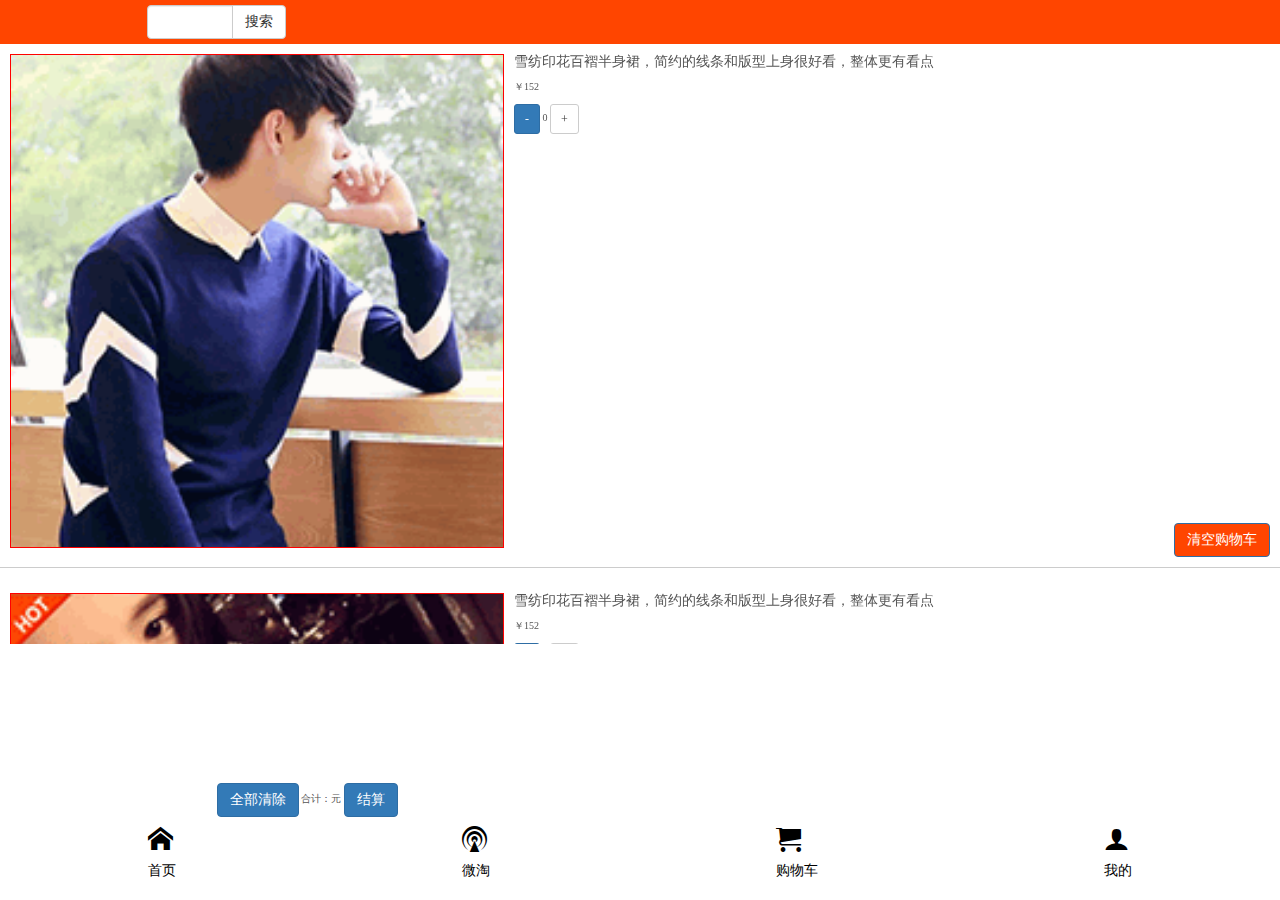
<file: index.html>
<!DOCTYPE html>
<html>
	<head>
		<meta charset="utf-8" />
		<title></title>
		<meta name="viewport" content="width=device-width,initial-scale=1,minimum-scale=1,maximum-scale=1,user-scalable=no" />
		<link rel="stylesheet" href="css/new_file.css" />
		<link rel="stylesheet" href="css/bootstrap.css" />
		<link rel="stylesheet" href="Font/demo-files/demo.css" />
		<script src="js/iscroll-probe.js"></script>
		<script src="js/jquery-3.1.1.min.js"></script>
	</head>
	<body>
		<header>
			<div class="row">
			 <div class="col-lg-2">
		    <div class="input-group">
		      <input type="text" class="form-control">
		      <span class="input-group-btn">
		        <button class="btn btn-default" type="button">搜索</button>
		      </span>
		    </div>
		  </div>
		</div>
		</div>
		</header>
		<section>
			
			<div id="iscroll">
				
			
			<div id="wrapper">
				
<div class="media">
  <div class="media-left">
    <a href="#">
      <img class="media-object" src="img/pic1.png" alt="...">
    </a>
  </div>
  <div class="media-body">
    <h4 class="media-heading">雪纺印花百褶半身裙，简约的线条和版型上身很好看，整体更有看点</h4>
     <p>￥<span>152</span></p>
      <button type="button" class="btn btn-primary btn-sm a">-</button> 
      <span class="money">0</span> 
  	  <button type="button" class="btn btn-default btn-sm b">+</button>
  	  
  </div>
  <button type="button" class="btn btn-primary del" style="float: right; background: orangered; margin-top: -2.5rem;">清空购物车</button>
</div>


<div class="media">
  <div class="media-left">
    <a href="#">
      <img class="media-object" src="img/pic2.png" alt="...">
    </a>
  </div>
  <div class="media-body">
    <h4 class="media-heading">雪纺印花百褶半身裙，简约的线条和版型上身很好看，整体更有看点</h4>
     <p>￥<span>152</span></p>
      <button type="button" class="btn btn-primary btn-sm a">-</button> 
      <span class="money">0</span> 
  	  <button type="button" class="btn btn-default btn-sm b">+</button>
  	 
  </div>
   <button type="button" class="btn btn-primary del" style="float: right; background: orangered; margin-top: -2.5rem;">清空购物车</button>
</div>


<div class="media">
  <div class="media-left">
    <a href="#">
      <img class="media-object" src="img/pic3.png" alt="...">
    </a>
  </div>
  <div class="media-body">
    <h4 class="media-heading">雪纺印花百褶半身裙，简约的线条和版型上身很好看，整体更有看点</h4>
    <p>￥<span>152</span></p>
      <button type="button" class="btn btn-primary btn-sm a">-</button> 
      <span class="money">0</span> 
  	  <button type="button" class="btn btn-default btn-sm b">+</button>
  	  
  </div>
  <button type="button" class="btn btn-primary del" style="float: right; background: orangered; margin-top: -2.5rem;">清空购物车</button>
</div>



<div class="media">
  <div class="media-left">
    <a href="#">
      <img class="media-object" src="img/pic4.png
      	
      	" alt="...">
    </a>
  </div>
  <div class="media-body">
    <h4 class="media-heading">雪纺印花百褶半身裙，简约的线条和版型上身很好看，整体更有看点</h4>
     <p>￥<span>132</span></p>
      <button type="button" class="btn btn-primary btn-sm a">-</button> 
      <span class="money">0</span> 
  	  <button type="button" class="btn btn-default btn-sm b">+</button>
  	  
  </div>
  <button type="button" class="btn btn-primary del" style="float: right; background: orangered; margin-top: -2.5rem;">清空购物车</button>
</div>

<div class="media">
  <div class="media-left">
    <a href="#">
      <img class="media-object" src="img/pic5.png" alt="...">
    </a>
  </div>
  <div class="media-body">
    <h4 class="media-heading">雪纺印花百褶半身裙，简约的线条和版型上身很好看，整体更有看点</h4>
     <p>￥<span>158</span></p>
      <button type="button" class="btn btn-primary btn-sm a" >-</button> 
      <span class="money">0</span> 
  	  <button type="button" class="btn btn-default btn-sm b">+</button>
  	 
  </div>
   <button type="button" class="btn btn-primary del" style="float: right; background: orangered; margin-top: -2.5rem;">清空购物车</button>
</div>
</div>
</div>
		</section>
		
		<footer>
			<button type="button" class="btn btn-primary qdel">全部清除</button>
			 合计：<span class="col-lg-2 zj"></span>元
			<a href="#"><button type="button" class="btn btn-primary">结算</button></a>
			
			<ul>
			  <li>
			  	<a href="weitao.html">
			  		<div class="icon icon-home"></div>
			  		<p>首页</p>
			  	</a>
			  </li>
			  <li>
			  	<a href="weitao.html">
			  		<div class="icon icon-podcast"></div>
			  		<p>微淘</p>
			  	</a>
			  </li>
			  <li>
			  	<a href="weitao.html">
			  		<div class="icon icon-cart"></div>
			  		<p>购物车</p>
			  	</a>	
			  </li>
			  <li>
			  	<a href="weitao.html">
			  		<div class="icon icon-user"></div>
			  		<p>我的</p>
			    </a>
			  </li>
			</ul>
		</footer>
	</body>
	<script>
			var myScroll=new IScroll("#iscroll",{
				
		 })
			//++
			$(".b").click(function(){
				var num = $(this).prev().text();
				num++;
				$(this).prev().text(num);
				zj()
			})
			//--
			$(".a").click(function(){
				var num=$(this).next().text();
				num--;
				if(num==-1){num=0}
				$(this).next().text(num);
				zj()
			})
			//单删
			$(".del").click(function(){
				$(this).parent().remove()
				zj()
			})
			//全删
			$(".qdel").click(function(){
				$("#wrapper").children().remove()
			})
			//总价
			function zj(){
				var money=0;
				$(".money").each(function(){
					money+=$(this).prev().prev().children().text()*$(this).text();
				})
				$(".zj").text(money)
			}
		
	</script>
</html>
</file>
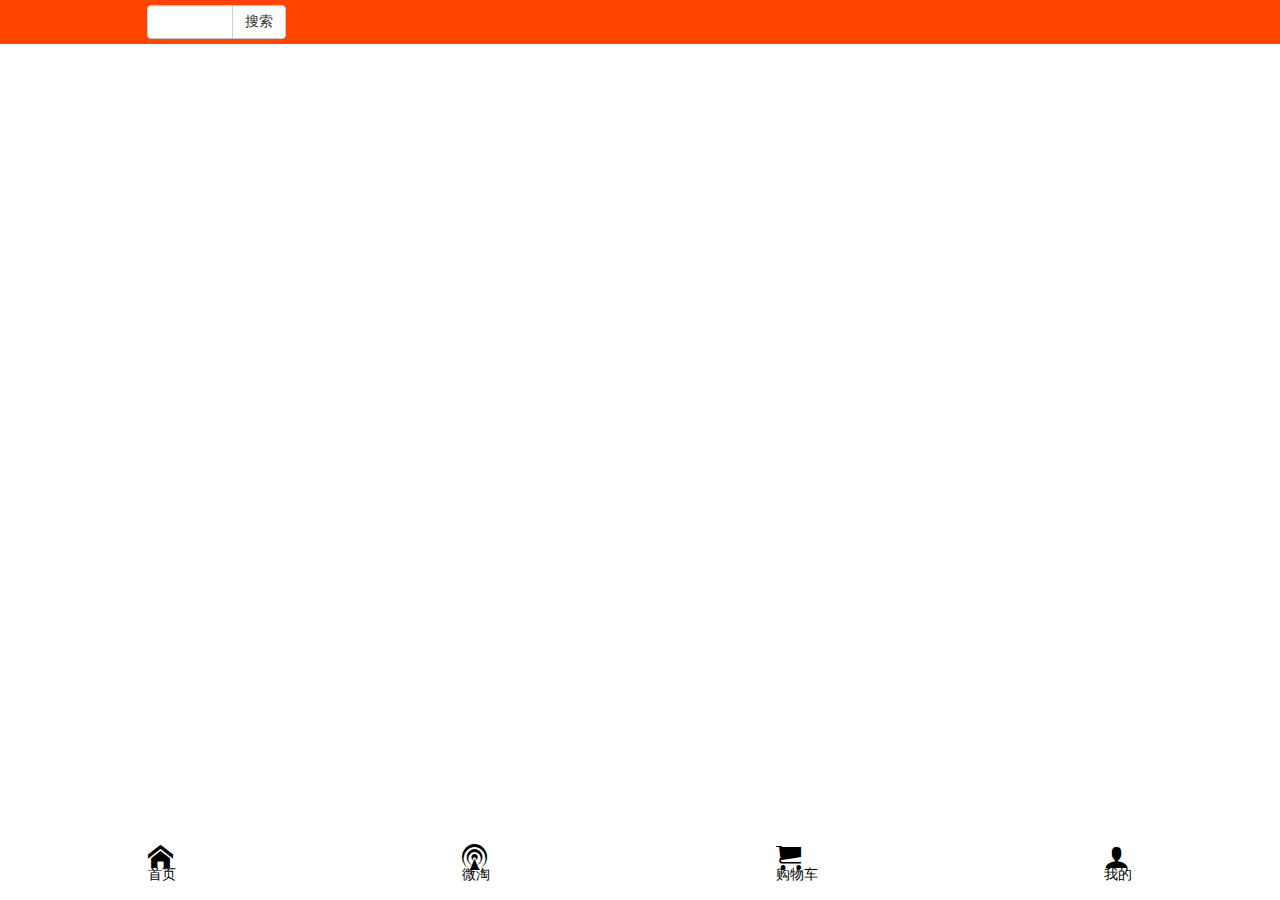
<file: weitao.html>
<!DOCTYPE html>
<html>
	<head>
		<meta charset="UTF-8">
		<title></title>
		<meta name="viewport" content="width=device-width,initial-scale=1,minimum-scale=1,maximum-scale=1,user-scalable=no" />
		<link rel="stylesheet" href="css/new_file.css" />
		<link rel="stylesheet" href="Font/demo-files/demo.css" />
		<link rel="stylesheet" href="css/bootstrap.css" />
	</head>
	<body>
		<header>
			<div class="row">
			 <div class="col-lg-2">
		    <div class="input-group">
		      <input type="text" class="form-control">
		      <span class="input-group-btn">
		        <button class="btn btn-default" type="button">搜索</button>
		      </span>
		    </div>
		  </div>
		</div>
		</div>
		</header>
		<section>
			
		</section>
		
		<footer>
			<ul>
			  <li>
			  	<a href="index.html">
			  		<div class="icon icon-home"></div>
			  		<p>首页</p>
			  	</a>
			  </li>
			  <li>
			  	<a href="weitao.html">
			  		<div class="icon icon-podcast"></div>
			  		<p>微淘</p>
			  	</a>
			  </li>
			  <li>
			  	<a href="weitao.html">
			  		<div class="icon icon-cart"></div>
			  		<p>购物车</p>
			  	</a>	
			  </li>
			  <li>
			  	<a href="weitao.html">
			  		<div class="icon icon-user"></div>
			  		<p>我的</p>
			    </a>
			  </li>
			</ul>
		</footer>
		
	</body>
</html>
</file>
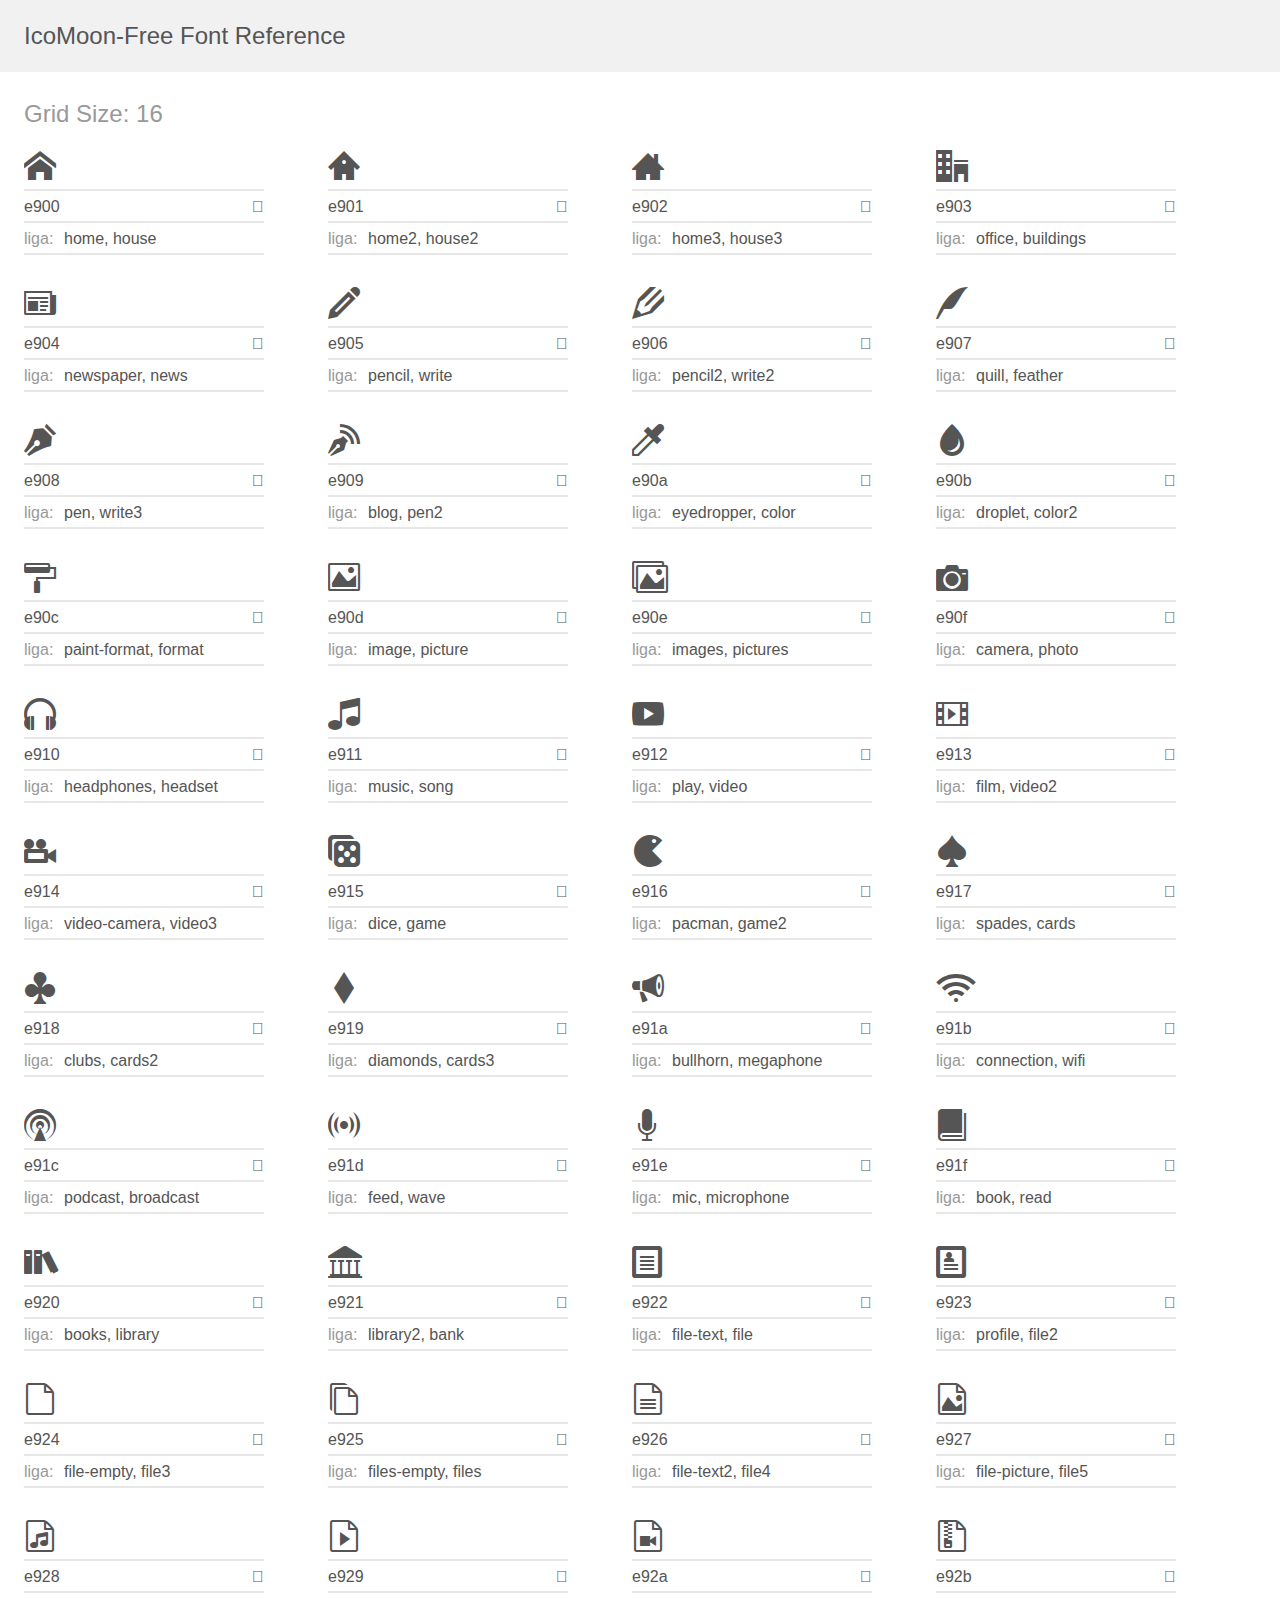
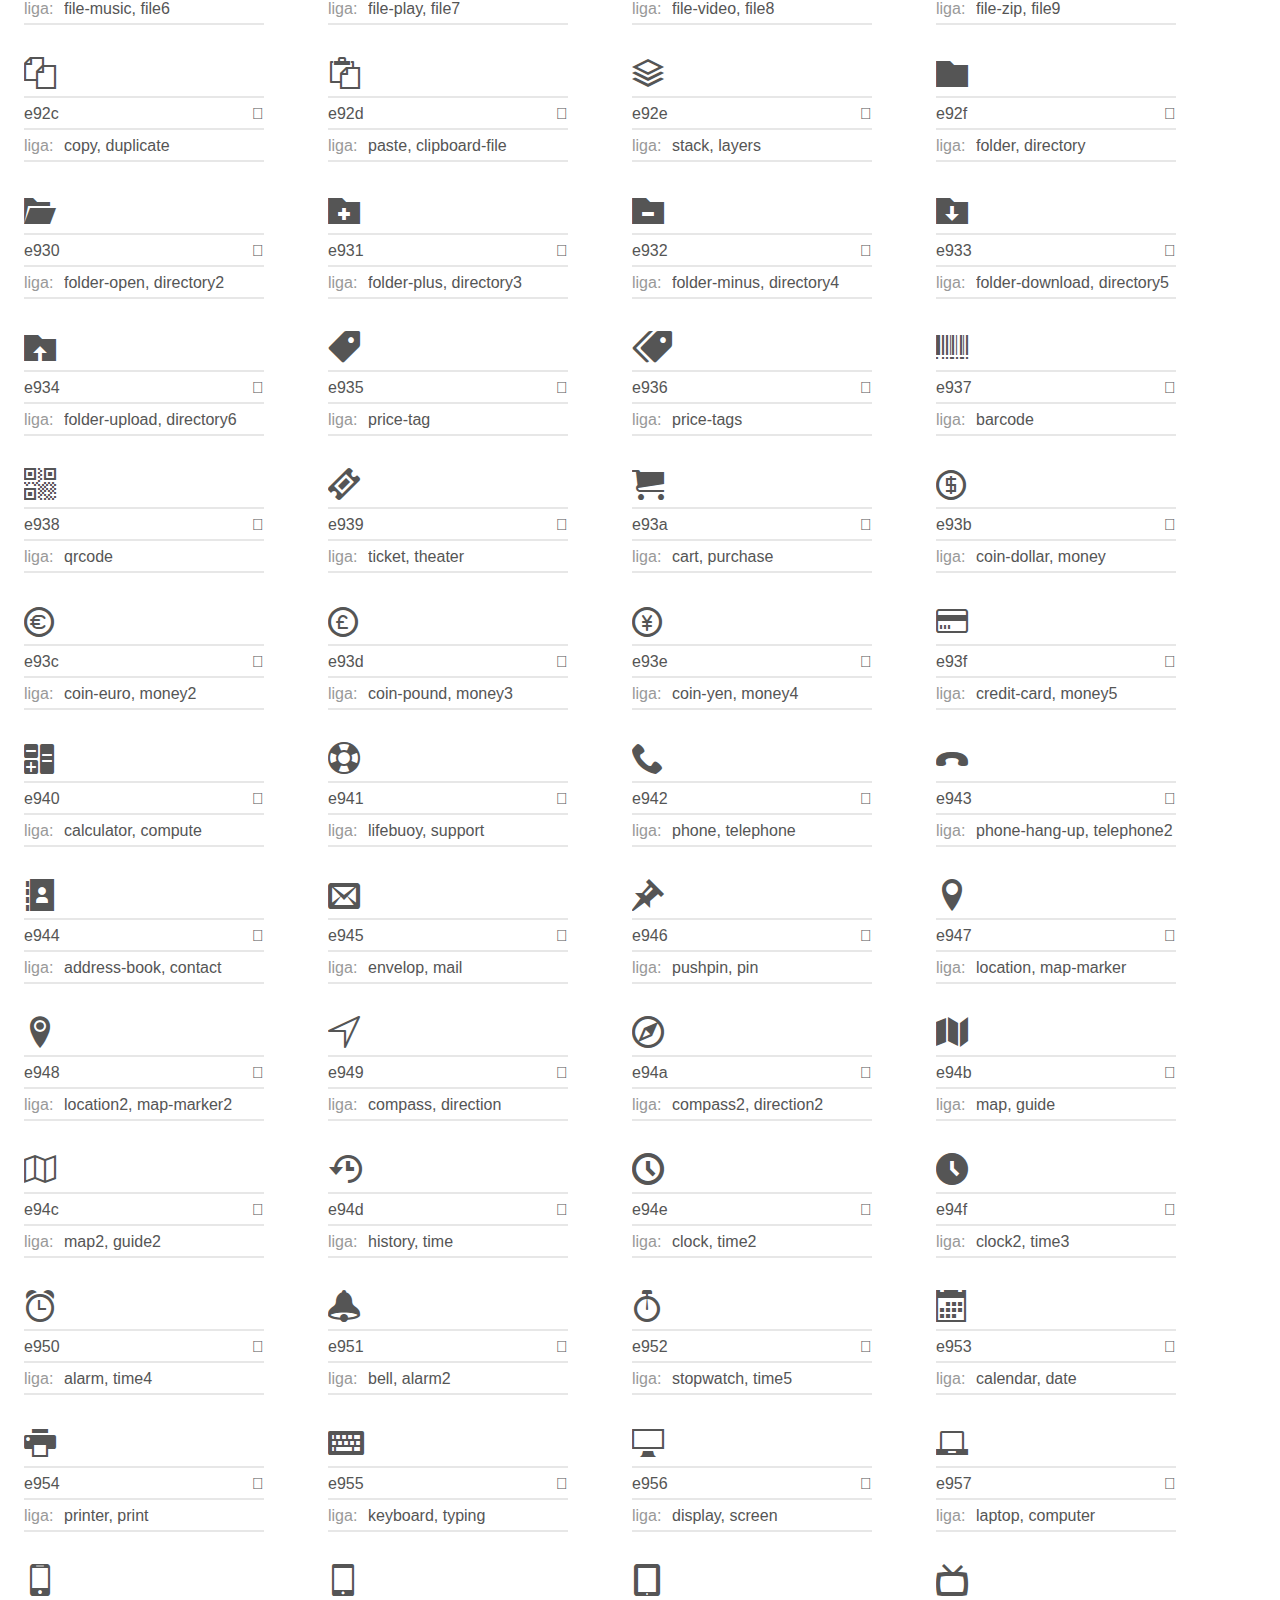
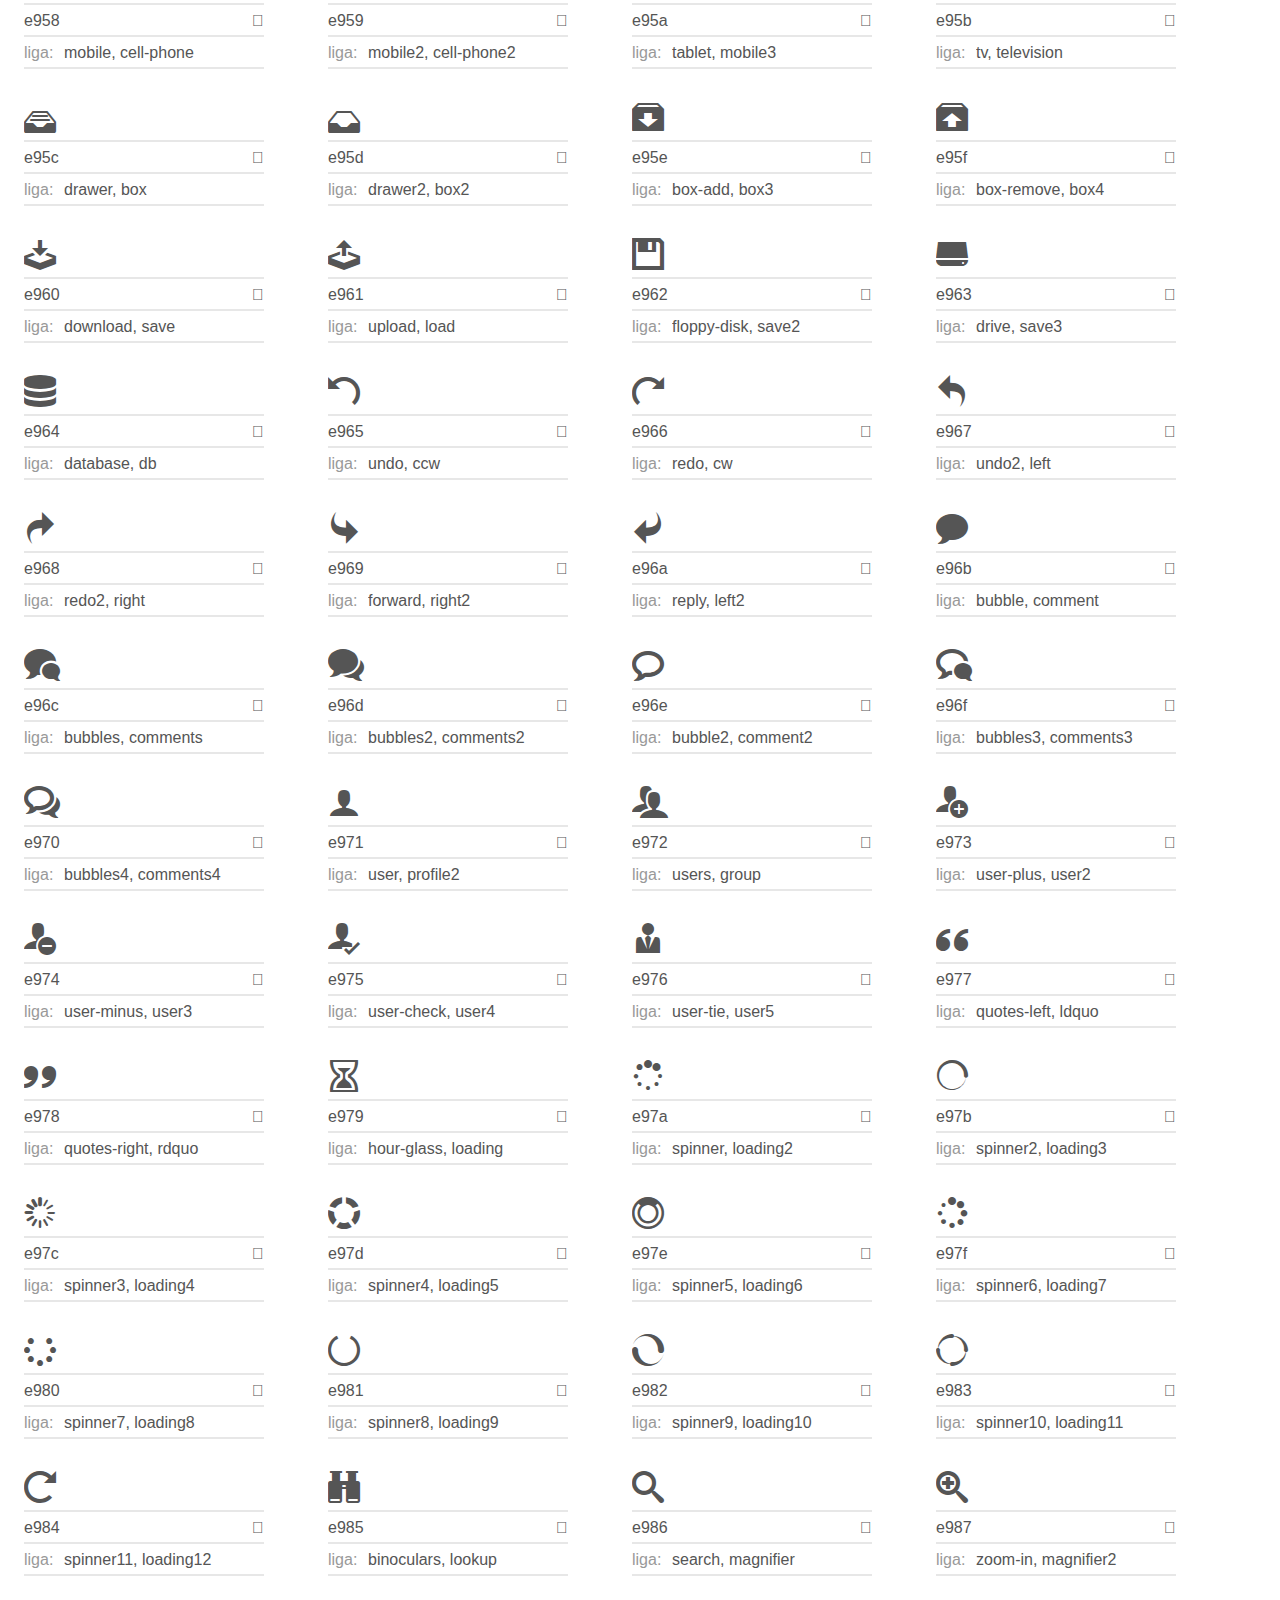
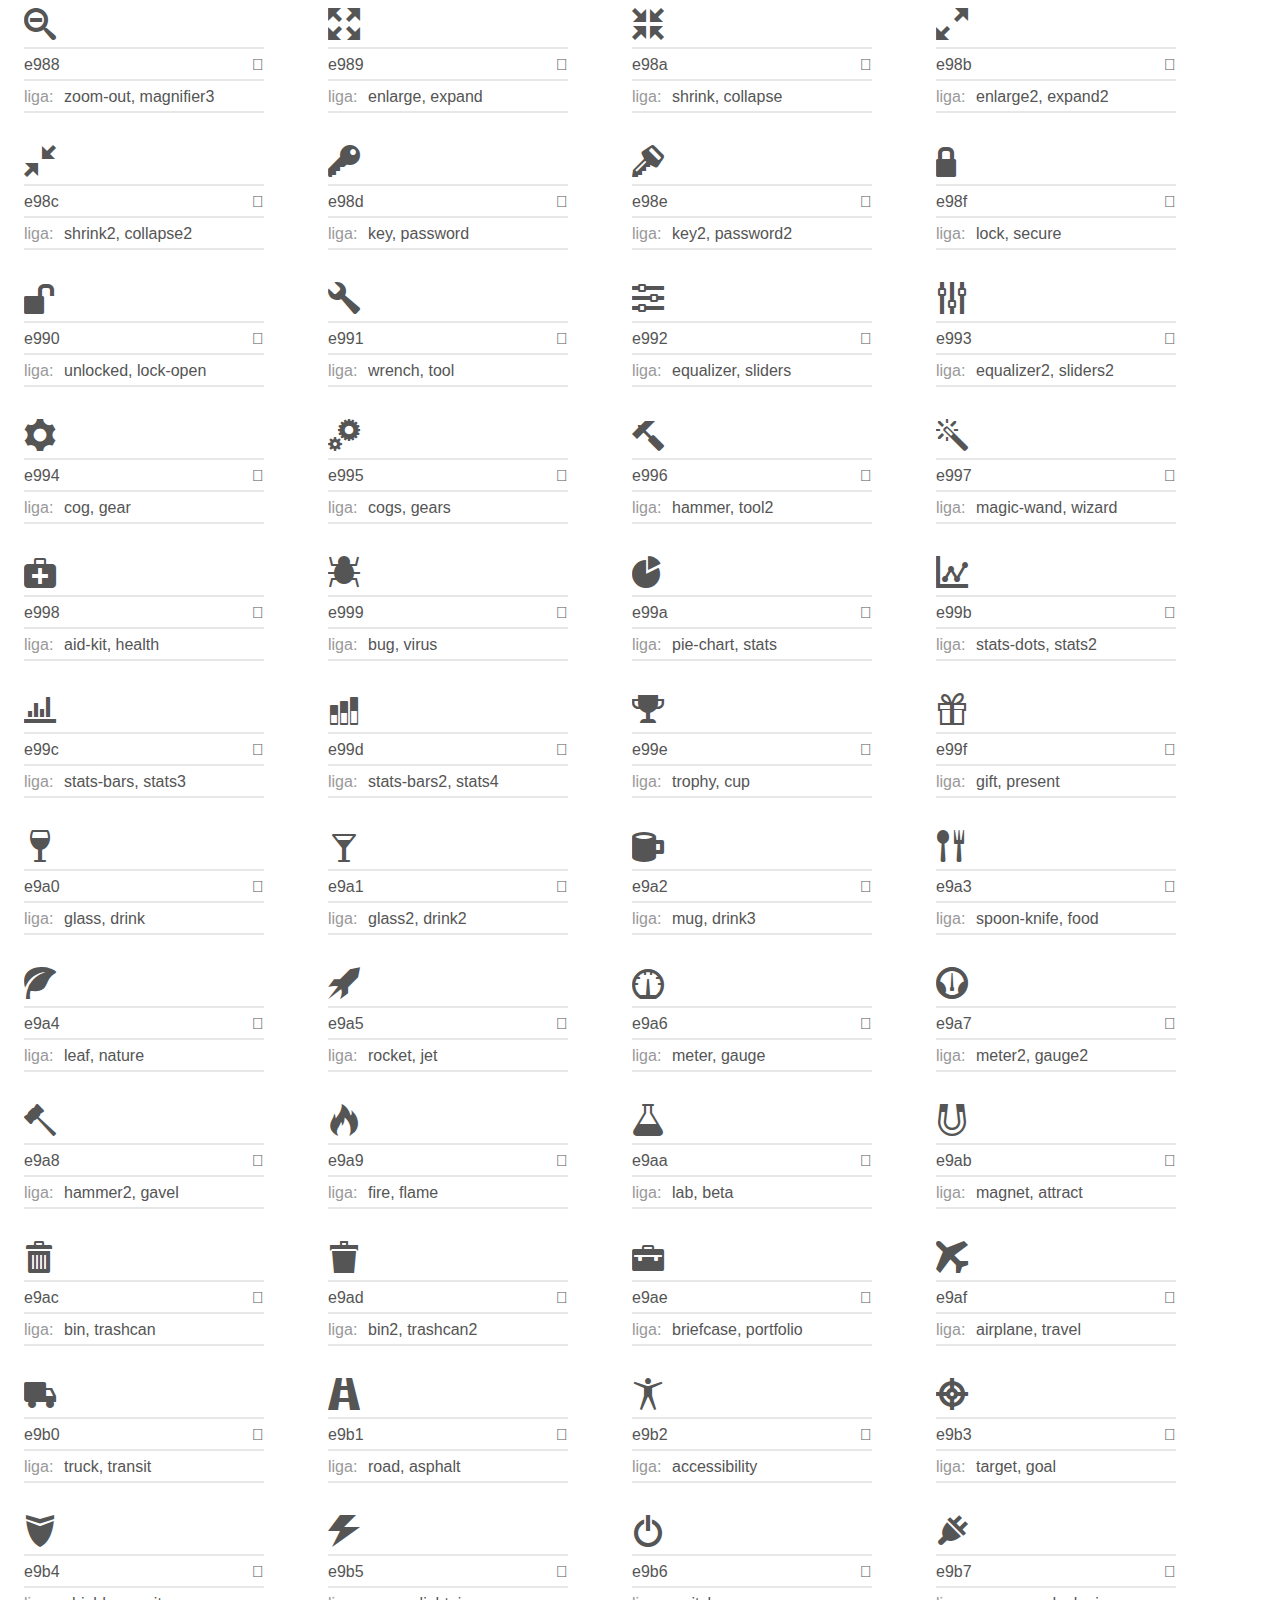
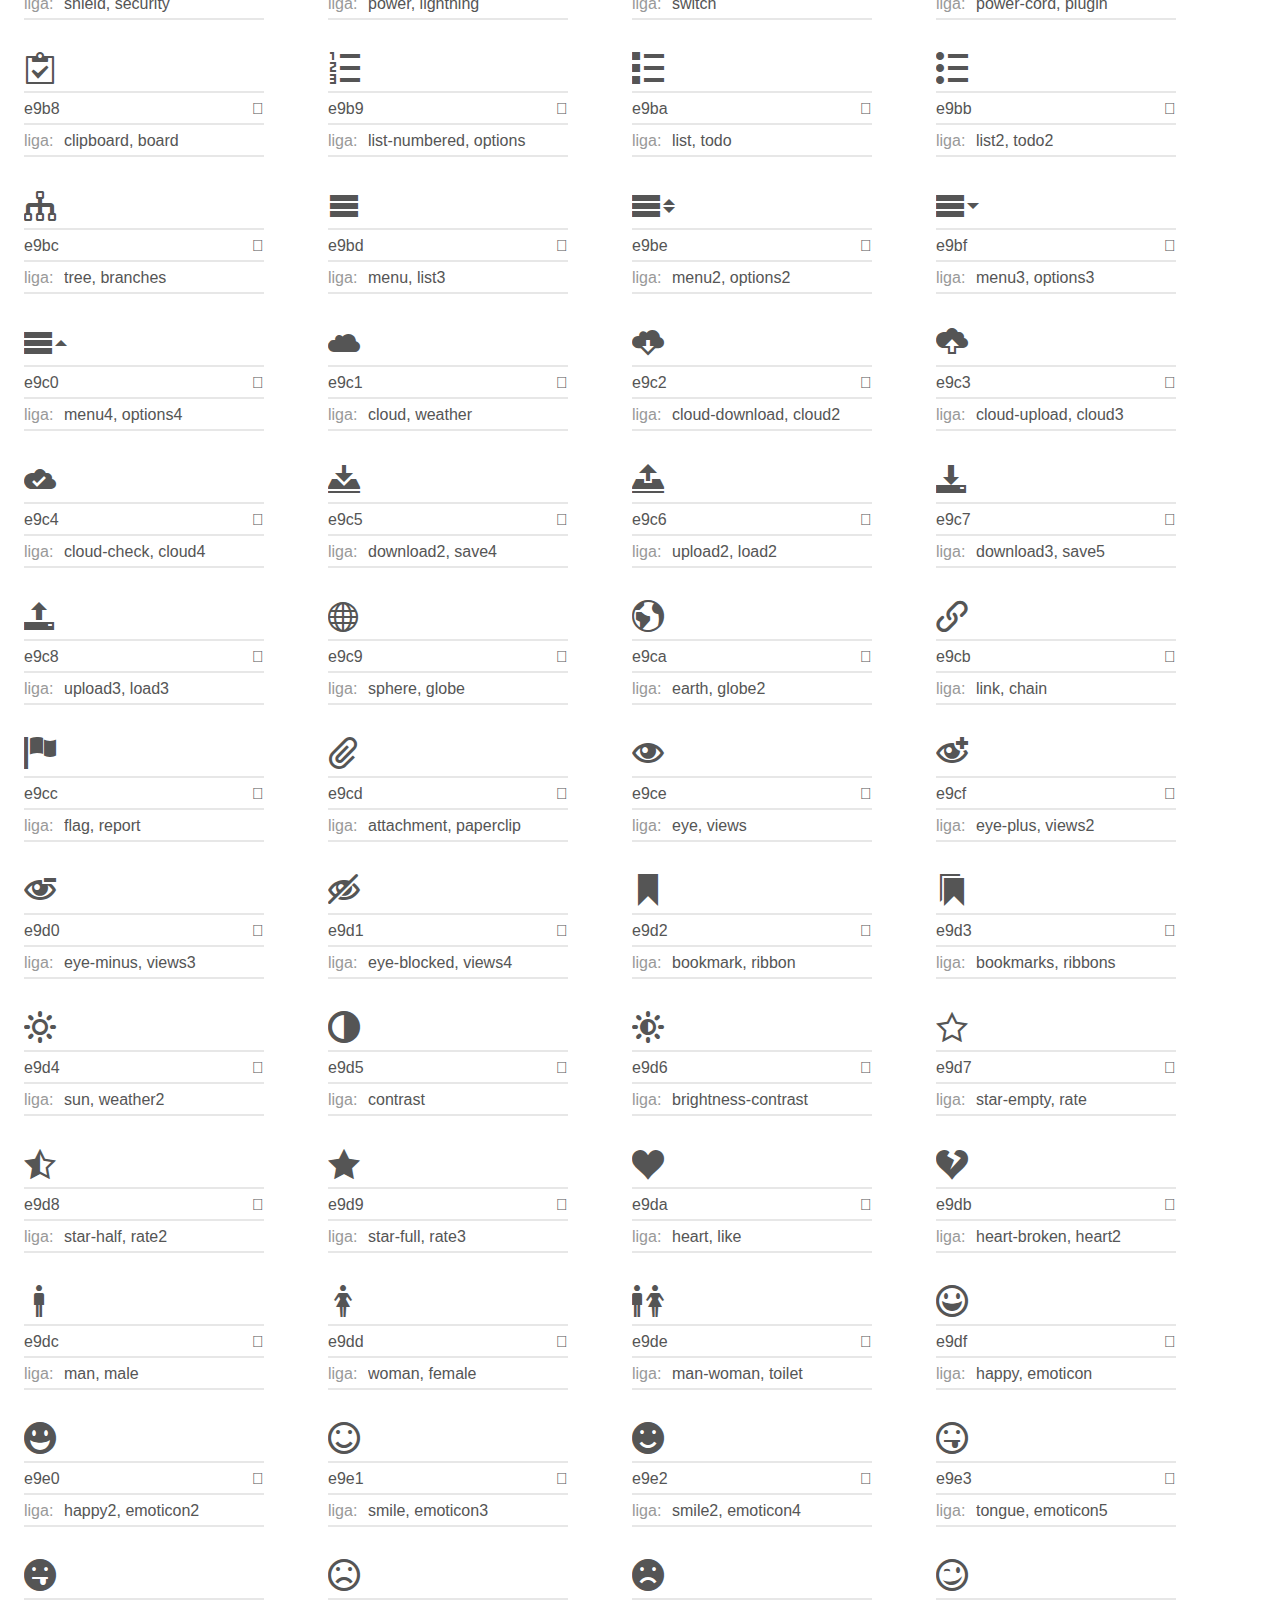
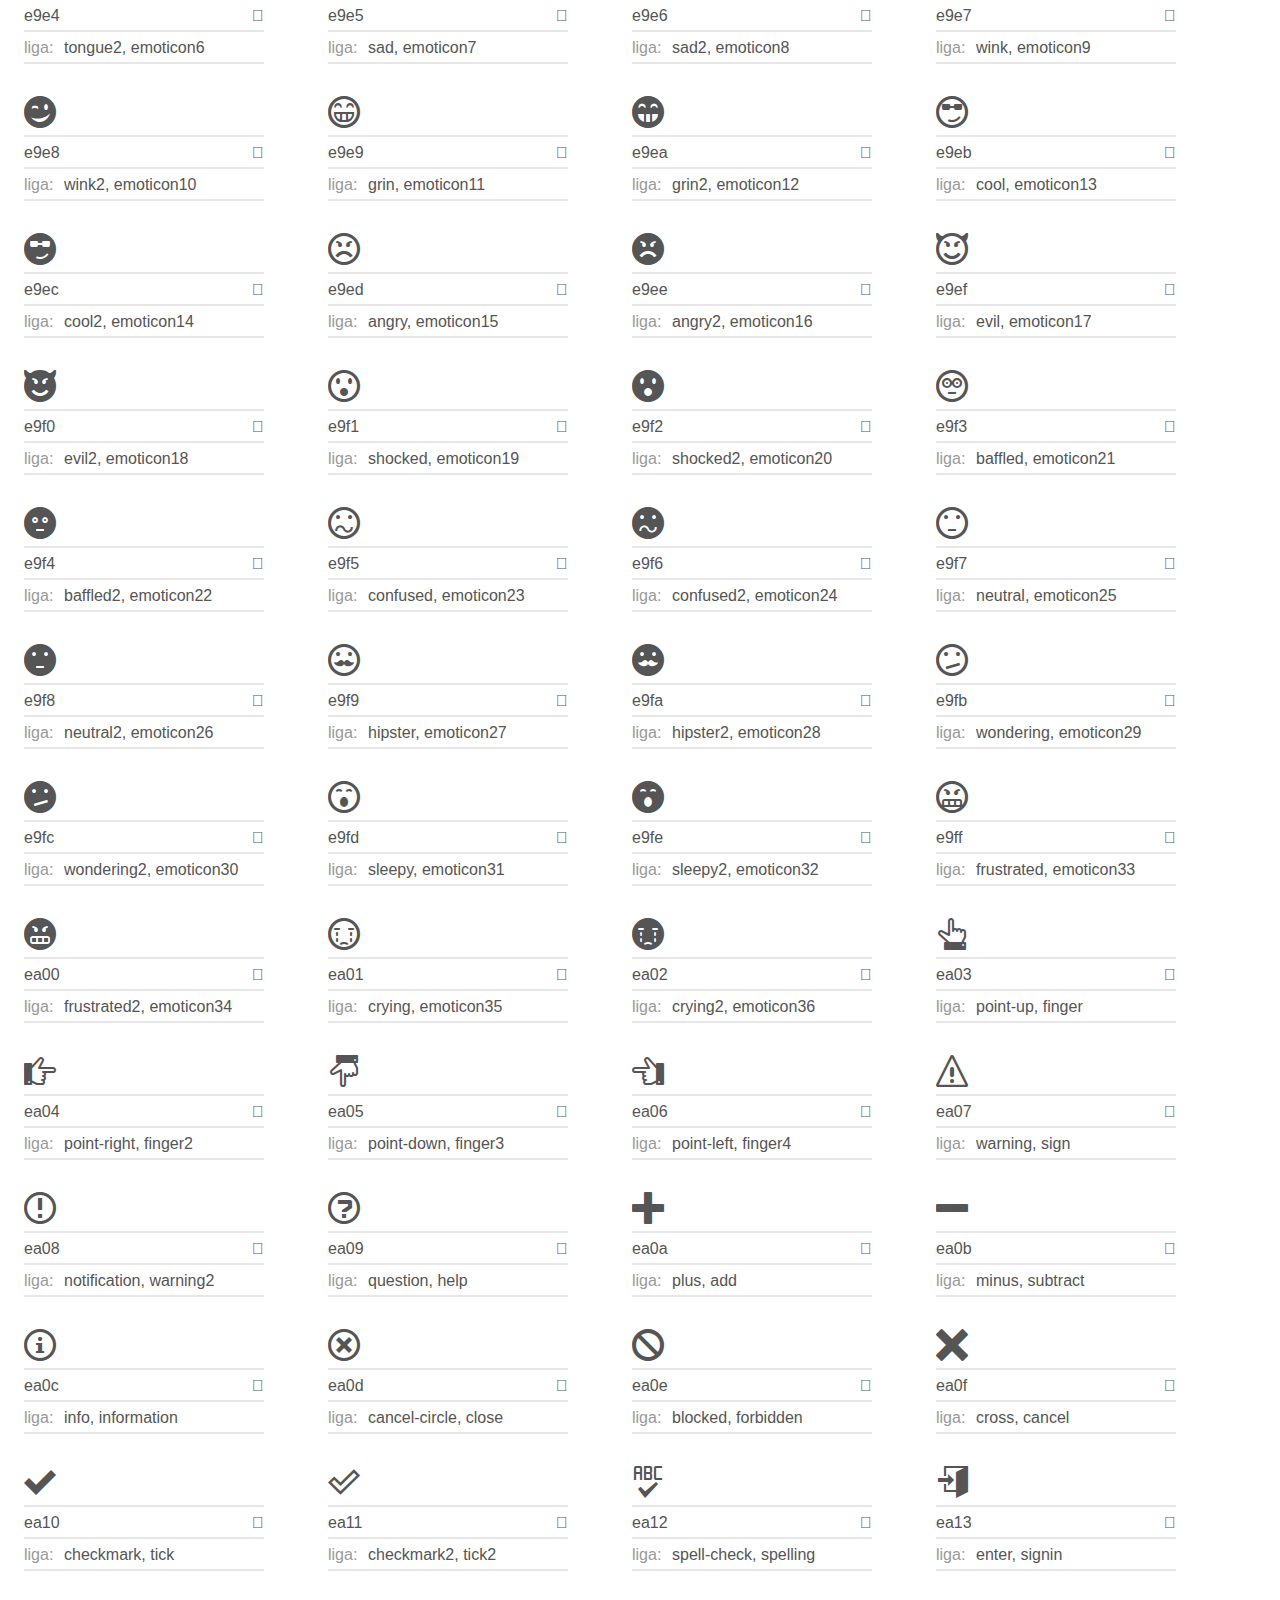
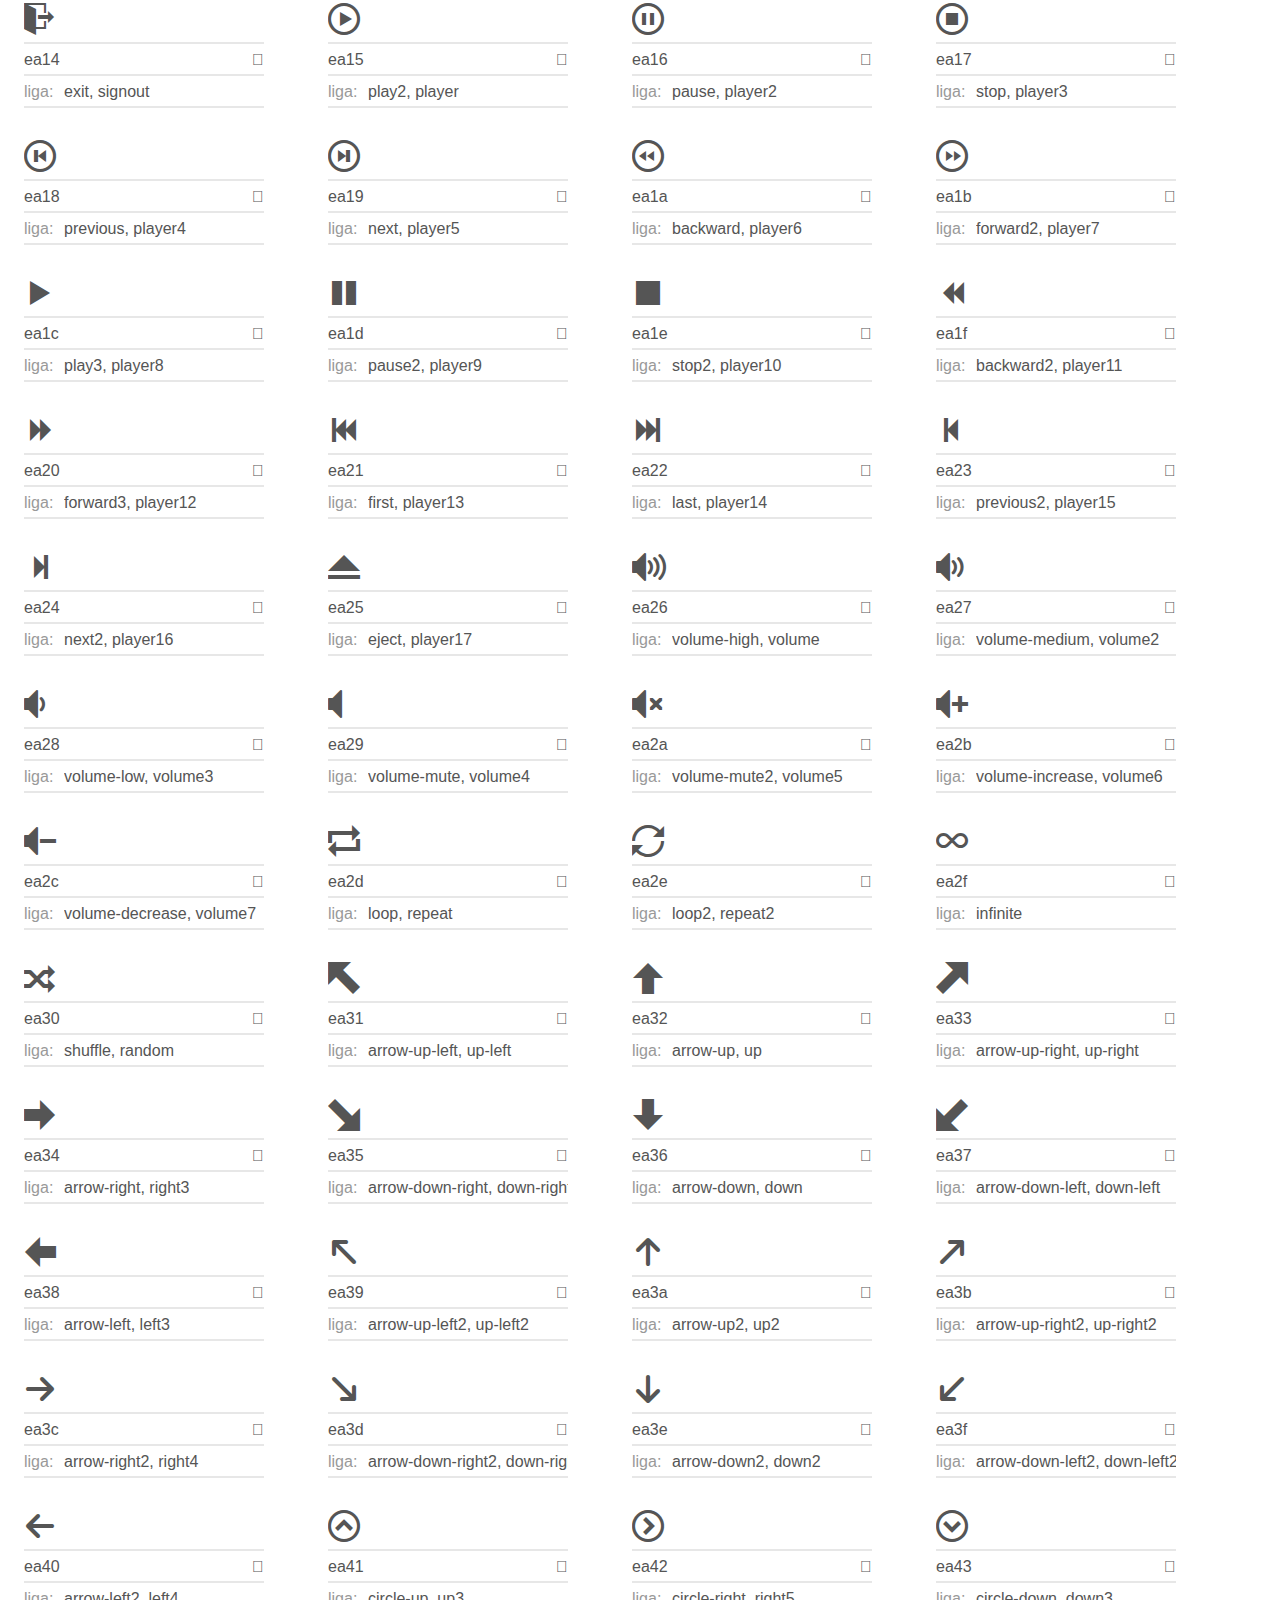
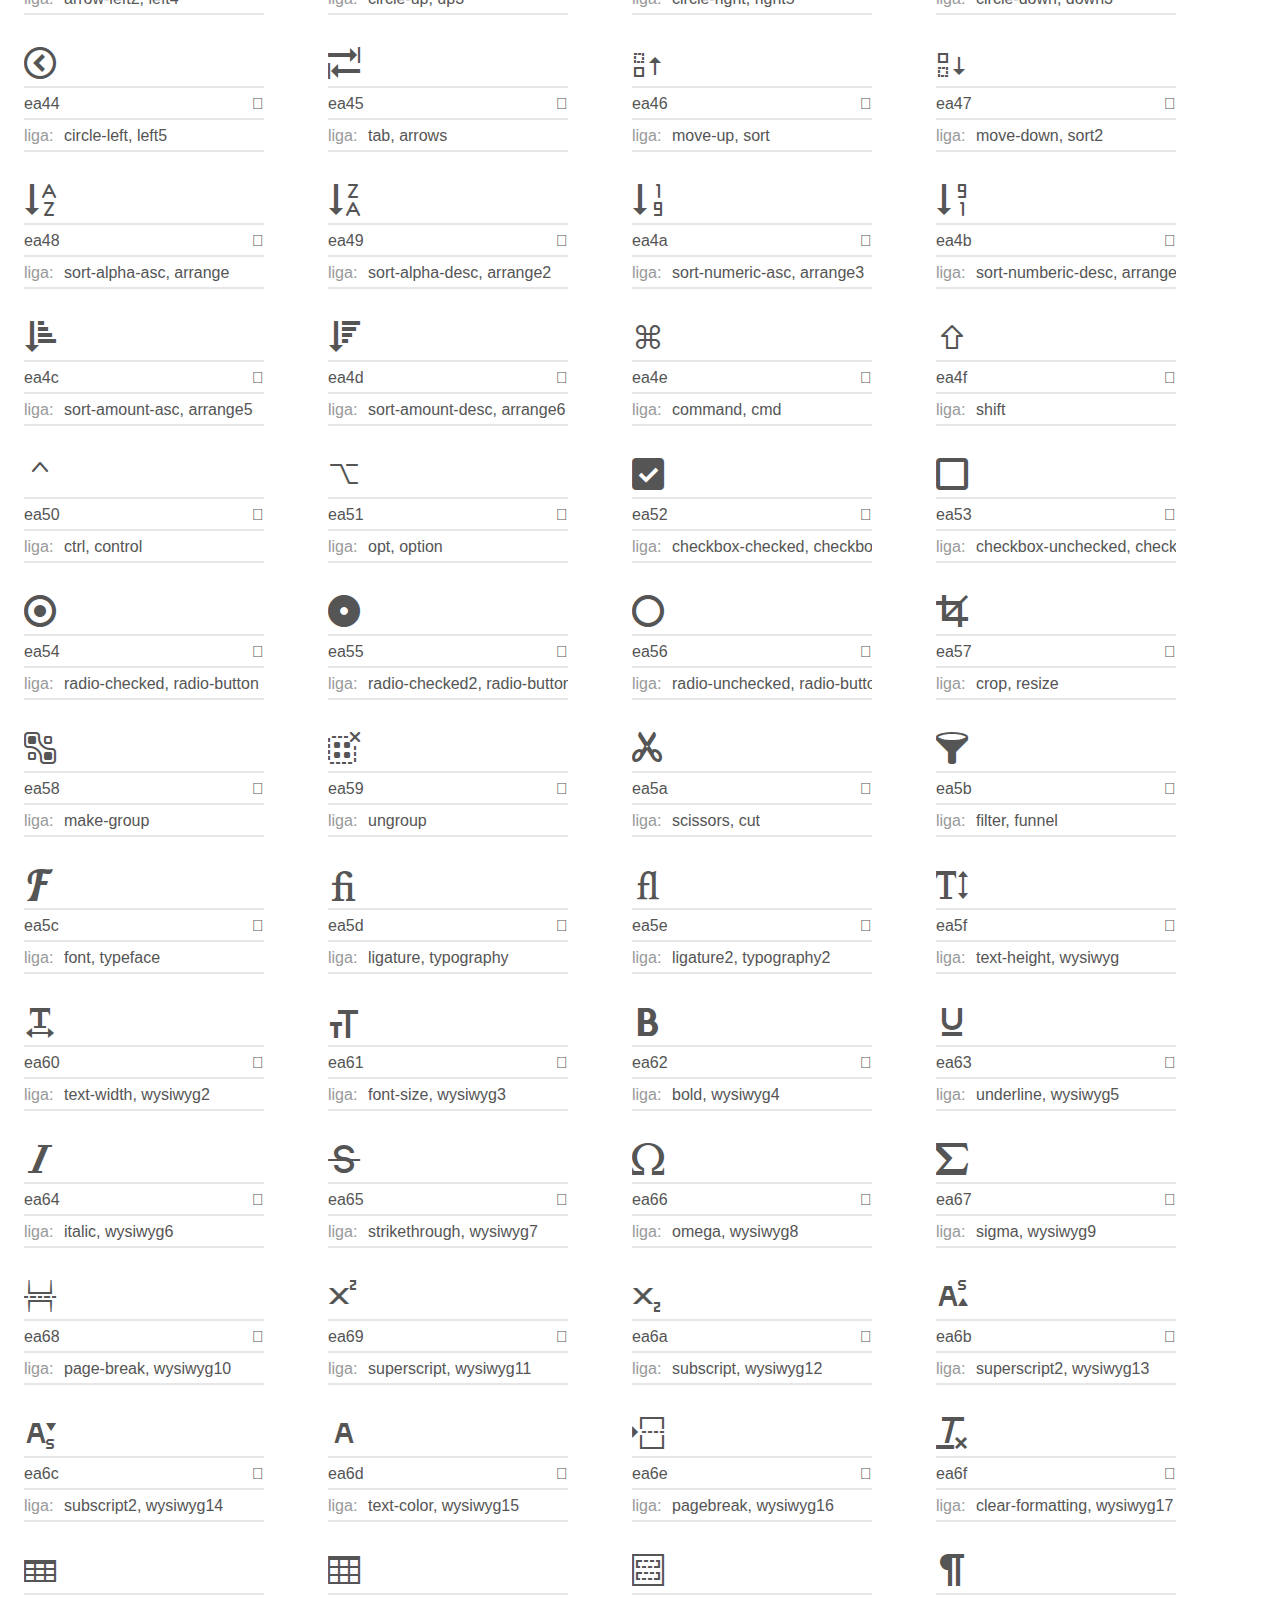
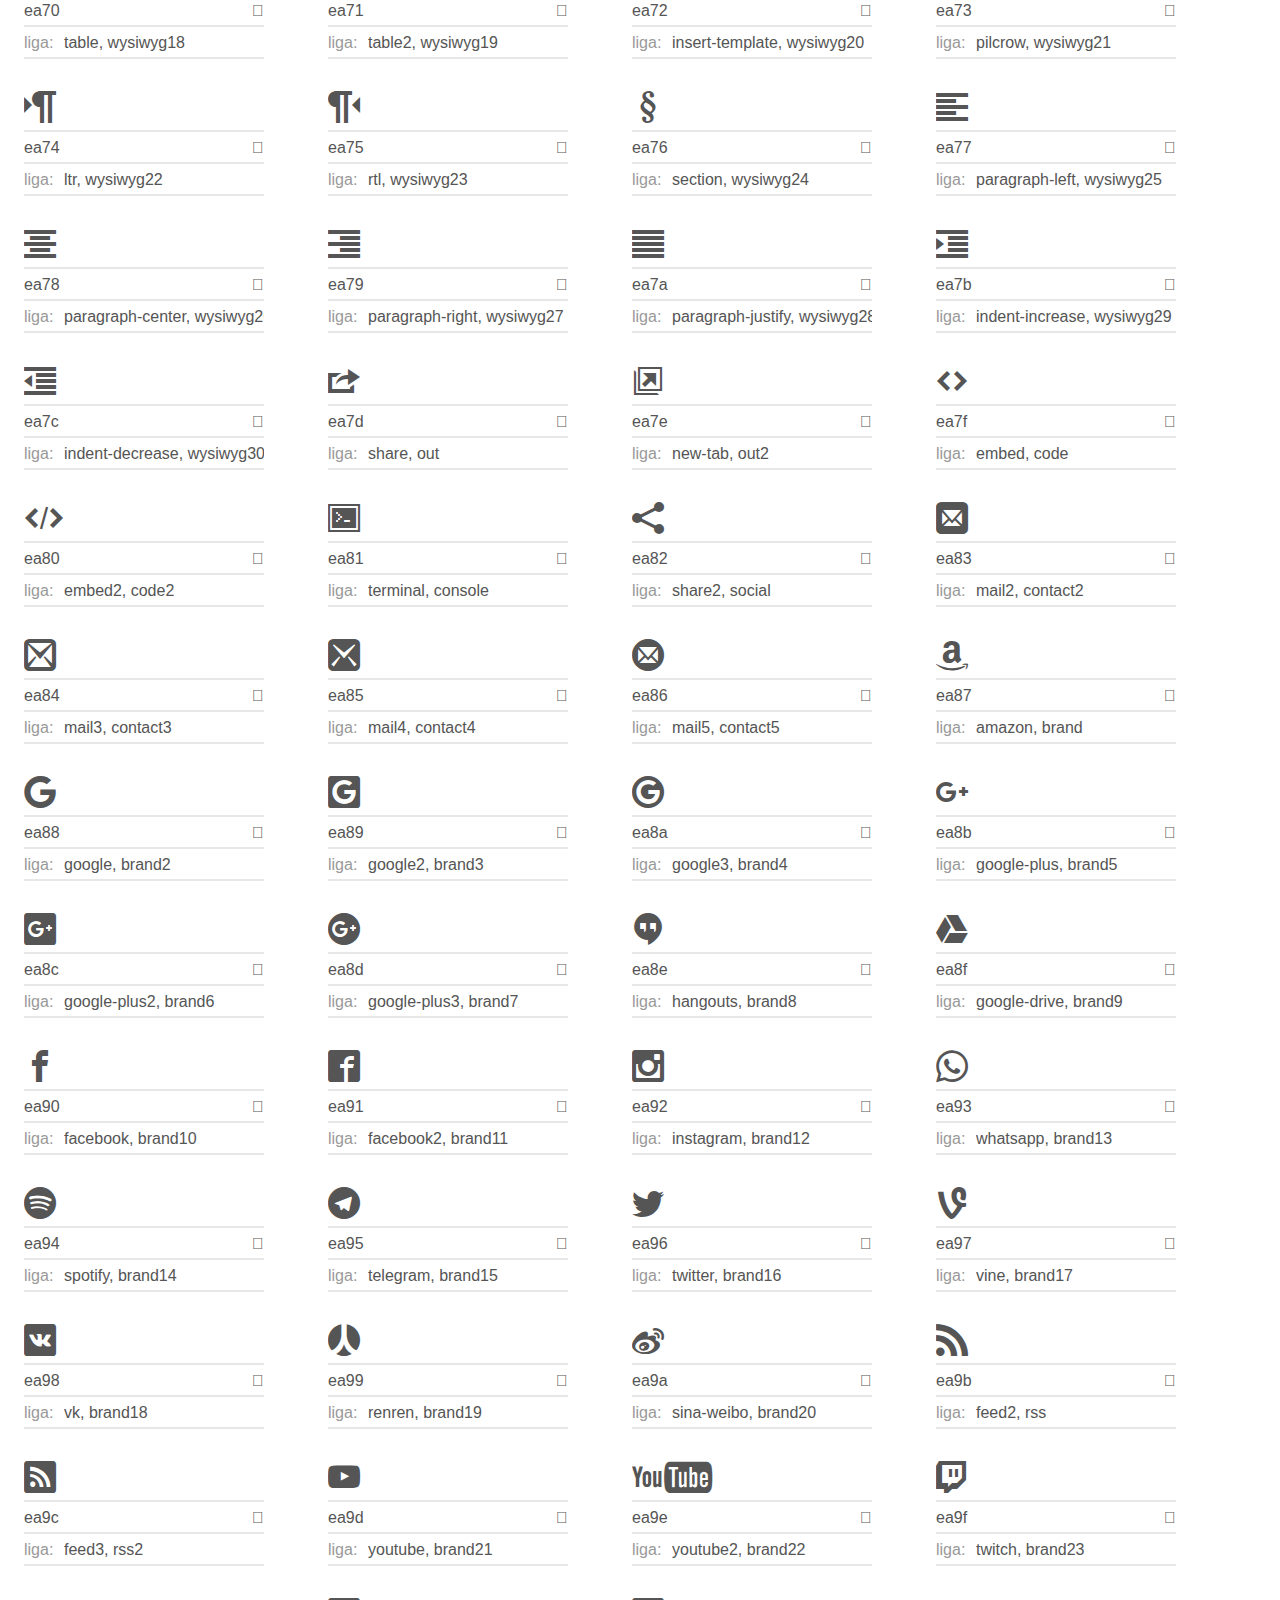
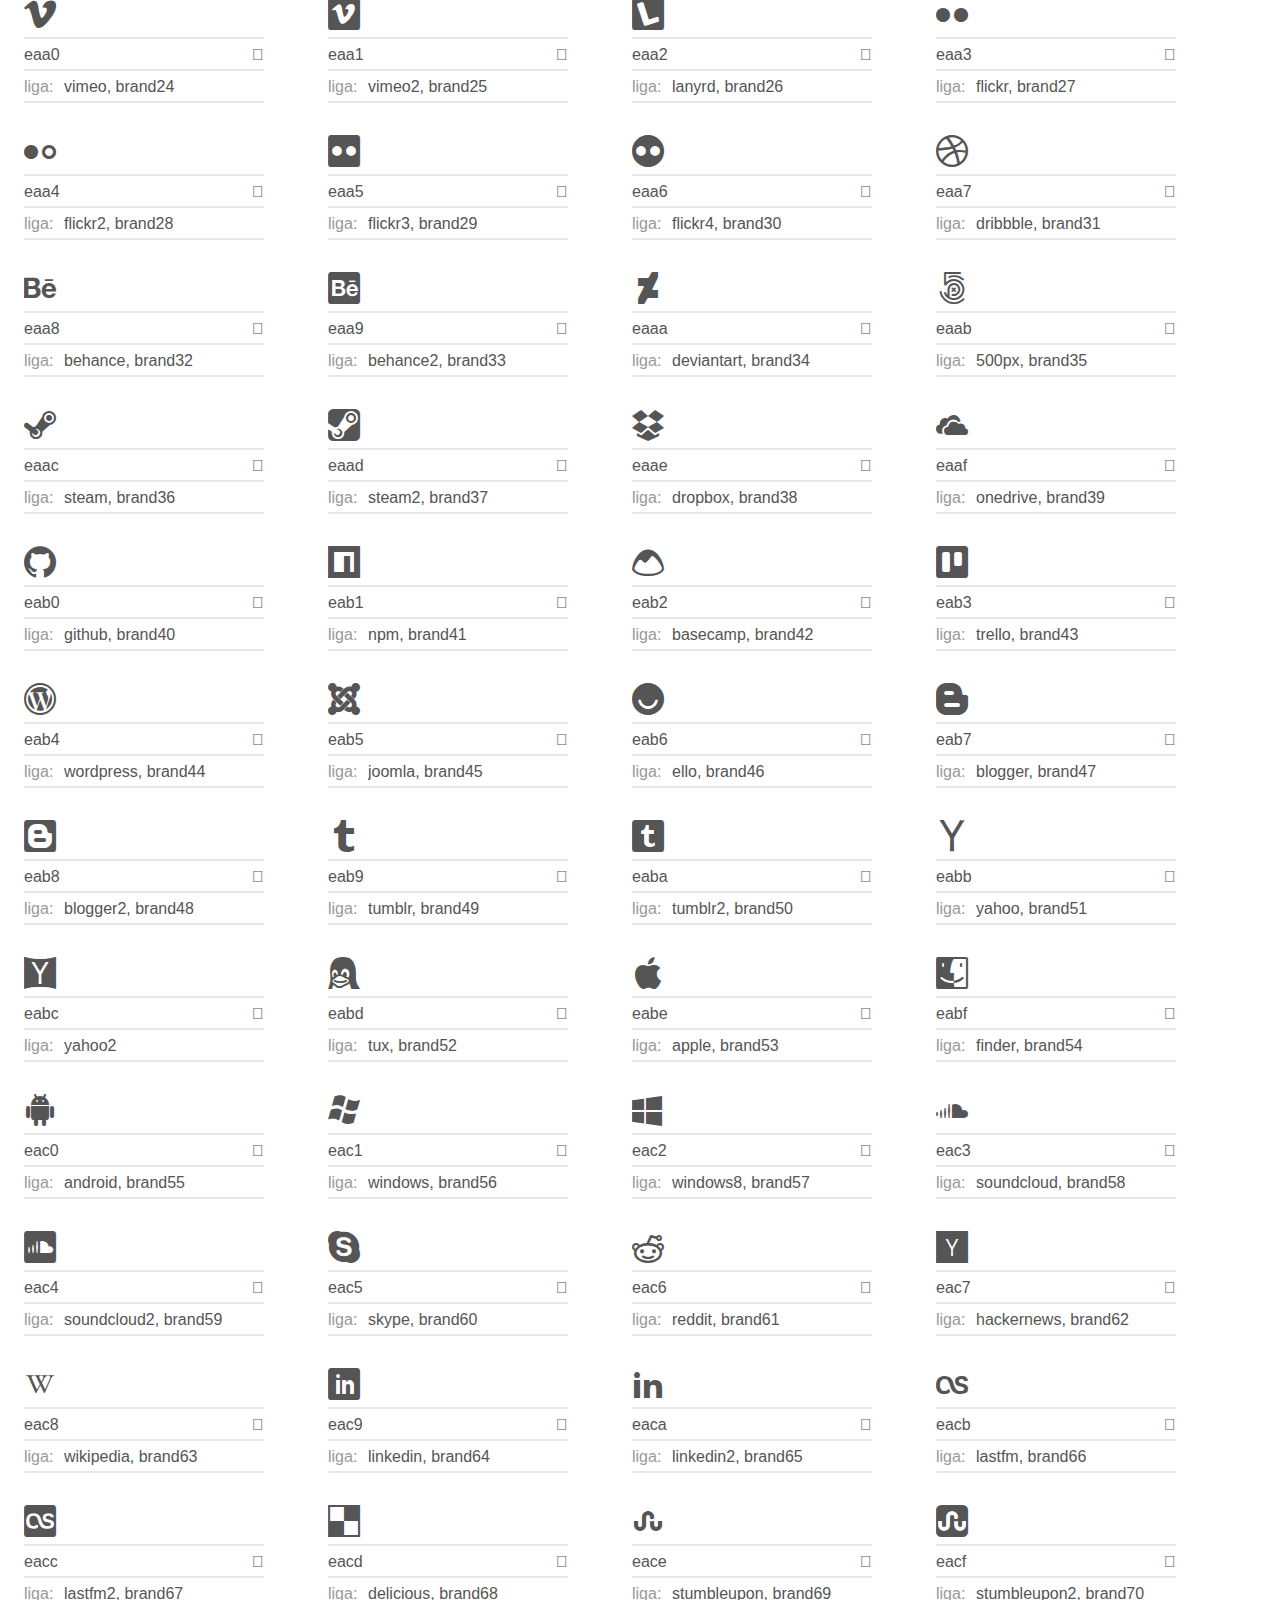
<file: Font/Reference.html>
<!doctype html>
<html>
<head>
	<meta charset="utf-8">
	<title>IcoMoon-Free Font Reference</title>
	<meta name="description" content="An Icon Font Generated By IcoMoon.io">
	<meta name="viewport" content="width=device-width, initial-scale=1">
	<link rel="stylesheet" href="demo-files/demo.css">
<body>
	<div class="bgc1 clearfix">
		<h1 class="mhmm mvm">IcoMoon-Free Font Reference</h1>
	</div>
	<div class="clearfix mhl ptl">
		<h1 class="mvm mtn fgc1">Grid Size: 16</h1>
		<div class="glyph fs1">
			<div class="clearfix bshadow0 pbs">
				<span class="icon icon-home"></span>
			</div>
			<fieldset class="fs0 size1of1 clearfix hidden-false">
				<input type="text" readonly value="e900" class="unit size1of2" />
				<input type="text" maxlength="1" readonly value="&#xe900;" class="unitRight size1of2 talign-right" />
			</fieldset>
			<div class="fs0 bshadow0 clearfix hidden-false">
				<span class="unit pvs fgc1">liga: </span>
				<input type="text" readonly value="home, house" class="liga unitRight" />
			</div>
		</div>
		<div class="glyph fs1">
			<div class="clearfix bshadow0 pbs">
				<span class="icon icon-home2"></span>
			</div>
			<fieldset class="fs0 size1of1 clearfix hidden-false">
				<input type="text" readonly value="e901" class="unit size1of2" />
				<input type="text" maxlength="1" readonly value="&#xe901;" class="unitRight size1of2 talign-right" />
			</fieldset>
			<div class="fs0 bshadow0 clearfix hidden-false">
				<span class="unit pvs fgc1">liga: </span>
				<input type="text" readonly value="home2, house2" class="liga unitRight" />
			</div>
		</div>
		<div class="glyph fs1">
			<div class="clearfix bshadow0 pbs">
				<span class="icon icon-home3"></span>
			</div>
			<fieldset class="fs0 size1of1 clearfix hidden-false">
				<input type="text" readonly value="e902" class="unit size1of2" />
				<input type="text" maxlength="1" readonly value="&#xe902;" class="unitRight size1of2 talign-right" />
			</fieldset>
			<div class="fs0 bshadow0 clearfix hidden-false">
				<span class="unit pvs fgc1">liga: </span>
				<input type="text" readonly value="home3, house3" class="liga unitRight" />
			</div>
		</div>
		<div class="glyph fs1">
			<div class="clearfix bshadow0 pbs">
				<span class="icon icon-office"></span>
			</div>
			<fieldset class="fs0 size1of1 clearfix hidden-false">
				<input type="text" readonly value="e903" class="unit size1of2" />
				<input type="text" maxlength="1" readonly value="&#xe903;" class="unitRight size1of2 talign-right" />
			</fieldset>
			<div class="fs0 bshadow0 clearfix hidden-false">
				<span class="unit pvs fgc1">liga: </span>
				<input type="text" readonly value="office, buildings" class="liga unitRight" />
			</div>
		</div>
		<div class="glyph fs1">
			<div class="clearfix bshadow0 pbs">
				<span class="icon icon-newspaper"></span>
			</div>
			<fieldset class="fs0 size1of1 clearfix hidden-false">
				<input type="text" readonly value="e904" class="unit size1of2" />
				<input type="text" maxlength="1" readonly value="&#xe904;" class="unitRight size1of2 talign-right" />
			</fieldset>
			<div class="fs0 bshadow0 clearfix hidden-false">
				<span class="unit pvs fgc1">liga: </span>
				<input type="text" readonly value="newspaper, news" class="liga unitRight" />
			</div>
		</div>
		<div class="glyph fs1">
			<div class="clearfix bshadow0 pbs">
				<span class="icon icon-pencil"></span>
			</div>
			<fieldset class="fs0 size1of1 clearfix hidden-false">
				<input type="text" readonly value="e905" class="unit size1of2" />
				<input type="text" maxlength="1" readonly value="&#xe905;" class="unitRight size1of2 talign-right" />
			</fieldset>
			<div class="fs0 bshadow0 clearfix hidden-false">
				<span class="unit pvs fgc1">liga: </span>
				<input type="text" readonly value="pencil, write" class="liga unitRight" />
			</div>
		</div>
		<div class="glyph fs1">
			<div class="clearfix bshadow0 pbs">
				<span class="icon icon-pencil2"></span>
			</div>
			<fieldset class="fs0 size1of1 clearfix hidden-false">
				<input type="text" readonly value="e906" class="unit size1of2" />
				<input type="text" maxlength="1" readonly value="&#xe906;" class="unitRight size1of2 talign-right" />
			</fieldset>
			<div class="fs0 bshadow0 clearfix hidden-false">
				<span class="unit pvs fgc1">liga: </span>
				<input type="text" readonly value="pencil2, write2" class="liga unitRight" />
			</div>
		</div>
		<div class="glyph fs1">
			<div class="clearfix bshadow0 pbs">
				<span class="icon icon-quill"></span>
			</div>
			<fieldset class="fs0 size1of1 clearfix hidden-false">
				<input type="text" readonly value="e907" class="unit size1of2" />
				<input type="text" maxlength="1" readonly value="&#xe907;" class="unitRight size1of2 talign-right" />
			</fieldset>
			<div class="fs0 bshadow0 clearfix hidden-false">
				<span class="unit pvs fgc1">liga: </span>
				<input type="text" readonly value="quill, feather" class="liga unitRight" />
			</div>
		</div>
		<div class="glyph fs1">
			<div class="clearfix bshadow0 pbs">
				<span class="icon icon-pen"></span>
			</div>
			<fieldset class="fs0 size1of1 clearfix hidden-false">
				<input type="text" readonly value="e908" class="unit size1of2" />
				<input type="text" maxlength="1" readonly value="&#xe908;" class="unitRight size1of2 talign-right" />
			</fieldset>
			<div class="fs0 bshadow0 clearfix hidden-false">
				<span class="unit pvs fgc1">liga: </span>
				<input type="text" readonly value="pen, write3" class="liga unitRight" />
			</div>
		</div>
		<div class="glyph fs1">
			<div class="clearfix bshadow0 pbs">
				<span class="icon icon-blog"></span>
			</div>
			<fieldset class="fs0 size1of1 clearfix hidden-false">
				<input type="text" readonly value="e909" class="unit size1of2" />
				<input type="text" maxlength="1" readonly value="&#xe909;" class="unitRight size1of2 talign-right" />
			</fieldset>
			<div class="fs0 bshadow0 clearfix hidden-false">
				<span class="unit pvs fgc1">liga: </span>
				<input type="text" readonly value="blog, pen2" class="liga unitRight" />
			</div>
		</div>
		<div class="glyph fs1">
			<div class="clearfix bshadow0 pbs">
				<span class="icon icon-eyedropper"></span>
			</div>
			<fieldset class="fs0 size1of1 clearfix hidden-false">
				<input type="text" readonly value="e90a" class="unit size1of2" />
				<input type="text" maxlength="1" readonly value="&#xe90a;" class="unitRight size1of2 talign-right" />
			</fieldset>
			<div class="fs0 bshadow0 clearfix hidden-false">
				<span class="unit pvs fgc1">liga: </span>
				<input type="text" readonly value="eyedropper, color" class="liga unitRight" />
			</div>
		</div>
		<div class="glyph fs1">
			<div class="clearfix bshadow0 pbs">
				<span class="icon icon-droplet"></span>
			</div>
			<fieldset class="fs0 size1of1 clearfix hidden-false">
				<input type="text" readonly value="e90b" class="unit size1of2" />
				<input type="text" maxlength="1" readonly value="&#xe90b;" class="unitRight size1of2 talign-right" />
			</fieldset>
			<div class="fs0 bshadow0 clearfix hidden-false">
				<span class="unit pvs fgc1">liga: </span>
				<input type="text" readonly value="droplet, color2" class="liga unitRight" />
			</div>
		</div>
		<div class="glyph fs1">
			<div class="clearfix bshadow0 pbs">
				<span class="icon icon-paint-format"></span>
			</div>
			<fieldset class="fs0 size1of1 clearfix hidden-false">
				<input type="text" readonly value="e90c" class="unit size1of2" />
				<input type="text" maxlength="1" readonly value="&#xe90c;" class="unitRight size1of2 talign-right" />
			</fieldset>
			<div class="fs0 bshadow0 clearfix hidden-false">
				<span class="unit pvs fgc1">liga: </span>
				<input type="text" readonly value="paint-format, format" class="liga unitRight" />
			</div>
		</div>
		<div class="glyph fs1">
			<div class="clearfix bshadow0 pbs">
				<span class="icon icon-image"></span>
			</div>
			<fieldset class="fs0 size1of1 clearfix hidden-false">
				<input type="text" readonly value="e90d" class="unit size1of2" />
				<input type="text" maxlength="1" readonly value="&#xe90d;" class="unitRight size1of2 talign-right" />
			</fieldset>
			<div class="fs0 bshadow0 clearfix hidden-false">
				<span class="unit pvs fgc1">liga: </span>
				<input type="text" readonly value="image, picture" class="liga unitRight" />
			</div>
		</div>
		<div class="glyph fs1">
			<div class="clearfix bshadow0 pbs">
				<span class="icon icon-images"></span>
			</div>
			<fieldset class="fs0 size1of1 clearfix hidden-false">
				<input type="text" readonly value="e90e" class="unit size1of2" />
				<input type="text" maxlength="1" readonly value="&#xe90e;" class="unitRight size1of2 talign-right" />
			</fieldset>
			<div class="fs0 bshadow0 clearfix hidden-false">
				<span class="unit pvs fgc1">liga: </span>
				<input type="text" readonly value="images, pictures" class="liga unitRight" />
			</div>
		</div>
		<div class="glyph fs1">
			<div class="clearfix bshadow0 pbs">
				<span class="icon icon-camera"></span>
			</div>
			<fieldset class="fs0 size1of1 clearfix hidden-false">
				<input type="text" readonly value="e90f" class="unit size1of2" />
				<input type="text" maxlength="1" readonly value="&#xe90f;" class="unitRight size1of2 talign-right" />
			</fieldset>
			<div class="fs0 bshadow0 clearfix hidden-false">
				<span class="unit pvs fgc1">liga: </span>
				<input type="text" readonly value="camera, photo" class="liga unitRight" />
			</div>
		</div>
		<div class="glyph fs1">
			<div class="clearfix bshadow0 pbs">
				<span class="icon icon-headphones"></span>
			</div>
			<fieldset class="fs0 size1of1 clearfix hidden-false">
				<input type="text" readonly value="e910" class="unit size1of2" />
				<input type="text" maxlength="1" readonly value="&#xe910;" class="unitRight size1of2 talign-right" />
			</fieldset>
			<div class="fs0 bshadow0 clearfix hidden-false">
				<span class="unit pvs fgc1">liga: </span>
				<input type="text" readonly value="headphones, headset" class="liga unitRight" />
			</div>
		</div>
		<div class="glyph fs1">
			<div class="clearfix bshadow0 pbs">
				<span class="icon icon-music"></span>
			</div>
			<fieldset class="fs0 size1of1 clearfix hidden-false">
				<input type="text" readonly value="e911" class="unit size1of2" />
				<input type="text" maxlength="1" readonly value="&#xe911;" class="unitRight size1of2 talign-right" />
			</fieldset>
			<div class="fs0 bshadow0 clearfix hidden-false">
				<span class="unit pvs fgc1">liga: </span>
				<input type="text" readonly value="music, song" class="liga unitRight" />
			</div>
		</div>
		<div class="glyph fs1">
			<div class="clearfix bshadow0 pbs">
				<span class="icon icon-play"></span>
			</div>
			<fieldset class="fs0 size1of1 clearfix hidden-false">
				<input type="text" readonly value="e912" class="unit size1of2" />
				<input type="text" maxlength="1" readonly value="&#xe912;" class="unitRight size1of2 talign-right" />
			</fieldset>
			<div class="fs0 bshadow0 clearfix hidden-false">
				<span class="unit pvs fgc1">liga: </span>
				<input type="text" readonly value="play, video" class="liga unitRight" />
			</div>
		</div>
		<div class="glyph fs1">
			<div class="clearfix bshadow0 pbs">
				<span class="icon icon-film"></span>
			</div>
			<fieldset class="fs0 size1of1 clearfix hidden-false">
				<input type="text" readonly value="e913" class="unit size1of2" />
				<input type="text" maxlength="1" readonly value="&#xe913;" class="unitRight size1of2 talign-right" />
			</fieldset>
			<div class="fs0 bshadow0 clearfix hidden-false">
				<span class="unit pvs fgc1">liga: </span>
				<input type="text" readonly value="film, video2" class="liga unitRight" />
			</div>
		</div>
		<div class="glyph fs1">
			<div class="clearfix bshadow0 pbs">
				<span class="icon icon-video-camera"></span>
			</div>
			<fieldset class="fs0 size1of1 clearfix hidden-false">
				<input type="text" readonly value="e914" class="unit size1of2" />
				<input type="text" maxlength="1" readonly value="&#xe914;" class="unitRight size1of2 talign-right" />
			</fieldset>
			<div class="fs0 bshadow0 clearfix hidden-false">
				<span class="unit pvs fgc1">liga: </span>
				<input type="text" readonly value="video-camera, video3" class="liga unitRight" />
			</div>
		</div>
		<div class="glyph fs1">
			<div class="clearfix bshadow0 pbs">
				<span class="icon icon-dice"></span>
			</div>
			<fieldset class="fs0 size1of1 clearfix hidden-false">
				<input type="text" readonly value="e915" class="unit size1of2" />
				<input type="text" maxlength="1" readonly value="&#xe915;" class="unitRight size1of2 talign-right" />
			</fieldset>
			<div class="fs0 bshadow0 clearfix hidden-false">
				<span class="unit pvs fgc1">liga: </span>
				<input type="text" readonly value="dice, game" class="liga unitRight" />
			</div>
		</div>
		<div class="glyph fs1">
			<div class="clearfix bshadow0 pbs">
				<span class="icon icon-pacman"></span>
			</div>
			<fieldset class="fs0 size1of1 clearfix hidden-false">
				<input type="text" readonly value="e916" class="unit size1of2" />
				<input type="text" maxlength="1" readonly value="&#xe916;" class="unitRight size1of2 talign-right" />
			</fieldset>
			<div class="fs0 bshadow0 clearfix hidden-false">
				<span class="unit pvs fgc1">liga: </span>
				<input type="text" readonly value="pacman, game2" class="liga unitRight" />
			</div>
		</div>
		<div class="glyph fs1">
			<div class="clearfix bshadow0 pbs">
				<span class="icon icon-spades"></span>
			</div>
			<fieldset class="fs0 size1of1 clearfix hidden-false">
				<input type="text" readonly value="e917" class="unit size1of2" />
				<input type="text" maxlength="1" readonly value="&#xe917;" class="unitRight size1of2 talign-right" />
			</fieldset>
			<div class="fs0 bshadow0 clearfix hidden-false">
				<span class="unit pvs fgc1">liga: </span>
				<input type="text" readonly value="spades, cards" class="liga unitRight" />
			</div>
		</div>
		<div class="glyph fs1">
			<div class="clearfix bshadow0 pbs">
				<span class="icon icon-clubs"></span>
			</div>
			<fieldset class="fs0 size1of1 clearfix hidden-false">
				<input type="text" readonly value="e918" class="unit size1of2" />
				<input type="text" maxlength="1" readonly value="&#xe918;" class="unitRight size1of2 talign-right" />
			</fieldset>
			<div class="fs0 bshadow0 clearfix hidden-false">
				<span class="unit pvs fgc1">liga: </span>
				<input type="text" readonly value="clubs, cards2" class="liga unitRight" />
			</div>
		</div>
		<div class="glyph fs1">
			<div class="clearfix bshadow0 pbs">
				<span class="icon icon-diamonds"></span>
			</div>
			<fieldset class="fs0 size1of1 clearfix hidden-false">
				<input type="text" readonly value="e919" class="unit size1of2" />
				<input type="text" maxlength="1" readonly value="&#xe919;" class="unitRight size1of2 talign-right" />
			</fieldset>
			<div class="fs0 bshadow0 clearfix hidden-false">
				<span class="unit pvs fgc1">liga: </span>
				<input type="text" readonly value="diamonds, cards3" class="liga unitRight" />
			</div>
		</div>
		<div class="glyph fs1">
			<div class="clearfix bshadow0 pbs">
				<span class="icon icon-bullhorn"></span>
			</div>
			<fieldset class="fs0 size1of1 clearfix hidden-false">
				<input type="text" readonly value="e91a" class="unit size1of2" />
				<input type="text" maxlength="1" readonly value="&#xe91a;" class="unitRight size1of2 talign-right" />
			</fieldset>
			<div class="fs0 bshadow0 clearfix hidden-false">
				<span class="unit pvs fgc1">liga: </span>
				<input type="text" readonly value="bullhorn, megaphone" class="liga unitRight" />
			</div>
		</div>
		<div class="glyph fs1">
			<div class="clearfix bshadow0 pbs">
				<span class="icon icon-connection"></span>
			</div>
			<fieldset class="fs0 size1of1 clearfix hidden-false">
				<input type="text" readonly value="e91b" class="unit size1of2" />
				<input type="text" maxlength="1" readonly value="&#xe91b;" class="unitRight size1of2 talign-right" />
			</fieldset>
			<div class="fs0 bshadow0 clearfix hidden-false">
				<span class="unit pvs fgc1">liga: </span>
				<input type="text" readonly value="connection, wifi" class="liga unitRight" />
			</div>
		</div>
		<div class="glyph fs1">
			<div class="clearfix bshadow0 pbs">
				<span class="icon icon-podcast"></span>
			</div>
			<fieldset class="fs0 size1of1 clearfix hidden-false">
				<input type="text" readonly value="e91c" class="unit size1of2" />
				<input type="text" maxlength="1" readonly value="&#xe91c;" class="unitRight size1of2 talign-right" />
			</fieldset>
			<div class="fs0 bshadow0 clearfix hidden-false">
				<span class="unit pvs fgc1">liga: </span>
				<input type="text" readonly value="podcast, broadcast" class="liga unitRight" />
			</div>
		</div>
		<div class="glyph fs1">
			<div class="clearfix bshadow0 pbs">
				<span class="icon icon-feed"></span>
			</div>
			<fieldset class="fs0 size1of1 clearfix hidden-false">
				<input type="text" readonly value="e91d" class="unit size1of2" />
				<input type="text" maxlength="1" readonly value="&#xe91d;" class="unitRight size1of2 talign-right" />
			</fieldset>
			<div class="fs0 bshadow0 clearfix hidden-false">
				<span class="unit pvs fgc1">liga: </span>
				<input type="text" readonly value="feed, wave" class="liga unitRight" />
			</div>
		</div>
		<div class="glyph fs1">
			<div class="clearfix bshadow0 pbs">
				<span class="icon icon-mic"></span>
			</div>
			<fieldset class="fs0 size1of1 clearfix hidden-false">
				<input type="text" readonly value="e91e" class="unit size1of2" />
				<input type="text" maxlength="1" readonly value="&#xe91e;" class="unitRight size1of2 talign-right" />
			</fieldset>
			<div class="fs0 bshadow0 clearfix hidden-false">
				<span class="unit pvs fgc1">liga: </span>
				<input type="text" readonly value="mic, microphone" class="liga unitRight" />
			</div>
		</div>
		<div class="glyph fs1">
			<div class="clearfix bshadow0 pbs">
				<span class="icon icon-book"></span>
			</div>
			<fieldset class="fs0 size1of1 clearfix hidden-false">
				<input type="text" readonly value="e91f" class="unit size1of2" />
				<input type="text" maxlength="1" readonly value="&#xe91f;" class="unitRight size1of2 talign-right" />
			</fieldset>
			<div class="fs0 bshadow0 clearfix hidden-false">
				<span class="unit pvs fgc1">liga: </span>
				<input type="text" readonly value="book, read" class="liga unitRight" />
			</div>
		</div>
		<div class="glyph fs1">
			<div class="clearfix bshadow0 pbs">
				<span class="icon icon-books"></span>
			</div>
			<fieldset class="fs0 size1of1 clearfix hidden-false">
				<input type="text" readonly value="e920" class="unit size1of2" />
				<input type="text" maxlength="1" readonly value="&#xe920;" class="unitRight size1of2 talign-right" />
			</fieldset>
			<div class="fs0 bshadow0 clearfix hidden-false">
				<span class="unit pvs fgc1">liga: </span>
				<input type="text" readonly value="books, library" class="liga unitRight" />
			</div>
		</div>
		<div class="glyph fs1">
			<div class="clearfix bshadow0 pbs">
				<span class="icon icon-library"></span>
			</div>
			<fieldset class="fs0 size1of1 clearfix hidden-false">
				<input type="text" readonly value="e921" class="unit size1of2" />
				<input type="text" maxlength="1" readonly value="&#xe921;" class="unitRight size1of2 talign-right" />
			</fieldset>
			<div class="fs0 bshadow0 clearfix hidden-false">
				<span class="unit pvs fgc1">liga: </span>
				<input type="text" readonly value="library2, bank" class="liga unitRight" />
			</div>
		</div>
		<div class="glyph fs1">
			<div class="clearfix bshadow0 pbs">
				<span class="icon icon-file-text"></span>
			</div>
			<fieldset class="fs0 size1of1 clearfix hidden-false">
				<input type="text" readonly value="e922" class="unit size1of2" />
				<input type="text" maxlength="1" readonly value="&#xe922;" class="unitRight size1of2 talign-right" />
			</fieldset>
			<div class="fs0 bshadow0 clearfix hidden-false">
				<span class="unit pvs fgc1">liga: </span>
				<input type="text" readonly value="file-text, file" class="liga unitRight" />
			</div>
		</div>
		<div class="glyph fs1">
			<div class="clearfix bshadow0 pbs">
				<span class="icon icon-profile"></span>
			</div>
			<fieldset class="fs0 size1of1 clearfix hidden-false">
				<input type="text" readonly value="e923" class="unit size1of2" />
				<input type="text" maxlength="1" readonly value="&#xe923;" class="unitRight size1of2 talign-right" />
			</fieldset>
			<div class="fs0 bshadow0 clearfix hidden-false">
				<span class="unit pvs fgc1">liga: </span>
				<input type="text" readonly value="profile, file2" class="liga unitRight" />
			</div>
		</div>
		<div class="glyph fs1">
			<div class="clearfix bshadow0 pbs">
				<span class="icon icon-file-empty"></span>
			</div>
			<fieldset class="fs0 size1of1 clearfix hidden-false">
				<input type="text" readonly value="e924" class="unit size1of2" />
				<input type="text" maxlength="1" readonly value="&#xe924;" class="unitRight size1of2 talign-right" />
			</fieldset>
			<div class="fs0 bshadow0 clearfix hidden-false">
				<span class="unit pvs fgc1">liga: </span>
				<input type="text" readonly value="file-empty, file3" class="liga unitRight" />
			</div>
		</div>
		<div class="glyph fs1">
			<div class="clearfix bshadow0 pbs">
				<span class="icon icon-files-empty"></span>
			</div>
			<fieldset class="fs0 size1of1 clearfix hidden-false">
				<input type="text" readonly value="e925" class="unit size1of2" />
				<input type="text" maxlength="1" readonly value="&#xe925;" class="unitRight size1of2 talign-right" />
			</fieldset>
			<div class="fs0 bshadow0 clearfix hidden-false">
				<span class="unit pvs fgc1">liga: </span>
				<input type="text" readonly value="files-empty, files" class="liga unitRight" />
			</div>
		</div>
		<div class="glyph fs1">
			<div class="clearfix bshadow0 pbs">
				<span class="icon icon-file-text2"></span>
			</div>
			<fieldset class="fs0 size1of1 clearfix hidden-false">
				<input type="text" readonly value="e926" class="unit size1of2" />
				<input type="text" maxlength="1" readonly value="&#xe926;" class="unitRight size1of2 talign-right" />
			</fieldset>
			<div class="fs0 bshadow0 clearfix hidden-false">
				<span class="unit pvs fgc1">liga: </span>
				<input type="text" readonly value="file-text2, file4" class="liga unitRight" />
			</div>
		</div>
		<div class="glyph fs1">
			<div class="clearfix bshadow0 pbs">
				<span class="icon icon-file-picture"></span>
			</div>
			<fieldset class="fs0 size1of1 clearfix hidden-false">
				<input type="text" readonly value="e927" class="unit size1of2" />
				<input type="text" maxlength="1" readonly value="&#xe927;" class="unitRight size1of2 talign-right" />
			</fieldset>
			<div class="fs0 bshadow0 clearfix hidden-false">
				<span class="unit pvs fgc1">liga: </span>
				<input type="text" readonly value="file-picture, file5" class="liga unitRight" />
			</div>
		</div>
		<div class="glyph fs1">
			<div class="clearfix bshadow0 pbs">
				<span class="icon icon-file-music"></span>
			</div>
			<fieldset class="fs0 size1of1 clearfix hidden-false">
				<input type="text" readonly value="e928" class="unit size1of2" />
				<input type="text" maxlength="1" readonly value="&#xe928;" class="unitRight size1of2 talign-right" />
			</fieldset>
			<div class="fs0 bshadow0 clearfix hidden-false">
				<span class="unit pvs fgc1">liga: </span>
				<input type="text" readonly value="file-music, file6" class="liga unitRight" />
			</div>
		</div>
		<div class="glyph fs1">
			<div class="clearfix bshadow0 pbs">
				<span class="icon icon-file-play"></span>
			</div>
			<fieldset class="fs0 size1of1 clearfix hidden-false">
				<input type="text" readonly value="e929" class="unit size1of2" />
				<input type="text" maxlength="1" readonly value="&#xe929;" class="unitRight size1of2 talign-right" />
			</fieldset>
			<div class="fs0 bshadow0 clearfix hidden-false">
				<span class="unit pvs fgc1">liga: </span>
				<input type="text" readonly value="file-play, file7" class="liga unitRight" />
			</div>
		</div>
		<div class="glyph fs1">
			<div class="clearfix bshadow0 pbs">
				<span class="icon icon-file-video"></span>
			</div>
			<fieldset class="fs0 size1of1 clearfix hidden-false">
				<input type="text" readonly value="e92a" class="unit size1of2" />
				<input type="text" maxlength="1" readonly value="&#xe92a;" class="unitRight size1of2 talign-right" />
			</fieldset>
			<div class="fs0 bshadow0 clearfix hidden-false">
				<span class="unit pvs fgc1">liga: </span>
				<input type="text" readonly value="file-video, file8" class="liga unitRight" />
			</div>
		</div>
		<div class="glyph fs1">
			<div class="clearfix bshadow0 pbs">
				<span class="icon icon-file-zip"></span>
			</div>
			<fieldset class="fs0 size1of1 clearfix hidden-false">
				<input type="text" readonly value="e92b" class="unit size1of2" />
				<input type="text" maxlength="1" readonly value="&#xe92b;" class="unitRight size1of2 talign-right" />
			</fieldset>
			<div class="fs0 bshadow0 clearfix hidden-false">
				<span class="unit pvs fgc1">liga: </span>
				<input type="text" readonly value="file-zip, file9" class="liga unitRight" />
			</div>
		</div>
		<div class="glyph fs1">
			<div class="clearfix bshadow0 pbs">
				<span class="icon icon-copy"></span>
			</div>
			<fieldset class="fs0 size1of1 clearfix hidden-false">
				<input type="text" readonly value="e92c" class="unit size1of2" />
				<input type="text" maxlength="1" readonly value="&#xe92c;" class="unitRight size1of2 talign-right" />
			</fieldset>
			<div class="fs0 bshadow0 clearfix hidden-false">
				<span class="unit pvs fgc1">liga: </span>
				<input type="text" readonly value="copy, duplicate" class="liga unitRight" />
			</div>
		</div>
		<div class="glyph fs1">
			<div class="clearfix bshadow0 pbs">
				<span class="icon icon-paste"></span>
			</div>
			<fieldset class="fs0 size1of1 clearfix hidden-false">
				<input type="text" readonly value="e92d" class="unit size1of2" />
				<input type="text" maxlength="1" readonly value="&#xe92d;" class="unitRight size1of2 talign-right" />
			</fieldset>
			<div class="fs0 bshadow0 clearfix hidden-false">
				<span class="unit pvs fgc1">liga: </span>
				<input type="text" readonly value="paste, clipboard-file" class="liga unitRight" />
			</div>
		</div>
		<div class="glyph fs1">
			<div class="clearfix bshadow0 pbs">
				<span class="icon icon-stack"></span>
			</div>
			<fieldset class="fs0 size1of1 clearfix hidden-false">
				<input type="text" readonly value="e92e" class="unit size1of2" />
				<input type="text" maxlength="1" readonly value="&#xe92e;" class="unitRight size1of2 talign-right" />
			</fieldset>
			<div class="fs0 bshadow0 clearfix hidden-false">
				<span class="unit pvs fgc1">liga: </span>
				<input type="text" readonly value="stack, layers" class="liga unitRight" />
			</div>
		</div>
		<div class="glyph fs1">
			<div class="clearfix bshadow0 pbs">
				<span class="icon icon-folder"></span>
			</div>
			<fieldset class="fs0 size1of1 clearfix hidden-false">
				<input type="text" readonly value="e92f" class="unit size1of2" />
				<input type="text" maxlength="1" readonly value="&#xe92f;" class="unitRight size1of2 talign-right" />
			</fieldset>
			<div class="fs0 bshadow0 clearfix hidden-false">
				<span class="unit pvs fgc1">liga: </span>
				<input type="text" readonly value="folder, directory" class="liga unitRight" />
			</div>
		</div>
		<div class="glyph fs1">
			<div class="clearfix bshadow0 pbs">
				<span class="icon icon-folder-open"></span>
			</div>
			<fieldset class="fs0 size1of1 clearfix hidden-false">
				<input type="text" readonly value="e930" class="unit size1of2" />
				<input type="text" maxlength="1" readonly value="&#xe930;" class="unitRight size1of2 talign-right" />
			</fieldset>
			<div class="fs0 bshadow0 clearfix hidden-false">
				<span class="unit pvs fgc1">liga: </span>
				<input type="text" readonly value="folder-open, directory2" class="liga unitRight" />
			</div>
		</div>
		<div class="glyph fs1">
			<div class="clearfix bshadow0 pbs">
				<span class="icon icon-folder-plus"></span>
			</div>
			<fieldset class="fs0 size1of1 clearfix hidden-false">
				<input type="text" readonly value="e931" class="unit size1of2" />
				<input type="text" maxlength="1" readonly value="&#xe931;" class="unitRight size1of2 talign-right" />
			</fieldset>
			<div class="fs0 bshadow0 clearfix hidden-false">
				<span class="unit pvs fgc1">liga: </span>
				<input type="text" readonly value="folder-plus, directory3" class="liga unitRight" />
			</div>
		</div>
		<div class="glyph fs1">
			<div class="clearfix bshadow0 pbs">
				<span class="icon icon-folder-minus"></span>
			</div>
			<fieldset class="fs0 size1of1 clearfix hidden-false">
				<input type="text" readonly value="e932" class="unit size1of2" />
				<input type="text" maxlength="1" readonly value="&#xe932;" class="unitRight size1of2 talign-right" />
			</fieldset>
			<div class="fs0 bshadow0 clearfix hidden-false">
				<span class="unit pvs fgc1">liga: </span>
				<input type="text" readonly value="folder-minus, directory4" class="liga unitRight" />
			</div>
		</div>
		<div class="glyph fs1">
			<div class="clearfix bshadow0 pbs">
				<span class="icon icon-folder-download"></span>
			</div>
			<fieldset class="fs0 size1of1 clearfix hidden-false">
				<input type="text" readonly value="e933" class="unit size1of2" />
				<input type="text" maxlength="1" readonly value="&#xe933;" class="unitRight size1of2 talign-right" />
			</fieldset>
			<div class="fs0 bshadow0 clearfix hidden-false">
				<span class="unit pvs fgc1">liga: </span>
				<input type="text" readonly value="folder-download, directory5" class="liga unitRight" />
			</div>
		</div>
		<div class="glyph fs1">
			<div class="clearfix bshadow0 pbs">
				<span class="icon icon-folder-upload"></span>
			</div>
			<fieldset class="fs0 size1of1 clearfix hidden-false">
				<input type="text" readonly value="e934" class="unit size1of2" />
				<input type="text" maxlength="1" readonly value="&#xe934;" class="unitRight size1of2 talign-right" />
			</fieldset>
			<div class="fs0 bshadow0 clearfix hidden-false">
				<span class="unit pvs fgc1">liga: </span>
				<input type="text" readonly value="folder-upload, directory6" class="liga unitRight" />
			</div>
		</div>
		<div class="glyph fs1">
			<div class="clearfix bshadow0 pbs">
				<span class="icon icon-price-tag"></span>
			</div>
			<fieldset class="fs0 size1of1 clearfix hidden-false">
				<input type="text" readonly value="e935" class="unit size1of2" />
				<input type="text" maxlength="1" readonly value="&#xe935;" class="unitRight size1of2 talign-right" />
			</fieldset>
			<div class="fs0 bshadow0 clearfix hidden-false">
				<span class="unit pvs fgc1">liga: </span>
				<input type="text" readonly value="price-tag" class="liga unitRight" />
			</div>
		</div>
		<div class="glyph fs1">
			<div class="clearfix bshadow0 pbs">
				<span class="icon icon-price-tags"></span>
			</div>
			<fieldset class="fs0 size1of1 clearfix hidden-false">
				<input type="text" readonly value="e936" class="unit size1of2" />
				<input type="text" maxlength="1" readonly value="&#xe936;" class="unitRight size1of2 talign-right" />
			</fieldset>
			<div class="fs0 bshadow0 clearfix hidden-false">
				<span class="unit pvs fgc1">liga: </span>
				<input type="text" readonly value="price-tags" class="liga unitRight" />
			</div>
		</div>
		<div class="glyph fs1">
			<div class="clearfix bshadow0 pbs">
				<span class="icon icon-barcode"></span>
			</div>
			<fieldset class="fs0 size1of1 clearfix hidden-false">
				<input type="text" readonly value="e937" class="unit size1of2" />
				<input type="text" maxlength="1" readonly value="&#xe937;" class="unitRight size1of2 talign-right" />
			</fieldset>
			<div class="fs0 bshadow0 clearfix hidden-false">
				<span class="unit pvs fgc1">liga: </span>
				<input type="text" readonly value="barcode" class="liga unitRight" />
			</div>
		</div>
		<div class="glyph fs1">
			<div class="clearfix bshadow0 pbs">
				<span class="icon icon-qrcode"></span>
			</div>
			<fieldset class="fs0 size1of1 clearfix hidden-false">
				<input type="text" readonly value="e938" class="unit size1of2" />
				<input type="text" maxlength="1" readonly value="&#xe938;" class="unitRight size1of2 talign-right" />
			</fieldset>
			<div class="fs0 bshadow0 clearfix hidden-false">
				<span class="unit pvs fgc1">liga: </span>
				<input type="text" readonly value="qrcode" class="liga unitRight" />
			</div>
		</div>
		<div class="glyph fs1">
			<div class="clearfix bshadow0 pbs">
				<span class="icon icon-ticket"></span>
			</div>
			<fieldset class="fs0 size1of1 clearfix hidden-false">
				<input type="text" readonly value="e939" class="unit size1of2" />
				<input type="text" maxlength="1" readonly value="&#xe939;" class="unitRight size1of2 talign-right" />
			</fieldset>
			<div class="fs0 bshadow0 clearfix hidden-false">
				<span class="unit pvs fgc1">liga: </span>
				<input type="text" readonly value="ticket, theater" class="liga unitRight" />
			</div>
		</div>
		<div class="glyph fs1">
			<div class="clearfix bshadow0 pbs">
				<span class="icon icon-cart"></span>
			</div>
			<fieldset class="fs0 size1of1 clearfix hidden-false">
				<input type="text" readonly value="e93a" class="unit size1of2" />
				<input type="text" maxlength="1" readonly value="&#xe93a;" class="unitRight size1of2 talign-right" />
			</fieldset>
			<div class="fs0 bshadow0 clearfix hidden-false">
				<span class="unit pvs fgc1">liga: </span>
				<input type="text" readonly value="cart, purchase" class="liga unitRight" />
			</div>
		</div>
		<div class="glyph fs1">
			<div class="clearfix bshadow0 pbs">
				<span class="icon icon-coin-dollar"></span>
			</div>
			<fieldset class="fs0 size1of1 clearfix hidden-false">
				<input type="text" readonly value="e93b" class="unit size1of2" />
				<input type="text" maxlength="1" readonly value="&#xe93b;" class="unitRight size1of2 talign-right" />
			</fieldset>
			<div class="fs0 bshadow0 clearfix hidden-false">
				<span class="unit pvs fgc1">liga: </span>
				<input type="text" readonly value="coin-dollar, money" class="liga unitRight" />
			</div>
		</div>
		<div class="glyph fs1">
			<div class="clearfix bshadow0 pbs">
				<span class="icon icon-coin-euro"></span>
			</div>
			<fieldset class="fs0 size1of1 clearfix hidden-false">
				<input type="text" readonly value="e93c" class="unit size1of2" />
				<input type="text" maxlength="1" readonly value="&#xe93c;" class="unitRight size1of2 talign-right" />
			</fieldset>
			<div class="fs0 bshadow0 clearfix hidden-false">
				<span class="unit pvs fgc1">liga: </span>
				<input type="text" readonly value="coin-euro, money2" class="liga unitRight" />
			</div>
		</div>
		<div class="glyph fs1">
			<div class="clearfix bshadow0 pbs">
				<span class="icon icon-coin-pound"></span>
			</div>
			<fieldset class="fs0 size1of1 clearfix hidden-false">
				<input type="text" readonly value="e93d" class="unit size1of2" />
				<input type="text" maxlength="1" readonly value="&#xe93d;" class="unitRight size1of2 talign-right" />
			</fieldset>
			<div class="fs0 bshadow0 clearfix hidden-false">
				<span class="unit pvs fgc1">liga: </span>
				<input type="text" readonly value="coin-pound, money3" class="liga unitRight" />
			</div>
		</div>
		<div class="glyph fs1">
			<div class="clearfix bshadow0 pbs">
				<span class="icon icon-coin-yen"></span>
			</div>
			<fieldset class="fs0 size1of1 clearfix hidden-false">
				<input type="text" readonly value="e93e" class="unit size1of2" />
				<input type="text" maxlength="1" readonly value="&#xe93e;" class="unitRight size1of2 talign-right" />
			</fieldset>
			<div class="fs0 bshadow0 clearfix hidden-false">
				<span class="unit pvs fgc1">liga: </span>
				<input type="text" readonly value="coin-yen, money4" class="liga unitRight" />
			</div>
		</div>
		<div class="glyph fs1">
			<div class="clearfix bshadow0 pbs">
				<span class="icon icon-credit-card"></span>
			</div>
			<fieldset class="fs0 size1of1 clearfix hidden-false">
				<input type="text" readonly value="e93f" class="unit size1of2" />
				<input type="text" maxlength="1" readonly value="&#xe93f;" class="unitRight size1of2 talign-right" />
			</fieldset>
			<div class="fs0 bshadow0 clearfix hidden-false">
				<span class="unit pvs fgc1">liga: </span>
				<input type="text" readonly value="credit-card, money5" class="liga unitRight" />
			</div>
		</div>
		<div class="glyph fs1">
			<div class="clearfix bshadow0 pbs">
				<span class="icon icon-calculator"></span>
			</div>
			<fieldset class="fs0 size1of1 clearfix hidden-false">
				<input type="text" readonly value="e940" class="unit size1of2" />
				<input type="text" maxlength="1" readonly value="&#xe940;" class="unitRight size1of2 talign-right" />
			</fieldset>
			<div class="fs0 bshadow0 clearfix hidden-false">
				<span class="unit pvs fgc1">liga: </span>
				<input type="text" readonly value="calculator, compute" class="liga unitRight" />
			</div>
		</div>
		<div class="glyph fs1">
			<div class="clearfix bshadow0 pbs">
				<span class="icon icon-lifebuoy"></span>
			</div>
			<fieldset class="fs0 size1of1 clearfix hidden-false">
				<input type="text" readonly value="e941" class="unit size1of2" />
				<input type="text" maxlength="1" readonly value="&#xe941;" class="unitRight size1of2 talign-right" />
			</fieldset>
			<div class="fs0 bshadow0 clearfix hidden-false">
				<span class="unit pvs fgc1">liga: </span>
				<input type="text" readonly value="lifebuoy, support" class="liga unitRight" />
			</div>
		</div>
		<div class="glyph fs1">
			<div class="clearfix bshadow0 pbs">
				<span class="icon icon-phone"></span>
			</div>
			<fieldset class="fs0 size1of1 clearfix hidden-false">
				<input type="text" readonly value="e942" class="unit size1of2" />
				<input type="text" maxlength="1" readonly value="&#xe942;" class="unitRight size1of2 talign-right" />
			</fieldset>
			<div class="fs0 bshadow0 clearfix hidden-false">
				<span class="unit pvs fgc1">liga: </span>
				<input type="text" readonly value="phone, telephone" class="liga unitRight" />
			</div>
		</div>
		<div class="glyph fs1">
			<div class="clearfix bshadow0 pbs">
				<span class="icon icon-phone-hang-up"></span>
			</div>
			<fieldset class="fs0 size1of1 clearfix hidden-false">
				<input type="text" readonly value="e943" class="unit size1of2" />
				<input type="text" maxlength="1" readonly value="&#xe943;" class="unitRight size1of2 talign-right" />
			</fieldset>
			<div class="fs0 bshadow0 clearfix hidden-false">
				<span class="unit pvs fgc1">liga: </span>
				<input type="text" readonly value="phone-hang-up, telephone2" class="liga unitRight" />
			</div>
		</div>
		<div class="glyph fs1">
			<div class="clearfix bshadow0 pbs">
				<span class="icon icon-address-book"></span>
			</div>
			<fieldset class="fs0 size1of1 clearfix hidden-false">
				<input type="text" readonly value="e944" class="unit size1of2" />
				<input type="text" maxlength="1" readonly value="&#xe944;" class="unitRight size1of2 talign-right" />
			</fieldset>
			<div class="fs0 bshadow0 clearfix hidden-false">
				<span class="unit pvs fgc1">liga: </span>
				<input type="text" readonly value="address-book, contact" class="liga unitRight" />
			</div>
		</div>
		<div class="glyph fs1">
			<div class="clearfix bshadow0 pbs">
				<span class="icon icon-envelop"></span>
			</div>
			<fieldset class="fs0 size1of1 clearfix hidden-false">
				<input type="text" readonly value="e945" class="unit size1of2" />
				<input type="text" maxlength="1" readonly value="&#xe945;" class="unitRight size1of2 talign-right" />
			</fieldset>
			<div class="fs0 bshadow0 clearfix hidden-false">
				<span class="unit pvs fgc1">liga: </span>
				<input type="text" readonly value="envelop, mail" class="liga unitRight" />
			</div>
		</div>
		<div class="glyph fs1">
			<div class="clearfix bshadow0 pbs">
				<span class="icon icon-pushpin"></span>
			</div>
			<fieldset class="fs0 size1of1 clearfix hidden-false">
				<input type="text" readonly value="e946" class="unit size1of2" />
				<input type="text" maxlength="1" readonly value="&#xe946;" class="unitRight size1of2 talign-right" />
			</fieldset>
			<div class="fs0 bshadow0 clearfix hidden-false">
				<span class="unit pvs fgc1">liga: </span>
				<input type="text" readonly value="pushpin, pin" class="liga unitRight" />
			</div>
		</div>
		<div class="glyph fs1">
			<div class="clearfix bshadow0 pbs">
				<span class="icon icon-location"></span>
			</div>
			<fieldset class="fs0 size1of1 clearfix hidden-false">
				<input type="text" readonly value="e947" class="unit size1of2" />
				<input type="text" maxlength="1" readonly value="&#xe947;" class="unitRight size1of2 talign-right" />
			</fieldset>
			<div class="fs0 bshadow0 clearfix hidden-false">
				<span class="unit pvs fgc1">liga: </span>
				<input type="text" readonly value="location, map-marker" class="liga unitRight" />
			</div>
		</div>
		<div class="glyph fs1">
			<div class="clearfix bshadow0 pbs">
				<span class="icon icon-location2"></span>
			</div>
			<fieldset class="fs0 size1of1 clearfix hidden-false">
				<input type="text" readonly value="e948" class="unit size1of2" />
				<input type="text" maxlength="1" readonly value="&#xe948;" class="unitRight size1of2 talign-right" />
			</fieldset>
			<div class="fs0 bshadow0 clearfix hidden-false">
				<span class="unit pvs fgc1">liga: </span>
				<input type="text" readonly value="location2, map-marker2" class="liga unitRight" />
			</div>
		</div>
		<div class="glyph fs1">
			<div class="clearfix bshadow0 pbs">
				<span class="icon icon-compass"></span>
			</div>
			<fieldset class="fs0 size1of1 clearfix hidden-false">
				<input type="text" readonly value="e949" class="unit size1of2" />
				<input type="text" maxlength="1" readonly value="&#xe949;" class="unitRight size1of2 talign-right" />
			</fieldset>
			<div class="fs0 bshadow0 clearfix hidden-false">
				<span class="unit pvs fgc1">liga: </span>
				<input type="text" readonly value="compass, direction" class="liga unitRight" />
			</div>
		</div>
		<div class="glyph fs1">
			<div class="clearfix bshadow0 pbs">
				<span class="icon icon-compass2"></span>
			</div>
			<fieldset class="fs0 size1of1 clearfix hidden-false">
				<input type="text" readonly value="e94a" class="unit size1of2" />
				<input type="text" maxlength="1" readonly value="&#xe94a;" class="unitRight size1of2 talign-right" />
			</fieldset>
			<div class="fs0 bshadow0 clearfix hidden-false">
				<span class="unit pvs fgc1">liga: </span>
				<input type="text" readonly value="compass2, direction2" class="liga unitRight" />
			</div>
		</div>
		<div class="glyph fs1">
			<div class="clearfix bshadow0 pbs">
				<span class="icon icon-map"></span>
			</div>
			<fieldset class="fs0 size1of1 clearfix hidden-false">
				<input type="text" readonly value="e94b" class="unit size1of2" />
				<input type="text" maxlength="1" readonly value="&#xe94b;" class="unitRight size1of2 talign-right" />
			</fieldset>
			<div class="fs0 bshadow0 clearfix hidden-false">
				<span class="unit pvs fgc1">liga: </span>
				<input type="text" readonly value="map, guide" class="liga unitRight" />
			</div>
		</div>
		<div class="glyph fs1">
			<div class="clearfix bshadow0 pbs">
				<span class="icon icon-map2"></span>
			</div>
			<fieldset class="fs0 size1of1 clearfix hidden-false">
				<input type="text" readonly value="e94c" class="unit size1of2" />
				<input type="text" maxlength="1" readonly value="&#xe94c;" class="unitRight size1of2 talign-right" />
			</fieldset>
			<div class="fs0 bshadow0 clearfix hidden-false">
				<span class="unit pvs fgc1">liga: </span>
				<input type="text" readonly value="map2, guide2" class="liga unitRight" />
			</div>
		</div>
		<div class="glyph fs1">
			<div class="clearfix bshadow0 pbs">
				<span class="icon icon-history"></span>
			</div>
			<fieldset class="fs0 size1of1 clearfix hidden-false">
				<input type="text" readonly value="e94d" class="unit size1of2" />
				<input type="text" maxlength="1" readonly value="&#xe94d;" class="unitRight size1of2 talign-right" />
			</fieldset>
			<div class="fs0 bshadow0 clearfix hidden-false">
				<span class="unit pvs fgc1">liga: </span>
				<input type="text" readonly value="history, time" class="liga unitRight" />
			</div>
		</div>
		<div class="glyph fs1">
			<div class="clearfix bshadow0 pbs">
				<span class="icon icon-clock"></span>
			</div>
			<fieldset class="fs0 size1of1 clearfix hidden-false">
				<input type="text" readonly value="e94e" class="unit size1of2" />
				<input type="text" maxlength="1" readonly value="&#xe94e;" class="unitRight size1of2 talign-right" />
			</fieldset>
			<div class="fs0 bshadow0 clearfix hidden-false">
				<span class="unit pvs fgc1">liga: </span>
				<input type="text" readonly value="clock, time2" class="liga unitRight" />
			</div>
		</div>
		<div class="glyph fs1">
			<div class="clearfix bshadow0 pbs">
				<span class="icon icon-clock2"></span>
			</div>
			<fieldset class="fs0 size1of1 clearfix hidden-false">
				<input type="text" readonly value="e94f" class="unit size1of2" />
				<input type="text" maxlength="1" readonly value="&#xe94f;" class="unitRight size1of2 talign-right" />
			</fieldset>
			<div class="fs0 bshadow0 clearfix hidden-false">
				<span class="unit pvs fgc1">liga: </span>
				<input type="text" readonly value="clock2, time3" class="liga unitRight" />
			</div>
		</div>
		<div class="glyph fs1">
			<div class="clearfix bshadow0 pbs">
				<span class="icon icon-alarm"></span>
			</div>
			<fieldset class="fs0 size1of1 clearfix hidden-false">
				<input type="text" readonly value="e950" class="unit size1of2" />
				<input type="text" maxlength="1" readonly value="&#xe950;" class="unitRight size1of2 talign-right" />
			</fieldset>
			<div class="fs0 bshadow0 clearfix hidden-false">
				<span class="unit pvs fgc1">liga: </span>
				<input type="text" readonly value="alarm, time4" class="liga unitRight" />
			</div>
		</div>
		<div class="glyph fs1">
			<div class="clearfix bshadow0 pbs">
				<span class="icon icon-bell"></span>
			</div>
			<fieldset class="fs0 size1of1 clearfix hidden-false">
				<input type="text" readonly value="e951" class="unit size1of2" />
				<input type="text" maxlength="1" readonly value="&#xe951;" class="unitRight size1of2 talign-right" />
			</fieldset>
			<div class="fs0 bshadow0 clearfix hidden-false">
				<span class="unit pvs fgc1">liga: </span>
				<input type="text" readonly value="bell, alarm2" class="liga unitRight" />
			</div>
		</div>
		<div class="glyph fs1">
			<div class="clearfix bshadow0 pbs">
				<span class="icon icon-stopwatch"></span>
			</div>
			<fieldset class="fs0 size1of1 clearfix hidden-false">
				<input type="text" readonly value="e952" class="unit size1of2" />
				<input type="text" maxlength="1" readonly value="&#xe952;" class="unitRight size1of2 talign-right" />
			</fieldset>
			<div class="fs0 bshadow0 clearfix hidden-false">
				<span class="unit pvs fgc1">liga: </span>
				<input type="text" readonly value="stopwatch, time5" class="liga unitRight" />
			</div>
		</div>
		<div class="glyph fs1">
			<div class="clearfix bshadow0 pbs">
				<span class="icon icon-calendar"></span>
			</div>
			<fieldset class="fs0 size1of1 clearfix hidden-false">
				<input type="text" readonly value="e953" class="unit size1of2" />
				<input type="text" maxlength="1" readonly value="&#xe953;" class="unitRight size1of2 talign-right" />
			</fieldset>
			<div class="fs0 bshadow0 clearfix hidden-false">
				<span class="unit pvs fgc1">liga: </span>
				<input type="text" readonly value="calendar, date" class="liga unitRight" />
			</div>
		</div>
		<div class="glyph fs1">
			<div class="clearfix bshadow0 pbs">
				<span class="icon icon-printer"></span>
			</div>
			<fieldset class="fs0 size1of1 clearfix hidden-false">
				<input type="text" readonly value="e954" class="unit size1of2" />
				<input type="text" maxlength="1" readonly value="&#xe954;" class="unitRight size1of2 talign-right" />
			</fieldset>
			<div class="fs0 bshadow0 clearfix hidden-false">
				<span class="unit pvs fgc1">liga: </span>
				<input type="text" readonly value="printer, print" class="liga unitRight" />
			</div>
		</div>
		<div class="glyph fs1">
			<div class="clearfix bshadow0 pbs">
				<span class="icon icon-keyboard"></span>
			</div>
			<fieldset class="fs0 size1of1 clearfix hidden-false">
				<input type="text" readonly value="e955" class="unit size1of2" />
				<input type="text" maxlength="1" readonly value="&#xe955;" class="unitRight size1of2 talign-right" />
			</fieldset>
			<div class="fs0 bshadow0 clearfix hidden-false">
				<span class="unit pvs fgc1">liga: </span>
				<input type="text" readonly value="keyboard, typing" class="liga unitRight" />
			</div>
		</div>
		<div class="glyph fs1">
			<div class="clearfix bshadow0 pbs">
				<span class="icon icon-display"></span>
			</div>
			<fieldset class="fs0 size1of1 clearfix hidden-false">
				<input type="text" readonly value="e956" class="unit size1of2" />
				<input type="text" maxlength="1" readonly value="&#xe956;" class="unitRight size1of2 talign-right" />
			</fieldset>
			<div class="fs0 bshadow0 clearfix hidden-false">
				<span class="unit pvs fgc1">liga: </span>
				<input type="text" readonly value="display, screen" class="liga unitRight" />
			</div>
		</div>
		<div class="glyph fs1">
			<div class="clearfix bshadow0 pbs">
				<span class="icon icon-laptop"></span>
			</div>
			<fieldset class="fs0 size1of1 clearfix hidden-false">
				<input type="text" readonly value="e957" class="unit size1of2" />
				<input type="text" maxlength="1" readonly value="&#xe957;" class="unitRight size1of2 talign-right" />
			</fieldset>
			<div class="fs0 bshadow0 clearfix hidden-false">
				<span class="unit pvs fgc1">liga: </span>
				<input type="text" readonly value="laptop, computer" class="liga unitRight" />
			</div>
		</div>
		<div class="glyph fs1">
			<div class="clearfix bshadow0 pbs">
				<span class="icon icon-mobile"></span>
			</div>
			<fieldset class="fs0 size1of1 clearfix hidden-false">
				<input type="text" readonly value="e958" class="unit size1of2" />
				<input type="text" maxlength="1" readonly value="&#xe958;" class="unitRight size1of2 talign-right" />
			</fieldset>
			<div class="fs0 bshadow0 clearfix hidden-false">
				<span class="unit pvs fgc1">liga: </span>
				<input type="text" readonly value="mobile, cell-phone" class="liga unitRight" />
			</div>
		</div>
		<div class="glyph fs1">
			<div class="clearfix bshadow0 pbs">
				<span class="icon icon-mobile2"></span>
			</div>
			<fieldset class="fs0 size1of1 clearfix hidden-false">
				<input type="text" readonly value="e959" class="unit size1of2" />
				<input type="text" maxlength="1" readonly value="&#xe959;" class="unitRight size1of2 talign-right" />
			</fieldset>
			<div class="fs0 bshadow0 clearfix hidden-false">
				<span class="unit pvs fgc1">liga: </span>
				<input type="text" readonly value="mobile2, cell-phone2" class="liga unitRight" />
			</div>
		</div>
		<div class="glyph fs1">
			<div class="clearfix bshadow0 pbs">
				<span class="icon icon-tablet"></span>
			</div>
			<fieldset class="fs0 size1of1 clearfix hidden-false">
				<input type="text" readonly value="e95a" class="unit size1of2" />
				<input type="text" maxlength="1" readonly value="&#xe95a;" class="unitRight size1of2 talign-right" />
			</fieldset>
			<div class="fs0 bshadow0 clearfix hidden-false">
				<span class="unit pvs fgc1">liga: </span>
				<input type="text" readonly value="tablet, mobile3" class="liga unitRight" />
			</div>
		</div>
		<div class="glyph fs1">
			<div class="clearfix bshadow0 pbs">
				<span class="icon icon-tv"></span>
			</div>
			<fieldset class="fs0 size1of1 clearfix hidden-false">
				<input type="text" readonly value="e95b" class="unit size1of2" />
				<input type="text" maxlength="1" readonly value="&#xe95b;" class="unitRight size1of2 talign-right" />
			</fieldset>
			<div class="fs0 bshadow0 clearfix hidden-false">
				<span class="unit pvs fgc1">liga: </span>
				<input type="text" readonly value="tv, television" class="liga unitRight" />
			</div>
		</div>
		<div class="glyph fs1">
			<div class="clearfix bshadow0 pbs">
				<span class="icon icon-drawer"></span>
			</div>
			<fieldset class="fs0 size1of1 clearfix hidden-false">
				<input type="text" readonly value="e95c" class="unit size1of2" />
				<input type="text" maxlength="1" readonly value="&#xe95c;" class="unitRight size1of2 talign-right" />
			</fieldset>
			<div class="fs0 bshadow0 clearfix hidden-false">
				<span class="unit pvs fgc1">liga: </span>
				<input type="text" readonly value="drawer, box" class="liga unitRight" />
			</div>
		</div>
		<div class="glyph fs1">
			<div class="clearfix bshadow0 pbs">
				<span class="icon icon-drawer2"></span>
			</div>
			<fieldset class="fs0 size1of1 clearfix hidden-false">
				<input type="text" readonly value="e95d" class="unit size1of2" />
				<input type="text" maxlength="1" readonly value="&#xe95d;" class="unitRight size1of2 talign-right" />
			</fieldset>
			<div class="fs0 bshadow0 clearfix hidden-false">
				<span class="unit pvs fgc1">liga: </span>
				<input type="text" readonly value="drawer2, box2" class="liga unitRight" />
			</div>
		</div>
		<div class="glyph fs1">
			<div class="clearfix bshadow0 pbs">
				<span class="icon icon-box-add"></span>
			</div>
			<fieldset class="fs0 size1of1 clearfix hidden-false">
				<input type="text" readonly value="e95e" class="unit size1of2" />
				<input type="text" maxlength="1" readonly value="&#xe95e;" class="unitRight size1of2 talign-right" />
			</fieldset>
			<div class="fs0 bshadow0 clearfix hidden-false">
				<span class="unit pvs fgc1">liga: </span>
				<input type="text" readonly value="box-add, box3" class="liga unitRight" />
			</div>
		</div>
		<div class="glyph fs1">
			<div class="clearfix bshadow0 pbs">
				<span class="icon icon-box-remove"></span>
			</div>
			<fieldset class="fs0 size1of1 clearfix hidden-false">
				<input type="text" readonly value="e95f" class="unit size1of2" />
				<input type="text" maxlength="1" readonly value="&#xe95f;" class="unitRight size1of2 talign-right" />
			</fieldset>
			<div class="fs0 bshadow0 clearfix hidden-false">
				<span class="unit pvs fgc1">liga: </span>
				<input type="text" readonly value="box-remove, box4" class="liga unitRight" />
			</div>
		</div>
		<div class="glyph fs1">
			<div class="clearfix bshadow0 pbs">
				<span class="icon icon-download"></span>
			</div>
			<fieldset class="fs0 size1of1 clearfix hidden-false">
				<input type="text" readonly value="e960" class="unit size1of2" />
				<input type="text" maxlength="1" readonly value="&#xe960;" class="unitRight size1of2 talign-right" />
			</fieldset>
			<div class="fs0 bshadow0 clearfix hidden-false">
				<span class="unit pvs fgc1">liga: </span>
				<input type="text" readonly value="download, save" class="liga unitRight" />
			</div>
		</div>
		<div class="glyph fs1">
			<div class="clearfix bshadow0 pbs">
				<span class="icon icon-upload"></span>
			</div>
			<fieldset class="fs0 size1of1 clearfix hidden-false">
				<input type="text" readonly value="e961" class="unit size1of2" />
				<input type="text" maxlength="1" readonly value="&#xe961;" class="unitRight size1of2 talign-right" />
			</fieldset>
			<div class="fs0 bshadow0 clearfix hidden-false">
				<span class="unit pvs fgc1">liga: </span>
				<input type="text" readonly value="upload, load" class="liga unitRight" />
			</div>
		</div>
		<div class="glyph fs1">
			<div class="clearfix bshadow0 pbs">
				<span class="icon icon-floppy-disk"></span>
			</div>
			<fieldset class="fs0 size1of1 clearfix hidden-false">
				<input type="text" readonly value="e962" class="unit size1of2" />
				<input type="text" maxlength="1" readonly value="&#xe962;" class="unitRight size1of2 talign-right" />
			</fieldset>
			<div class="fs0 bshadow0 clearfix hidden-false">
				<span class="unit pvs fgc1">liga: </span>
				<input type="text" readonly value="floppy-disk, save2" class="liga unitRight" />
			</div>
		</div>
		<div class="glyph fs1">
			<div class="clearfix bshadow0 pbs">
				<span class="icon icon-drive"></span>
			</div>
			<fieldset class="fs0 size1of1 clearfix hidden-false">
				<input type="text" readonly value="e963" class="unit size1of2" />
				<input type="text" maxlength="1" readonly value="&#xe963;" class="unitRight size1of2 talign-right" />
			</fieldset>
			<div class="fs0 bshadow0 clearfix hidden-false">
				<span class="unit pvs fgc1">liga: </span>
				<input type="text" readonly value="drive, save3" class="liga unitRight" />
			</div>
		</div>
		<div class="glyph fs1">
			<div class="clearfix bshadow0 pbs">
				<span class="icon icon-database"></span>
			</div>
			<fieldset class="fs0 size1of1 clearfix hidden-false">
				<input type="text" readonly value="e964" class="unit size1of2" />
				<input type="text" maxlength="1" readonly value="&#xe964;" class="unitRight size1of2 talign-right" />
			</fieldset>
			<div class="fs0 bshadow0 clearfix hidden-false">
				<span class="unit pvs fgc1">liga: </span>
				<input type="text" readonly value="database, db" class="liga unitRight" />
			</div>
		</div>
		<div class="glyph fs1">
			<div class="clearfix bshadow0 pbs">
				<span class="icon icon-undo"></span>
			</div>
			<fieldset class="fs0 size1of1 clearfix hidden-false">
				<input type="text" readonly value="e965" class="unit size1of2" />
				<input type="text" maxlength="1" readonly value="&#xe965;" class="unitRight size1of2 talign-right" />
			</fieldset>
			<div class="fs0 bshadow0 clearfix hidden-false">
				<span class="unit pvs fgc1">liga: </span>
				<input type="text" readonly value="undo, ccw" class="liga unitRight" />
			</div>
		</div>
		<div class="glyph fs1">
			<div class="clearfix bshadow0 pbs">
				<span class="icon icon-redo"></span>
			</div>
			<fieldset class="fs0 size1of1 clearfix hidden-false">
				<input type="text" readonly value="e966" class="unit size1of2" />
				<input type="text" maxlength="1" readonly value="&#xe966;" class="unitRight size1of2 talign-right" />
			</fieldset>
			<div class="fs0 bshadow0 clearfix hidden-false">
				<span class="unit pvs fgc1">liga: </span>
				<input type="text" readonly value="redo, cw" class="liga unitRight" />
			</div>
		</div>
		<div class="glyph fs1">
			<div class="clearfix bshadow0 pbs">
				<span class="icon icon-undo2"></span>
			</div>
			<fieldset class="fs0 size1of1 clearfix hidden-false">
				<input type="text" readonly value="e967" class="unit size1of2" />
				<input type="text" maxlength="1" readonly value="&#xe967;" class="unitRight size1of2 talign-right" />
			</fieldset>
			<div class="fs0 bshadow0 clearfix hidden-false">
				<span class="unit pvs fgc1">liga: </span>
				<input type="text" readonly value="undo2, left" class="liga unitRight" />
			</div>
		</div>
		<div class="glyph fs1">
			<div class="clearfix bshadow0 pbs">
				<span class="icon icon-redo2"></span>
			</div>
			<fieldset class="fs0 size1of1 clearfix hidden-false">
				<input type="text" readonly value="e968" class="unit size1of2" />
				<input type="text" maxlength="1" readonly value="&#xe968;" class="unitRight size1of2 talign-right" />
			</fieldset>
			<div class="fs0 bshadow0 clearfix hidden-false">
				<span class="unit pvs fgc1">liga: </span>
				<input type="text" readonly value="redo2, right" class="liga unitRight" />
			</div>
		</div>
		<div class="glyph fs1">
			<div class="clearfix bshadow0 pbs">
				<span class="icon icon-forward"></span>
			</div>
			<fieldset class="fs0 size1of1 clearfix hidden-false">
				<input type="text" readonly value="e969" class="unit size1of2" />
				<input type="text" maxlength="1" readonly value="&#xe969;" class="unitRight size1of2 talign-right" />
			</fieldset>
			<div class="fs0 bshadow0 clearfix hidden-false">
				<span class="unit pvs fgc1">liga: </span>
				<input type="text" readonly value="forward, right2" class="liga unitRight" />
			</div>
		</div>
		<div class="glyph fs1">
			<div class="clearfix bshadow0 pbs">
				<span class="icon icon-reply"></span>
			</div>
			<fieldset class="fs0 size1of1 clearfix hidden-false">
				<input type="text" readonly value="e96a" class="unit size1of2" />
				<input type="text" maxlength="1" readonly value="&#xe96a;" class="unitRight size1of2 talign-right" />
			</fieldset>
			<div class="fs0 bshadow0 clearfix hidden-false">
				<span class="unit pvs fgc1">liga: </span>
				<input type="text" readonly value="reply, left2" class="liga unitRight" />
			</div>
		</div>
		<div class="glyph fs1">
			<div class="clearfix bshadow0 pbs">
				<span class="icon icon-bubble"></span>
			</div>
			<fieldset class="fs0 size1of1 clearfix hidden-false">
				<input type="text" readonly value="e96b" class="unit size1of2" />
				<input type="text" maxlength="1" readonly value="&#xe96b;" class="unitRight size1of2 talign-right" />
			</fieldset>
			<div class="fs0 bshadow0 clearfix hidden-false">
				<span class="unit pvs fgc1">liga: </span>
				<input type="text" readonly value="bubble, comment" class="liga unitRight" />
			</div>
		</div>
		<div class="glyph fs1">
			<div class="clearfix bshadow0 pbs">
				<span class="icon icon-bubbles"></span>
			</div>
			<fieldset class="fs0 size1of1 clearfix hidden-false">
				<input type="text" readonly value="e96c" class="unit size1of2" />
				<input type="text" maxlength="1" readonly value="&#xe96c;" class="unitRight size1of2 talign-right" />
			</fieldset>
			<div class="fs0 bshadow0 clearfix hidden-false">
				<span class="unit pvs fgc1">liga: </span>
				<input type="text" readonly value="bubbles, comments" class="liga unitRight" />
			</div>
		</div>
		<div class="glyph fs1">
			<div class="clearfix bshadow0 pbs">
				<span class="icon icon-bubbles2"></span>
			</div>
			<fieldset class="fs0 size1of1 clearfix hidden-false">
				<input type="text" readonly value="e96d" class="unit size1of2" />
				<input type="text" maxlength="1" readonly value="&#xe96d;" class="unitRight size1of2 talign-right" />
			</fieldset>
			<div class="fs0 bshadow0 clearfix hidden-false">
				<span class="unit pvs fgc1">liga: </span>
				<input type="text" readonly value="bubbles2, comments2" class="liga unitRight" />
			</div>
		</div>
		<div class="glyph fs1">
			<div class="clearfix bshadow0 pbs">
				<span class="icon icon-bubble2"></span>
			</div>
			<fieldset class="fs0 size1of1 clearfix hidden-false">
				<input type="text" readonly value="e96e" class="unit size1of2" />
				<input type="text" maxlength="1" readonly value="&#xe96e;" class="unitRight size1of2 talign-right" />
			</fieldset>
			<div class="fs0 bshadow0 clearfix hidden-false">
				<span class="unit pvs fgc1">liga: </span>
				<input type="text" readonly value="bubble2, comment2" class="liga unitRight" />
			</div>
		</div>
		<div class="glyph fs1">
			<div class="clearfix bshadow0 pbs">
				<span class="icon icon-bubbles3"></span>
			</div>
			<fieldset class="fs0 size1of1 clearfix hidden-false">
				<input type="text" readonly value="e96f" class="unit size1of2" />
				<input type="text" maxlength="1" readonly value="&#xe96f;" class="unitRight size1of2 talign-right" />
			</fieldset>
			<div class="fs0 bshadow0 clearfix hidden-false">
				<span class="unit pvs fgc1">liga: </span>
				<input type="text" readonly value="bubbles3, comments3" class="liga unitRight" />
			</div>
		</div>
		<div class="glyph fs1">
			<div class="clearfix bshadow0 pbs">
				<span class="icon icon-bubbles4"></span>
			</div>
			<fieldset class="fs0 size1of1 clearfix hidden-false">
				<input type="text" readonly value="e970" class="unit size1of2" />
				<input type="text" maxlength="1" readonly value="&#xe970;" class="unitRight size1of2 talign-right" />
			</fieldset>
			<div class="fs0 bshadow0 clearfix hidden-false">
				<span class="unit pvs fgc1">liga: </span>
				<input type="text" readonly value="bubbles4, comments4" class="liga unitRight" />
			</div>
		</div>
		<div class="glyph fs1">
			<div class="clearfix bshadow0 pbs">
				<span class="icon icon-user"></span>
			</div>
			<fieldset class="fs0 size1of1 clearfix hidden-false">
				<input type="text" readonly value="e971" class="unit size1of2" />
				<input type="text" maxlength="1" readonly value="&#xe971;" class="unitRight size1of2 talign-right" />
			</fieldset>
			<div class="fs0 bshadow0 clearfix hidden-false">
				<span class="unit pvs fgc1">liga: </span>
				<input type="text" readonly value="user, profile2" class="liga unitRight" />
			</div>
		</div>
		<div class="glyph fs1">
			<div class="clearfix bshadow0 pbs">
				<span class="icon icon-users"></span>
			</div>
			<fieldset class="fs0 size1of1 clearfix hidden-false">
				<input type="text" readonly value="e972" class="unit size1of2" />
				<input type="text" maxlength="1" readonly value="&#xe972;" class="unitRight size1of2 talign-right" />
			</fieldset>
			<div class="fs0 bshadow0 clearfix hidden-false">
				<span class="unit pvs fgc1">liga: </span>
				<input type="text" readonly value="users, group" class="liga unitRight" />
			</div>
		</div>
		<div class="glyph fs1">
			<div class="clearfix bshadow0 pbs">
				<span class="icon icon-user-plus"></span>
			</div>
			<fieldset class="fs0 size1of1 clearfix hidden-false">
				<input type="text" readonly value="e973" class="unit size1of2" />
				<input type="text" maxlength="1" readonly value="&#xe973;" class="unitRight size1of2 talign-right" />
			</fieldset>
			<div class="fs0 bshadow0 clearfix hidden-false">
				<span class="unit pvs fgc1">liga: </span>
				<input type="text" readonly value="user-plus, user2" class="liga unitRight" />
			</div>
		</div>
		<div class="glyph fs1">
			<div class="clearfix bshadow0 pbs">
				<span class="icon icon-user-minus"></span>
			</div>
			<fieldset class="fs0 size1of1 clearfix hidden-false">
				<input type="text" readonly value="e974" class="unit size1of2" />
				<input type="text" maxlength="1" readonly value="&#xe974;" class="unitRight size1of2 talign-right" />
			</fieldset>
			<div class="fs0 bshadow0 clearfix hidden-false">
				<span class="unit pvs fgc1">liga: </span>
				<input type="text" readonly value="user-minus, user3" class="liga unitRight" />
			</div>
		</div>
		<div class="glyph fs1">
			<div class="clearfix bshadow0 pbs">
				<span class="icon icon-user-check"></span>
			</div>
			<fieldset class="fs0 size1of1 clearfix hidden-false">
				<input type="text" readonly value="e975" class="unit size1of2" />
				<input type="text" maxlength="1" readonly value="&#xe975;" class="unitRight size1of2 talign-right" />
			</fieldset>
			<div class="fs0 bshadow0 clearfix hidden-false">
				<span class="unit pvs fgc1">liga: </span>
				<input type="text" readonly value="user-check, user4" class="liga unitRight" />
			</div>
		</div>
		<div class="glyph fs1">
			<div class="clearfix bshadow0 pbs">
				<span class="icon icon-user-tie"></span>
			</div>
			<fieldset class="fs0 size1of1 clearfix hidden-false">
				<input type="text" readonly value="e976" class="unit size1of2" />
				<input type="text" maxlength="1" readonly value="&#xe976;" class="unitRight size1of2 talign-right" />
			</fieldset>
			<div class="fs0 bshadow0 clearfix hidden-false">
				<span class="unit pvs fgc1">liga: </span>
				<input type="text" readonly value="user-tie, user5" class="liga unitRight" />
			</div>
		</div>
		<div class="glyph fs1">
			<div class="clearfix bshadow0 pbs">
				<span class="icon icon-quotes-left"></span>
			</div>
			<fieldset class="fs0 size1of1 clearfix hidden-false">
				<input type="text" readonly value="e977" class="unit size1of2" />
				<input type="text" maxlength="1" readonly value="&#xe977;" class="unitRight size1of2 talign-right" />
			</fieldset>
			<div class="fs0 bshadow0 clearfix hidden-false">
				<span class="unit pvs fgc1">liga: </span>
				<input type="text" readonly value="quotes-left, ldquo" class="liga unitRight" />
			</div>
		</div>
		<div class="glyph fs1">
			<div class="clearfix bshadow0 pbs">
				<span class="icon icon-quotes-right"></span>
			</div>
			<fieldset class="fs0 size1of1 clearfix hidden-false">
				<input type="text" readonly value="e978" class="unit size1of2" />
				<input type="text" maxlength="1" readonly value="&#xe978;" class="unitRight size1of2 talign-right" />
			</fieldset>
			<div class="fs0 bshadow0 clearfix hidden-false">
				<span class="unit pvs fgc1">liga: </span>
				<input type="text" readonly value="quotes-right, rdquo" class="liga unitRight" />
			</div>
		</div>
		<div class="glyph fs1">
			<div class="clearfix bshadow0 pbs">
				<span class="icon icon-hour-glass"></span>
			</div>
			<fieldset class="fs0 size1of1 clearfix hidden-false">
				<input type="text" readonly value="e979" class="unit size1of2" />
				<input type="text" maxlength="1" readonly value="&#xe979;" class="unitRight size1of2 talign-right" />
			</fieldset>
			<div class="fs0 bshadow0 clearfix hidden-false">
				<span class="unit pvs fgc1">liga: </span>
				<input type="text" readonly value="hour-glass, loading" class="liga unitRight" />
			</div>
		</div>
		<div class="glyph fs1">
			<div class="clearfix bshadow0 pbs">
				<span class="icon icon-spinner"></span>
			</div>
			<fieldset class="fs0 size1of1 clearfix hidden-false">
				<input type="text" readonly value="e97a" class="unit size1of2" />
				<input type="text" maxlength="1" readonly value="&#xe97a;" class="unitRight size1of2 talign-right" />
			</fieldset>
			<div class="fs0 bshadow0 clearfix hidden-false">
				<span class="unit pvs fgc1">liga: </span>
				<input type="text" readonly value="spinner, loading2" class="liga unitRight" />
			</div>
		</div>
		<div class="glyph fs1">
			<div class="clearfix bshadow0 pbs">
				<span class="icon icon-spinner2"></span>
			</div>
			<fieldset class="fs0 size1of1 clearfix hidden-false">
				<input type="text" readonly value="e97b" class="unit size1of2" />
				<input type="text" maxlength="1" readonly value="&#xe97b;" class="unitRight size1of2 talign-right" />
			</fieldset>
			<div class="fs0 bshadow0 clearfix hidden-false">
				<span class="unit pvs fgc1">liga: </span>
				<input type="text" readonly value="spinner2, loading3" class="liga unitRight" />
			</div>
		</div>
		<div class="glyph fs1">
			<div class="clearfix bshadow0 pbs">
				<span class="icon icon-spinner3"></span>
			</div>
			<fieldset class="fs0 size1of1 clearfix hidden-false">
				<input type="text" readonly value="e97c" class="unit size1of2" />
				<input type="text" maxlength="1" readonly value="&#xe97c;" class="unitRight size1of2 talign-right" />
			</fieldset>
			<div class="fs0 bshadow0 clearfix hidden-false">
				<span class="unit pvs fgc1">liga: </span>
				<input type="text" readonly value="spinner3, loading4" class="liga unitRight" />
			</div>
		</div>
		<div class="glyph fs1">
			<div class="clearfix bshadow0 pbs">
				<span class="icon icon-spinner4"></span>
			</div>
			<fieldset class="fs0 size1of1 clearfix hidden-false">
				<input type="text" readonly value="e97d" class="unit size1of2" />
				<input type="text" maxlength="1" readonly value="&#xe97d;" class="unitRight size1of2 talign-right" />
			</fieldset>
			<div class="fs0 bshadow0 clearfix hidden-false">
				<span class="unit pvs fgc1">liga: </span>
				<input type="text" readonly value="spinner4, loading5" class="liga unitRight" />
			</div>
		</div>
		<div class="glyph fs1">
			<div class="clearfix bshadow0 pbs">
				<span class="icon icon-spinner5"></span>
			</div>
			<fieldset class="fs0 size1of1 clearfix hidden-false">
				<input type="text" readonly value="e97e" class="unit size1of2" />
				<input type="text" maxlength="1" readonly value="&#xe97e;" class="unitRight size1of2 talign-right" />
			</fieldset>
			<div class="fs0 bshadow0 clearfix hidden-false">
				<span class="unit pvs fgc1">liga: </span>
				<input type="text" readonly value="spinner5, loading6" class="liga unitRight" />
			</div>
		</div>
		<div class="glyph fs1">
			<div class="clearfix bshadow0 pbs">
				<span class="icon icon-spinner6"></span>
			</div>
			<fieldset class="fs0 size1of1 clearfix hidden-false">
				<input type="text" readonly value="e97f" class="unit size1of2" />
				<input type="text" maxlength="1" readonly value="&#xe97f;" class="unitRight size1of2 talign-right" />
			</fieldset>
			<div class="fs0 bshadow0 clearfix hidden-false">
				<span class="unit pvs fgc1">liga: </span>
				<input type="text" readonly value="spinner6, loading7" class="liga unitRight" />
			</div>
		</div>
		<div class="glyph fs1">
			<div class="clearfix bshadow0 pbs">
				<span class="icon icon-spinner7"></span>
			</div>
			<fieldset class="fs0 size1of1 clearfix hidden-false">
				<input type="text" readonly value="e980" class="unit size1of2" />
				<input type="text" maxlength="1" readonly value="&#xe980;" class="unitRight size1of2 talign-right" />
			</fieldset>
			<div class="fs0 bshadow0 clearfix hidden-false">
				<span class="unit pvs fgc1">liga: </span>
				<input type="text" readonly value="spinner7, loading8" class="liga unitRight" />
			</div>
		</div>
		<div class="glyph fs1">
			<div class="clearfix bshadow0 pbs">
				<span class="icon icon-spinner8"></span>
			</div>
			<fieldset class="fs0 size1of1 clearfix hidden-false">
				<input type="text" readonly value="e981" class="unit size1of2" />
				<input type="text" maxlength="1" readonly value="&#xe981;" class="unitRight size1of2 talign-right" />
			</fieldset>
			<div class="fs0 bshadow0 clearfix hidden-false">
				<span class="unit pvs fgc1">liga: </span>
				<input type="text" readonly value="spinner8, loading9" class="liga unitRight" />
			</div>
		</div>
		<div class="glyph fs1">
			<div class="clearfix bshadow0 pbs">
				<span class="icon icon-spinner9"></span>
			</div>
			<fieldset class="fs0 size1of1 clearfix hidden-false">
				<input type="text" readonly value="e982" class="unit size1of2" />
				<input type="text" maxlength="1" readonly value="&#xe982;" class="unitRight size1of2 talign-right" />
			</fieldset>
			<div class="fs0 bshadow0 clearfix hidden-false">
				<span class="unit pvs fgc1">liga: </span>
				<input type="text" readonly value="spinner9, loading10" class="liga unitRight" />
			</div>
		</div>
		<div class="glyph fs1">
			<div class="clearfix bshadow0 pbs">
				<span class="icon icon-spinner10"></span>
			</div>
			<fieldset class="fs0 size1of1 clearfix hidden-false">
				<input type="text" readonly value="e983" class="unit size1of2" />
				<input type="text" maxlength="1" readonly value="&#xe983;" class="unitRight size1of2 talign-right" />
			</fieldset>
			<div class="fs0 bshadow0 clearfix hidden-false">
				<span class="unit pvs fgc1">liga: </span>
				<input type="text" readonly value="spinner10, loading11" class="liga unitRight" />
			</div>
		</div>
		<div class="glyph fs1">
			<div class="clearfix bshadow0 pbs">
				<span class="icon icon-spinner11"></span>
			</div>
			<fieldset class="fs0 size1of1 clearfix hidden-false">
				<input type="text" readonly value="e984" class="unit size1of2" />
				<input type="text" maxlength="1" readonly value="&#xe984;" class="unitRight size1of2 talign-right" />
			</fieldset>
			<div class="fs0 bshadow0 clearfix hidden-false">
				<span class="unit pvs fgc1">liga: </span>
				<input type="text" readonly value="spinner11, loading12" class="liga unitRight" />
			</div>
		</div>
		<div class="glyph fs1">
			<div class="clearfix bshadow0 pbs">
				<span class="icon icon-binoculars"></span>
			</div>
			<fieldset class="fs0 size1of1 clearfix hidden-false">
				<input type="text" readonly value="e985" class="unit size1of2" />
				<input type="text" maxlength="1" readonly value="&#xe985;" class="unitRight size1of2 talign-right" />
			</fieldset>
			<div class="fs0 bshadow0 clearfix hidden-false">
				<span class="unit pvs fgc1">liga: </span>
				<input type="text" readonly value="binoculars, lookup" class="liga unitRight" />
			</div>
		</div>
		<div class="glyph fs1">
			<div class="clearfix bshadow0 pbs">
				<span class="icon icon-search"></span>
			</div>
			<fieldset class="fs0 size1of1 clearfix hidden-false">
				<input type="text" readonly value="e986" class="unit size1of2" />
				<input type="text" maxlength="1" readonly value="&#xe986;" class="unitRight size1of2 talign-right" />
			</fieldset>
			<div class="fs0 bshadow0 clearfix hidden-false">
				<span class="unit pvs fgc1">liga: </span>
				<input type="text" readonly value="search, magnifier" class="liga unitRight" />
			</div>
		</div>
		<div class="glyph fs1">
			<div class="clearfix bshadow0 pbs">
				<span class="icon icon-zoom-in"></span>
			</div>
			<fieldset class="fs0 size1of1 clearfix hidden-false">
				<input type="text" readonly value="e987" class="unit size1of2" />
				<input type="text" maxlength="1" readonly value="&#xe987;" class="unitRight size1of2 talign-right" />
			</fieldset>
			<div class="fs0 bshadow0 clearfix hidden-false">
				<span class="unit pvs fgc1">liga: </span>
				<input type="text" readonly value="zoom-in, magnifier2" class="liga unitRight" />
			</div>
		</div>
		<div class="glyph fs1">
			<div class="clearfix bshadow0 pbs">
				<span class="icon icon-zoom-out"></span>
			</div>
			<fieldset class="fs0 size1of1 clearfix hidden-false">
				<input type="text" readonly value="e988" class="unit size1of2" />
				<input type="text" maxlength="1" readonly value="&#xe988;" class="unitRight size1of2 talign-right" />
			</fieldset>
			<div class="fs0 bshadow0 clearfix hidden-false">
				<span class="unit pvs fgc1">liga: </span>
				<input type="text" readonly value="zoom-out, magnifier3" class="liga unitRight" />
			</div>
		</div>
		<div class="glyph fs1">
			<div class="clearfix bshadow0 pbs">
				<span class="icon icon-enlarge"></span>
			</div>
			<fieldset class="fs0 size1of1 clearfix hidden-false">
				<input type="text" readonly value="e989" class="unit size1of2" />
				<input type="text" maxlength="1" readonly value="&#xe989;" class="unitRight size1of2 talign-right" />
			</fieldset>
			<div class="fs0 bshadow0 clearfix hidden-false">
				<span class="unit pvs fgc1">liga: </span>
				<input type="text" readonly value="enlarge, expand" class="liga unitRight" />
			</div>
		</div>
		<div class="glyph fs1">
			<div class="clearfix bshadow0 pbs">
				<span class="icon icon-shrink"></span>
			</div>
			<fieldset class="fs0 size1of1 clearfix hidden-false">
				<input type="text" readonly value="e98a" class="unit size1of2" />
				<input type="text" maxlength="1" readonly value="&#xe98a;" class="unitRight size1of2 talign-right" />
			</fieldset>
			<div class="fs0 bshadow0 clearfix hidden-false">
				<span class="unit pvs fgc1">liga: </span>
				<input type="text" readonly value="shrink, collapse" class="liga unitRight" />
			</div>
		</div>
		<div class="glyph fs1">
			<div class="clearfix bshadow0 pbs">
				<span class="icon icon-enlarge2"></span>
			</div>
			<fieldset class="fs0 size1of1 clearfix hidden-false">
				<input type="text" readonly value="e98b" class="unit size1of2" />
				<input type="text" maxlength="1" readonly value="&#xe98b;" class="unitRight size1of2 talign-right" />
			</fieldset>
			<div class="fs0 bshadow0 clearfix hidden-false">
				<span class="unit pvs fgc1">liga: </span>
				<input type="text" readonly value="enlarge2, expand2" class="liga unitRight" />
			</div>
		</div>
		<div class="glyph fs1">
			<div class="clearfix bshadow0 pbs">
				<span class="icon icon-shrink2"></span>
			</div>
			<fieldset class="fs0 size1of1 clearfix hidden-false">
				<input type="text" readonly value="e98c" class="unit size1of2" />
				<input type="text" maxlength="1" readonly value="&#xe98c;" class="unitRight size1of2 talign-right" />
			</fieldset>
			<div class="fs0 bshadow0 clearfix hidden-false">
				<span class="unit pvs fgc1">liga: </span>
				<input type="text" readonly value="shrink2, collapse2" class="liga unitRight" />
			</div>
		</div>
		<div class="glyph fs1">
			<div class="clearfix bshadow0 pbs">
				<span class="icon icon-key"></span>
			</div>
			<fieldset class="fs0 size1of1 clearfix hidden-false">
				<input type="text" readonly value="e98d" class="unit size1of2" />
				<input type="text" maxlength="1" readonly value="&#xe98d;" class="unitRight size1of2 talign-right" />
			</fieldset>
			<div class="fs0 bshadow0 clearfix hidden-false">
				<span class="unit pvs fgc1">liga: </span>
				<input type="text" readonly value="key, password" class="liga unitRight" />
			</div>
		</div>
		<div class="glyph fs1">
			<div class="clearfix bshadow0 pbs">
				<span class="icon icon-key2"></span>
			</div>
			<fieldset class="fs0 size1of1 clearfix hidden-false">
				<input type="text" readonly value="e98e" class="unit size1of2" />
				<input type="text" maxlength="1" readonly value="&#xe98e;" class="unitRight size1of2 talign-right" />
			</fieldset>
			<div class="fs0 bshadow0 clearfix hidden-false">
				<span class="unit pvs fgc1">liga: </span>
				<input type="text" readonly value="key2, password2" class="liga unitRight" />
			</div>
		</div>
		<div class="glyph fs1">
			<div class="clearfix bshadow0 pbs">
				<span class="icon icon-lock"></span>
			</div>
			<fieldset class="fs0 size1of1 clearfix hidden-false">
				<input type="text" readonly value="e98f" class="unit size1of2" />
				<input type="text" maxlength="1" readonly value="&#xe98f;" class="unitRight size1of2 talign-right" />
			</fieldset>
			<div class="fs0 bshadow0 clearfix hidden-false">
				<span class="unit pvs fgc1">liga: </span>
				<input type="text" readonly value="lock, secure" class="liga unitRight" />
			</div>
		</div>
		<div class="glyph fs1">
			<div class="clearfix bshadow0 pbs">
				<span class="icon icon-unlocked"></span>
			</div>
			<fieldset class="fs0 size1of1 clearfix hidden-false">
				<input type="text" readonly value="e990" class="unit size1of2" />
				<input type="text" maxlength="1" readonly value="&#xe990;" class="unitRight size1of2 talign-right" />
			</fieldset>
			<div class="fs0 bshadow0 clearfix hidden-false">
				<span class="unit pvs fgc1">liga: </span>
				<input type="text" readonly value="unlocked, lock-open" class="liga unitRight" />
			</div>
		</div>
		<div class="glyph fs1">
			<div class="clearfix bshadow0 pbs">
				<span class="icon icon-wrench"></span>
			</div>
			<fieldset class="fs0 size1of1 clearfix hidden-false">
				<input type="text" readonly value="e991" class="unit size1of2" />
				<input type="text" maxlength="1" readonly value="&#xe991;" class="unitRight size1of2 talign-right" />
			</fieldset>
			<div class="fs0 bshadow0 clearfix hidden-false">
				<span class="unit pvs fgc1">liga: </span>
				<input type="text" readonly value="wrench, tool" class="liga unitRight" />
			</div>
		</div>
		<div class="glyph fs1">
			<div class="clearfix bshadow0 pbs">
				<span class="icon icon-equalizer"></span>
			</div>
			<fieldset class="fs0 size1of1 clearfix hidden-false">
				<input type="text" readonly value="e992" class="unit size1of2" />
				<input type="text" maxlength="1" readonly value="&#xe992;" class="unitRight size1of2 talign-right" />
			</fieldset>
			<div class="fs0 bshadow0 clearfix hidden-false">
				<span class="unit pvs fgc1">liga: </span>
				<input type="text" readonly value="equalizer, sliders" class="liga unitRight" />
			</div>
		</div>
		<div class="glyph fs1">
			<div class="clearfix bshadow0 pbs">
				<span class="icon icon-equalizer2"></span>
			</div>
			<fieldset class="fs0 size1of1 clearfix hidden-false">
				<input type="text" readonly value="e993" class="unit size1of2" />
				<input type="text" maxlength="1" readonly value="&#xe993;" class="unitRight size1of2 talign-right" />
			</fieldset>
			<div class="fs0 bshadow0 clearfix hidden-false">
				<span class="unit pvs fgc1">liga: </span>
				<input type="text" readonly value="equalizer2, sliders2" class="liga unitRight" />
			</div>
		</div>
		<div class="glyph fs1">
			<div class="clearfix bshadow0 pbs">
				<span class="icon icon-cog"></span>
			</div>
			<fieldset class="fs0 size1of1 clearfix hidden-false">
				<input type="text" readonly value="e994" class="unit size1of2" />
				<input type="text" maxlength="1" readonly value="&#xe994;" class="unitRight size1of2 talign-right" />
			</fieldset>
			<div class="fs0 bshadow0 clearfix hidden-false">
				<span class="unit pvs fgc1">liga: </span>
				<input type="text" readonly value="cog, gear" class="liga unitRight" />
			</div>
		</div>
		<div class="glyph fs1">
			<div class="clearfix bshadow0 pbs">
				<span class="icon icon-cogs"></span>
			</div>
			<fieldset class="fs0 size1of1 clearfix hidden-false">
				<input type="text" readonly value="e995" class="unit size1of2" />
				<input type="text" maxlength="1" readonly value="&#xe995;" class="unitRight size1of2 talign-right" />
			</fieldset>
			<div class="fs0 bshadow0 clearfix hidden-false">
				<span class="unit pvs fgc1">liga: </span>
				<input type="text" readonly value="cogs, gears" class="liga unitRight" />
			</div>
		</div>
		<div class="glyph fs1">
			<div class="clearfix bshadow0 pbs">
				<span class="icon icon-hammer"></span>
			</div>
			<fieldset class="fs0 size1of1 clearfix hidden-false">
				<input type="text" readonly value="e996" class="unit size1of2" />
				<input type="text" maxlength="1" readonly value="&#xe996;" class="unitRight size1of2 talign-right" />
			</fieldset>
			<div class="fs0 bshadow0 clearfix hidden-false">
				<span class="unit pvs fgc1">liga: </span>
				<input type="text" readonly value="hammer, tool2" class="liga unitRight" />
			</div>
		</div>
		<div class="glyph fs1">
			<div class="clearfix bshadow0 pbs">
				<span class="icon icon-magic-wand"></span>
			</div>
			<fieldset class="fs0 size1of1 clearfix hidden-false">
				<input type="text" readonly value="e997" class="unit size1of2" />
				<input type="text" maxlength="1" readonly value="&#xe997;" class="unitRight size1of2 talign-right" />
			</fieldset>
			<div class="fs0 bshadow0 clearfix hidden-false">
				<span class="unit pvs fgc1">liga: </span>
				<input type="text" readonly value="magic-wand, wizard" class="liga unitRight" />
			</div>
		</div>
		<div class="glyph fs1">
			<div class="clearfix bshadow0 pbs">
				<span class="icon icon-aid-kit"></span>
			</div>
			<fieldset class="fs0 size1of1 clearfix hidden-false">
				<input type="text" readonly value="e998" class="unit size1of2" />
				<input type="text" maxlength="1" readonly value="&#xe998;" class="unitRight size1of2 talign-right" />
			</fieldset>
			<div class="fs0 bshadow0 clearfix hidden-false">
				<span class="unit pvs fgc1">liga: </span>
				<input type="text" readonly value="aid-kit, health" class="liga unitRight" />
			</div>
		</div>
		<div class="glyph fs1">
			<div class="clearfix bshadow0 pbs">
				<span class="icon icon-bug"></span>
			</div>
			<fieldset class="fs0 size1of1 clearfix hidden-false">
				<input type="text" readonly value="e999" class="unit size1of2" />
				<input type="text" maxlength="1" readonly value="&#xe999;" class="unitRight size1of2 talign-right" />
			</fieldset>
			<div class="fs0 bshadow0 clearfix hidden-false">
				<span class="unit pvs fgc1">liga: </span>
				<input type="text" readonly value="bug, virus" class="liga unitRight" />
			</div>
		</div>
		<div class="glyph fs1">
			<div class="clearfix bshadow0 pbs">
				<span class="icon icon-pie-chart"></span>
			</div>
			<fieldset class="fs0 size1of1 clearfix hidden-false">
				<input type="text" readonly value="e99a" class="unit size1of2" />
				<input type="text" maxlength="1" readonly value="&#xe99a;" class="unitRight size1of2 talign-right" />
			</fieldset>
			<div class="fs0 bshadow0 clearfix hidden-false">
				<span class="unit pvs fgc1">liga: </span>
				<input type="text" readonly value="pie-chart, stats" class="liga unitRight" />
			</div>
		</div>
		<div class="glyph fs1">
			<div class="clearfix bshadow0 pbs">
				<span class="icon icon-stats-dots"></span>
			</div>
			<fieldset class="fs0 size1of1 clearfix hidden-false">
				<input type="text" readonly value="e99b" class="unit size1of2" />
				<input type="text" maxlength="1" readonly value="&#xe99b;" class="unitRight size1of2 talign-right" />
			</fieldset>
			<div class="fs0 bshadow0 clearfix hidden-false">
				<span class="unit pvs fgc1">liga: </span>
				<input type="text" readonly value="stats-dots, stats2" class="liga unitRight" />
			</div>
		</div>
		<div class="glyph fs1">
			<div class="clearfix bshadow0 pbs">
				<span class="icon icon-stats-bars"></span>
			</div>
			<fieldset class="fs0 size1of1 clearfix hidden-false">
				<input type="text" readonly value="e99c" class="unit size1of2" />
				<input type="text" maxlength="1" readonly value="&#xe99c;" class="unitRight size1of2 talign-right" />
			</fieldset>
			<div class="fs0 bshadow0 clearfix hidden-false">
				<span class="unit pvs fgc1">liga: </span>
				<input type="text" readonly value="stats-bars, stats3" class="liga unitRight" />
			</div>
		</div>
		<div class="glyph fs1">
			<div class="clearfix bshadow0 pbs">
				<span class="icon icon-stats-bars2"></span>
			</div>
			<fieldset class="fs0 size1of1 clearfix hidden-false">
				<input type="text" readonly value="e99d" class="unit size1of2" />
				<input type="text" maxlength="1" readonly value="&#xe99d;" class="unitRight size1of2 talign-right" />
			</fieldset>
			<div class="fs0 bshadow0 clearfix hidden-false">
				<span class="unit pvs fgc1">liga: </span>
				<input type="text" readonly value="stats-bars2, stats4" class="liga unitRight" />
			</div>
		</div>
		<div class="glyph fs1">
			<div class="clearfix bshadow0 pbs">
				<span class="icon icon-trophy"></span>
			</div>
			<fieldset class="fs0 size1of1 clearfix hidden-false">
				<input type="text" readonly value="e99e" class="unit size1of2" />
				<input type="text" maxlength="1" readonly value="&#xe99e;" class="unitRight size1of2 talign-right" />
			</fieldset>
			<div class="fs0 bshadow0 clearfix hidden-false">
				<span class="unit pvs fgc1">liga: </span>
				<input type="text" readonly value="trophy, cup" class="liga unitRight" />
			</div>
		</div>
		<div class="glyph fs1">
			<div class="clearfix bshadow0 pbs">
				<span class="icon icon-gift"></span>
			</div>
			<fieldset class="fs0 size1of1 clearfix hidden-false">
				<input type="text" readonly value="e99f" class="unit size1of2" />
				<input type="text" maxlength="1" readonly value="&#xe99f;" class="unitRight size1of2 talign-right" />
			</fieldset>
			<div class="fs0 bshadow0 clearfix hidden-false">
				<span class="unit pvs fgc1">liga: </span>
				<input type="text" readonly value="gift, present" class="liga unitRight" />
			</div>
		</div>
		<div class="glyph fs1">
			<div class="clearfix bshadow0 pbs">
				<span class="icon icon-glass"></span>
			</div>
			<fieldset class="fs0 size1of1 clearfix hidden-false">
				<input type="text" readonly value="e9a0" class="unit size1of2" />
				<input type="text" maxlength="1" readonly value="&#xe9a0;" class="unitRight size1of2 talign-right" />
			</fieldset>
			<div class="fs0 bshadow0 clearfix hidden-false">
				<span class="unit pvs fgc1">liga: </span>
				<input type="text" readonly value="glass, drink" class="liga unitRight" />
			</div>
		</div>
		<div class="glyph fs1">
			<div class="clearfix bshadow0 pbs">
				<span class="icon icon-glass2"></span>
			</div>
			<fieldset class="fs0 size1of1 clearfix hidden-false">
				<input type="text" readonly value="e9a1" class="unit size1of2" />
				<input type="text" maxlength="1" readonly value="&#xe9a1;" class="unitRight size1of2 talign-right" />
			</fieldset>
			<div class="fs0 bshadow0 clearfix hidden-false">
				<span class="unit pvs fgc1">liga: </span>
				<input type="text" readonly value="glass2, drink2" class="liga unitRight" />
			</div>
		</div>
		<div class="glyph fs1">
			<div class="clearfix bshadow0 pbs">
				<span class="icon icon-mug"></span>
			</div>
			<fieldset class="fs0 size1of1 clearfix hidden-false">
				<input type="text" readonly value="e9a2" class="unit size1of2" />
				<input type="text" maxlength="1" readonly value="&#xe9a2;" class="unitRight size1of2 talign-right" />
			</fieldset>
			<div class="fs0 bshadow0 clearfix hidden-false">
				<span class="unit pvs fgc1">liga: </span>
				<input type="text" readonly value="mug, drink3" class="liga unitRight" />
			</div>
		</div>
		<div class="glyph fs1">
			<div class="clearfix bshadow0 pbs">
				<span class="icon icon-spoon-knife"></span>
			</div>
			<fieldset class="fs0 size1of1 clearfix hidden-false">
				<input type="text" readonly value="e9a3" class="unit size1of2" />
				<input type="text" maxlength="1" readonly value="&#xe9a3;" class="unitRight size1of2 talign-right" />
			</fieldset>
			<div class="fs0 bshadow0 clearfix hidden-false">
				<span class="unit pvs fgc1">liga: </span>
				<input type="text" readonly value="spoon-knife, food" class="liga unitRight" />
			</div>
		</div>
		<div class="glyph fs1">
			<div class="clearfix bshadow0 pbs">
				<span class="icon icon-leaf"></span>
			</div>
			<fieldset class="fs0 size1of1 clearfix hidden-false">
				<input type="text" readonly value="e9a4" class="unit size1of2" />
				<input type="text" maxlength="1" readonly value="&#xe9a4;" class="unitRight size1of2 talign-right" />
			</fieldset>
			<div class="fs0 bshadow0 clearfix hidden-false">
				<span class="unit pvs fgc1">liga: </span>
				<input type="text" readonly value="leaf, nature" class="liga unitRight" />
			</div>
		</div>
		<div class="glyph fs1">
			<div class="clearfix bshadow0 pbs">
				<span class="icon icon-rocket"></span>
			</div>
			<fieldset class="fs0 size1of1 clearfix hidden-false">
				<input type="text" readonly value="e9a5" class="unit size1of2" />
				<input type="text" maxlength="1" readonly value="&#xe9a5;" class="unitRight size1of2 talign-right" />
			</fieldset>
			<div class="fs0 bshadow0 clearfix hidden-false">
				<span class="unit pvs fgc1">liga: </span>
				<input type="text" readonly value="rocket, jet" class="liga unitRight" />
			</div>
		</div>
		<div class="glyph fs1">
			<div class="clearfix bshadow0 pbs">
				<span class="icon icon-meter"></span>
			</div>
			<fieldset class="fs0 size1of1 clearfix hidden-false">
				<input type="text" readonly value="e9a6" class="unit size1of2" />
				<input type="text" maxlength="1" readonly value="&#xe9a6;" class="unitRight size1of2 talign-right" />
			</fieldset>
			<div class="fs0 bshadow0 clearfix hidden-false">
				<span class="unit pvs fgc1">liga: </span>
				<input type="text" readonly value="meter, gauge" class="liga unitRight" />
			</div>
		</div>
		<div class="glyph fs1">
			<div class="clearfix bshadow0 pbs">
				<span class="icon icon-meter2"></span>
			</div>
			<fieldset class="fs0 size1of1 clearfix hidden-false">
				<input type="text" readonly value="e9a7" class="unit size1of2" />
				<input type="text" maxlength="1" readonly value="&#xe9a7;" class="unitRight size1of2 talign-right" />
			</fieldset>
			<div class="fs0 bshadow0 clearfix hidden-false">
				<span class="unit pvs fgc1">liga: </span>
				<input type="text" readonly value="meter2, gauge2" class="liga unitRight" />
			</div>
		</div>
		<div class="glyph fs1">
			<div class="clearfix bshadow0 pbs">
				<span class="icon icon-hammer2"></span>
			</div>
			<fieldset class="fs0 size1of1 clearfix hidden-false">
				<input type="text" readonly value="e9a8" class="unit size1of2" />
				<input type="text" maxlength="1" readonly value="&#xe9a8;" class="unitRight size1of2 talign-right" />
			</fieldset>
			<div class="fs0 bshadow0 clearfix hidden-false">
				<span class="unit pvs fgc1">liga: </span>
				<input type="text" readonly value="hammer2, gavel" class="liga unitRight" />
			</div>
		</div>
		<div class="glyph fs1">
			<div class="clearfix bshadow0 pbs">
				<span class="icon icon-fire"></span>
			</div>
			<fieldset class="fs0 size1of1 clearfix hidden-false">
				<input type="text" readonly value="e9a9" class="unit size1of2" />
				<input type="text" maxlength="1" readonly value="&#xe9a9;" class="unitRight size1of2 talign-right" />
			</fieldset>
			<div class="fs0 bshadow0 clearfix hidden-false">
				<span class="unit pvs fgc1">liga: </span>
				<input type="text" readonly value="fire, flame" class="liga unitRight" />
			</div>
		</div>
		<div class="glyph fs1">
			<div class="clearfix bshadow0 pbs">
				<span class="icon icon-lab"></span>
			</div>
			<fieldset class="fs0 size1of1 clearfix hidden-false">
				<input type="text" readonly value="e9aa" class="unit size1of2" />
				<input type="text" maxlength="1" readonly value="&#xe9aa;" class="unitRight size1of2 talign-right" />
			</fieldset>
			<div class="fs0 bshadow0 clearfix hidden-false">
				<span class="unit pvs fgc1">liga: </span>
				<input type="text" readonly value="lab, beta" class="liga unitRight" />
			</div>
		</div>
		<div class="glyph fs1">
			<div class="clearfix bshadow0 pbs">
				<span class="icon icon-magnet"></span>
			</div>
			<fieldset class="fs0 size1of1 clearfix hidden-false">
				<input type="text" readonly value="e9ab" class="unit size1of2" />
				<input type="text" maxlength="1" readonly value="&#xe9ab;" class="unitRight size1of2 talign-right" />
			</fieldset>
			<div class="fs0 bshadow0 clearfix hidden-false">
				<span class="unit pvs fgc1">liga: </span>
				<input type="text" readonly value="magnet, attract" class="liga unitRight" />
			</div>
		</div>
		<div class="glyph fs1">
			<div class="clearfix bshadow0 pbs">
				<span class="icon icon-bin"></span>
			</div>
			<fieldset class="fs0 size1of1 clearfix hidden-false">
				<input type="text" readonly value="e9ac" class="unit size1of2" />
				<input type="text" maxlength="1" readonly value="&#xe9ac;" class="unitRight size1of2 talign-right" />
			</fieldset>
			<div class="fs0 bshadow0 clearfix hidden-false">
				<span class="unit pvs fgc1">liga: </span>
				<input type="text" readonly value="bin, trashcan" class="liga unitRight" />
			</div>
		</div>
		<div class="glyph fs1">
			<div class="clearfix bshadow0 pbs">
				<span class="icon icon-bin2"></span>
			</div>
			<fieldset class="fs0 size1of1 clearfix hidden-false">
				<input type="text" readonly value="e9ad" class="unit size1of2" />
				<input type="text" maxlength="1" readonly value="&#xe9ad;" class="unitRight size1of2 talign-right" />
			</fieldset>
			<div class="fs0 bshadow0 clearfix hidden-false">
				<span class="unit pvs fgc1">liga: </span>
				<input type="text" readonly value="bin2, trashcan2" class="liga unitRight" />
			</div>
		</div>
		<div class="glyph fs1">
			<div class="clearfix bshadow0 pbs">
				<span class="icon icon-briefcase"></span>
			</div>
			<fieldset class="fs0 size1of1 clearfix hidden-false">
				<input type="text" readonly value="e9ae" class="unit size1of2" />
				<input type="text" maxlength="1" readonly value="&#xe9ae;" class="unitRight size1of2 talign-right" />
			</fieldset>
			<div class="fs0 bshadow0 clearfix hidden-false">
				<span class="unit pvs fgc1">liga: </span>
				<input type="text" readonly value="briefcase, portfolio" class="liga unitRight" />
			</div>
		</div>
		<div class="glyph fs1">
			<div class="clearfix bshadow0 pbs">
				<span class="icon icon-airplane"></span>
			</div>
			<fieldset class="fs0 size1of1 clearfix hidden-false">
				<input type="text" readonly value="e9af" class="unit size1of2" />
				<input type="text" maxlength="1" readonly value="&#xe9af;" class="unitRight size1of2 talign-right" />
			</fieldset>
			<div class="fs0 bshadow0 clearfix hidden-false">
				<span class="unit pvs fgc1">liga: </span>
				<input type="text" readonly value="airplane, travel" class="liga unitRight" />
			</div>
		</div>
		<div class="glyph fs1">
			<div class="clearfix bshadow0 pbs">
				<span class="icon icon-truck"></span>
			</div>
			<fieldset class="fs0 size1of1 clearfix hidden-false">
				<input type="text" readonly value="e9b0" class="unit size1of2" />
				<input type="text" maxlength="1" readonly value="&#xe9b0;" class="unitRight size1of2 talign-right" />
			</fieldset>
			<div class="fs0 bshadow0 clearfix hidden-false">
				<span class="unit pvs fgc1">liga: </span>
				<input type="text" readonly value="truck, transit" class="liga unitRight" />
			</div>
		</div>
		<div class="glyph fs1">
			<div class="clearfix bshadow0 pbs">
				<span class="icon icon-road"></span>
			</div>
			<fieldset class="fs0 size1of1 clearfix hidden-false">
				<input type="text" readonly value="e9b1" class="unit size1of2" />
				<input type="text" maxlength="1" readonly value="&#xe9b1;" class="unitRight size1of2 talign-right" />
			</fieldset>
			<div class="fs0 bshadow0 clearfix hidden-false">
				<span class="unit pvs fgc1">liga: </span>
				<input type="text" readonly value="road, asphalt" class="liga unitRight" />
			</div>
		</div>
		<div class="glyph fs1">
			<div class="clearfix bshadow0 pbs">
				<span class="icon icon-accessibility"></span>
			</div>
			<fieldset class="fs0 size1of1 clearfix hidden-false">
				<input type="text" readonly value="e9b2" class="unit size1of2" />
				<input type="text" maxlength="1" readonly value="&#xe9b2;" class="unitRight size1of2 talign-right" />
			</fieldset>
			<div class="fs0 bshadow0 clearfix hidden-false">
				<span class="unit pvs fgc1">liga: </span>
				<input type="text" readonly value="accessibility" class="liga unitRight" />
			</div>
		</div>
		<div class="glyph fs1">
			<div class="clearfix bshadow0 pbs">
				<span class="icon icon-target"></span>
			</div>
			<fieldset class="fs0 size1of1 clearfix hidden-false">
				<input type="text" readonly value="e9b3" class="unit size1of2" />
				<input type="text" maxlength="1" readonly value="&#xe9b3;" class="unitRight size1of2 talign-right" />
			</fieldset>
			<div class="fs0 bshadow0 clearfix hidden-false">
				<span class="unit pvs fgc1">liga: </span>
				<input type="text" readonly value="target, goal" class="liga unitRight" />
			</div>
		</div>
		<div class="glyph fs1">
			<div class="clearfix bshadow0 pbs">
				<span class="icon icon-shield"></span>
			</div>
			<fieldset class="fs0 size1of1 clearfix hidden-false">
				<input type="text" readonly value="e9b4" class="unit size1of2" />
				<input type="text" maxlength="1" readonly value="&#xe9b4;" class="unitRight size1of2 talign-right" />
			</fieldset>
			<div class="fs0 bshadow0 clearfix hidden-false">
				<span class="unit pvs fgc1">liga: </span>
				<input type="text" readonly value="shield, security" class="liga unitRight" />
			</div>
		</div>
		<div class="glyph fs1">
			<div class="clearfix bshadow0 pbs">
				<span class="icon icon-power"></span>
			</div>
			<fieldset class="fs0 size1of1 clearfix hidden-false">
				<input type="text" readonly value="e9b5" class="unit size1of2" />
				<input type="text" maxlength="1" readonly value="&#xe9b5;" class="unitRight size1of2 talign-right" />
			</fieldset>
			<div class="fs0 bshadow0 clearfix hidden-false">
				<span class="unit pvs fgc1">liga: </span>
				<input type="text" readonly value="power, lightning" class="liga unitRight" />
			</div>
		</div>
		<div class="glyph fs1">
			<div class="clearfix bshadow0 pbs">
				<span class="icon icon-switch"></span>
			</div>
			<fieldset class="fs0 size1of1 clearfix hidden-false">
				<input type="text" readonly value="e9b6" class="unit size1of2" />
				<input type="text" maxlength="1" readonly value="&#xe9b6;" class="unitRight size1of2 talign-right" />
			</fieldset>
			<div class="fs0 bshadow0 clearfix hidden-false">
				<span class="unit pvs fgc1">liga: </span>
				<input type="text" readonly value="switch" class="liga unitRight" />
			</div>
		</div>
		<div class="glyph fs1">
			<div class="clearfix bshadow0 pbs">
				<span class="icon icon-power-cord"></span>
			</div>
			<fieldset class="fs0 size1of1 clearfix hidden-false">
				<input type="text" readonly value="e9b7" class="unit size1of2" />
				<input type="text" maxlength="1" readonly value="&#xe9b7;" class="unitRight size1of2 talign-right" />
			</fieldset>
			<div class="fs0 bshadow0 clearfix hidden-false">
				<span class="unit pvs fgc1">liga: </span>
				<input type="text" readonly value="power-cord, plugin" class="liga unitRight" />
			</div>
		</div>
		<div class="glyph fs1">
			<div class="clearfix bshadow0 pbs">
				<span class="icon icon-clipboard"></span>
			</div>
			<fieldset class="fs0 size1of1 clearfix hidden-false">
				<input type="text" readonly value="e9b8" class="unit size1of2" />
				<input type="text" maxlength="1" readonly value="&#xe9b8;" class="unitRight size1of2 talign-right" />
			</fieldset>
			<div class="fs0 bshadow0 clearfix hidden-false">
				<span class="unit pvs fgc1">liga: </span>
				<input type="text" readonly value="clipboard, board" class="liga unitRight" />
			</div>
		</div>
		<div class="glyph fs1">
			<div class="clearfix bshadow0 pbs">
				<span class="icon icon-list-numbered"></span>
			</div>
			<fieldset class="fs0 size1of1 clearfix hidden-false">
				<input type="text" readonly value="e9b9" class="unit size1of2" />
				<input type="text" maxlength="1" readonly value="&#xe9b9;" class="unitRight size1of2 talign-right" />
			</fieldset>
			<div class="fs0 bshadow0 clearfix hidden-false">
				<span class="unit pvs fgc1">liga: </span>
				<input type="text" readonly value="list-numbered, options" class="liga unitRight" />
			</div>
		</div>
		<div class="glyph fs1">
			<div class="clearfix bshadow0 pbs">
				<span class="icon icon-list"></span>
			</div>
			<fieldset class="fs0 size1of1 clearfix hidden-false">
				<input type="text" readonly value="e9ba" class="unit size1of2" />
				<input type="text" maxlength="1" readonly value="&#xe9ba;" class="unitRight size1of2 talign-right" />
			</fieldset>
			<div class="fs0 bshadow0 clearfix hidden-false">
				<span class="unit pvs fgc1">liga: </span>
				<input type="text" readonly value="list, todo" class="liga unitRight" />
			</div>
		</div>
		<div class="glyph fs1">
			<div class="clearfix bshadow0 pbs">
				<span class="icon icon-list2"></span>
			</div>
			<fieldset class="fs0 size1of1 clearfix hidden-false">
				<input type="text" readonly value="e9bb" class="unit size1of2" />
				<input type="text" maxlength="1" readonly value="&#xe9bb;" class="unitRight size1of2 talign-right" />
			</fieldset>
			<div class="fs0 bshadow0 clearfix hidden-false">
				<span class="unit pvs fgc1">liga: </span>
				<input type="text" readonly value="list2, todo2" class="liga unitRight" />
			</div>
		</div>
		<div class="glyph fs1">
			<div class="clearfix bshadow0 pbs">
				<span class="icon icon-tree"></span>
			</div>
			<fieldset class="fs0 size1of1 clearfix hidden-false">
				<input type="text" readonly value="e9bc" class="unit size1of2" />
				<input type="text" maxlength="1" readonly value="&#xe9bc;" class="unitRight size1of2 talign-right" />
			</fieldset>
			<div class="fs0 bshadow0 clearfix hidden-false">
				<span class="unit pvs fgc1">liga: </span>
				<input type="text" readonly value="tree, branches" class="liga unitRight" />
			</div>
		</div>
		<div class="glyph fs1">
			<div class="clearfix bshadow0 pbs">
				<span class="icon icon-menu"></span>
			</div>
			<fieldset class="fs0 size1of1 clearfix hidden-false">
				<input type="text" readonly value="e9bd" class="unit size1of2" />
				<input type="text" maxlength="1" readonly value="&#xe9bd;" class="unitRight size1of2 talign-right" />
			</fieldset>
			<div class="fs0 bshadow0 clearfix hidden-false">
				<span class="unit pvs fgc1">liga: </span>
				<input type="text" readonly value="menu, list3" class="liga unitRight" />
			</div>
		</div>
		<div class="glyph fs1">
			<div class="clearfix bshadow0 pbs">
				<span class="icon icon-menu2"></span>
			</div>
			<fieldset class="fs0 size1of1 clearfix hidden-false">
				<input type="text" readonly value="e9be" class="unit size1of2" />
				<input type="text" maxlength="1" readonly value="&#xe9be;" class="unitRight size1of2 talign-right" />
			</fieldset>
			<div class="fs0 bshadow0 clearfix hidden-false">
				<span class="unit pvs fgc1">liga: </span>
				<input type="text" readonly value="menu2, options2" class="liga unitRight" />
			</div>
		</div>
		<div class="glyph fs1">
			<div class="clearfix bshadow0 pbs">
				<span class="icon icon-menu3"></span>
			</div>
			<fieldset class="fs0 size1of1 clearfix hidden-false">
				<input type="text" readonly value="e9bf" class="unit size1of2" />
				<input type="text" maxlength="1" readonly value="&#xe9bf;" class="unitRight size1of2 talign-right" />
			</fieldset>
			<div class="fs0 bshadow0 clearfix hidden-false">
				<span class="unit pvs fgc1">liga: </span>
				<input type="text" readonly value="menu3, options3" class="liga unitRight" />
			</div>
		</div>
		<div class="glyph fs1">
			<div class="clearfix bshadow0 pbs">
				<span class="icon icon-menu4"></span>
			</div>
			<fieldset class="fs0 size1of1 clearfix hidden-false">
				<input type="text" readonly value="e9c0" class="unit size1of2" />
				<input type="text" maxlength="1" readonly value="&#xe9c0;" class="unitRight size1of2 talign-right" />
			</fieldset>
			<div class="fs0 bshadow0 clearfix hidden-false">
				<span class="unit pvs fgc1">liga: </span>
				<input type="text" readonly value="menu4, options4" class="liga unitRight" />
			</div>
		</div>
		<div class="glyph fs1">
			<div class="clearfix bshadow0 pbs">
				<span class="icon icon-cloud"></span>
			</div>
			<fieldset class="fs0 size1of1 clearfix hidden-false">
				<input type="text" readonly value="e9c1" class="unit size1of2" />
				<input type="text" maxlength="1" readonly value="&#xe9c1;" class="unitRight size1of2 talign-right" />
			</fieldset>
			<div class="fs0 bshadow0 clearfix hidden-false">
				<span class="unit pvs fgc1">liga: </span>
				<input type="text" readonly value="cloud, weather" class="liga unitRight" />
			</div>
		</div>
		<div class="glyph fs1">
			<div class="clearfix bshadow0 pbs">
				<span class="icon icon-cloud-download"></span>
			</div>
			<fieldset class="fs0 size1of1 clearfix hidden-false">
				<input type="text" readonly value="e9c2" class="unit size1of2" />
				<input type="text" maxlength="1" readonly value="&#xe9c2;" class="unitRight size1of2 talign-right" />
			</fieldset>
			<div class="fs0 bshadow0 clearfix hidden-false">
				<span class="unit pvs fgc1">liga: </span>
				<input type="text" readonly value="cloud-download, cloud2" class="liga unitRight" />
			</div>
		</div>
		<div class="glyph fs1">
			<div class="clearfix bshadow0 pbs">
				<span class="icon icon-cloud-upload"></span>
			</div>
			<fieldset class="fs0 size1of1 clearfix hidden-false">
				<input type="text" readonly value="e9c3" class="unit size1of2" />
				<input type="text" maxlength="1" readonly value="&#xe9c3;" class="unitRight size1of2 talign-right" />
			</fieldset>
			<div class="fs0 bshadow0 clearfix hidden-false">
				<span class="unit pvs fgc1">liga: </span>
				<input type="text" readonly value="cloud-upload, cloud3" class="liga unitRight" />
			</div>
		</div>
		<div class="glyph fs1">
			<div class="clearfix bshadow0 pbs">
				<span class="icon icon-cloud-check"></span>
			</div>
			<fieldset class="fs0 size1of1 clearfix hidden-false">
				<input type="text" readonly value="e9c4" class="unit size1of2" />
				<input type="text" maxlength="1" readonly value="&#xe9c4;" class="unitRight size1of2 talign-right" />
			</fieldset>
			<div class="fs0 bshadow0 clearfix hidden-false">
				<span class="unit pvs fgc1">liga: </span>
				<input type="text" readonly value="cloud-check, cloud4" class="liga unitRight" />
			</div>
		</div>
		<div class="glyph fs1">
			<div class="clearfix bshadow0 pbs">
				<span class="icon icon-download2"></span>
			</div>
			<fieldset class="fs0 size1of1 clearfix hidden-false">
				<input type="text" readonly value="e9c5" class="unit size1of2" />
				<input type="text" maxlength="1" readonly value="&#xe9c5;" class="unitRight size1of2 talign-right" />
			</fieldset>
			<div class="fs0 bshadow0 clearfix hidden-false">
				<span class="unit pvs fgc1">liga: </span>
				<input type="text" readonly value="download2, save4" class="liga unitRight" />
			</div>
		</div>
		<div class="glyph fs1">
			<div class="clearfix bshadow0 pbs">
				<span class="icon icon-upload2"></span>
			</div>
			<fieldset class="fs0 size1of1 clearfix hidden-false">
				<input type="text" readonly value="e9c6" class="unit size1of2" />
				<input type="text" maxlength="1" readonly value="&#xe9c6;" class="unitRight size1of2 talign-right" />
			</fieldset>
			<div class="fs0 bshadow0 clearfix hidden-false">
				<span class="unit pvs fgc1">liga: </span>
				<input type="text" readonly value="upload2, load2" class="liga unitRight" />
			</div>
		</div>
		<div class="glyph fs1">
			<div class="clearfix bshadow0 pbs">
				<span class="icon icon-download3"></span>
			</div>
			<fieldset class="fs0 size1of1 clearfix hidden-false">
				<input type="text" readonly value="e9c7" class="unit size1of2" />
				<input type="text" maxlength="1" readonly value="&#xe9c7;" class="unitRight size1of2 talign-right" />
			</fieldset>
			<div class="fs0 bshadow0 clearfix hidden-false">
				<span class="unit pvs fgc1">liga: </span>
				<input type="text" readonly value="download3, save5" class="liga unitRight" />
			</div>
		</div>
		<div class="glyph fs1">
			<div class="clearfix bshadow0 pbs">
				<span class="icon icon-upload3"></span>
			</div>
			<fieldset class="fs0 size1of1 clearfix hidden-false">
				<input type="text" readonly value="e9c8" class="unit size1of2" />
				<input type="text" maxlength="1" readonly value="&#xe9c8;" class="unitRight size1of2 talign-right" />
			</fieldset>
			<div class="fs0 bshadow0 clearfix hidden-false">
				<span class="unit pvs fgc1">liga: </span>
				<input type="text" readonly value="upload3, load3" class="liga unitRight" />
			</div>
		</div>
		<div class="glyph fs1">
			<div class="clearfix bshadow0 pbs">
				<span class="icon icon-sphere"></span>
			</div>
			<fieldset class="fs0 size1of1 clearfix hidden-false">
				<input type="text" readonly value="e9c9" class="unit size1of2" />
				<input type="text" maxlength="1" readonly value="&#xe9c9;" class="unitRight size1of2 talign-right" />
			</fieldset>
			<div class="fs0 bshadow0 clearfix hidden-false">
				<span class="unit pvs fgc1">liga: </span>
				<input type="text" readonly value="sphere, globe" class="liga unitRight" />
			</div>
		</div>
		<div class="glyph fs1">
			<div class="clearfix bshadow0 pbs">
				<span class="icon icon-earth"></span>
			</div>
			<fieldset class="fs0 size1of1 clearfix hidden-false">
				<input type="text" readonly value="e9ca" class="unit size1of2" />
				<input type="text" maxlength="1" readonly value="&#xe9ca;" class="unitRight size1of2 talign-right" />
			</fieldset>
			<div class="fs0 bshadow0 clearfix hidden-false">
				<span class="unit pvs fgc1">liga: </span>
				<input type="text" readonly value="earth, globe2" class="liga unitRight" />
			</div>
		</div>
		<div class="glyph fs1">
			<div class="clearfix bshadow0 pbs">
				<span class="icon icon-link"></span>
			</div>
			<fieldset class="fs0 size1of1 clearfix hidden-false">
				<input type="text" readonly value="e9cb" class="unit size1of2" />
				<input type="text" maxlength="1" readonly value="&#xe9cb;" class="unitRight size1of2 talign-right" />
			</fieldset>
			<div class="fs0 bshadow0 clearfix hidden-false">
				<span class="unit pvs fgc1">liga: </span>
				<input type="text" readonly value="link, chain" class="liga unitRight" />
			</div>
		</div>
		<div class="glyph fs1">
			<div class="clearfix bshadow0 pbs">
				<span class="icon icon-flag"></span>
			</div>
			<fieldset class="fs0 size1of1 clearfix hidden-false">
				<input type="text" readonly value="e9cc" class="unit size1of2" />
				<input type="text" maxlength="1" readonly value="&#xe9cc;" class="unitRight size1of2 talign-right" />
			</fieldset>
			<div class="fs0 bshadow0 clearfix hidden-false">
				<span class="unit pvs fgc1">liga: </span>
				<input type="text" readonly value="flag, report" class="liga unitRight" />
			</div>
		</div>
		<div class="glyph fs1">
			<div class="clearfix bshadow0 pbs">
				<span class="icon icon-attachment"></span>
			</div>
			<fieldset class="fs0 size1of1 clearfix hidden-false">
				<input type="text" readonly value="e9cd" class="unit size1of2" />
				<input type="text" maxlength="1" readonly value="&#xe9cd;" class="unitRight size1of2 talign-right" />
			</fieldset>
			<div class="fs0 bshadow0 clearfix hidden-false">
				<span class="unit pvs fgc1">liga: </span>
				<input type="text" readonly value="attachment, paperclip" class="liga unitRight" />
			</div>
		</div>
		<div class="glyph fs1">
			<div class="clearfix bshadow0 pbs">
				<span class="icon icon-eye"></span>
			</div>
			<fieldset class="fs0 size1of1 clearfix hidden-false">
				<input type="text" readonly value="e9ce" class="unit size1of2" />
				<input type="text" maxlength="1" readonly value="&#xe9ce;" class="unitRight size1of2 talign-right" />
			</fieldset>
			<div class="fs0 bshadow0 clearfix hidden-false">
				<span class="unit pvs fgc1">liga: </span>
				<input type="text" readonly value="eye, views" class="liga unitRight" />
			</div>
		</div>
		<div class="glyph fs1">
			<div class="clearfix bshadow0 pbs">
				<span class="icon icon-eye-plus"></span>
			</div>
			<fieldset class="fs0 size1of1 clearfix hidden-false">
				<input type="text" readonly value="e9cf" class="unit size1of2" />
				<input type="text" maxlength="1" readonly value="&#xe9cf;" class="unitRight size1of2 talign-right" />
			</fieldset>
			<div class="fs0 bshadow0 clearfix hidden-false">
				<span class="unit pvs fgc1">liga: </span>
				<input type="text" readonly value="eye-plus, views2" class="liga unitRight" />
			</div>
		</div>
		<div class="glyph fs1">
			<div class="clearfix bshadow0 pbs">
				<span class="icon icon-eye-minus"></span>
			</div>
			<fieldset class="fs0 size1of1 clearfix hidden-false">
				<input type="text" readonly value="e9d0" class="unit size1of2" />
				<input type="text" maxlength="1" readonly value="&#xe9d0;" class="unitRight size1of2 talign-right" />
			</fieldset>
			<div class="fs0 bshadow0 clearfix hidden-false">
				<span class="unit pvs fgc1">liga: </span>
				<input type="text" readonly value="eye-minus, views3" class="liga unitRight" />
			</div>
		</div>
		<div class="glyph fs1">
			<div class="clearfix bshadow0 pbs">
				<span class="icon icon-eye-blocked"></span>
			</div>
			<fieldset class="fs0 size1of1 clearfix hidden-false">
				<input type="text" readonly value="e9d1" class="unit size1of2" />
				<input type="text" maxlength="1" readonly value="&#xe9d1;" class="unitRight size1of2 talign-right" />
			</fieldset>
			<div class="fs0 bshadow0 clearfix hidden-false">
				<span class="unit pvs fgc1">liga: </span>
				<input type="text" readonly value="eye-blocked, views4" class="liga unitRight" />
			</div>
		</div>
		<div class="glyph fs1">
			<div class="clearfix bshadow0 pbs">
				<span class="icon icon-bookmark"></span>
			</div>
			<fieldset class="fs0 size1of1 clearfix hidden-false">
				<input type="text" readonly value="e9d2" class="unit size1of2" />
				<input type="text" maxlength="1" readonly value="&#xe9d2;" class="unitRight size1of2 talign-right" />
			</fieldset>
			<div class="fs0 bshadow0 clearfix hidden-false">
				<span class="unit pvs fgc1">liga: </span>
				<input type="text" readonly value="bookmark, ribbon" class="liga unitRight" />
			</div>
		</div>
		<div class="glyph fs1">
			<div class="clearfix bshadow0 pbs">
				<span class="icon icon-bookmarks"></span>
			</div>
			<fieldset class="fs0 size1of1 clearfix hidden-false">
				<input type="text" readonly value="e9d3" class="unit size1of2" />
				<input type="text" maxlength="1" readonly value="&#xe9d3;" class="unitRight size1of2 talign-right" />
			</fieldset>
			<div class="fs0 bshadow0 clearfix hidden-false">
				<span class="unit pvs fgc1">liga: </span>
				<input type="text" readonly value="bookmarks, ribbons" class="liga unitRight" />
			</div>
		</div>
		<div class="glyph fs1">
			<div class="clearfix bshadow0 pbs">
				<span class="icon icon-sun"></span>
			</div>
			<fieldset class="fs0 size1of1 clearfix hidden-false">
				<input type="text" readonly value="e9d4" class="unit size1of2" />
				<input type="text" maxlength="1" readonly value="&#xe9d4;" class="unitRight size1of2 talign-right" />
			</fieldset>
			<div class="fs0 bshadow0 clearfix hidden-false">
				<span class="unit pvs fgc1">liga: </span>
				<input type="text" readonly value="sun, weather2" class="liga unitRight" />
			</div>
		</div>
		<div class="glyph fs1">
			<div class="clearfix bshadow0 pbs">
				<span class="icon icon-contrast"></span>
			</div>
			<fieldset class="fs0 size1of1 clearfix hidden-false">
				<input type="text" readonly value="e9d5" class="unit size1of2" />
				<input type="text" maxlength="1" readonly value="&#xe9d5;" class="unitRight size1of2 talign-right" />
			</fieldset>
			<div class="fs0 bshadow0 clearfix hidden-false">
				<span class="unit pvs fgc1">liga: </span>
				<input type="text" readonly value="contrast" class="liga unitRight" />
			</div>
		</div>
		<div class="glyph fs1">
			<div class="clearfix bshadow0 pbs">
				<span class="icon icon-brightness-contrast"></span>
			</div>
			<fieldset class="fs0 size1of1 clearfix hidden-false">
				<input type="text" readonly value="e9d6" class="unit size1of2" />
				<input type="text" maxlength="1" readonly value="&#xe9d6;" class="unitRight size1of2 talign-right" />
			</fieldset>
			<div class="fs0 bshadow0 clearfix hidden-false">
				<span class="unit pvs fgc1">liga: </span>
				<input type="text" readonly value="brightness-contrast" class="liga unitRight" />
			</div>
		</div>
		<div class="glyph fs1">
			<div class="clearfix bshadow0 pbs">
				<span class="icon icon-star-empty"></span>
			</div>
			<fieldset class="fs0 size1of1 clearfix hidden-false">
				<input type="text" readonly value="e9d7" class="unit size1of2" />
				<input type="text" maxlength="1" readonly value="&#xe9d7;" class="unitRight size1of2 talign-right" />
			</fieldset>
			<div class="fs0 bshadow0 clearfix hidden-false">
				<span class="unit pvs fgc1">liga: </span>
				<input type="text" readonly value="star-empty, rate" class="liga unitRight" />
			</div>
		</div>
		<div class="glyph fs1">
			<div class="clearfix bshadow0 pbs">
				<span class="icon icon-star-half"></span>
			</div>
			<fieldset class="fs0 size1of1 clearfix hidden-false">
				<input type="text" readonly value="e9d8" class="unit size1of2" />
				<input type="text" maxlength="1" readonly value="&#xe9d8;" class="unitRight size1of2 talign-right" />
			</fieldset>
			<div class="fs0 bshadow0 clearfix hidden-false">
				<span class="unit pvs fgc1">liga: </span>
				<input type="text" readonly value="star-half, rate2" class="liga unitRight" />
			</div>
		</div>
		<div class="glyph fs1">
			<div class="clearfix bshadow0 pbs">
				<span class="icon icon-star-full"></span>
			</div>
			<fieldset class="fs0 size1of1 clearfix hidden-false">
				<input type="text" readonly value="e9d9" class="unit size1of2" />
				<input type="text" maxlength="1" readonly value="&#xe9d9;" class="unitRight size1of2 talign-right" />
			</fieldset>
			<div class="fs0 bshadow0 clearfix hidden-false">
				<span class="unit pvs fgc1">liga: </span>
				<input type="text" readonly value="star-full, rate3" class="liga unitRight" />
			</div>
		</div>
		<div class="glyph fs1">
			<div class="clearfix bshadow0 pbs">
				<span class="icon icon-heart"></span>
			</div>
			<fieldset class="fs0 size1of1 clearfix hidden-false">
				<input type="text" readonly value="e9da" class="unit size1of2" />
				<input type="text" maxlength="1" readonly value="&#xe9da;" class="unitRight size1of2 talign-right" />
			</fieldset>
			<div class="fs0 bshadow0 clearfix hidden-false">
				<span class="unit pvs fgc1">liga: </span>
				<input type="text" readonly value="heart, like" class="liga unitRight" />
			</div>
		</div>
		<div class="glyph fs1">
			<div class="clearfix bshadow0 pbs">
				<span class="icon icon-heart-broken"></span>
			</div>
			<fieldset class="fs0 size1of1 clearfix hidden-false">
				<input type="text" readonly value="e9db" class="unit size1of2" />
				<input type="text" maxlength="1" readonly value="&#xe9db;" class="unitRight size1of2 talign-right" />
			</fieldset>
			<div class="fs0 bshadow0 clearfix hidden-false">
				<span class="unit pvs fgc1">liga: </span>
				<input type="text" readonly value="heart-broken, heart2" class="liga unitRight" />
			</div>
		</div>
		<div class="glyph fs1">
			<div class="clearfix bshadow0 pbs">
				<span class="icon icon-man"></span>
			</div>
			<fieldset class="fs0 size1of1 clearfix hidden-false">
				<input type="text" readonly value="e9dc" class="unit size1of2" />
				<input type="text" maxlength="1" readonly value="&#xe9dc;" class="unitRight size1of2 talign-right" />
			</fieldset>
			<div class="fs0 bshadow0 clearfix hidden-false">
				<span class="unit pvs fgc1">liga: </span>
				<input type="text" readonly value="man, male" class="liga unitRight" />
			</div>
		</div>
		<div class="glyph fs1">
			<div class="clearfix bshadow0 pbs">
				<span class="icon icon-woman"></span>
			</div>
			<fieldset class="fs0 size1of1 clearfix hidden-false">
				<input type="text" readonly value="e9dd" class="unit size1of2" />
				<input type="text" maxlength="1" readonly value="&#xe9dd;" class="unitRight size1of2 talign-right" />
			</fieldset>
			<div class="fs0 bshadow0 clearfix hidden-false">
				<span class="unit pvs fgc1">liga: </span>
				<input type="text" readonly value="woman, female" class="liga unitRight" />
			</div>
		</div>
		<div class="glyph fs1">
			<div class="clearfix bshadow0 pbs">
				<span class="icon icon-man-woman"></span>
			</div>
			<fieldset class="fs0 size1of1 clearfix hidden-false">
				<input type="text" readonly value="e9de" class="unit size1of2" />
				<input type="text" maxlength="1" readonly value="&#xe9de;" class="unitRight size1of2 talign-right" />
			</fieldset>
			<div class="fs0 bshadow0 clearfix hidden-false">
				<span class="unit pvs fgc1">liga: </span>
				<input type="text" readonly value="man-woman, toilet" class="liga unitRight" />
			</div>
		</div>
		<div class="glyph fs1">
			<div class="clearfix bshadow0 pbs">
				<span class="icon icon-happy"></span>
			</div>
			<fieldset class="fs0 size1of1 clearfix hidden-false">
				<input type="text" readonly value="e9df" class="unit size1of2" />
				<input type="text" maxlength="1" readonly value="&#xe9df;" class="unitRight size1of2 talign-right" />
			</fieldset>
			<div class="fs0 bshadow0 clearfix hidden-false">
				<span class="unit pvs fgc1">liga: </span>
				<input type="text" readonly value="happy, emoticon" class="liga unitRight" />
			</div>
		</div>
		<div class="glyph fs1">
			<div class="clearfix bshadow0 pbs">
				<span class="icon icon-happy2"></span>
			</div>
			<fieldset class="fs0 size1of1 clearfix hidden-false">
				<input type="text" readonly value="e9e0" class="unit size1of2" />
				<input type="text" maxlength="1" readonly value="&#xe9e0;" class="unitRight size1of2 talign-right" />
			</fieldset>
			<div class="fs0 bshadow0 clearfix hidden-false">
				<span class="unit pvs fgc1">liga: </span>
				<input type="text" readonly value="happy2, emoticon2" class="liga unitRight" />
			</div>
		</div>
		<div class="glyph fs1">
			<div class="clearfix bshadow0 pbs">
				<span class="icon icon-smile"></span>
			</div>
			<fieldset class="fs0 size1of1 clearfix hidden-false">
				<input type="text" readonly value="e9e1" class="unit size1of2" />
				<input type="text" maxlength="1" readonly value="&#xe9e1;" class="unitRight size1of2 talign-right" />
			</fieldset>
			<div class="fs0 bshadow0 clearfix hidden-false">
				<span class="unit pvs fgc1">liga: </span>
				<input type="text" readonly value="smile, emoticon3" class="liga unitRight" />
			</div>
		</div>
		<div class="glyph fs1">
			<div class="clearfix bshadow0 pbs">
				<span class="icon icon-smile2"></span>
			</div>
			<fieldset class="fs0 size1of1 clearfix hidden-false">
				<input type="text" readonly value="e9e2" class="unit size1of2" />
				<input type="text" maxlength="1" readonly value="&#xe9e2;" class="unitRight size1of2 talign-right" />
			</fieldset>
			<div class="fs0 bshadow0 clearfix hidden-false">
				<span class="unit pvs fgc1">liga: </span>
				<input type="text" readonly value="smile2, emoticon4" class="liga unitRight" />
			</div>
		</div>
		<div class="glyph fs1">
			<div class="clearfix bshadow0 pbs">
				<span class="icon icon-tongue"></span>
			</div>
			<fieldset class="fs0 size1of1 clearfix hidden-false">
				<input type="text" readonly value="e9e3" class="unit size1of2" />
				<input type="text" maxlength="1" readonly value="&#xe9e3;" class="unitRight size1of2 talign-right" />
			</fieldset>
			<div class="fs0 bshadow0 clearfix hidden-false">
				<span class="unit pvs fgc1">liga: </span>
				<input type="text" readonly value="tongue, emoticon5" class="liga unitRight" />
			</div>
		</div>
		<div class="glyph fs1">
			<div class="clearfix bshadow0 pbs">
				<span class="icon icon-tongue2"></span>
			</div>
			<fieldset class="fs0 size1of1 clearfix hidden-false">
				<input type="text" readonly value="e9e4" class="unit size1of2" />
				<input type="text" maxlength="1" readonly value="&#xe9e4;" class="unitRight size1of2 talign-right" />
			</fieldset>
			<div class="fs0 bshadow0 clearfix hidden-false">
				<span class="unit pvs fgc1">liga: </span>
				<input type="text" readonly value="tongue2, emoticon6" class="liga unitRight" />
			</div>
		</div>
		<div class="glyph fs1">
			<div class="clearfix bshadow0 pbs">
				<span class="icon icon-sad"></span>
			</div>
			<fieldset class="fs0 size1of1 clearfix hidden-false">
				<input type="text" readonly value="e9e5" class="unit size1of2" />
				<input type="text" maxlength="1" readonly value="&#xe9e5;" class="unitRight size1of2 talign-right" />
			</fieldset>
			<div class="fs0 bshadow0 clearfix hidden-false">
				<span class="unit pvs fgc1">liga: </span>
				<input type="text" readonly value="sad, emoticon7" class="liga unitRight" />
			</div>
		</div>
		<div class="glyph fs1">
			<div class="clearfix bshadow0 pbs">
				<span class="icon icon-sad2"></span>
			</div>
			<fieldset class="fs0 size1of1 clearfix hidden-false">
				<input type="text" readonly value="e9e6" class="unit size1of2" />
				<input type="text" maxlength="1" readonly value="&#xe9e6;" class="unitRight size1of2 talign-right" />
			</fieldset>
			<div class="fs0 bshadow0 clearfix hidden-false">
				<span class="unit pvs fgc1">liga: </span>
				<input type="text" readonly value="sad2, emoticon8" class="liga unitRight" />
			</div>
		</div>
		<div class="glyph fs1">
			<div class="clearfix bshadow0 pbs">
				<span class="icon icon-wink"></span>
			</div>
			<fieldset class="fs0 size1of1 clearfix hidden-false">
				<input type="text" readonly value="e9e7" class="unit size1of2" />
				<input type="text" maxlength="1" readonly value="&#xe9e7;" class="unitRight size1of2 talign-right" />
			</fieldset>
			<div class="fs0 bshadow0 clearfix hidden-false">
				<span class="unit pvs fgc1">liga: </span>
				<input type="text" readonly value="wink, emoticon9" class="liga unitRight" />
			</div>
		</div>
		<div class="glyph fs1">
			<div class="clearfix bshadow0 pbs">
				<span class="icon icon-wink2"></span>
			</div>
			<fieldset class="fs0 size1of1 clearfix hidden-false">
				<input type="text" readonly value="e9e8" class="unit size1of2" />
				<input type="text" maxlength="1" readonly value="&#xe9e8;" class="unitRight size1of2 talign-right" />
			</fieldset>
			<div class="fs0 bshadow0 clearfix hidden-false">
				<span class="unit pvs fgc1">liga: </span>
				<input type="text" readonly value="wink2, emoticon10" class="liga unitRight" />
			</div>
		</div>
		<div class="glyph fs1">
			<div class="clearfix bshadow0 pbs">
				<span class="icon icon-grin"></span>
			</div>
			<fieldset class="fs0 size1of1 clearfix hidden-false">
				<input type="text" readonly value="e9e9" class="unit size1of2" />
				<input type="text" maxlength="1" readonly value="&#xe9e9;" class="unitRight size1of2 talign-right" />
			</fieldset>
			<div class="fs0 bshadow0 clearfix hidden-false">
				<span class="unit pvs fgc1">liga: </span>
				<input type="text" readonly value="grin, emoticon11" class="liga unitRight" />
			</div>
		</div>
		<div class="glyph fs1">
			<div class="clearfix bshadow0 pbs">
				<span class="icon icon-grin2"></span>
			</div>
			<fieldset class="fs0 size1of1 clearfix hidden-false">
				<input type="text" readonly value="e9ea" class="unit size1of2" />
				<input type="text" maxlength="1" readonly value="&#xe9ea;" class="unitRight size1of2 talign-right" />
			</fieldset>
			<div class="fs0 bshadow0 clearfix hidden-false">
				<span class="unit pvs fgc1">liga: </span>
				<input type="text" readonly value="grin2, emoticon12" class="liga unitRight" />
			</div>
		</div>
		<div class="glyph fs1">
			<div class="clearfix bshadow0 pbs">
				<span class="icon icon-cool"></span>
			</div>
			<fieldset class="fs0 size1of1 clearfix hidden-false">
				<input type="text" readonly value="e9eb" class="unit size1of2" />
				<input type="text" maxlength="1" readonly value="&#xe9eb;" class="unitRight size1of2 talign-right" />
			</fieldset>
			<div class="fs0 bshadow0 clearfix hidden-false">
				<span class="unit pvs fgc1">liga: </span>
				<input type="text" readonly value="cool, emoticon13" class="liga unitRight" />
			</div>
		</div>
		<div class="glyph fs1">
			<div class="clearfix bshadow0 pbs">
				<span class="icon icon-cool2"></span>
			</div>
			<fieldset class="fs0 size1of1 clearfix hidden-false">
				<input type="text" readonly value="e9ec" class="unit size1of2" />
				<input type="text" maxlength="1" readonly value="&#xe9ec;" class="unitRight size1of2 talign-right" />
			</fieldset>
			<div class="fs0 bshadow0 clearfix hidden-false">
				<span class="unit pvs fgc1">liga: </span>
				<input type="text" readonly value="cool2, emoticon14" class="liga unitRight" />
			</div>
		</div>
		<div class="glyph fs1">
			<div class="clearfix bshadow0 pbs">
				<span class="icon icon-angry"></span>
			</div>
			<fieldset class="fs0 size1of1 clearfix hidden-false">
				<input type="text" readonly value="e9ed" class="unit size1of2" />
				<input type="text" maxlength="1" readonly value="&#xe9ed;" class="unitRight size1of2 talign-right" />
			</fieldset>
			<div class="fs0 bshadow0 clearfix hidden-false">
				<span class="unit pvs fgc1">liga: </span>
				<input type="text" readonly value="angry, emoticon15" class="liga unitRight" />
			</div>
		</div>
		<div class="glyph fs1">
			<div class="clearfix bshadow0 pbs">
				<span class="icon icon-angry2"></span>
			</div>
			<fieldset class="fs0 size1of1 clearfix hidden-false">
				<input type="text" readonly value="e9ee" class="unit size1of2" />
				<input type="text" maxlength="1" readonly value="&#xe9ee;" class="unitRight size1of2 talign-right" />
			</fieldset>
			<div class="fs0 bshadow0 clearfix hidden-false">
				<span class="unit pvs fgc1">liga: </span>
				<input type="text" readonly value="angry2, emoticon16" class="liga unitRight" />
			</div>
		</div>
		<div class="glyph fs1">
			<div class="clearfix bshadow0 pbs">
				<span class="icon icon-evil"></span>
			</div>
			<fieldset class="fs0 size1of1 clearfix hidden-false">
				<input type="text" readonly value="e9ef" class="unit size1of2" />
				<input type="text" maxlength="1" readonly value="&#xe9ef;" class="unitRight size1of2 talign-right" />
			</fieldset>
			<div class="fs0 bshadow0 clearfix hidden-false">
				<span class="unit pvs fgc1">liga: </span>
				<input type="text" readonly value="evil, emoticon17" class="liga unitRight" />
			</div>
		</div>
		<div class="glyph fs1">
			<div class="clearfix bshadow0 pbs">
				<span class="icon icon-evil2"></span>
			</div>
			<fieldset class="fs0 size1of1 clearfix hidden-false">
				<input type="text" readonly value="e9f0" class="unit size1of2" />
				<input type="text" maxlength="1" readonly value="&#xe9f0;" class="unitRight size1of2 talign-right" />
			</fieldset>
			<div class="fs0 bshadow0 clearfix hidden-false">
				<span class="unit pvs fgc1">liga: </span>
				<input type="text" readonly value="evil2, emoticon18" class="liga unitRight" />
			</div>
		</div>
		<div class="glyph fs1">
			<div class="clearfix bshadow0 pbs">
				<span class="icon icon-shocked"></span>
			</div>
			<fieldset class="fs0 size1of1 clearfix hidden-false">
				<input type="text" readonly value="e9f1" class="unit size1of2" />
				<input type="text" maxlength="1" readonly value="&#xe9f1;" class="unitRight size1of2 talign-right" />
			</fieldset>
			<div class="fs0 bshadow0 clearfix hidden-false">
				<span class="unit pvs fgc1">liga: </span>
				<input type="text" readonly value="shocked, emoticon19" class="liga unitRight" />
			</div>
		</div>
		<div class="glyph fs1">
			<div class="clearfix bshadow0 pbs">
				<span class="icon icon-shocked2"></span>
			</div>
			<fieldset class="fs0 size1of1 clearfix hidden-false">
				<input type="text" readonly value="e9f2" class="unit size1of2" />
				<input type="text" maxlength="1" readonly value="&#xe9f2;" class="unitRight size1of2 talign-right" />
			</fieldset>
			<div class="fs0 bshadow0 clearfix hidden-false">
				<span class="unit pvs fgc1">liga: </span>
				<input type="text" readonly value="shocked2, emoticon20" class="liga unitRight" />
			</div>
		</div>
		<div class="glyph fs1">
			<div class="clearfix bshadow0 pbs">
				<span class="icon icon-baffled"></span>
			</div>
			<fieldset class="fs0 size1of1 clearfix hidden-false">
				<input type="text" readonly value="e9f3" class="unit size1of2" />
				<input type="text" maxlength="1" readonly value="&#xe9f3;" class="unitRight size1of2 talign-right" />
			</fieldset>
			<div class="fs0 bshadow0 clearfix hidden-false">
				<span class="unit pvs fgc1">liga: </span>
				<input type="text" readonly value="baffled, emoticon21" class="liga unitRight" />
			</div>
		</div>
		<div class="glyph fs1">
			<div class="clearfix bshadow0 pbs">
				<span class="icon icon-baffled2"></span>
			</div>
			<fieldset class="fs0 size1of1 clearfix hidden-false">
				<input type="text" readonly value="e9f4" class="unit size1of2" />
				<input type="text" maxlength="1" readonly value="&#xe9f4;" class="unitRight size1of2 talign-right" />
			</fieldset>
			<div class="fs0 bshadow0 clearfix hidden-false">
				<span class="unit pvs fgc1">liga: </span>
				<input type="text" readonly value="baffled2, emoticon22" class="liga unitRight" />
			</div>
		</div>
		<div class="glyph fs1">
			<div class="clearfix bshadow0 pbs">
				<span class="icon icon-confused"></span>
			</div>
			<fieldset class="fs0 size1of1 clearfix hidden-false">
				<input type="text" readonly value="e9f5" class="unit size1of2" />
				<input type="text" maxlength="1" readonly value="&#xe9f5;" class="unitRight size1of2 talign-right" />
			</fieldset>
			<div class="fs0 bshadow0 clearfix hidden-false">
				<span class="unit pvs fgc1">liga: </span>
				<input type="text" readonly value="confused, emoticon23" class="liga unitRight" />
			</div>
		</div>
		<div class="glyph fs1">
			<div class="clearfix bshadow0 pbs">
				<span class="icon icon-confused2"></span>
			</div>
			<fieldset class="fs0 size1of1 clearfix hidden-false">
				<input type="text" readonly value="e9f6" class="unit size1of2" />
				<input type="text" maxlength="1" readonly value="&#xe9f6;" class="unitRight size1of2 talign-right" />
			</fieldset>
			<div class="fs0 bshadow0 clearfix hidden-false">
				<span class="unit pvs fgc1">liga: </span>
				<input type="text" readonly value="confused2, emoticon24" class="liga unitRight" />
			</div>
		</div>
		<div class="glyph fs1">
			<div class="clearfix bshadow0 pbs">
				<span class="icon icon-neutral"></span>
			</div>
			<fieldset class="fs0 size1of1 clearfix hidden-false">
				<input type="text" readonly value="e9f7" class="unit size1of2" />
				<input type="text" maxlength="1" readonly value="&#xe9f7;" class="unitRight size1of2 talign-right" />
			</fieldset>
			<div class="fs0 bshadow0 clearfix hidden-false">
				<span class="unit pvs fgc1">liga: </span>
				<input type="text" readonly value="neutral, emoticon25" class="liga unitRight" />
			</div>
		</div>
		<div class="glyph fs1">
			<div class="clearfix bshadow0 pbs">
				<span class="icon icon-neutral2"></span>
			</div>
			<fieldset class="fs0 size1of1 clearfix hidden-false">
				<input type="text" readonly value="e9f8" class="unit size1of2" />
				<input type="text" maxlength="1" readonly value="&#xe9f8;" class="unitRight size1of2 talign-right" />
			</fieldset>
			<div class="fs0 bshadow0 clearfix hidden-false">
				<span class="unit pvs fgc1">liga: </span>
				<input type="text" readonly value="neutral2, emoticon26" class="liga unitRight" />
			</div>
		</div>
		<div class="glyph fs1">
			<div class="clearfix bshadow0 pbs">
				<span class="icon icon-hipster"></span>
			</div>
			<fieldset class="fs0 size1of1 clearfix hidden-false">
				<input type="text" readonly value="e9f9" class="unit size1of2" />
				<input type="text" maxlength="1" readonly value="&#xe9f9;" class="unitRight size1of2 talign-right" />
			</fieldset>
			<div class="fs0 bshadow0 clearfix hidden-false">
				<span class="unit pvs fgc1">liga: </span>
				<input type="text" readonly value="hipster, emoticon27" class="liga unitRight" />
			</div>
		</div>
		<div class="glyph fs1">
			<div class="clearfix bshadow0 pbs">
				<span class="icon icon-hipster2"></span>
			</div>
			<fieldset class="fs0 size1of1 clearfix hidden-false">
				<input type="text" readonly value="e9fa" class="unit size1of2" />
				<input type="text" maxlength="1" readonly value="&#xe9fa;" class="unitRight size1of2 talign-right" />
			</fieldset>
			<div class="fs0 bshadow0 clearfix hidden-false">
				<span class="unit pvs fgc1">liga: </span>
				<input type="text" readonly value="hipster2, emoticon28" class="liga unitRight" />
			</div>
		</div>
		<div class="glyph fs1">
			<div class="clearfix bshadow0 pbs">
				<span class="icon icon-wondering"></span>
			</div>
			<fieldset class="fs0 size1of1 clearfix hidden-false">
				<input type="text" readonly value="e9fb" class="unit size1of2" />
				<input type="text" maxlength="1" readonly value="&#xe9fb;" class="unitRight size1of2 talign-right" />
			</fieldset>
			<div class="fs0 bshadow0 clearfix hidden-false">
				<span class="unit pvs fgc1">liga: </span>
				<input type="text" readonly value="wondering, emoticon29" class="liga unitRight" />
			</div>
		</div>
		<div class="glyph fs1">
			<div class="clearfix bshadow0 pbs">
				<span class="icon icon-wondering2"></span>
			</div>
			<fieldset class="fs0 size1of1 clearfix hidden-false">
				<input type="text" readonly value="e9fc" class="unit size1of2" />
				<input type="text" maxlength="1" readonly value="&#xe9fc;" class="unitRight size1of2 talign-right" />
			</fieldset>
			<div class="fs0 bshadow0 clearfix hidden-false">
				<span class="unit pvs fgc1">liga: </span>
				<input type="text" readonly value="wondering2, emoticon30" class="liga unitRight" />
			</div>
		</div>
		<div class="glyph fs1">
			<div class="clearfix bshadow0 pbs">
				<span class="icon icon-sleepy"></span>
			</div>
			<fieldset class="fs0 size1of1 clearfix hidden-false">
				<input type="text" readonly value="e9fd" class="unit size1of2" />
				<input type="text" maxlength="1" readonly value="&#xe9fd;" class="unitRight size1of2 talign-right" />
			</fieldset>
			<div class="fs0 bshadow0 clearfix hidden-false">
				<span class="unit pvs fgc1">liga: </span>
				<input type="text" readonly value="sleepy, emoticon31" class="liga unitRight" />
			</div>
		</div>
		<div class="glyph fs1">
			<div class="clearfix bshadow0 pbs">
				<span class="icon icon-sleepy2"></span>
			</div>
			<fieldset class="fs0 size1of1 clearfix hidden-false">
				<input type="text" readonly value="e9fe" class="unit size1of2" />
				<input type="text" maxlength="1" readonly value="&#xe9fe;" class="unitRight size1of2 talign-right" />
			</fieldset>
			<div class="fs0 bshadow0 clearfix hidden-false">
				<span class="unit pvs fgc1">liga: </span>
				<input type="text" readonly value="sleepy2, emoticon32" class="liga unitRight" />
			</div>
		</div>
		<div class="glyph fs1">
			<div class="clearfix bshadow0 pbs">
				<span class="icon icon-frustrated"></span>
			</div>
			<fieldset class="fs0 size1of1 clearfix hidden-false">
				<input type="text" readonly value="e9ff" class="unit size1of2" />
				<input type="text" maxlength="1" readonly value="&#xe9ff;" class="unitRight size1of2 talign-right" />
			</fieldset>
			<div class="fs0 bshadow0 clearfix hidden-false">
				<span class="unit pvs fgc1">liga: </span>
				<input type="text" readonly value="frustrated, emoticon33" class="liga unitRight" />
			</div>
		</div>
		<div class="glyph fs1">
			<div class="clearfix bshadow0 pbs">
				<span class="icon icon-frustrated2"></span>
			</div>
			<fieldset class="fs0 size1of1 clearfix hidden-false">
				<input type="text" readonly value="ea00" class="unit size1of2" />
				<input type="text" maxlength="1" readonly value="&#xea00;" class="unitRight size1of2 talign-right" />
			</fieldset>
			<div class="fs0 bshadow0 clearfix hidden-false">
				<span class="unit pvs fgc1">liga: </span>
				<input type="text" readonly value="frustrated2, emoticon34" class="liga unitRight" />
			</div>
		</div>
		<div class="glyph fs1">
			<div class="clearfix bshadow0 pbs">
				<span class="icon icon-crying"></span>
			</div>
			<fieldset class="fs0 size1of1 clearfix hidden-false">
				<input type="text" readonly value="ea01" class="unit size1of2" />
				<input type="text" maxlength="1" readonly value="&#xea01;" class="unitRight size1of2 talign-right" />
			</fieldset>
			<div class="fs0 bshadow0 clearfix hidden-false">
				<span class="unit pvs fgc1">liga: </span>
				<input type="text" readonly value="crying, emoticon35" class="liga unitRight" />
			</div>
		</div>
		<div class="glyph fs1">
			<div class="clearfix bshadow0 pbs">
				<span class="icon icon-crying2"></span>
			</div>
			<fieldset class="fs0 size1of1 clearfix hidden-false">
				<input type="text" readonly value="ea02" class="unit size1of2" />
				<input type="text" maxlength="1" readonly value="&#xea02;" class="unitRight size1of2 talign-right" />
			</fieldset>
			<div class="fs0 bshadow0 clearfix hidden-false">
				<span class="unit pvs fgc1">liga: </span>
				<input type="text" readonly value="crying2, emoticon36" class="liga unitRight" />
			</div>
		</div>
		<div class="glyph fs1">
			<div class="clearfix bshadow0 pbs">
				<span class="icon icon-point-up"></span>
			</div>
			<fieldset class="fs0 size1of1 clearfix hidden-false">
				<input type="text" readonly value="ea03" class="unit size1of2" />
				<input type="text" maxlength="1" readonly value="&#xea03;" class="unitRight size1of2 talign-right" />
			</fieldset>
			<div class="fs0 bshadow0 clearfix hidden-false">
				<span class="unit pvs fgc1">liga: </span>
				<input type="text" readonly value="point-up, finger" class="liga unitRight" />
			</div>
		</div>
		<div class="glyph fs1">
			<div class="clearfix bshadow0 pbs">
				<span class="icon icon-point-right"></span>
			</div>
			<fieldset class="fs0 size1of1 clearfix hidden-false">
				<input type="text" readonly value="ea04" class="unit size1of2" />
				<input type="text" maxlength="1" readonly value="&#xea04;" class="unitRight size1of2 talign-right" />
			</fieldset>
			<div class="fs0 bshadow0 clearfix hidden-false">
				<span class="unit pvs fgc1">liga: </span>
				<input type="text" readonly value="point-right, finger2" class="liga unitRight" />
			</div>
		</div>
		<div class="glyph fs1">
			<div class="clearfix bshadow0 pbs">
				<span class="icon icon-point-down"></span>
			</div>
			<fieldset class="fs0 size1of1 clearfix hidden-false">
				<input type="text" readonly value="ea05" class="unit size1of2" />
				<input type="text" maxlength="1" readonly value="&#xea05;" class="unitRight size1of2 talign-right" />
			</fieldset>
			<div class="fs0 bshadow0 clearfix hidden-false">
				<span class="unit pvs fgc1">liga: </span>
				<input type="text" readonly value="point-down, finger3" class="liga unitRight" />
			</div>
		</div>
		<div class="glyph fs1">
			<div class="clearfix bshadow0 pbs">
				<span class="icon icon-point-left"></span>
			</div>
			<fieldset class="fs0 size1of1 clearfix hidden-false">
				<input type="text" readonly value="ea06" class="unit size1of2" />
				<input type="text" maxlength="1" readonly value="&#xea06;" class="unitRight size1of2 talign-right" />
			</fieldset>
			<div class="fs0 bshadow0 clearfix hidden-false">
				<span class="unit pvs fgc1">liga: </span>
				<input type="text" readonly value="point-left, finger4" class="liga unitRight" />
			</div>
		</div>
		<div class="glyph fs1">
			<div class="clearfix bshadow0 pbs">
				<span class="icon icon-warning"></span>
			</div>
			<fieldset class="fs0 size1of1 clearfix hidden-false">
				<input type="text" readonly value="ea07" class="unit size1of2" />
				<input type="text" maxlength="1" readonly value="&#xea07;" class="unitRight size1of2 talign-right" />
			</fieldset>
			<div class="fs0 bshadow0 clearfix hidden-false">
				<span class="unit pvs fgc1">liga: </span>
				<input type="text" readonly value="warning, sign" class="liga unitRight" />
			</div>
		</div>
		<div class="glyph fs1">
			<div class="clearfix bshadow0 pbs">
				<span class="icon icon-notification"></span>
			</div>
			<fieldset class="fs0 size1of1 clearfix hidden-false">
				<input type="text" readonly value="ea08" class="unit size1of2" />
				<input type="text" maxlength="1" readonly value="&#xea08;" class="unitRight size1of2 talign-right" />
			</fieldset>
			<div class="fs0 bshadow0 clearfix hidden-false">
				<span class="unit pvs fgc1">liga: </span>
				<input type="text" readonly value="notification, warning2" class="liga unitRight" />
			</div>
		</div>
		<div class="glyph fs1">
			<div class="clearfix bshadow0 pbs">
				<span class="icon icon-question"></span>
			</div>
			<fieldset class="fs0 size1of1 clearfix hidden-false">
				<input type="text" readonly value="ea09" class="unit size1of2" />
				<input type="text" maxlength="1" readonly value="&#xea09;" class="unitRight size1of2 talign-right" />
			</fieldset>
			<div class="fs0 bshadow0 clearfix hidden-false">
				<span class="unit pvs fgc1">liga: </span>
				<input type="text" readonly value="question, help" class="liga unitRight" />
			</div>
		</div>
		<div class="glyph fs1">
			<div class="clearfix bshadow0 pbs">
				<span class="icon icon-plus"></span>
			</div>
			<fieldset class="fs0 size1of1 clearfix hidden-false">
				<input type="text" readonly value="ea0a" class="unit size1of2" />
				<input type="text" maxlength="1" readonly value="&#xea0a;" class="unitRight size1of2 talign-right" />
			</fieldset>
			<div class="fs0 bshadow0 clearfix hidden-false">
				<span class="unit pvs fgc1">liga: </span>
				<input type="text" readonly value="plus, add" class="liga unitRight" />
			</div>
		</div>
		<div class="glyph fs1">
			<div class="clearfix bshadow0 pbs">
				<span class="icon icon-minus"></span>
			</div>
			<fieldset class="fs0 size1of1 clearfix hidden-false">
				<input type="text" readonly value="ea0b" class="unit size1of2" />
				<input type="text" maxlength="1" readonly value="&#xea0b;" class="unitRight size1of2 talign-right" />
			</fieldset>
			<div class="fs0 bshadow0 clearfix hidden-false">
				<span class="unit pvs fgc1">liga: </span>
				<input type="text" readonly value="minus, subtract" class="liga unitRight" />
			</div>
		</div>
		<div class="glyph fs1">
			<div class="clearfix bshadow0 pbs">
				<span class="icon icon-info"></span>
			</div>
			<fieldset class="fs0 size1of1 clearfix hidden-false">
				<input type="text" readonly value="ea0c" class="unit size1of2" />
				<input type="text" maxlength="1" readonly value="&#xea0c;" class="unitRight size1of2 talign-right" />
			</fieldset>
			<div class="fs0 bshadow0 clearfix hidden-false">
				<span class="unit pvs fgc1">liga: </span>
				<input type="text" readonly value="info, information" class="liga unitRight" />
			</div>
		</div>
		<div class="glyph fs1">
			<div class="clearfix bshadow0 pbs">
				<span class="icon icon-cancel-circle"></span>
			</div>
			<fieldset class="fs0 size1of1 clearfix hidden-false">
				<input type="text" readonly value="ea0d" class="unit size1of2" />
				<input type="text" maxlength="1" readonly value="&#xea0d;" class="unitRight size1of2 talign-right" />
			</fieldset>
			<div class="fs0 bshadow0 clearfix hidden-false">
				<span class="unit pvs fgc1">liga: </span>
				<input type="text" readonly value="cancel-circle, close" class="liga unitRight" />
			</div>
		</div>
		<div class="glyph fs1">
			<div class="clearfix bshadow0 pbs">
				<span class="icon icon-blocked"></span>
			</div>
			<fieldset class="fs0 size1of1 clearfix hidden-false">
				<input type="text" readonly value="ea0e" class="unit size1of2" />
				<input type="text" maxlength="1" readonly value="&#xea0e;" class="unitRight size1of2 talign-right" />
			</fieldset>
			<div class="fs0 bshadow0 clearfix hidden-false">
				<span class="unit pvs fgc1">liga: </span>
				<input type="text" readonly value="blocked, forbidden" class="liga unitRight" />
			</div>
		</div>
		<div class="glyph fs1">
			<div class="clearfix bshadow0 pbs">
				<span class="icon icon-cross"></span>
			</div>
			<fieldset class="fs0 size1of1 clearfix hidden-false">
				<input type="text" readonly value="ea0f" class="unit size1of2" />
				<input type="text" maxlength="1" readonly value="&#xea0f;" class="unitRight size1of2 talign-right" />
			</fieldset>
			<div class="fs0 bshadow0 clearfix hidden-false">
				<span class="unit pvs fgc1">liga: </span>
				<input type="text" readonly value="cross, cancel" class="liga unitRight" />
			</div>
		</div>
		<div class="glyph fs1">
			<div class="clearfix bshadow0 pbs">
				<span class="icon icon-checkmark"></span>
			</div>
			<fieldset class="fs0 size1of1 clearfix hidden-false">
				<input type="text" readonly value="ea10" class="unit size1of2" />
				<input type="text" maxlength="1" readonly value="&#xea10;" class="unitRight size1of2 talign-right" />
			</fieldset>
			<div class="fs0 bshadow0 clearfix hidden-false">
				<span class="unit pvs fgc1">liga: </span>
				<input type="text" readonly value="checkmark, tick" class="liga unitRight" />
			</div>
		</div>
		<div class="glyph fs1">
			<div class="clearfix bshadow0 pbs">
				<span class="icon icon-checkmark2"></span>
			</div>
			<fieldset class="fs0 size1of1 clearfix hidden-false">
				<input type="text" readonly value="ea11" class="unit size1of2" />
				<input type="text" maxlength="1" readonly value="&#xea11;" class="unitRight size1of2 talign-right" />
			</fieldset>
			<div class="fs0 bshadow0 clearfix hidden-false">
				<span class="unit pvs fgc1">liga: </span>
				<input type="text" readonly value="checkmark2, tick2" class="liga unitRight" />
			</div>
		</div>
		<div class="glyph fs1">
			<div class="clearfix bshadow0 pbs">
				<span class="icon icon-spell-check"></span>
			</div>
			<fieldset class="fs0 size1of1 clearfix hidden-false">
				<input type="text" readonly value="ea12" class="unit size1of2" />
				<input type="text" maxlength="1" readonly value="&#xea12;" class="unitRight size1of2 talign-right" />
			</fieldset>
			<div class="fs0 bshadow0 clearfix hidden-false">
				<span class="unit pvs fgc1">liga: </span>
				<input type="text" readonly value="spell-check, spelling" class="liga unitRight" />
			</div>
		</div>
		<div class="glyph fs1">
			<div class="clearfix bshadow0 pbs">
				<span class="icon icon-enter"></span>
			</div>
			<fieldset class="fs0 size1of1 clearfix hidden-false">
				<input type="text" readonly value="ea13" class="unit size1of2" />
				<input type="text" maxlength="1" readonly value="&#xea13;" class="unitRight size1of2 talign-right" />
			</fieldset>
			<div class="fs0 bshadow0 clearfix hidden-false">
				<span class="unit pvs fgc1">liga: </span>
				<input type="text" readonly value="enter, signin" class="liga unitRight" />
			</div>
		</div>
		<div class="glyph fs1">
			<div class="clearfix bshadow0 pbs">
				<span class="icon icon-exit"></span>
			</div>
			<fieldset class="fs0 size1of1 clearfix hidden-false">
				<input type="text" readonly value="ea14" class="unit size1of2" />
				<input type="text" maxlength="1" readonly value="&#xea14;" class="unitRight size1of2 talign-right" />
			</fieldset>
			<div class="fs0 bshadow0 clearfix hidden-false">
				<span class="unit pvs fgc1">liga: </span>
				<input type="text" readonly value="exit, signout" class="liga unitRight" />
			</div>
		</div>
		<div class="glyph fs1">
			<div class="clearfix bshadow0 pbs">
				<span class="icon icon-play2"></span>
			</div>
			<fieldset class="fs0 size1of1 clearfix hidden-false">
				<input type="text" readonly value="ea15" class="unit size1of2" />
				<input type="text" maxlength="1" readonly value="&#xea15;" class="unitRight size1of2 talign-right" />
			</fieldset>
			<div class="fs0 bshadow0 clearfix hidden-false">
				<span class="unit pvs fgc1">liga: </span>
				<input type="text" readonly value="play2, player" class="liga unitRight" />
			</div>
		</div>
		<div class="glyph fs1">
			<div class="clearfix bshadow0 pbs">
				<span class="icon icon-pause"></span>
			</div>
			<fieldset class="fs0 size1of1 clearfix hidden-false">
				<input type="text" readonly value="ea16" class="unit size1of2" />
				<input type="text" maxlength="1" readonly value="&#xea16;" class="unitRight size1of2 talign-right" />
			</fieldset>
			<div class="fs0 bshadow0 clearfix hidden-false">
				<span class="unit pvs fgc1">liga: </span>
				<input type="text" readonly value="pause, player2" class="liga unitRight" />
			</div>
		</div>
		<div class="glyph fs1">
			<div class="clearfix bshadow0 pbs">
				<span class="icon icon-stop"></span>
			</div>
			<fieldset class="fs0 size1of1 clearfix hidden-false">
				<input type="text" readonly value="ea17" class="unit size1of2" />
				<input type="text" maxlength="1" readonly value="&#xea17;" class="unitRight size1of2 talign-right" />
			</fieldset>
			<div class="fs0 bshadow0 clearfix hidden-false">
				<span class="unit pvs fgc1">liga: </span>
				<input type="text" readonly value="stop, player3" class="liga unitRight" />
			</div>
		</div>
		<div class="glyph fs1">
			<div class="clearfix bshadow0 pbs">
				<span class="icon icon-previous"></span>
			</div>
			<fieldset class="fs0 size1of1 clearfix hidden-false">
				<input type="text" readonly value="ea18" class="unit size1of2" />
				<input type="text" maxlength="1" readonly value="&#xea18;" class="unitRight size1of2 talign-right" />
			</fieldset>
			<div class="fs0 bshadow0 clearfix hidden-false">
				<span class="unit pvs fgc1">liga: </span>
				<input type="text" readonly value="previous, player4" class="liga unitRight" />
			</div>
		</div>
		<div class="glyph fs1">
			<div class="clearfix bshadow0 pbs">
				<span class="icon icon-next"></span>
			</div>
			<fieldset class="fs0 size1of1 clearfix hidden-false">
				<input type="text" readonly value="ea19" class="unit size1of2" />
				<input type="text" maxlength="1" readonly value="&#xea19;" class="unitRight size1of2 talign-right" />
			</fieldset>
			<div class="fs0 bshadow0 clearfix hidden-false">
				<span class="unit pvs fgc1">liga: </span>
				<input type="text" readonly value="next, player5" class="liga unitRight" />
			</div>
		</div>
		<div class="glyph fs1">
			<div class="clearfix bshadow0 pbs">
				<span class="icon icon-backward"></span>
			</div>
			<fieldset class="fs0 size1of1 clearfix hidden-false">
				<input type="text" readonly value="ea1a" class="unit size1of2" />
				<input type="text" maxlength="1" readonly value="&#xea1a;" class="unitRight size1of2 talign-right" />
			</fieldset>
			<div class="fs0 bshadow0 clearfix hidden-false">
				<span class="unit pvs fgc1">liga: </span>
				<input type="text" readonly value="backward, player6" class="liga unitRight" />
			</div>
		</div>
		<div class="glyph fs1">
			<div class="clearfix bshadow0 pbs">
				<span class="icon icon-forward2"></span>
			</div>
			<fieldset class="fs0 size1of1 clearfix hidden-false">
				<input type="text" readonly value="ea1b" class="unit size1of2" />
				<input type="text" maxlength="1" readonly value="&#xea1b;" class="unitRight size1of2 talign-right" />
			</fieldset>
			<div class="fs0 bshadow0 clearfix hidden-false">
				<span class="unit pvs fgc1">liga: </span>
				<input type="text" readonly value="forward2, player7" class="liga unitRight" />
			</div>
		</div>
		<div class="glyph fs1">
			<div class="clearfix bshadow0 pbs">
				<span class="icon icon-play3"></span>
			</div>
			<fieldset class="fs0 size1of1 clearfix hidden-false">
				<input type="text" readonly value="ea1c" class="unit size1of2" />
				<input type="text" maxlength="1" readonly value="&#xea1c;" class="unitRight size1of2 talign-right" />
			</fieldset>
			<div class="fs0 bshadow0 clearfix hidden-false">
				<span class="unit pvs fgc1">liga: </span>
				<input type="text" readonly value="play3, player8" class="liga unitRight" />
			</div>
		</div>
		<div class="glyph fs1">
			<div class="clearfix bshadow0 pbs">
				<span class="icon icon-pause2"></span>
			</div>
			<fieldset class="fs0 size1of1 clearfix hidden-false">
				<input type="text" readonly value="ea1d" class="unit size1of2" />
				<input type="text" maxlength="1" readonly value="&#xea1d;" class="unitRight size1of2 talign-right" />
			</fieldset>
			<div class="fs0 bshadow0 clearfix hidden-false">
				<span class="unit pvs fgc1">liga: </span>
				<input type="text" readonly value="pause2, player9" class="liga unitRight" />
			</div>
		</div>
		<div class="glyph fs1">
			<div class="clearfix bshadow0 pbs">
				<span class="icon icon-stop2"></span>
			</div>
			<fieldset class="fs0 size1of1 clearfix hidden-false">
				<input type="text" readonly value="ea1e" class="unit size1of2" />
				<input type="text" maxlength="1" readonly value="&#xea1e;" class="unitRight size1of2 talign-right" />
			</fieldset>
			<div class="fs0 bshadow0 clearfix hidden-false">
				<span class="unit pvs fgc1">liga: </span>
				<input type="text" readonly value="stop2, player10" class="liga unitRight" />
			</div>
		</div>
		<div class="glyph fs1">
			<div class="clearfix bshadow0 pbs">
				<span class="icon icon-backward2"></span>
			</div>
			<fieldset class="fs0 size1of1 clearfix hidden-false">
				<input type="text" readonly value="ea1f" class="unit size1of2" />
				<input type="text" maxlength="1" readonly value="&#xea1f;" class="unitRight size1of2 talign-right" />
			</fieldset>
			<div class="fs0 bshadow0 clearfix hidden-false">
				<span class="unit pvs fgc1">liga: </span>
				<input type="text" readonly value="backward2, player11" class="liga unitRight" />
			</div>
		</div>
		<div class="glyph fs1">
			<div class="clearfix bshadow0 pbs">
				<span class="icon icon-forward3"></span>
			</div>
			<fieldset class="fs0 size1of1 clearfix hidden-false">
				<input type="text" readonly value="ea20" class="unit size1of2" />
				<input type="text" maxlength="1" readonly value="&#xea20;" class="unitRight size1of2 talign-right" />
			</fieldset>
			<div class="fs0 bshadow0 clearfix hidden-false">
				<span class="unit pvs fgc1">liga: </span>
				<input type="text" readonly value="forward3, player12" class="liga unitRight" />
			</div>
		</div>
		<div class="glyph fs1">
			<div class="clearfix bshadow0 pbs">
				<span class="icon icon-first"></span>
			</div>
			<fieldset class="fs0 size1of1 clearfix hidden-false">
				<input type="text" readonly value="ea21" class="unit size1of2" />
				<input type="text" maxlength="1" readonly value="&#xea21;" class="unitRight size1of2 talign-right" />
			</fieldset>
			<div class="fs0 bshadow0 clearfix hidden-false">
				<span class="unit pvs fgc1">liga: </span>
				<input type="text" readonly value="first, player13" class="liga unitRight" />
			</div>
		</div>
		<div class="glyph fs1">
			<div class="clearfix bshadow0 pbs">
				<span class="icon icon-last"></span>
			</div>
			<fieldset class="fs0 size1of1 clearfix hidden-false">
				<input type="text" readonly value="ea22" class="unit size1of2" />
				<input type="text" maxlength="1" readonly value="&#xea22;" class="unitRight size1of2 talign-right" />
			</fieldset>
			<div class="fs0 bshadow0 clearfix hidden-false">
				<span class="unit pvs fgc1">liga: </span>
				<input type="text" readonly value="last, player14" class="liga unitRight" />
			</div>
		</div>
		<div class="glyph fs1">
			<div class="clearfix bshadow0 pbs">
				<span class="icon icon-previous2"></span>
			</div>
			<fieldset class="fs0 size1of1 clearfix hidden-false">
				<input type="text" readonly value="ea23" class="unit size1of2" />
				<input type="text" maxlength="1" readonly value="&#xea23;" class="unitRight size1of2 talign-right" />
			</fieldset>
			<div class="fs0 bshadow0 clearfix hidden-false">
				<span class="unit pvs fgc1">liga: </span>
				<input type="text" readonly value="previous2, player15" class="liga unitRight" />
			</div>
		</div>
		<div class="glyph fs1">
			<div class="clearfix bshadow0 pbs">
				<span class="icon icon-next2"></span>
			</div>
			<fieldset class="fs0 size1of1 clearfix hidden-false">
				<input type="text" readonly value="ea24" class="unit size1of2" />
				<input type="text" maxlength="1" readonly value="&#xea24;" class="unitRight size1of2 talign-right" />
			</fieldset>
			<div class="fs0 bshadow0 clearfix hidden-false">
				<span class="unit pvs fgc1">liga: </span>
				<input type="text" readonly value="next2, player16" class="liga unitRight" />
			</div>
		</div>
		<div class="glyph fs1">
			<div class="clearfix bshadow0 pbs">
				<span class="icon icon-eject"></span>
			</div>
			<fieldset class="fs0 size1of1 clearfix hidden-false">
				<input type="text" readonly value="ea25" class="unit size1of2" />
				<input type="text" maxlength="1" readonly value="&#xea25;" class="unitRight size1of2 talign-right" />
			</fieldset>
			<div class="fs0 bshadow0 clearfix hidden-false">
				<span class="unit pvs fgc1">liga: </span>
				<input type="text" readonly value="eject, player17" class="liga unitRight" />
			</div>
		</div>
		<div class="glyph fs1">
			<div class="clearfix bshadow0 pbs">
				<span class="icon icon-volume-high"></span>
			</div>
			<fieldset class="fs0 size1of1 clearfix hidden-false">
				<input type="text" readonly value="ea26" class="unit size1of2" />
				<input type="text" maxlength="1" readonly value="&#xea26;" class="unitRight size1of2 talign-right" />
			</fieldset>
			<div class="fs0 bshadow0 clearfix hidden-false">
				<span class="unit pvs fgc1">liga: </span>
				<input type="text" readonly value="volume-high, volume" class="liga unitRight" />
			</div>
		</div>
		<div class="glyph fs1">
			<div class="clearfix bshadow0 pbs">
				<span class="icon icon-volume-medium"></span>
			</div>
			<fieldset class="fs0 size1of1 clearfix hidden-false">
				<input type="text" readonly value="ea27" class="unit size1of2" />
				<input type="text" maxlength="1" readonly value="&#xea27;" class="unitRight size1of2 talign-right" />
			</fieldset>
			<div class="fs0 bshadow0 clearfix hidden-false">
				<span class="unit pvs fgc1">liga: </span>
				<input type="text" readonly value="volume-medium, volume2" class="liga unitRight" />
			</div>
		</div>
		<div class="glyph fs1">
			<div class="clearfix bshadow0 pbs">
				<span class="icon icon-volume-low"></span>
			</div>
			<fieldset class="fs0 size1of1 clearfix hidden-false">
				<input type="text" readonly value="ea28" class="unit size1of2" />
				<input type="text" maxlength="1" readonly value="&#xea28;" class="unitRight size1of2 talign-right" />
			</fieldset>
			<div class="fs0 bshadow0 clearfix hidden-false">
				<span class="unit pvs fgc1">liga: </span>
				<input type="text" readonly value="volume-low, volume3" class="liga unitRight" />
			</div>
		</div>
		<div class="glyph fs1">
			<div class="clearfix bshadow0 pbs">
				<span class="icon icon-volume-mute"></span>
			</div>
			<fieldset class="fs0 size1of1 clearfix hidden-false">
				<input type="text" readonly value="ea29" class="unit size1of2" />
				<input type="text" maxlength="1" readonly value="&#xea29;" class="unitRight size1of2 talign-right" />
			</fieldset>
			<div class="fs0 bshadow0 clearfix hidden-false">
				<span class="unit pvs fgc1">liga: </span>
				<input type="text" readonly value="volume-mute, volume4" class="liga unitRight" />
			</div>
		</div>
		<div class="glyph fs1">
			<div class="clearfix bshadow0 pbs">
				<span class="icon icon-volume-mute2"></span>
			</div>
			<fieldset class="fs0 size1of1 clearfix hidden-false">
				<input type="text" readonly value="ea2a" class="unit size1of2" />
				<input type="text" maxlength="1" readonly value="&#xea2a;" class="unitRight size1of2 talign-right" />
			</fieldset>
			<div class="fs0 bshadow0 clearfix hidden-false">
				<span class="unit pvs fgc1">liga: </span>
				<input type="text" readonly value="volume-mute2, volume5" class="liga unitRight" />
			</div>
		</div>
		<div class="glyph fs1">
			<div class="clearfix bshadow0 pbs">
				<span class="icon icon-volume-increase"></span>
			</div>
			<fieldset class="fs0 size1of1 clearfix hidden-false">
				<input type="text" readonly value="ea2b" class="unit size1of2" />
				<input type="text" maxlength="1" readonly value="&#xea2b;" class="unitRight size1of2 talign-right" />
			</fieldset>
			<div class="fs0 bshadow0 clearfix hidden-false">
				<span class="unit pvs fgc1">liga: </span>
				<input type="text" readonly value="volume-increase, volume6" class="liga unitRight" />
			</div>
		</div>
		<div class="glyph fs1">
			<div class="clearfix bshadow0 pbs">
				<span class="icon icon-volume-decrease"></span>
			</div>
			<fieldset class="fs0 size1of1 clearfix hidden-false">
				<input type="text" readonly value="ea2c" class="unit size1of2" />
				<input type="text" maxlength="1" readonly value="&#xea2c;" class="unitRight size1of2 talign-right" />
			</fieldset>
			<div class="fs0 bshadow0 clearfix hidden-false">
				<span class="unit pvs fgc1">liga: </span>
				<input type="text" readonly value="volume-decrease, volume7" class="liga unitRight" />
			</div>
		</div>
		<div class="glyph fs1">
			<div class="clearfix bshadow0 pbs">
				<span class="icon icon-loop"></span>
			</div>
			<fieldset class="fs0 size1of1 clearfix hidden-false">
				<input type="text" readonly value="ea2d" class="unit size1of2" />
				<input type="text" maxlength="1" readonly value="&#xea2d;" class="unitRight size1of2 talign-right" />
			</fieldset>
			<div class="fs0 bshadow0 clearfix hidden-false">
				<span class="unit pvs fgc1">liga: </span>
				<input type="text" readonly value="loop, repeat" class="liga unitRight" />
			</div>
		</div>
		<div class="glyph fs1">
			<div class="clearfix bshadow0 pbs">
				<span class="icon icon-loop2"></span>
			</div>
			<fieldset class="fs0 size1of1 clearfix hidden-false">
				<input type="text" readonly value="ea2e" class="unit size1of2" />
				<input type="text" maxlength="1" readonly value="&#xea2e;" class="unitRight size1of2 talign-right" />
			</fieldset>
			<div class="fs0 bshadow0 clearfix hidden-false">
				<span class="unit pvs fgc1">liga: </span>
				<input type="text" readonly value="loop2, repeat2" class="liga unitRight" />
			</div>
		</div>
		<div class="glyph fs1">
			<div class="clearfix bshadow0 pbs">
				<span class="icon icon-infinite"></span>
			</div>
			<fieldset class="fs0 size1of1 clearfix hidden-false">
				<input type="text" readonly value="ea2f" class="unit size1of2" />
				<input type="text" maxlength="1" readonly value="&#xea2f;" class="unitRight size1of2 talign-right" />
			</fieldset>
			<div class="fs0 bshadow0 clearfix hidden-false">
				<span class="unit pvs fgc1">liga: </span>
				<input type="text" readonly value="infinite" class="liga unitRight" />
			</div>
		</div>
		<div class="glyph fs1">
			<div class="clearfix bshadow0 pbs">
				<span class="icon icon-shuffle"></span>
			</div>
			<fieldset class="fs0 size1of1 clearfix hidden-false">
				<input type="text" readonly value="ea30" class="unit size1of2" />
				<input type="text" maxlength="1" readonly value="&#xea30;" class="unitRight size1of2 talign-right" />
			</fieldset>
			<div class="fs0 bshadow0 clearfix hidden-false">
				<span class="unit pvs fgc1">liga: </span>
				<input type="text" readonly value="shuffle, random" class="liga unitRight" />
			</div>
		</div>
		<div class="glyph fs1">
			<div class="clearfix bshadow0 pbs">
				<span class="icon icon-arrow-up-left"></span>
			</div>
			<fieldset class="fs0 size1of1 clearfix hidden-false">
				<input type="text" readonly value="ea31" class="unit size1of2" />
				<input type="text" maxlength="1" readonly value="&#xea31;" class="unitRight size1of2 talign-right" />
			</fieldset>
			<div class="fs0 bshadow0 clearfix hidden-false">
				<span class="unit pvs fgc1">liga: </span>
				<input type="text" readonly value="arrow-up-left, up-left" class="liga unitRight" />
			</div>
		</div>
		<div class="glyph fs1">
			<div class="clearfix bshadow0 pbs">
				<span class="icon icon-arrow-up"></span>
			</div>
			<fieldset class="fs0 size1of1 clearfix hidden-false">
				<input type="text" readonly value="ea32" class="unit size1of2" />
				<input type="text" maxlength="1" readonly value="&#xea32;" class="unitRight size1of2 talign-right" />
			</fieldset>
			<div class="fs0 bshadow0 clearfix hidden-false">
				<span class="unit pvs fgc1">liga: </span>
				<input type="text" readonly value="arrow-up, up" class="liga unitRight" />
			</div>
		</div>
		<div class="glyph fs1">
			<div class="clearfix bshadow0 pbs">
				<span class="icon icon-arrow-up-right"></span>
			</div>
			<fieldset class="fs0 size1of1 clearfix hidden-false">
				<input type="text" readonly value="ea33" class="unit size1of2" />
				<input type="text" maxlength="1" readonly value="&#xea33;" class="unitRight size1of2 talign-right" />
			</fieldset>
			<div class="fs0 bshadow0 clearfix hidden-false">
				<span class="unit pvs fgc1">liga: </span>
				<input type="text" readonly value="arrow-up-right, up-right" class="liga unitRight" />
			</div>
		</div>
		<div class="glyph fs1">
			<div class="clearfix bshadow0 pbs">
				<span class="icon icon-arrow-right"></span>
			</div>
			<fieldset class="fs0 size1of1 clearfix hidden-false">
				<input type="text" readonly value="ea34" class="unit size1of2" />
				<input type="text" maxlength="1" readonly value="&#xea34;" class="unitRight size1of2 talign-right" />
			</fieldset>
			<div class="fs0 bshadow0 clearfix hidden-false">
				<span class="unit pvs fgc1">liga: </span>
				<input type="text" readonly value="arrow-right, right3" class="liga unitRight" />
			</div>
		</div>
		<div class="glyph fs1">
			<div class="clearfix bshadow0 pbs">
				<span class="icon icon-arrow-down-right"></span>
			</div>
			<fieldset class="fs0 size1of1 clearfix hidden-false">
				<input type="text" readonly value="ea35" class="unit size1of2" />
				<input type="text" maxlength="1" readonly value="&#xea35;" class="unitRight size1of2 talign-right" />
			</fieldset>
			<div class="fs0 bshadow0 clearfix hidden-false">
				<span class="unit pvs fgc1">liga: </span>
				<input type="text" readonly value="arrow-down-right, down-right" class="liga unitRight" />
			</div>
		</div>
		<div class="glyph fs1">
			<div class="clearfix bshadow0 pbs">
				<span class="icon icon-arrow-down"></span>
			</div>
			<fieldset class="fs0 size1of1 clearfix hidden-false">
				<input type="text" readonly value="ea36" class="unit size1of2" />
				<input type="text" maxlength="1" readonly value="&#xea36;" class="unitRight size1of2 talign-right" />
			</fieldset>
			<div class="fs0 bshadow0 clearfix hidden-false">
				<span class="unit pvs fgc1">liga: </span>
				<input type="text" readonly value="arrow-down, down" class="liga unitRight" />
			</div>
		</div>
		<div class="glyph fs1">
			<div class="clearfix bshadow0 pbs">
				<span class="icon icon-arrow-down-left"></span>
			</div>
			<fieldset class="fs0 size1of1 clearfix hidden-false">
				<input type="text" readonly value="ea37" class="unit size1of2" />
				<input type="text" maxlength="1" readonly value="&#xea37;" class="unitRight size1of2 talign-right" />
			</fieldset>
			<div class="fs0 bshadow0 clearfix hidden-false">
				<span class="unit pvs fgc1">liga: </span>
				<input type="text" readonly value="arrow-down-left, down-left" class="liga unitRight" />
			</div>
		</div>
		<div class="glyph fs1">
			<div class="clearfix bshadow0 pbs">
				<span class="icon icon-arrow-left"></span>
			</div>
			<fieldset class="fs0 size1of1 clearfix hidden-false">
				<input type="text" readonly value="ea38" class="unit size1of2" />
				<input type="text" maxlength="1" readonly value="&#xea38;" class="unitRight size1of2 talign-right" />
			</fieldset>
			<div class="fs0 bshadow0 clearfix hidden-false">
				<span class="unit pvs fgc1">liga: </span>
				<input type="text" readonly value="arrow-left, left3" class="liga unitRight" />
			</div>
		</div>
		<div class="glyph fs1">
			<div class="clearfix bshadow0 pbs">
				<span class="icon icon-arrow-up-left2"></span>
			</div>
			<fieldset class="fs0 size1of1 clearfix hidden-false">
				<input type="text" readonly value="ea39" class="unit size1of2" />
				<input type="text" maxlength="1" readonly value="&#xea39;" class="unitRight size1of2 talign-right" />
			</fieldset>
			<div class="fs0 bshadow0 clearfix hidden-false">
				<span class="unit pvs fgc1">liga: </span>
				<input type="text" readonly value="arrow-up-left2, up-left2" class="liga unitRight" />
			</div>
		</div>
		<div class="glyph fs1">
			<div class="clearfix bshadow0 pbs">
				<span class="icon icon-arrow-up2"></span>
			</div>
			<fieldset class="fs0 size1of1 clearfix hidden-false">
				<input type="text" readonly value="ea3a" class="unit size1of2" />
				<input type="text" maxlength="1" readonly value="&#xea3a;" class="unitRight size1of2 talign-right" />
			</fieldset>
			<div class="fs0 bshadow0 clearfix hidden-false">
				<span class="unit pvs fgc1">liga: </span>
				<input type="text" readonly value="arrow-up2, up2" class="liga unitRight" />
			</div>
		</div>
		<div class="glyph fs1">
			<div class="clearfix bshadow0 pbs">
				<span class="icon icon-arrow-up-right2"></span>
			</div>
			<fieldset class="fs0 size1of1 clearfix hidden-false">
				<input type="text" readonly value="ea3b" class="unit size1of2" />
				<input type="text" maxlength="1" readonly value="&#xea3b;" class="unitRight size1of2 talign-right" />
			</fieldset>
			<div class="fs0 bshadow0 clearfix hidden-false">
				<span class="unit pvs fgc1">liga: </span>
				<input type="text" readonly value="arrow-up-right2, up-right2" class="liga unitRight" />
			</div>
		</div>
		<div class="glyph fs1">
			<div class="clearfix bshadow0 pbs">
				<span class="icon icon-arrow-right2"></span>
			</div>
			<fieldset class="fs0 size1of1 clearfix hidden-false">
				<input type="text" readonly value="ea3c" class="unit size1of2" />
				<input type="text" maxlength="1" readonly value="&#xea3c;" class="unitRight size1of2 talign-right" />
			</fieldset>
			<div class="fs0 bshadow0 clearfix hidden-false">
				<span class="unit pvs fgc1">liga: </span>
				<input type="text" readonly value="arrow-right2, right4" class="liga unitRight" />
			</div>
		</div>
		<div class="glyph fs1">
			<div class="clearfix bshadow0 pbs">
				<span class="icon icon-arrow-down-right2"></span>
			</div>
			<fieldset class="fs0 size1of1 clearfix hidden-false">
				<input type="text" readonly value="ea3d" class="unit size1of2" />
				<input type="text" maxlength="1" readonly value="&#xea3d;" class="unitRight size1of2 talign-right" />
			</fieldset>
			<div class="fs0 bshadow0 clearfix hidden-false">
				<span class="unit pvs fgc1">liga: </span>
				<input type="text" readonly value="arrow-down-right2, down-right2" class="liga unitRight" />
			</div>
		</div>
		<div class="glyph fs1">
			<div class="clearfix bshadow0 pbs">
				<span class="icon icon-arrow-down2"></span>
			</div>
			<fieldset class="fs0 size1of1 clearfix hidden-false">
				<input type="text" readonly value="ea3e" class="unit size1of2" />
				<input type="text" maxlength="1" readonly value="&#xea3e;" class="unitRight size1of2 talign-right" />
			</fieldset>
			<div class="fs0 bshadow0 clearfix hidden-false">
				<span class="unit pvs fgc1">liga: </span>
				<input type="text" readonly value="arrow-down2, down2" class="liga unitRight" />
			</div>
		</div>
		<div class="glyph fs1">
			<div class="clearfix bshadow0 pbs">
				<span class="icon icon-arrow-down-left2"></span>
			</div>
			<fieldset class="fs0 size1of1 clearfix hidden-false">
				<input type="text" readonly value="ea3f" class="unit size1of2" />
				<input type="text" maxlength="1" readonly value="&#xea3f;" class="unitRight size1of2 talign-right" />
			</fieldset>
			<div class="fs0 bshadow0 clearfix hidden-false">
				<span class="unit pvs fgc1">liga: </span>
				<input type="text" readonly value="arrow-down-left2, down-left2" class="liga unitRight" />
			</div>
		</div>
		<div class="glyph fs1">
			<div class="clearfix bshadow0 pbs">
				<span class="icon icon-arrow-left2"></span>
			</div>
			<fieldset class="fs0 size1of1 clearfix hidden-false">
				<input type="text" readonly value="ea40" class="unit size1of2" />
				<input type="text" maxlength="1" readonly value="&#xea40;" class="unitRight size1of2 talign-right" />
			</fieldset>
			<div class="fs0 bshadow0 clearfix hidden-false">
				<span class="unit pvs fgc1">liga: </span>
				<input type="text" readonly value="arrow-left2, left4" class="liga unitRight" />
			</div>
		</div>
		<div class="glyph fs1">
			<div class="clearfix bshadow0 pbs">
				<span class="icon icon-circle-up"></span>
			</div>
			<fieldset class="fs0 size1of1 clearfix hidden-false">
				<input type="text" readonly value="ea41" class="unit size1of2" />
				<input type="text" maxlength="1" readonly value="&#xea41;" class="unitRight size1of2 talign-right" />
			</fieldset>
			<div class="fs0 bshadow0 clearfix hidden-false">
				<span class="unit pvs fgc1">liga: </span>
				<input type="text" readonly value="circle-up, up3" class="liga unitRight" />
			</div>
		</div>
		<div class="glyph fs1">
			<div class="clearfix bshadow0 pbs">
				<span class="icon icon-circle-right"></span>
			</div>
			<fieldset class="fs0 size1of1 clearfix hidden-false">
				<input type="text" readonly value="ea42" class="unit size1of2" />
				<input type="text" maxlength="1" readonly value="&#xea42;" class="unitRight size1of2 talign-right" />
			</fieldset>
			<div class="fs0 bshadow0 clearfix hidden-false">
				<span class="unit pvs fgc1">liga: </span>
				<input type="text" readonly value="circle-right, right5" class="liga unitRight" />
			</div>
		</div>
		<div class="glyph fs1">
			<div class="clearfix bshadow0 pbs">
				<span class="icon icon-circle-down"></span>
			</div>
			<fieldset class="fs0 size1of1 clearfix hidden-false">
				<input type="text" readonly value="ea43" class="unit size1of2" />
				<input type="text" maxlength="1" readonly value="&#xea43;" class="unitRight size1of2 talign-right" />
			</fieldset>
			<div class="fs0 bshadow0 clearfix hidden-false">
				<span class="unit pvs fgc1">liga: </span>
				<input type="text" readonly value="circle-down, down3" class="liga unitRight" />
			</div>
		</div>
		<div class="glyph fs1">
			<div class="clearfix bshadow0 pbs">
				<span class="icon icon-circle-left"></span>
			</div>
			<fieldset class="fs0 size1of1 clearfix hidden-false">
				<input type="text" readonly value="ea44" class="unit size1of2" />
				<input type="text" maxlength="1" readonly value="&#xea44;" class="unitRight size1of2 talign-right" />
			</fieldset>
			<div class="fs0 bshadow0 clearfix hidden-false">
				<span class="unit pvs fgc1">liga: </span>
				<input type="text" readonly value="circle-left, left5" class="liga unitRight" />
			</div>
		</div>
		<div class="glyph fs1">
			<div class="clearfix bshadow0 pbs">
				<span class="icon icon-tab"></span>
			</div>
			<fieldset class="fs0 size1of1 clearfix hidden-false">
				<input type="text" readonly value="ea45" class="unit size1of2" />
				<input type="text" maxlength="1" readonly value="&#xea45;" class="unitRight size1of2 talign-right" />
			</fieldset>
			<div class="fs0 bshadow0 clearfix hidden-false">
				<span class="unit pvs fgc1">liga: </span>
				<input type="text" readonly value="tab, arrows" class="liga unitRight" />
			</div>
		</div>
		<div class="glyph fs1">
			<div class="clearfix bshadow0 pbs">
				<span class="icon icon-move-up"></span>
			</div>
			<fieldset class="fs0 size1of1 clearfix hidden-false">
				<input type="text" readonly value="ea46" class="unit size1of2" />
				<input type="text" maxlength="1" readonly value="&#xea46;" class="unitRight size1of2 talign-right" />
			</fieldset>
			<div class="fs0 bshadow0 clearfix hidden-false">
				<span class="unit pvs fgc1">liga: </span>
				<input type="text" readonly value="move-up, sort" class="liga unitRight" />
			</div>
		</div>
		<div class="glyph fs1">
			<div class="clearfix bshadow0 pbs">
				<span class="icon icon-move-down"></span>
			</div>
			<fieldset class="fs0 size1of1 clearfix hidden-false">
				<input type="text" readonly value="ea47" class="unit size1of2" />
				<input type="text" maxlength="1" readonly value="&#xea47;" class="unitRight size1of2 talign-right" />
			</fieldset>
			<div class="fs0 bshadow0 clearfix hidden-false">
				<span class="unit pvs fgc1">liga: </span>
				<input type="text" readonly value="move-down, sort2" class="liga unitRight" />
			</div>
		</div>
		<div class="glyph fs1">
			<div class="clearfix bshadow0 pbs">
				<span class="icon icon-sort-alpha-asc"></span>
			</div>
			<fieldset class="fs0 size1of1 clearfix hidden-false">
				<input type="text" readonly value="ea48" class="unit size1of2" />
				<input type="text" maxlength="1" readonly value="&#xea48;" class="unitRight size1of2 talign-right" />
			</fieldset>
			<div class="fs0 bshadow0 clearfix hidden-false">
				<span class="unit pvs fgc1">liga: </span>
				<input type="text" readonly value="sort-alpha-asc, arrange" class="liga unitRight" />
			</div>
		</div>
		<div class="glyph fs1">
			<div class="clearfix bshadow0 pbs">
				<span class="icon icon-sort-alpha-desc"></span>
			</div>
			<fieldset class="fs0 size1of1 clearfix hidden-false">
				<input type="text" readonly value="ea49" class="unit size1of2" />
				<input type="text" maxlength="1" readonly value="&#xea49;" class="unitRight size1of2 talign-right" />
			</fieldset>
			<div class="fs0 bshadow0 clearfix hidden-false">
				<span class="unit pvs fgc1">liga: </span>
				<input type="text" readonly value="sort-alpha-desc, arrange2" class="liga unitRight" />
			</div>
		</div>
		<div class="glyph fs1">
			<div class="clearfix bshadow0 pbs">
				<span class="icon icon-sort-numeric-asc"></span>
			</div>
			<fieldset class="fs0 size1of1 clearfix hidden-false">
				<input type="text" readonly value="ea4a" class="unit size1of2" />
				<input type="text" maxlength="1" readonly value="&#xea4a;" class="unitRight size1of2 talign-right" />
			</fieldset>
			<div class="fs0 bshadow0 clearfix hidden-false">
				<span class="unit pvs fgc1">liga: </span>
				<input type="text" readonly value="sort-numeric-asc, arrange3" class="liga unitRight" />
			</div>
		</div>
		<div class="glyph fs1">
			<div class="clearfix bshadow0 pbs">
				<span class="icon icon-sort-numberic-desc"></span>
			</div>
			<fieldset class="fs0 size1of1 clearfix hidden-false">
				<input type="text" readonly value="ea4b" class="unit size1of2" />
				<input type="text" maxlength="1" readonly value="&#xea4b;" class="unitRight size1of2 talign-right" />
			</fieldset>
			<div class="fs0 bshadow0 clearfix hidden-false">
				<span class="unit pvs fgc1">liga: </span>
				<input type="text" readonly value="sort-numberic-desc, arrange4" class="liga unitRight" />
			</div>
		</div>
		<div class="glyph fs1">
			<div class="clearfix bshadow0 pbs">
				<span class="icon icon-sort-amount-asc"></span>
			</div>
			<fieldset class="fs0 size1of1 clearfix hidden-false">
				<input type="text" readonly value="ea4c" class="unit size1of2" />
				<input type="text" maxlength="1" readonly value="&#xea4c;" class="unitRight size1of2 talign-right" />
			</fieldset>
			<div class="fs0 bshadow0 clearfix hidden-false">
				<span class="unit pvs fgc1">liga: </span>
				<input type="text" readonly value="sort-amount-asc, arrange5" class="liga unitRight" />
			</div>
		</div>
		<div class="glyph fs1">
			<div class="clearfix bshadow0 pbs">
				<span class="icon icon-sort-amount-desc"></span>
			</div>
			<fieldset class="fs0 size1of1 clearfix hidden-false">
				<input type="text" readonly value="ea4d" class="unit size1of2" />
				<input type="text" maxlength="1" readonly value="&#xea4d;" class="unitRight size1of2 talign-right" />
			</fieldset>
			<div class="fs0 bshadow0 clearfix hidden-false">
				<span class="unit pvs fgc1">liga: </span>
				<input type="text" readonly value="sort-amount-desc, arrange6" class="liga unitRight" />
			</div>
		</div>
		<div class="glyph fs1">
			<div class="clearfix bshadow0 pbs">
				<span class="icon icon-command"></span>
			</div>
			<fieldset class="fs0 size1of1 clearfix hidden-false">
				<input type="text" readonly value="ea4e" class="unit size1of2" />
				<input type="text" maxlength="1" readonly value="&#xea4e;" class="unitRight size1of2 talign-right" />
			</fieldset>
			<div class="fs0 bshadow0 clearfix hidden-false">
				<span class="unit pvs fgc1">liga: </span>
				<input type="text" readonly value="command, cmd" class="liga unitRight" />
			</div>
		</div>
		<div class="glyph fs1">
			<div class="clearfix bshadow0 pbs">
				<span class="icon icon-shift"></span>
			</div>
			<fieldset class="fs0 size1of1 clearfix hidden-false">
				<input type="text" readonly value="ea4f" class="unit size1of2" />
				<input type="text" maxlength="1" readonly value="&#xea4f;" class="unitRight size1of2 talign-right" />
			</fieldset>
			<div class="fs0 bshadow0 clearfix hidden-false">
				<span class="unit pvs fgc1">liga: </span>
				<input type="text" readonly value="shift" class="liga unitRight" />
			</div>
		</div>
		<div class="glyph fs1">
			<div class="clearfix bshadow0 pbs">
				<span class="icon icon-ctrl"></span>
			</div>
			<fieldset class="fs0 size1of1 clearfix hidden-false">
				<input type="text" readonly value="ea50" class="unit size1of2" />
				<input type="text" maxlength="1" readonly value="&#xea50;" class="unitRight size1of2 talign-right" />
			</fieldset>
			<div class="fs0 bshadow0 clearfix hidden-false">
				<span class="unit pvs fgc1">liga: </span>
				<input type="text" readonly value="ctrl, control" class="liga unitRight" />
			</div>
		</div>
		<div class="glyph fs1">
			<div class="clearfix bshadow0 pbs">
				<span class="icon icon-opt"></span>
			</div>
			<fieldset class="fs0 size1of1 clearfix hidden-false">
				<input type="text" readonly value="ea51" class="unit size1of2" />
				<input type="text" maxlength="1" readonly value="&#xea51;" class="unitRight size1of2 talign-right" />
			</fieldset>
			<div class="fs0 bshadow0 clearfix hidden-false">
				<span class="unit pvs fgc1">liga: </span>
				<input type="text" readonly value="opt, option" class="liga unitRight" />
			</div>
		</div>
		<div class="glyph fs1">
			<div class="clearfix bshadow0 pbs">
				<span class="icon icon-checkbox-checked"></span>
			</div>
			<fieldset class="fs0 size1of1 clearfix hidden-false">
				<input type="text" readonly value="ea52" class="unit size1of2" />
				<input type="text" maxlength="1" readonly value="&#xea52;" class="unitRight size1of2 talign-right" />
			</fieldset>
			<div class="fs0 bshadow0 clearfix hidden-false">
				<span class="unit pvs fgc1">liga: </span>
				<input type="text" readonly value="checkbox-checked, checkbox" class="liga unitRight" />
			</div>
		</div>
		<div class="glyph fs1">
			<div class="clearfix bshadow0 pbs">
				<span class="icon icon-checkbox-unchecked"></span>
			</div>
			<fieldset class="fs0 size1of1 clearfix hidden-false">
				<input type="text" readonly value="ea53" class="unit size1of2" />
				<input type="text" maxlength="1" readonly value="&#xea53;" class="unitRight size1of2 talign-right" />
			</fieldset>
			<div class="fs0 bshadow0 clearfix hidden-false">
				<span class="unit pvs fgc1">liga: </span>
				<input type="text" readonly value="checkbox-unchecked, checkbox2" class="liga unitRight" />
			</div>
		</div>
		<div class="glyph fs1">
			<div class="clearfix bshadow0 pbs">
				<span class="icon icon-radio-checked"></span>
			</div>
			<fieldset class="fs0 size1of1 clearfix hidden-false">
				<input type="text" readonly value="ea54" class="unit size1of2" />
				<input type="text" maxlength="1" readonly value="&#xea54;" class="unitRight size1of2 talign-right" />
			</fieldset>
			<div class="fs0 bshadow0 clearfix hidden-false">
				<span class="unit pvs fgc1">liga: </span>
				<input type="text" readonly value="radio-checked, radio-button" class="liga unitRight" />
			</div>
		</div>
		<div class="glyph fs1">
			<div class="clearfix bshadow0 pbs">
				<span class="icon icon-radio-checked2"></span>
			</div>
			<fieldset class="fs0 size1of1 clearfix hidden-false">
				<input type="text" readonly value="ea55" class="unit size1of2" />
				<input type="text" maxlength="1" readonly value="&#xea55;" class="unitRight size1of2 talign-right" />
			</fieldset>
			<div class="fs0 bshadow0 clearfix hidden-false">
				<span class="unit pvs fgc1">liga: </span>
				<input type="text" readonly value="radio-checked2, radio-button2" class="liga unitRight" />
			</div>
		</div>
		<div class="glyph fs1">
			<div class="clearfix bshadow0 pbs">
				<span class="icon icon-radio-unchecked"></span>
			</div>
			<fieldset class="fs0 size1of1 clearfix hidden-false">
				<input type="text" readonly value="ea56" class="unit size1of2" />
				<input type="text" maxlength="1" readonly value="&#xea56;" class="unitRight size1of2 talign-right" />
			</fieldset>
			<div class="fs0 bshadow0 clearfix hidden-false">
				<span class="unit pvs fgc1">liga: </span>
				<input type="text" readonly value="radio-unchecked, radio-button3" class="liga unitRight" />
			</div>
		</div>
		<div class="glyph fs1">
			<div class="clearfix bshadow0 pbs">
				<span class="icon icon-crop"></span>
			</div>
			<fieldset class="fs0 size1of1 clearfix hidden-false">
				<input type="text" readonly value="ea57" class="unit size1of2" />
				<input type="text" maxlength="1" readonly value="&#xea57;" class="unitRight size1of2 talign-right" />
			</fieldset>
			<div class="fs0 bshadow0 clearfix hidden-false">
				<span class="unit pvs fgc1">liga: </span>
				<input type="text" readonly value="crop, resize" class="liga unitRight" />
			</div>
		</div>
		<div class="glyph fs1">
			<div class="clearfix bshadow0 pbs">
				<span class="icon icon-make-group"></span>
			</div>
			<fieldset class="fs0 size1of1 clearfix hidden-false">
				<input type="text" readonly value="ea58" class="unit size1of2" />
				<input type="text" maxlength="1" readonly value="&#xea58;" class="unitRight size1of2 talign-right" />
			</fieldset>
			<div class="fs0 bshadow0 clearfix hidden-false">
				<span class="unit pvs fgc1">liga: </span>
				<input type="text" readonly value="make-group" class="liga unitRight" />
			</div>
		</div>
		<div class="glyph fs1">
			<div class="clearfix bshadow0 pbs">
				<span class="icon icon-ungroup"></span>
			</div>
			<fieldset class="fs0 size1of1 clearfix hidden-false">
				<input type="text" readonly value="ea59" class="unit size1of2" />
				<input type="text" maxlength="1" readonly value="&#xea59;" class="unitRight size1of2 talign-right" />
			</fieldset>
			<div class="fs0 bshadow0 clearfix hidden-false">
				<span class="unit pvs fgc1">liga: </span>
				<input type="text" readonly value="ungroup" class="liga unitRight" />
			</div>
		</div>
		<div class="glyph fs1">
			<div class="clearfix bshadow0 pbs">
				<span class="icon icon-scissors"></span>
			</div>
			<fieldset class="fs0 size1of1 clearfix hidden-false">
				<input type="text" readonly value="ea5a" class="unit size1of2" />
				<input type="text" maxlength="1" readonly value="&#xea5a;" class="unitRight size1of2 talign-right" />
			</fieldset>
			<div class="fs0 bshadow0 clearfix hidden-false">
				<span class="unit pvs fgc1">liga: </span>
				<input type="text" readonly value="scissors, cut" class="liga unitRight" />
			</div>
		</div>
		<div class="glyph fs1">
			<div class="clearfix bshadow0 pbs">
				<span class="icon icon-filter"></span>
			</div>
			<fieldset class="fs0 size1of1 clearfix hidden-false">
				<input type="text" readonly value="ea5b" class="unit size1of2" />
				<input type="text" maxlength="1" readonly value="&#xea5b;" class="unitRight size1of2 talign-right" />
			</fieldset>
			<div class="fs0 bshadow0 clearfix hidden-false">
				<span class="unit pvs fgc1">liga: </span>
				<input type="text" readonly value="filter, funnel" class="liga unitRight" />
			</div>
		</div>
		<div class="glyph fs1">
			<div class="clearfix bshadow0 pbs">
				<span class="icon icon-font"></span>
			</div>
			<fieldset class="fs0 size1of1 clearfix hidden-false">
				<input type="text" readonly value="ea5c" class="unit size1of2" />
				<input type="text" maxlength="1" readonly value="&#xea5c;" class="unitRight size1of2 talign-right" />
			</fieldset>
			<div class="fs0 bshadow0 clearfix hidden-false">
				<span class="unit pvs fgc1">liga: </span>
				<input type="text" readonly value="font, typeface" class="liga unitRight" />
			</div>
		</div>
		<div class="glyph fs1">
			<div class="clearfix bshadow0 pbs">
				<span class="icon icon-ligature"></span>
			</div>
			<fieldset class="fs0 size1of1 clearfix hidden-false">
				<input type="text" readonly value="ea5d" class="unit size1of2" />
				<input type="text" maxlength="1" readonly value="&#xea5d;" class="unitRight size1of2 talign-right" />
			</fieldset>
			<div class="fs0 bshadow0 clearfix hidden-false">
				<span class="unit pvs fgc1">liga: </span>
				<input type="text" readonly value="ligature, typography" class="liga unitRight" />
			</div>
		</div>
		<div class="glyph fs1">
			<div class="clearfix bshadow0 pbs">
				<span class="icon icon-ligature2"></span>
			</div>
			<fieldset class="fs0 size1of1 clearfix hidden-false">
				<input type="text" readonly value="ea5e" class="unit size1of2" />
				<input type="text" maxlength="1" readonly value="&#xea5e;" class="unitRight size1of2 talign-right" />
			</fieldset>
			<div class="fs0 bshadow0 clearfix hidden-false">
				<span class="unit pvs fgc1">liga: </span>
				<input type="text" readonly value="ligature2, typography2" class="liga unitRight" />
			</div>
		</div>
		<div class="glyph fs1">
			<div class="clearfix bshadow0 pbs">
				<span class="icon icon-text-height"></span>
			</div>
			<fieldset class="fs0 size1of1 clearfix hidden-false">
				<input type="text" readonly value="ea5f" class="unit size1of2" />
				<input type="text" maxlength="1" readonly value="&#xea5f;" class="unitRight size1of2 talign-right" />
			</fieldset>
			<div class="fs0 bshadow0 clearfix hidden-false">
				<span class="unit pvs fgc1">liga: </span>
				<input type="text" readonly value="text-height, wysiwyg" class="liga unitRight" />
			</div>
		</div>
		<div class="glyph fs1">
			<div class="clearfix bshadow0 pbs">
				<span class="icon icon-text-width"></span>
			</div>
			<fieldset class="fs0 size1of1 clearfix hidden-false">
				<input type="text" readonly value="ea60" class="unit size1of2" />
				<input type="text" maxlength="1" readonly value="&#xea60;" class="unitRight size1of2 talign-right" />
			</fieldset>
			<div class="fs0 bshadow0 clearfix hidden-false">
				<span class="unit pvs fgc1">liga: </span>
				<input type="text" readonly value="text-width, wysiwyg2" class="liga unitRight" />
			</div>
		</div>
		<div class="glyph fs1">
			<div class="clearfix bshadow0 pbs">
				<span class="icon icon-font-size"></span>
			</div>
			<fieldset class="fs0 size1of1 clearfix hidden-false">
				<input type="text" readonly value="ea61" class="unit size1of2" />
				<input type="text" maxlength="1" readonly value="&#xea61;" class="unitRight size1of2 talign-right" />
			</fieldset>
			<div class="fs0 bshadow0 clearfix hidden-false">
				<span class="unit pvs fgc1">liga: </span>
				<input type="text" readonly value="font-size, wysiwyg3" class="liga unitRight" />
			</div>
		</div>
		<div class="glyph fs1">
			<div class="clearfix bshadow0 pbs">
				<span class="icon icon-bold"></span>
			</div>
			<fieldset class="fs0 size1of1 clearfix hidden-false">
				<input type="text" readonly value="ea62" class="unit size1of2" />
				<input type="text" maxlength="1" readonly value="&#xea62;" class="unitRight size1of2 talign-right" />
			</fieldset>
			<div class="fs0 bshadow0 clearfix hidden-false">
				<span class="unit pvs fgc1">liga: </span>
				<input type="text" readonly value="bold, wysiwyg4" class="liga unitRight" />
			</div>
		</div>
		<div class="glyph fs1">
			<div class="clearfix bshadow0 pbs">
				<span class="icon icon-underline"></span>
			</div>
			<fieldset class="fs0 size1of1 clearfix hidden-false">
				<input type="text" readonly value="ea63" class="unit size1of2" />
				<input type="text" maxlength="1" readonly value="&#xea63;" class="unitRight size1of2 talign-right" />
			</fieldset>
			<div class="fs0 bshadow0 clearfix hidden-false">
				<span class="unit pvs fgc1">liga: </span>
				<input type="text" readonly value="underline, wysiwyg5" class="liga unitRight" />
			</div>
		</div>
		<div class="glyph fs1">
			<div class="clearfix bshadow0 pbs">
				<span class="icon icon-italic"></span>
			</div>
			<fieldset class="fs0 size1of1 clearfix hidden-false">
				<input type="text" readonly value="ea64" class="unit size1of2" />
				<input type="text" maxlength="1" readonly value="&#xea64;" class="unitRight size1of2 talign-right" />
			</fieldset>
			<div class="fs0 bshadow0 clearfix hidden-false">
				<span class="unit pvs fgc1">liga: </span>
				<input type="text" readonly value="italic, wysiwyg6" class="liga unitRight" />
			</div>
		</div>
		<div class="glyph fs1">
			<div class="clearfix bshadow0 pbs">
				<span class="icon icon-strikethrough"></span>
			</div>
			<fieldset class="fs0 size1of1 clearfix hidden-false">
				<input type="text" readonly value="ea65" class="unit size1of2" />
				<input type="text" maxlength="1" readonly value="&#xea65;" class="unitRight size1of2 talign-right" />
			</fieldset>
			<div class="fs0 bshadow0 clearfix hidden-false">
				<span class="unit pvs fgc1">liga: </span>
				<input type="text" readonly value="strikethrough, wysiwyg7" class="liga unitRight" />
			</div>
		</div>
		<div class="glyph fs1">
			<div class="clearfix bshadow0 pbs">
				<span class="icon icon-omega"></span>
			</div>
			<fieldset class="fs0 size1of1 clearfix hidden-false">
				<input type="text" readonly value="ea66" class="unit size1of2" />
				<input type="text" maxlength="1" readonly value="&#xea66;" class="unitRight size1of2 talign-right" />
			</fieldset>
			<div class="fs0 bshadow0 clearfix hidden-false">
				<span class="unit pvs fgc1">liga: </span>
				<input type="text" readonly value="omega, wysiwyg8" class="liga unitRight" />
			</div>
		</div>
		<div class="glyph fs1">
			<div class="clearfix bshadow0 pbs">
				<span class="icon icon-sigma"></span>
			</div>
			<fieldset class="fs0 size1of1 clearfix hidden-false">
				<input type="text" readonly value="ea67" class="unit size1of2" />
				<input type="text" maxlength="1" readonly value="&#xea67;" class="unitRight size1of2 talign-right" />
			</fieldset>
			<div class="fs0 bshadow0 clearfix hidden-false">
				<span class="unit pvs fgc1">liga: </span>
				<input type="text" readonly value="sigma, wysiwyg9" class="liga unitRight" />
			</div>
		</div>
		<div class="glyph fs1">
			<div class="clearfix bshadow0 pbs">
				<span class="icon icon-page-break"></span>
			</div>
			<fieldset class="fs0 size1of1 clearfix hidden-false">
				<input type="text" readonly value="ea68" class="unit size1of2" />
				<input type="text" maxlength="1" readonly value="&#xea68;" class="unitRight size1of2 talign-right" />
			</fieldset>
			<div class="fs0 bshadow0 clearfix hidden-false">
				<span class="unit pvs fgc1">liga: </span>
				<input type="text" readonly value="page-break, wysiwyg10" class="liga unitRight" />
			</div>
		</div>
		<div class="glyph fs1">
			<div class="clearfix bshadow0 pbs">
				<span class="icon icon-superscript"></span>
			</div>
			<fieldset class="fs0 size1of1 clearfix hidden-false">
				<input type="text" readonly value="ea69" class="unit size1of2" />
				<input type="text" maxlength="1" readonly value="&#xea69;" class="unitRight size1of2 talign-right" />
			</fieldset>
			<div class="fs0 bshadow0 clearfix hidden-false">
				<span class="unit pvs fgc1">liga: </span>
				<input type="text" readonly value="superscript, wysiwyg11" class="liga unitRight" />
			</div>
		</div>
		<div class="glyph fs1">
			<div class="clearfix bshadow0 pbs">
				<span class="icon icon-subscript"></span>
			</div>
			<fieldset class="fs0 size1of1 clearfix hidden-false">
				<input type="text" readonly value="ea6a" class="unit size1of2" />
				<input type="text" maxlength="1" readonly value="&#xea6a;" class="unitRight size1of2 talign-right" />
			</fieldset>
			<div class="fs0 bshadow0 clearfix hidden-false">
				<span class="unit pvs fgc1">liga: </span>
				<input type="text" readonly value="subscript, wysiwyg12" class="liga unitRight" />
			</div>
		</div>
		<div class="glyph fs1">
			<div class="clearfix bshadow0 pbs">
				<span class="icon icon-superscript2"></span>
			</div>
			<fieldset class="fs0 size1of1 clearfix hidden-false">
				<input type="text" readonly value="ea6b" class="unit size1of2" />
				<input type="text" maxlength="1" readonly value="&#xea6b;" class="unitRight size1of2 talign-right" />
			</fieldset>
			<div class="fs0 bshadow0 clearfix hidden-false">
				<span class="unit pvs fgc1">liga: </span>
				<input type="text" readonly value="superscript2, wysiwyg13" class="liga unitRight" />
			</div>
		</div>
		<div class="glyph fs1">
			<div class="clearfix bshadow0 pbs">
				<span class="icon icon-subscript2"></span>
			</div>
			<fieldset class="fs0 size1of1 clearfix hidden-false">
				<input type="text" readonly value="ea6c" class="unit size1of2" />
				<input type="text" maxlength="1" readonly value="&#xea6c;" class="unitRight size1of2 talign-right" />
			</fieldset>
			<div class="fs0 bshadow0 clearfix hidden-false">
				<span class="unit pvs fgc1">liga: </span>
				<input type="text" readonly value="subscript2, wysiwyg14" class="liga unitRight" />
			</div>
		</div>
		<div class="glyph fs1">
			<div class="clearfix bshadow0 pbs">
				<span class="icon icon-text-color"></span>
			</div>
			<fieldset class="fs0 size1of1 clearfix hidden-false">
				<input type="text" readonly value="ea6d" class="unit size1of2" />
				<input type="text" maxlength="1" readonly value="&#xea6d;" class="unitRight size1of2 talign-right" />
			</fieldset>
			<div class="fs0 bshadow0 clearfix hidden-false">
				<span class="unit pvs fgc1">liga: </span>
				<input type="text" readonly value="text-color, wysiwyg15" class="liga unitRight" />
			</div>
		</div>
		<div class="glyph fs1">
			<div class="clearfix bshadow0 pbs">
				<span class="icon icon-pagebreak"></span>
			</div>
			<fieldset class="fs0 size1of1 clearfix hidden-false">
				<input type="text" readonly value="ea6e" class="unit size1of2" />
				<input type="text" maxlength="1" readonly value="&#xea6e;" class="unitRight size1of2 talign-right" />
			</fieldset>
			<div class="fs0 bshadow0 clearfix hidden-false">
				<span class="unit pvs fgc1">liga: </span>
				<input type="text" readonly value="pagebreak, wysiwyg16" class="liga unitRight" />
			</div>
		</div>
		<div class="glyph fs1">
			<div class="clearfix bshadow0 pbs">
				<span class="icon icon-clear-formatting"></span>
			</div>
			<fieldset class="fs0 size1of1 clearfix hidden-false">
				<input type="text" readonly value="ea6f" class="unit size1of2" />
				<input type="text" maxlength="1" readonly value="&#xea6f;" class="unitRight size1of2 talign-right" />
			</fieldset>
			<div class="fs0 bshadow0 clearfix hidden-false">
				<span class="unit pvs fgc1">liga: </span>
				<input type="text" readonly value="clear-formatting, wysiwyg17" class="liga unitRight" />
			</div>
		</div>
		<div class="glyph fs1">
			<div class="clearfix bshadow0 pbs">
				<span class="icon icon-table"></span>
			</div>
			<fieldset class="fs0 size1of1 clearfix hidden-false">
				<input type="text" readonly value="ea70" class="unit size1of2" />
				<input type="text" maxlength="1" readonly value="&#xea70;" class="unitRight size1of2 talign-right" />
			</fieldset>
			<div class="fs0 bshadow0 clearfix hidden-false">
				<span class="unit pvs fgc1">liga: </span>
				<input type="text" readonly value="table, wysiwyg18" class="liga unitRight" />
			</div>
		</div>
		<div class="glyph fs1">
			<div class="clearfix bshadow0 pbs">
				<span class="icon icon-table2"></span>
			</div>
			<fieldset class="fs0 size1of1 clearfix hidden-false">
				<input type="text" readonly value="ea71" class="unit size1of2" />
				<input type="text" maxlength="1" readonly value="&#xea71;" class="unitRight size1of2 talign-right" />
			</fieldset>
			<div class="fs0 bshadow0 clearfix hidden-false">
				<span class="unit pvs fgc1">liga: </span>
				<input type="text" readonly value="table2, wysiwyg19" class="liga unitRight" />
			</div>
		</div>
		<div class="glyph fs1">
			<div class="clearfix bshadow0 pbs">
				<span class="icon icon-insert-template"></span>
			</div>
			<fieldset class="fs0 size1of1 clearfix hidden-false">
				<input type="text" readonly value="ea72" class="unit size1of2" />
				<input type="text" maxlength="1" readonly value="&#xea72;" class="unitRight size1of2 talign-right" />
			</fieldset>
			<div class="fs0 bshadow0 clearfix hidden-false">
				<span class="unit pvs fgc1">liga: </span>
				<input type="text" readonly value="insert-template, wysiwyg20" class="liga unitRight" />
			</div>
		</div>
		<div class="glyph fs1">
			<div class="clearfix bshadow0 pbs">
				<span class="icon icon-pilcrow"></span>
			</div>
			<fieldset class="fs0 size1of1 clearfix hidden-false">
				<input type="text" readonly value="ea73" class="unit size1of2" />
				<input type="text" maxlength="1" readonly value="&#xea73;" class="unitRight size1of2 talign-right" />
			</fieldset>
			<div class="fs0 bshadow0 clearfix hidden-false">
				<span class="unit pvs fgc1">liga: </span>
				<input type="text" readonly value="pilcrow, wysiwyg21" class="liga unitRight" />
			</div>
		</div>
		<div class="glyph fs1">
			<div class="clearfix bshadow0 pbs">
				<span class="icon icon-ltr"></span>
			</div>
			<fieldset class="fs0 size1of1 clearfix hidden-false">
				<input type="text" readonly value="ea74" class="unit size1of2" />
				<input type="text" maxlength="1" readonly value="&#xea74;" class="unitRight size1of2 talign-right" />
			</fieldset>
			<div class="fs0 bshadow0 clearfix hidden-false">
				<span class="unit pvs fgc1">liga: </span>
				<input type="text" readonly value="ltr, wysiwyg22" class="liga unitRight" />
			</div>
		</div>
		<div class="glyph fs1">
			<div class="clearfix bshadow0 pbs">
				<span class="icon icon-rtl"></span>
			</div>
			<fieldset class="fs0 size1of1 clearfix hidden-false">
				<input type="text" readonly value="ea75" class="unit size1of2" />
				<input type="text" maxlength="1" readonly value="&#xea75;" class="unitRight size1of2 talign-right" />
			</fieldset>
			<div class="fs0 bshadow0 clearfix hidden-false">
				<span class="unit pvs fgc1">liga: </span>
				<input type="text" readonly value="rtl, wysiwyg23" class="liga unitRight" />
			</div>
		</div>
		<div class="glyph fs1">
			<div class="clearfix bshadow0 pbs">
				<span class="icon icon-section"></span>
			</div>
			<fieldset class="fs0 size1of1 clearfix hidden-false">
				<input type="text" readonly value="ea76" class="unit size1of2" />
				<input type="text" maxlength="1" readonly value="&#xea76;" class="unitRight size1of2 talign-right" />
			</fieldset>
			<div class="fs0 bshadow0 clearfix hidden-false">
				<span class="unit pvs fgc1">liga: </span>
				<input type="text" readonly value="section, wysiwyg24" class="liga unitRight" />
			</div>
		</div>
		<div class="glyph fs1">
			<div class="clearfix bshadow0 pbs">
				<span class="icon icon-paragraph-left"></span>
			</div>
			<fieldset class="fs0 size1of1 clearfix hidden-false">
				<input type="text" readonly value="ea77" class="unit size1of2" />
				<input type="text" maxlength="1" readonly value="&#xea77;" class="unitRight size1of2 talign-right" />
			</fieldset>
			<div class="fs0 bshadow0 clearfix hidden-false">
				<span class="unit pvs fgc1">liga: </span>
				<input type="text" readonly value="paragraph-left, wysiwyg25" class="liga unitRight" />
			</div>
		</div>
		<div class="glyph fs1">
			<div class="clearfix bshadow0 pbs">
				<span class="icon icon-paragraph-center"></span>
			</div>
			<fieldset class="fs0 size1of1 clearfix hidden-false">
				<input type="text" readonly value="ea78" class="unit size1of2" />
				<input type="text" maxlength="1" readonly value="&#xea78;" class="unitRight size1of2 talign-right" />
			</fieldset>
			<div class="fs0 bshadow0 clearfix hidden-false">
				<span class="unit pvs fgc1">liga: </span>
				<input type="text" readonly value="paragraph-center, wysiwyg26" class="liga unitRight" />
			</div>
		</div>
		<div class="glyph fs1">
			<div class="clearfix bshadow0 pbs">
				<span class="icon icon-paragraph-right"></span>
			</div>
			<fieldset class="fs0 size1of1 clearfix hidden-false">
				<input type="text" readonly value="ea79" class="unit size1of2" />
				<input type="text" maxlength="1" readonly value="&#xea79;" class="unitRight size1of2 talign-right" />
			</fieldset>
			<div class="fs0 bshadow0 clearfix hidden-false">
				<span class="unit pvs fgc1">liga: </span>
				<input type="text" readonly value="paragraph-right, wysiwyg27" class="liga unitRight" />
			</div>
		</div>
		<div class="glyph fs1">
			<div class="clearfix bshadow0 pbs">
				<span class="icon icon-paragraph-justify"></span>
			</div>
			<fieldset class="fs0 size1of1 clearfix hidden-false">
				<input type="text" readonly value="ea7a" class="unit size1of2" />
				<input type="text" maxlength="1" readonly value="&#xea7a;" class="unitRight size1of2 talign-right" />
			</fieldset>
			<div class="fs0 bshadow0 clearfix hidden-false">
				<span class="unit pvs fgc1">liga: </span>
				<input type="text" readonly value="paragraph-justify, wysiwyg28" class="liga unitRight" />
			</div>
		</div>
		<div class="glyph fs1">
			<div class="clearfix bshadow0 pbs">
				<span class="icon icon-indent-increase"></span>
			</div>
			<fieldset class="fs0 size1of1 clearfix hidden-false">
				<input type="text" readonly value="ea7b" class="unit size1of2" />
				<input type="text" maxlength="1" readonly value="&#xea7b;" class="unitRight size1of2 talign-right" />
			</fieldset>
			<div class="fs0 bshadow0 clearfix hidden-false">
				<span class="unit pvs fgc1">liga: </span>
				<input type="text" readonly value="indent-increase, wysiwyg29" class="liga unitRight" />
			</div>
		</div>
		<div class="glyph fs1">
			<div class="clearfix bshadow0 pbs">
				<span class="icon icon-indent-decrease"></span>
			</div>
			<fieldset class="fs0 size1of1 clearfix hidden-false">
				<input type="text" readonly value="ea7c" class="unit size1of2" />
				<input type="text" maxlength="1" readonly value="&#xea7c;" class="unitRight size1of2 talign-right" />
			</fieldset>
			<div class="fs0 bshadow0 clearfix hidden-false">
				<span class="unit pvs fgc1">liga: </span>
				<input type="text" readonly value="indent-decrease, wysiwyg30" class="liga unitRight" />
			</div>
		</div>
		<div class="glyph fs1">
			<div class="clearfix bshadow0 pbs">
				<span class="icon icon-share"></span>
			</div>
			<fieldset class="fs0 size1of1 clearfix hidden-false">
				<input type="text" readonly value="ea7d" class="unit size1of2" />
				<input type="text" maxlength="1" readonly value="&#xea7d;" class="unitRight size1of2 talign-right" />
			</fieldset>
			<div class="fs0 bshadow0 clearfix hidden-false">
				<span class="unit pvs fgc1">liga: </span>
				<input type="text" readonly value="share, out" class="liga unitRight" />
			</div>
		</div>
		<div class="glyph fs1">
			<div class="clearfix bshadow0 pbs">
				<span class="icon icon-new-tab"></span>
			</div>
			<fieldset class="fs0 size1of1 clearfix hidden-false">
				<input type="text" readonly value="ea7e" class="unit size1of2" />
				<input type="text" maxlength="1" readonly value="&#xea7e;" class="unitRight size1of2 talign-right" />
			</fieldset>
			<div class="fs0 bshadow0 clearfix hidden-false">
				<span class="unit pvs fgc1">liga: </span>
				<input type="text" readonly value="new-tab, out2" class="liga unitRight" />
			</div>
		</div>
		<div class="glyph fs1">
			<div class="clearfix bshadow0 pbs">
				<span class="icon icon-embed"></span>
			</div>
			<fieldset class="fs0 size1of1 clearfix hidden-false">
				<input type="text" readonly value="ea7f" class="unit size1of2" />
				<input type="text" maxlength="1" readonly value="&#xea7f;" class="unitRight size1of2 talign-right" />
			</fieldset>
			<div class="fs0 bshadow0 clearfix hidden-false">
				<span class="unit pvs fgc1">liga: </span>
				<input type="text" readonly value="embed, code" class="liga unitRight" />
			</div>
		</div>
		<div class="glyph fs1">
			<div class="clearfix bshadow0 pbs">
				<span class="icon icon-embed2"></span>
			</div>
			<fieldset class="fs0 size1of1 clearfix hidden-false">
				<input type="text" readonly value="ea80" class="unit size1of2" />
				<input type="text" maxlength="1" readonly value="&#xea80;" class="unitRight size1of2 talign-right" />
			</fieldset>
			<div class="fs0 bshadow0 clearfix hidden-false">
				<span class="unit pvs fgc1">liga: </span>
				<input type="text" readonly value="embed2, code2" class="liga unitRight" />
			</div>
		</div>
		<div class="glyph fs1">
			<div class="clearfix bshadow0 pbs">
				<span class="icon icon-terminal"></span>
			</div>
			<fieldset class="fs0 size1of1 clearfix hidden-false">
				<input type="text" readonly value="ea81" class="unit size1of2" />
				<input type="text" maxlength="1" readonly value="&#xea81;" class="unitRight size1of2 talign-right" />
			</fieldset>
			<div class="fs0 bshadow0 clearfix hidden-false">
				<span class="unit pvs fgc1">liga: </span>
				<input type="text" readonly value="terminal, console" class="liga unitRight" />
			</div>
		</div>
		<div class="glyph fs1">
			<div class="clearfix bshadow0 pbs">
				<span class="icon icon-share2"></span>
			</div>
			<fieldset class="fs0 size1of1 clearfix hidden-false">
				<input type="text" readonly value="ea82" class="unit size1of2" />
				<input type="text" maxlength="1" readonly value="&#xea82;" class="unitRight size1of2 talign-right" />
			</fieldset>
			<div class="fs0 bshadow0 clearfix hidden-false">
				<span class="unit pvs fgc1">liga: </span>
				<input type="text" readonly value="share2, social" class="liga unitRight" />
			</div>
		</div>
		<div class="glyph fs1">
			<div class="clearfix bshadow0 pbs">
				<span class="icon icon-mail"></span>
			</div>
			<fieldset class="fs0 size1of1 clearfix hidden-false">
				<input type="text" readonly value="ea83" class="unit size1of2" />
				<input type="text" maxlength="1" readonly value="&#xea83;" class="unitRight size1of2 talign-right" />
			</fieldset>
			<div class="fs0 bshadow0 clearfix hidden-false">
				<span class="unit pvs fgc1">liga: </span>
				<input type="text" readonly value="mail2, contact2" class="liga unitRight" />
			</div>
		</div>
		<div class="glyph fs1">
			<div class="clearfix bshadow0 pbs">
				<span class="icon icon-mail2"></span>
			</div>
			<fieldset class="fs0 size1of1 clearfix hidden-false">
				<input type="text" readonly value="ea84" class="unit size1of2" />
				<input type="text" maxlength="1" readonly value="&#xea84;" class="unitRight size1of2 talign-right" />
			</fieldset>
			<div class="fs0 bshadow0 clearfix hidden-false">
				<span class="unit pvs fgc1">liga: </span>
				<input type="text" readonly value="mail3, contact3" class="liga unitRight" />
			</div>
		</div>
		<div class="glyph fs1">
			<div class="clearfix bshadow0 pbs">
				<span class="icon icon-mail3"></span>
			</div>
			<fieldset class="fs0 size1of1 clearfix hidden-false">
				<input type="text" readonly value="ea85" class="unit size1of2" />
				<input type="text" maxlength="1" readonly value="&#xea85;" class="unitRight size1of2 talign-right" />
			</fieldset>
			<div class="fs0 bshadow0 clearfix hidden-false">
				<span class="unit pvs fgc1">liga: </span>
				<input type="text" readonly value="mail4, contact4" class="liga unitRight" />
			</div>
		</div>
		<div class="glyph fs1">
			<div class="clearfix bshadow0 pbs">
				<span class="icon icon-mail4"></span>
			</div>
			<fieldset class="fs0 size1of1 clearfix hidden-false">
				<input type="text" readonly value="ea86" class="unit size1of2" />
				<input type="text" maxlength="1" readonly value="&#xea86;" class="unitRight size1of2 talign-right" />
			</fieldset>
			<div class="fs0 bshadow0 clearfix hidden-false">
				<span class="unit pvs fgc1">liga: </span>
				<input type="text" readonly value="mail5, contact5" class="liga unitRight" />
			</div>
		</div>
		<div class="glyph fs1">
			<div class="clearfix bshadow0 pbs">
				<span class="icon icon-amazon"></span>
			</div>
			<fieldset class="fs0 size1of1 clearfix hidden-false">
				<input type="text" readonly value="ea87" class="unit size1of2" />
				<input type="text" maxlength="1" readonly value="&#xea87;" class="unitRight size1of2 talign-right" />
			</fieldset>
			<div class="fs0 bshadow0 clearfix hidden-false">
				<span class="unit pvs fgc1">liga: </span>
				<input type="text" readonly value="amazon, brand" class="liga unitRight" />
			</div>
		</div>
		<div class="glyph fs1">
			<div class="clearfix bshadow0 pbs">
				<span class="icon icon-google"></span>
			</div>
			<fieldset class="fs0 size1of1 clearfix hidden-false">
				<input type="text" readonly value="ea88" class="unit size1of2" />
				<input type="text" maxlength="1" readonly value="&#xea88;" class="unitRight size1of2 talign-right" />
			</fieldset>
			<div class="fs0 bshadow0 clearfix hidden-false">
				<span class="unit pvs fgc1">liga: </span>
				<input type="text" readonly value="google, brand2" class="liga unitRight" />
			</div>
		</div>
		<div class="glyph fs1">
			<div class="clearfix bshadow0 pbs">
				<span class="icon icon-google2"></span>
			</div>
			<fieldset class="fs0 size1of1 clearfix hidden-false">
				<input type="text" readonly value="ea89" class="unit size1of2" />
				<input type="text" maxlength="1" readonly value="&#xea89;" class="unitRight size1of2 talign-right" />
			</fieldset>
			<div class="fs0 bshadow0 clearfix hidden-false">
				<span class="unit pvs fgc1">liga: </span>
				<input type="text" readonly value="google2, brand3" class="liga unitRight" />
			</div>
		</div>
		<div class="glyph fs1">
			<div class="clearfix bshadow0 pbs">
				<span class="icon icon-google3"></span>
			</div>
			<fieldset class="fs0 size1of1 clearfix hidden-false">
				<input type="text" readonly value="ea8a" class="unit size1of2" />
				<input type="text" maxlength="1" readonly value="&#xea8a;" class="unitRight size1of2 talign-right" />
			</fieldset>
			<div class="fs0 bshadow0 clearfix hidden-false">
				<span class="unit pvs fgc1">liga: </span>
				<input type="text" readonly value="google3, brand4" class="liga unitRight" />
			</div>
		</div>
		<div class="glyph fs1">
			<div class="clearfix bshadow0 pbs">
				<span class="icon icon-google-plus"></span>
			</div>
			<fieldset class="fs0 size1of1 clearfix hidden-false">
				<input type="text" readonly value="ea8b" class="unit size1of2" />
				<input type="text" maxlength="1" readonly value="&#xea8b;" class="unitRight size1of2 talign-right" />
			</fieldset>
			<div class="fs0 bshadow0 clearfix hidden-false">
				<span class="unit pvs fgc1">liga: </span>
				<input type="text" readonly value="google-plus, brand5" class="liga unitRight" />
			</div>
		</div>
		<div class="glyph fs1">
			<div class="clearfix bshadow0 pbs">
				<span class="icon icon-google-plus2"></span>
			</div>
			<fieldset class="fs0 size1of1 clearfix hidden-false">
				<input type="text" readonly value="ea8c" class="unit size1of2" />
				<input type="text" maxlength="1" readonly value="&#xea8c;" class="unitRight size1of2 talign-right" />
			</fieldset>
			<div class="fs0 bshadow0 clearfix hidden-false">
				<span class="unit pvs fgc1">liga: </span>
				<input type="text" readonly value="google-plus2, brand6" class="liga unitRight" />
			</div>
		</div>
		<div class="glyph fs1">
			<div class="clearfix bshadow0 pbs">
				<span class="icon icon-google-plus3"></span>
			</div>
			<fieldset class="fs0 size1of1 clearfix hidden-false">
				<input type="text" readonly value="ea8d" class="unit size1of2" />
				<input type="text" maxlength="1" readonly value="&#xea8d;" class="unitRight size1of2 talign-right" />
			</fieldset>
			<div class="fs0 bshadow0 clearfix hidden-false">
				<span class="unit pvs fgc1">liga: </span>
				<input type="text" readonly value="google-plus3, brand7" class="liga unitRight" />
			</div>
		</div>
		<div class="glyph fs1">
			<div class="clearfix bshadow0 pbs">
				<span class="icon icon-hangouts"></span>
			</div>
			<fieldset class="fs0 size1of1 clearfix hidden-false">
				<input type="text" readonly value="ea8e" class="unit size1of2" />
				<input type="text" maxlength="1" readonly value="&#xea8e;" class="unitRight size1of2 talign-right" />
			</fieldset>
			<div class="fs0 bshadow0 clearfix hidden-false">
				<span class="unit pvs fgc1">liga: </span>
				<input type="text" readonly value="hangouts, brand8" class="liga unitRight" />
			</div>
		</div>
		<div class="glyph fs1">
			<div class="clearfix bshadow0 pbs">
				<span class="icon icon-google-drive"></span>
			</div>
			<fieldset class="fs0 size1of1 clearfix hidden-false">
				<input type="text" readonly value="ea8f" class="unit size1of2" />
				<input type="text" maxlength="1" readonly value="&#xea8f;" class="unitRight size1of2 talign-right" />
			</fieldset>
			<div class="fs0 bshadow0 clearfix hidden-false">
				<span class="unit pvs fgc1">liga: </span>
				<input type="text" readonly value="google-drive, brand9" class="liga unitRight" />
			</div>
		</div>
		<div class="glyph fs1">
			<div class="clearfix bshadow0 pbs">
				<span class="icon icon-facebook"></span>
			</div>
			<fieldset class="fs0 size1of1 clearfix hidden-false">
				<input type="text" readonly value="ea90" class="unit size1of2" />
				<input type="text" maxlength="1" readonly value="&#xea90;" class="unitRight size1of2 talign-right" />
			</fieldset>
			<div class="fs0 bshadow0 clearfix hidden-false">
				<span class="unit pvs fgc1">liga: </span>
				<input type="text" readonly value="facebook, brand10" class="liga unitRight" />
			</div>
		</div>
		<div class="glyph fs1">
			<div class="clearfix bshadow0 pbs">
				<span class="icon icon-facebook2"></span>
			</div>
			<fieldset class="fs0 size1of1 clearfix hidden-false">
				<input type="text" readonly value="ea91" class="unit size1of2" />
				<input type="text" maxlength="1" readonly value="&#xea91;" class="unitRight size1of2 talign-right" />
			</fieldset>
			<div class="fs0 bshadow0 clearfix hidden-false">
				<span class="unit pvs fgc1">liga: </span>
				<input type="text" readonly value="facebook2, brand11" class="liga unitRight" />
			</div>
		</div>
		<div class="glyph fs1">
			<div class="clearfix bshadow0 pbs">
				<span class="icon icon-instagram"></span>
			</div>
			<fieldset class="fs0 size1of1 clearfix hidden-false">
				<input type="text" readonly value="ea92" class="unit size1of2" />
				<input type="text" maxlength="1" readonly value="&#xea92;" class="unitRight size1of2 talign-right" />
			</fieldset>
			<div class="fs0 bshadow0 clearfix hidden-false">
				<span class="unit pvs fgc1">liga: </span>
				<input type="text" readonly value="instagram, brand12" class="liga unitRight" />
			</div>
		</div>
		<div class="glyph fs1">
			<div class="clearfix bshadow0 pbs">
				<span class="icon icon-whatsapp"></span>
			</div>
			<fieldset class="fs0 size1of1 clearfix hidden-false">
				<input type="text" readonly value="ea93" class="unit size1of2" />
				<input type="text" maxlength="1" readonly value="&#xea93;" class="unitRight size1of2 talign-right" />
			</fieldset>
			<div class="fs0 bshadow0 clearfix hidden-false">
				<span class="unit pvs fgc1">liga: </span>
				<input type="text" readonly value="whatsapp, brand13" class="liga unitRight" />
			</div>
		</div>
		<div class="glyph fs1">
			<div class="clearfix bshadow0 pbs">
				<span class="icon icon-spotify"></span>
			</div>
			<fieldset class="fs0 size1of1 clearfix hidden-false">
				<input type="text" readonly value="ea94" class="unit size1of2" />
				<input type="text" maxlength="1" readonly value="&#xea94;" class="unitRight size1of2 talign-right" />
			</fieldset>
			<div class="fs0 bshadow0 clearfix hidden-false">
				<span class="unit pvs fgc1">liga: </span>
				<input type="text" readonly value="spotify, brand14" class="liga unitRight" />
			</div>
		</div>
		<div class="glyph fs1">
			<div class="clearfix bshadow0 pbs">
				<span class="icon icon-telegram"></span>
			</div>
			<fieldset class="fs0 size1of1 clearfix hidden-false">
				<input type="text" readonly value="ea95" class="unit size1of2" />
				<input type="text" maxlength="1" readonly value="&#xea95;" class="unitRight size1of2 talign-right" />
			</fieldset>
			<div class="fs0 bshadow0 clearfix hidden-false">
				<span class="unit pvs fgc1">liga: </span>
				<input type="text" readonly value="telegram, brand15" class="liga unitRight" />
			</div>
		</div>
		<div class="glyph fs1">
			<div class="clearfix bshadow0 pbs">
				<span class="icon icon-twitter"></span>
			</div>
			<fieldset class="fs0 size1of1 clearfix hidden-false">
				<input type="text" readonly value="ea96" class="unit size1of2" />
				<input type="text" maxlength="1" readonly value="&#xea96;" class="unitRight size1of2 talign-right" />
			</fieldset>
			<div class="fs0 bshadow0 clearfix hidden-false">
				<span class="unit pvs fgc1">liga: </span>
				<input type="text" readonly value="twitter, brand16" class="liga unitRight" />
			</div>
		</div>
		<div class="glyph fs1">
			<div class="clearfix bshadow0 pbs">
				<span class="icon icon-vine"></span>
			</div>
			<fieldset class="fs0 size1of1 clearfix hidden-false">
				<input type="text" readonly value="ea97" class="unit size1of2" />
				<input type="text" maxlength="1" readonly value="&#xea97;" class="unitRight size1of2 talign-right" />
			</fieldset>
			<div class="fs0 bshadow0 clearfix hidden-false">
				<span class="unit pvs fgc1">liga: </span>
				<input type="text" readonly value="vine, brand17" class="liga unitRight" />
			</div>
		</div>
		<div class="glyph fs1">
			<div class="clearfix bshadow0 pbs">
				<span class="icon icon-vk"></span>
			</div>
			<fieldset class="fs0 size1of1 clearfix hidden-false">
				<input type="text" readonly value="ea98" class="unit size1of2" />
				<input type="text" maxlength="1" readonly value="&#xea98;" class="unitRight size1of2 talign-right" />
			</fieldset>
			<div class="fs0 bshadow0 clearfix hidden-false">
				<span class="unit pvs fgc1">liga: </span>
				<input type="text" readonly value="vk, brand18" class="liga unitRight" />
			</div>
		</div>
		<div class="glyph fs1">
			<div class="clearfix bshadow0 pbs">
				<span class="icon icon-renren"></span>
			</div>
			<fieldset class="fs0 size1of1 clearfix hidden-false">
				<input type="text" readonly value="ea99" class="unit size1of2" />
				<input type="text" maxlength="1" readonly value="&#xea99;" class="unitRight size1of2 talign-right" />
			</fieldset>
			<div class="fs0 bshadow0 clearfix hidden-false">
				<span class="unit pvs fgc1">liga: </span>
				<input type="text" readonly value="renren, brand19" class="liga unitRight" />
			</div>
		</div>
		<div class="glyph fs1">
			<div class="clearfix bshadow0 pbs">
				<span class="icon icon-sina-weibo"></span>
			</div>
			<fieldset class="fs0 size1of1 clearfix hidden-false">
				<input type="text" readonly value="ea9a" class="unit size1of2" />
				<input type="text" maxlength="1" readonly value="&#xea9a;" class="unitRight size1of2 talign-right" />
			</fieldset>
			<div class="fs0 bshadow0 clearfix hidden-false">
				<span class="unit pvs fgc1">liga: </span>
				<input type="text" readonly value="sina-weibo, brand20" class="liga unitRight" />
			</div>
		</div>
		<div class="glyph fs1">
			<div class="clearfix bshadow0 pbs">
				<span class="icon icon-rss"></span>
			</div>
			<fieldset class="fs0 size1of1 clearfix hidden-false">
				<input type="text" readonly value="ea9b" class="unit size1of2" />
				<input type="text" maxlength="1" readonly value="&#xea9b;" class="unitRight size1of2 talign-right" />
			</fieldset>
			<div class="fs0 bshadow0 clearfix hidden-false">
				<span class="unit pvs fgc1">liga: </span>
				<input type="text" readonly value="feed2, rss" class="liga unitRight" />
			</div>
		</div>
		<div class="glyph fs1">
			<div class="clearfix bshadow0 pbs">
				<span class="icon icon-rss2"></span>
			</div>
			<fieldset class="fs0 size1of1 clearfix hidden-false">
				<input type="text" readonly value="ea9c" class="unit size1of2" />
				<input type="text" maxlength="1" readonly value="&#xea9c;" class="unitRight size1of2 talign-right" />
			</fieldset>
			<div class="fs0 bshadow0 clearfix hidden-false">
				<span class="unit pvs fgc1">liga: </span>
				<input type="text" readonly value="feed3, rss2" class="liga unitRight" />
			</div>
		</div>
		<div class="glyph fs1">
			<div class="clearfix bshadow0 pbs">
				<span class="icon icon-youtube"></span>
			</div>
			<fieldset class="fs0 size1of1 clearfix hidden-false">
				<input type="text" readonly value="ea9d" class="unit size1of2" />
				<input type="text" maxlength="1" readonly value="&#xea9d;" class="unitRight size1of2 talign-right" />
			</fieldset>
			<div class="fs0 bshadow0 clearfix hidden-false">
				<span class="unit pvs fgc1">liga: </span>
				<input type="text" readonly value="youtube, brand21" class="liga unitRight" />
			</div>
		</div>
		<div class="glyph fs1">
			<div class="clearfix bshadow0 pbs">
				<span class="icon icon-youtube2"></span>
			</div>
			<fieldset class="fs0 size1of1 clearfix hidden-false">
				<input type="text" readonly value="ea9e" class="unit size1of2" />
				<input type="text" maxlength="1" readonly value="&#xea9e;" class="unitRight size1of2 talign-right" />
			</fieldset>
			<div class="fs0 bshadow0 clearfix hidden-false">
				<span class="unit pvs fgc1">liga: </span>
				<input type="text" readonly value="youtube2, brand22" class="liga unitRight" />
			</div>
		</div>
		<div class="glyph fs1">
			<div class="clearfix bshadow0 pbs">
				<span class="icon icon-twitch"></span>
			</div>
			<fieldset class="fs0 size1of1 clearfix hidden-false">
				<input type="text" readonly value="ea9f" class="unit size1of2" />
				<input type="text" maxlength="1" readonly value="&#xea9f;" class="unitRight size1of2 talign-right" />
			</fieldset>
			<div class="fs0 bshadow0 clearfix hidden-false">
				<span class="unit pvs fgc1">liga: </span>
				<input type="text" readonly value="twitch, brand23" class="liga unitRight" />
			</div>
		</div>
		<div class="glyph fs1">
			<div class="clearfix bshadow0 pbs">
				<span class="icon icon-vimeo"></span>
			</div>
			<fieldset class="fs0 size1of1 clearfix hidden-false">
				<input type="text" readonly value="eaa0" class="unit size1of2" />
				<input type="text" maxlength="1" readonly value="&#xeaa0;" class="unitRight size1of2 talign-right" />
			</fieldset>
			<div class="fs0 bshadow0 clearfix hidden-false">
				<span class="unit pvs fgc1">liga: </span>
				<input type="text" readonly value="vimeo, brand24" class="liga unitRight" />
			</div>
		</div>
		<div class="glyph fs1">
			<div class="clearfix bshadow0 pbs">
				<span class="icon icon-vimeo2"></span>
			</div>
			<fieldset class="fs0 size1of1 clearfix hidden-false">
				<input type="text" readonly value="eaa1" class="unit size1of2" />
				<input type="text" maxlength="1" readonly value="&#xeaa1;" class="unitRight size1of2 talign-right" />
			</fieldset>
			<div class="fs0 bshadow0 clearfix hidden-false">
				<span class="unit pvs fgc1">liga: </span>
				<input type="text" readonly value="vimeo2, brand25" class="liga unitRight" />
			</div>
		</div>
		<div class="glyph fs1">
			<div class="clearfix bshadow0 pbs">
				<span class="icon icon-lanyrd"></span>
			</div>
			<fieldset class="fs0 size1of1 clearfix hidden-false">
				<input type="text" readonly value="eaa2" class="unit size1of2" />
				<input type="text" maxlength="1" readonly value="&#xeaa2;" class="unitRight size1of2 talign-right" />
			</fieldset>
			<div class="fs0 bshadow0 clearfix hidden-false">
				<span class="unit pvs fgc1">liga: </span>
				<input type="text" readonly value="lanyrd, brand26" class="liga unitRight" />
			</div>
		</div>
		<div class="glyph fs1">
			<div class="clearfix bshadow0 pbs">
				<span class="icon icon-flickr"></span>
			</div>
			<fieldset class="fs0 size1of1 clearfix hidden-false">
				<input type="text" readonly value="eaa3" class="unit size1of2" />
				<input type="text" maxlength="1" readonly value="&#xeaa3;" class="unitRight size1of2 talign-right" />
			</fieldset>
			<div class="fs0 bshadow0 clearfix hidden-false">
				<span class="unit pvs fgc1">liga: </span>
				<input type="text" readonly value="flickr, brand27" class="liga unitRight" />
			</div>
		</div>
		<div class="glyph fs1">
			<div class="clearfix bshadow0 pbs">
				<span class="icon icon-flickr2"></span>
			</div>
			<fieldset class="fs0 size1of1 clearfix hidden-false">
				<input type="text" readonly value="eaa4" class="unit size1of2" />
				<input type="text" maxlength="1" readonly value="&#xeaa4;" class="unitRight size1of2 talign-right" />
			</fieldset>
			<div class="fs0 bshadow0 clearfix hidden-false">
				<span class="unit pvs fgc1">liga: </span>
				<input type="text" readonly value="flickr2, brand28" class="liga unitRight" />
			</div>
		</div>
		<div class="glyph fs1">
			<div class="clearfix bshadow0 pbs">
				<span class="icon icon-flickr3"></span>
			</div>
			<fieldset class="fs0 size1of1 clearfix hidden-false">
				<input type="text" readonly value="eaa5" class="unit size1of2" />
				<input type="text" maxlength="1" readonly value="&#xeaa5;" class="unitRight size1of2 talign-right" />
			</fieldset>
			<div class="fs0 bshadow0 clearfix hidden-false">
				<span class="unit pvs fgc1">liga: </span>
				<input type="text" readonly value="flickr3, brand29" class="liga unitRight" />
			</div>
		</div>
		<div class="glyph fs1">
			<div class="clearfix bshadow0 pbs">
				<span class="icon icon-flickr4"></span>
			</div>
			<fieldset class="fs0 size1of1 clearfix hidden-false">
				<input type="text" readonly value="eaa6" class="unit size1of2" />
				<input type="text" maxlength="1" readonly value="&#xeaa6;" class="unitRight size1of2 talign-right" />
			</fieldset>
			<div class="fs0 bshadow0 clearfix hidden-false">
				<span class="unit pvs fgc1">liga: </span>
				<input type="text" readonly value="flickr4, brand30" class="liga unitRight" />
			</div>
		</div>
		<div class="glyph fs1">
			<div class="clearfix bshadow0 pbs">
				<span class="icon icon-dribbble"></span>
			</div>
			<fieldset class="fs0 size1of1 clearfix hidden-false">
				<input type="text" readonly value="eaa7" class="unit size1of2" />
				<input type="text" maxlength="1" readonly value="&#xeaa7;" class="unitRight size1of2 talign-right" />
			</fieldset>
			<div class="fs0 bshadow0 clearfix hidden-false">
				<span class="unit pvs fgc1">liga: </span>
				<input type="text" readonly value="dribbble, brand31" class="liga unitRight" />
			</div>
		</div>
		<div class="glyph fs1">
			<div class="clearfix bshadow0 pbs">
				<span class="icon icon-behance"></span>
			</div>
			<fieldset class="fs0 size1of1 clearfix hidden-false">
				<input type="text" readonly value="eaa8" class="unit size1of2" />
				<input type="text" maxlength="1" readonly value="&#xeaa8;" class="unitRight size1of2 talign-right" />
			</fieldset>
			<div class="fs0 bshadow0 clearfix hidden-false">
				<span class="unit pvs fgc1">liga: </span>
				<input type="text" readonly value="behance, brand32" class="liga unitRight" />
			</div>
		</div>
		<div class="glyph fs1">
			<div class="clearfix bshadow0 pbs">
				<span class="icon icon-behance2"></span>
			</div>
			<fieldset class="fs0 size1of1 clearfix hidden-false">
				<input type="text" readonly value="eaa9" class="unit size1of2" />
				<input type="text" maxlength="1" readonly value="&#xeaa9;" class="unitRight size1of2 talign-right" />
			</fieldset>
			<div class="fs0 bshadow0 clearfix hidden-false">
				<span class="unit pvs fgc1">liga: </span>
				<input type="text" readonly value="behance2, brand33" class="liga unitRight" />
			</div>
		</div>
		<div class="glyph fs1">
			<div class="clearfix bshadow0 pbs">
				<span class="icon icon-deviantart"></span>
			</div>
			<fieldset class="fs0 size1of1 clearfix hidden-false">
				<input type="text" readonly value="eaaa" class="unit size1of2" />
				<input type="text" maxlength="1" readonly value="&#xeaaa;" class="unitRight size1of2 talign-right" />
			</fieldset>
			<div class="fs0 bshadow0 clearfix hidden-false">
				<span class="unit pvs fgc1">liga: </span>
				<input type="text" readonly value="deviantart, brand34" class="liga unitRight" />
			</div>
		</div>
		<div class="glyph fs1">
			<div class="clearfix bshadow0 pbs">
				<span class="icon icon-500px"></span>
			</div>
			<fieldset class="fs0 size1of1 clearfix hidden-false">
				<input type="text" readonly value="eaab" class="unit size1of2" />
				<input type="text" maxlength="1" readonly value="&#xeaab;" class="unitRight size1of2 talign-right" />
			</fieldset>
			<div class="fs0 bshadow0 clearfix hidden-false">
				<span class="unit pvs fgc1">liga: </span>
				<input type="text" readonly value="500px, brand35" class="liga unitRight" />
			</div>
		</div>
		<div class="glyph fs1">
			<div class="clearfix bshadow0 pbs">
				<span class="icon icon-steam"></span>
			</div>
			<fieldset class="fs0 size1of1 clearfix hidden-false">
				<input type="text" readonly value="eaac" class="unit size1of2" />
				<input type="text" maxlength="1" readonly value="&#xeaac;" class="unitRight size1of2 talign-right" />
			</fieldset>
			<div class="fs0 bshadow0 clearfix hidden-false">
				<span class="unit pvs fgc1">liga: </span>
				<input type="text" readonly value="steam, brand36" class="liga unitRight" />
			</div>
		</div>
		<div class="glyph fs1">
			<div class="clearfix bshadow0 pbs">
				<span class="icon icon-steam2"></span>
			</div>
			<fieldset class="fs0 size1of1 clearfix hidden-false">
				<input type="text" readonly value="eaad" class="unit size1of2" />
				<input type="text" maxlength="1" readonly value="&#xeaad;" class="unitRight size1of2 talign-right" />
			</fieldset>
			<div class="fs0 bshadow0 clearfix hidden-false">
				<span class="unit pvs fgc1">liga: </span>
				<input type="text" readonly value="steam2, brand37" class="liga unitRight" />
			</div>
		</div>
		<div class="glyph fs1">
			<div class="clearfix bshadow0 pbs">
				<span class="icon icon-dropbox"></span>
			</div>
			<fieldset class="fs0 size1of1 clearfix hidden-false">
				<input type="text" readonly value="eaae" class="unit size1of2" />
				<input type="text" maxlength="1" readonly value="&#xeaae;" class="unitRight size1of2 talign-right" />
			</fieldset>
			<div class="fs0 bshadow0 clearfix hidden-false">
				<span class="unit pvs fgc1">liga: </span>
				<input type="text" readonly value="dropbox, brand38" class="liga unitRight" />
			</div>
		</div>
		<div class="glyph fs1">
			<div class="clearfix bshadow0 pbs">
				<span class="icon icon-onedrive"></span>
			</div>
			<fieldset class="fs0 size1of1 clearfix hidden-false">
				<input type="text" readonly value="eaaf" class="unit size1of2" />
				<input type="text" maxlength="1" readonly value="&#xeaaf;" class="unitRight size1of2 talign-right" />
			</fieldset>
			<div class="fs0 bshadow0 clearfix hidden-false">
				<span class="unit pvs fgc1">liga: </span>
				<input type="text" readonly value="onedrive, brand39" class="liga unitRight" />
			</div>
		</div>
		<div class="glyph fs1">
			<div class="clearfix bshadow0 pbs">
				<span class="icon icon-github"></span>
			</div>
			<fieldset class="fs0 size1of1 clearfix hidden-false">
				<input type="text" readonly value="eab0" class="unit size1of2" />
				<input type="text" maxlength="1" readonly value="&#xeab0;" class="unitRight size1of2 talign-right" />
			</fieldset>
			<div class="fs0 bshadow0 clearfix hidden-false">
				<span class="unit pvs fgc1">liga: </span>
				<input type="text" readonly value="github, brand40" class="liga unitRight" />
			</div>
		</div>
		<div class="glyph fs1">
			<div class="clearfix bshadow0 pbs">
				<span class="icon icon-npm"></span>
			</div>
			<fieldset class="fs0 size1of1 clearfix hidden-false">
				<input type="text" readonly value="eab1" class="unit size1of2" />
				<input type="text" maxlength="1" readonly value="&#xeab1;" class="unitRight size1of2 talign-right" />
			</fieldset>
			<div class="fs0 bshadow0 clearfix hidden-false">
				<span class="unit pvs fgc1">liga: </span>
				<input type="text" readonly value="npm, brand41" class="liga unitRight" />
			</div>
		</div>
		<div class="glyph fs1">
			<div class="clearfix bshadow0 pbs">
				<span class="icon icon-basecamp"></span>
			</div>
			<fieldset class="fs0 size1of1 clearfix hidden-false">
				<input type="text" readonly value="eab2" class="unit size1of2" />
				<input type="text" maxlength="1" readonly value="&#xeab2;" class="unitRight size1of2 talign-right" />
			</fieldset>
			<div class="fs0 bshadow0 clearfix hidden-false">
				<span class="unit pvs fgc1">liga: </span>
				<input type="text" readonly value="basecamp, brand42" class="liga unitRight" />
			</div>
		</div>
		<div class="glyph fs1">
			<div class="clearfix bshadow0 pbs">
				<span class="icon icon-trello"></span>
			</div>
			<fieldset class="fs0 size1of1 clearfix hidden-false">
				<input type="text" readonly value="eab3" class="unit size1of2" />
				<input type="text" maxlength="1" readonly value="&#xeab3;" class="unitRight size1of2 talign-right" />
			</fieldset>
			<div class="fs0 bshadow0 clearfix hidden-false">
				<span class="unit pvs fgc1">liga: </span>
				<input type="text" readonly value="trello, brand43" class="liga unitRight" />
			</div>
		</div>
		<div class="glyph fs1">
			<div class="clearfix bshadow0 pbs">
				<span class="icon icon-wordpress"></span>
			</div>
			<fieldset class="fs0 size1of1 clearfix hidden-false">
				<input type="text" readonly value="eab4" class="unit size1of2" />
				<input type="text" maxlength="1" readonly value="&#xeab4;" class="unitRight size1of2 talign-right" />
			</fieldset>
			<div class="fs0 bshadow0 clearfix hidden-false">
				<span class="unit pvs fgc1">liga: </span>
				<input type="text" readonly value="wordpress, brand44" class="liga unitRight" />
			</div>
		</div>
		<div class="glyph fs1">
			<div class="clearfix bshadow0 pbs">
				<span class="icon icon-joomla"></span>
			</div>
			<fieldset class="fs0 size1of1 clearfix hidden-false">
				<input type="text" readonly value="eab5" class="unit size1of2" />
				<input type="text" maxlength="1" readonly value="&#xeab5;" class="unitRight size1of2 talign-right" />
			</fieldset>
			<div class="fs0 bshadow0 clearfix hidden-false">
				<span class="unit pvs fgc1">liga: </span>
				<input type="text" readonly value="joomla, brand45" class="liga unitRight" />
			</div>
		</div>
		<div class="glyph fs1">
			<div class="clearfix bshadow0 pbs">
				<span class="icon icon-ello"></span>
			</div>
			<fieldset class="fs0 size1of1 clearfix hidden-false">
				<input type="text" readonly value="eab6" class="unit size1of2" />
				<input type="text" maxlength="1" readonly value="&#xeab6;" class="unitRight size1of2 talign-right" />
			</fieldset>
			<div class="fs0 bshadow0 clearfix hidden-false">
				<span class="unit pvs fgc1">liga: </span>
				<input type="text" readonly value="ello, brand46" class="liga unitRight" />
			</div>
		</div>
		<div class="glyph fs1">
			<div class="clearfix bshadow0 pbs">
				<span class="icon icon-blogger"></span>
			</div>
			<fieldset class="fs0 size1of1 clearfix hidden-false">
				<input type="text" readonly value="eab7" class="unit size1of2" />
				<input type="text" maxlength="1" readonly value="&#xeab7;" class="unitRight size1of2 talign-right" />
			</fieldset>
			<div class="fs0 bshadow0 clearfix hidden-false">
				<span class="unit pvs fgc1">liga: </span>
				<input type="text" readonly value="blogger, brand47" class="liga unitRight" />
			</div>
		</div>
		<div class="glyph fs1">
			<div class="clearfix bshadow0 pbs">
				<span class="icon icon-blogger2"></span>
			</div>
			<fieldset class="fs0 size1of1 clearfix hidden-false">
				<input type="text" readonly value="eab8" class="unit size1of2" />
				<input type="text" maxlength="1" readonly value="&#xeab8;" class="unitRight size1of2 talign-right" />
			</fieldset>
			<div class="fs0 bshadow0 clearfix hidden-false">
				<span class="unit pvs fgc1">liga: </span>
				<input type="text" readonly value="blogger2, brand48" class="liga unitRight" />
			</div>
		</div>
		<div class="glyph fs1">
			<div class="clearfix bshadow0 pbs">
				<span class="icon icon-tumblr"></span>
			</div>
			<fieldset class="fs0 size1of1 clearfix hidden-false">
				<input type="text" readonly value="eab9" class="unit size1of2" />
				<input type="text" maxlength="1" readonly value="&#xeab9;" class="unitRight size1of2 talign-right" />
			</fieldset>
			<div class="fs0 bshadow0 clearfix hidden-false">
				<span class="unit pvs fgc1">liga: </span>
				<input type="text" readonly value="tumblr, brand49" class="liga unitRight" />
			</div>
		</div>
		<div class="glyph fs1">
			<div class="clearfix bshadow0 pbs">
				<span class="icon icon-tumblr2"></span>
			</div>
			<fieldset class="fs0 size1of1 clearfix hidden-false">
				<input type="text" readonly value="eaba" class="unit size1of2" />
				<input type="text" maxlength="1" readonly value="&#xeaba;" class="unitRight size1of2 talign-right" />
			</fieldset>
			<div class="fs0 bshadow0 clearfix hidden-false">
				<span class="unit pvs fgc1">liga: </span>
				<input type="text" readonly value="tumblr2, brand50" class="liga unitRight" />
			</div>
		</div>
		<div class="glyph fs1">
			<div class="clearfix bshadow0 pbs">
				<span class="icon icon-yahoo"></span>
			</div>
			<fieldset class="fs0 size1of1 clearfix hidden-false">
				<input type="text" readonly value="eabb" class="unit size1of2" />
				<input type="text" maxlength="1" readonly value="&#xeabb;" class="unitRight size1of2 talign-right" />
			</fieldset>
			<div class="fs0 bshadow0 clearfix hidden-false">
				<span class="unit pvs fgc1">liga: </span>
				<input type="text" readonly value="yahoo, brand51" class="liga unitRight" />
			</div>
		</div>
		<div class="glyph fs1">
			<div class="clearfix bshadow0 pbs">
				<span class="icon icon-yahoo2"></span>
			</div>
			<fieldset class="fs0 size1of1 clearfix hidden-false">
				<input type="text" readonly value="eabc" class="unit size1of2" />
				<input type="text" maxlength="1" readonly value="&#xeabc;" class="unitRight size1of2 talign-right" />
			</fieldset>
			<div class="fs0 bshadow0 clearfix hidden-false">
				<span class="unit pvs fgc1">liga: </span>
				<input type="text" readonly value="yahoo2" class="liga unitRight" />
			</div>
		</div>
		<div class="glyph fs1">
			<div class="clearfix bshadow0 pbs">
				<span class="icon icon-tux"></span>
			</div>
			<fieldset class="fs0 size1of1 clearfix hidden-false">
				<input type="text" readonly value="eabd" class="unit size1of2" />
				<input type="text" maxlength="1" readonly value="&#xeabd;" class="unitRight size1of2 talign-right" />
			</fieldset>
			<div class="fs0 bshadow0 clearfix hidden-false">
				<span class="unit pvs fgc1">liga: </span>
				<input type="text" readonly value="tux, brand52" class="liga unitRight" />
			</div>
		</div>
		<div class="glyph fs1">
			<div class="clearfix bshadow0 pbs">
				<span class="icon icon-appleinc"></span>
			</div>
			<fieldset class="fs0 size1of1 clearfix hidden-false">
				<input type="text" readonly value="eabe" class="unit size1of2" />
				<input type="text" maxlength="1" readonly value="&#xeabe;" class="unitRight size1of2 talign-right" />
			</fieldset>
			<div class="fs0 bshadow0 clearfix hidden-false">
				<span class="unit pvs fgc1">liga: </span>
				<input type="text" readonly value="apple, brand53" class="liga unitRight" />
			</div>
		</div>
		<div class="glyph fs1">
			<div class="clearfix bshadow0 pbs">
				<span class="icon icon-finder"></span>
			</div>
			<fieldset class="fs0 size1of1 clearfix hidden-false">
				<input type="text" readonly value="eabf" class="unit size1of2" />
				<input type="text" maxlength="1" readonly value="&#xeabf;" class="unitRight size1of2 talign-right" />
			</fieldset>
			<div class="fs0 bshadow0 clearfix hidden-false">
				<span class="unit pvs fgc1">liga: </span>
				<input type="text" readonly value="finder, brand54" class="liga unitRight" />
			</div>
		</div>
		<div class="glyph fs1">
			<div class="clearfix bshadow0 pbs">
				<span class="icon icon-android"></span>
			</div>
			<fieldset class="fs0 size1of1 clearfix hidden-false">
				<input type="text" readonly value="eac0" class="unit size1of2" />
				<input type="text" maxlength="1" readonly value="&#xeac0;" class="unitRight size1of2 talign-right" />
			</fieldset>
			<div class="fs0 bshadow0 clearfix hidden-false">
				<span class="unit pvs fgc1">liga: </span>
				<input type="text" readonly value="android, brand55" class="liga unitRight" />
			</div>
		</div>
		<div class="glyph fs1">
			<div class="clearfix bshadow0 pbs">
				<span class="icon icon-windows"></span>
			</div>
			<fieldset class="fs0 size1of1 clearfix hidden-false">
				<input type="text" readonly value="eac1" class="unit size1of2" />
				<input type="text" maxlength="1" readonly value="&#xeac1;" class="unitRight size1of2 talign-right" />
			</fieldset>
			<div class="fs0 bshadow0 clearfix hidden-false">
				<span class="unit pvs fgc1">liga: </span>
				<input type="text" readonly value="windows, brand56" class="liga unitRight" />
			</div>
		</div>
		<div class="glyph fs1">
			<div class="clearfix bshadow0 pbs">
				<span class="icon icon-windows8"></span>
			</div>
			<fieldset class="fs0 size1of1 clearfix hidden-false">
				<input type="text" readonly value="eac2" class="unit size1of2" />
				<input type="text" maxlength="1" readonly value="&#xeac2;" class="unitRight size1of2 talign-right" />
			</fieldset>
			<div class="fs0 bshadow0 clearfix hidden-false">
				<span class="unit pvs fgc1">liga: </span>
				<input type="text" readonly value="windows8, brand57" class="liga unitRight" />
			</div>
		</div>
		<div class="glyph fs1">
			<div class="clearfix bshadow0 pbs">
				<span class="icon icon-soundcloud"></span>
			</div>
			<fieldset class="fs0 size1of1 clearfix hidden-false">
				<input type="text" readonly value="eac3" class="unit size1of2" />
				<input type="text" maxlength="1" readonly value="&#xeac3;" class="unitRight size1of2 talign-right" />
			</fieldset>
			<div class="fs0 bshadow0 clearfix hidden-false">
				<span class="unit pvs fgc1">liga: </span>
				<input type="text" readonly value="soundcloud, brand58" class="liga unitRight" />
			</div>
		</div>
		<div class="glyph fs1">
			<div class="clearfix bshadow0 pbs">
				<span class="icon icon-soundcloud2"></span>
			</div>
			<fieldset class="fs0 size1of1 clearfix hidden-false">
				<input type="text" readonly value="eac4" class="unit size1of2" />
				<input type="text" maxlength="1" readonly value="&#xeac4;" class="unitRight size1of2 talign-right" />
			</fieldset>
			<div class="fs0 bshadow0 clearfix hidden-false">
				<span class="unit pvs fgc1">liga: </span>
				<input type="text" readonly value="soundcloud2, brand59" class="liga unitRight" />
			</div>
		</div>
		<div class="glyph fs1">
			<div class="clearfix bshadow0 pbs">
				<span class="icon icon-skype"></span>
			</div>
			<fieldset class="fs0 size1of1 clearfix hidden-false">
				<input type="text" readonly value="eac5" class="unit size1of2" />
				<input type="text" maxlength="1" readonly value="&#xeac5;" class="unitRight size1of2 talign-right" />
			</fieldset>
			<div class="fs0 bshadow0 clearfix hidden-false">
				<span class="unit pvs fgc1">liga: </span>
				<input type="text" readonly value="skype, brand60" class="liga unitRight" />
			</div>
		</div>
		<div class="glyph fs1">
			<div class="clearfix bshadow0 pbs">
				<span class="icon icon-reddit"></span>
			</div>
			<fieldset class="fs0 size1of1 clearfix hidden-false">
				<input type="text" readonly value="eac6" class="unit size1of2" />
				<input type="text" maxlength="1" readonly value="&#xeac6;" class="unitRight size1of2 talign-right" />
			</fieldset>
			<div class="fs0 bshadow0 clearfix hidden-false">
				<span class="unit pvs fgc1">liga: </span>
				<input type="text" readonly value="reddit, brand61" class="liga unitRight" />
			</div>
		</div>
		<div class="glyph fs1">
			<div class="clearfix bshadow0 pbs">
				<span class="icon icon-hackernews"></span>
			</div>
			<fieldset class="fs0 size1of1 clearfix hidden-false">
				<input type="text" readonly value="eac7" class="unit size1of2" />
				<input type="text" maxlength="1" readonly value="&#xeac7;" class="unitRight size1of2 talign-right" />
			</fieldset>
			<div class="fs0 bshadow0 clearfix hidden-false">
				<span class="unit pvs fgc1">liga: </span>
				<input type="text" readonly value="hackernews, brand62" class="liga unitRight" />
			</div>
		</div>
		<div class="glyph fs1">
			<div class="clearfix bshadow0 pbs">
				<span class="icon icon-wikipedia"></span>
			</div>
			<fieldset class="fs0 size1of1 clearfix hidden-false">
				<input type="text" readonly value="eac8" class="unit size1of2" />
				<input type="text" maxlength="1" readonly value="&#xeac8;" class="unitRight size1of2 talign-right" />
			</fieldset>
			<div class="fs0 bshadow0 clearfix hidden-false">
				<span class="unit pvs fgc1">liga: </span>
				<input type="text" readonly value="wikipedia, brand63" class="liga unitRight" />
			</div>
		</div>
		<div class="glyph fs1">
			<div class="clearfix bshadow0 pbs">
				<span class="icon icon-linkedin"></span>
			</div>
			<fieldset class="fs0 size1of1 clearfix hidden-false">
				<input type="text" readonly value="eac9" class="unit size1of2" />
				<input type="text" maxlength="1" readonly value="&#xeac9;" class="unitRight size1of2 talign-right" />
			</fieldset>
			<div class="fs0 bshadow0 clearfix hidden-false">
				<span class="unit pvs fgc1">liga: </span>
				<input type="text" readonly value="linkedin, brand64" class="liga unitRight" />
			</div>
		</div>
		<div class="glyph fs1">
			<div class="clearfix bshadow0 pbs">
				<span class="icon icon-linkedin2"></span>
			</div>
			<fieldset class="fs0 size1of1 clearfix hidden-false">
				<input type="text" readonly value="eaca" class="unit size1of2" />
				<input type="text" maxlength="1" readonly value="&#xeaca;" class="unitRight size1of2 talign-right" />
			</fieldset>
			<div class="fs0 bshadow0 clearfix hidden-false">
				<span class="unit pvs fgc1">liga: </span>
				<input type="text" readonly value="linkedin2, brand65" class="liga unitRight" />
			</div>
		</div>
		<div class="glyph fs1">
			<div class="clearfix bshadow0 pbs">
				<span class="icon icon-lastfm"></span>
			</div>
			<fieldset class="fs0 size1of1 clearfix hidden-false">
				<input type="text" readonly value="eacb" class="unit size1of2" />
				<input type="text" maxlength="1" readonly value="&#xeacb;" class="unitRight size1of2 talign-right" />
			</fieldset>
			<div class="fs0 bshadow0 clearfix hidden-false">
				<span class="unit pvs fgc1">liga: </span>
				<input type="text" readonly value="lastfm, brand66" class="liga unitRight" />
			</div>
		</div>
		<div class="glyph fs1">
			<div class="clearfix bshadow0 pbs">
				<span class="icon icon-lastfm2"></span>
			</div>
			<fieldset class="fs0 size1of1 clearfix hidden-false">
				<input type="text" readonly value="eacc" class="unit size1of2" />
				<input type="text" maxlength="1" readonly value="&#xeacc;" class="unitRight size1of2 talign-right" />
			</fieldset>
			<div class="fs0 bshadow0 clearfix hidden-false">
				<span class="unit pvs fgc1">liga: </span>
				<input type="text" readonly value="lastfm2, brand67" class="liga unitRight" />
			</div>
		</div>
		<div class="glyph fs1">
			<div class="clearfix bshadow0 pbs">
				<span class="icon icon-delicious"></span>
			</div>
			<fieldset class="fs0 size1of1 clearfix hidden-false">
				<input type="text" readonly value="eacd" class="unit size1of2" />
				<input type="text" maxlength="1" readonly value="&#xeacd;" class="unitRight size1of2 talign-right" />
			</fieldset>
			<div class="fs0 bshadow0 clearfix hidden-false">
				<span class="unit pvs fgc1">liga: </span>
				<input type="text" readonly value="delicious, brand68" class="liga unitRight" />
			</div>
		</div>
		<div class="glyph fs1">
			<div class="clearfix bshadow0 pbs">
				<span class="icon icon-stumbleupon"></span>
			</div>
			<fieldset class="fs0 size1of1 clearfix hidden-false">
				<input type="text" readonly value="eace" class="unit size1of2" />
				<input type="text" maxlength="1" readonly value="&#xeace;" class="unitRight size1of2 talign-right" />
			</fieldset>
			<div class="fs0 bshadow0 clearfix hidden-false">
				<span class="unit pvs fgc1">liga: </span>
				<input type="text" readonly value="stumbleupon, brand69" class="liga unitRight" />
			</div>
		</div>
		<div class="glyph fs1">
			<div class="clearfix bshadow0 pbs">
				<span class="icon icon-stumbleupon2"></span>
			</div>
			<fieldset class="fs0 size1of1 clearfix hidden-false">
				<input type="text" readonly value="eacf" class="unit size1of2" />
				<input type="text" maxlength="1" readonly value="&#xeacf;" class="unitRight size1of2 talign-right" />
			</fieldset>
			<div class="fs0 bshadow0 clearfix hidden-false">
				<span class="unit pvs fgc1">liga: </span>
				<input type="text" readonly value="stumbleupon2, brand70" class="liga unitRight" />
			</div>
		</div>
		<div class="glyph fs1">
			<div class="clearfix bshadow0 pbs">
				<span class="icon icon-stackoverflow"></span>
			</div>
			<fieldset class="fs0 size1of1 clearfix hidden-false">
				<input type="text" readonly value="ead0" class="unit size1of2" />
				<input type="text" maxlength="1" readonly value="&#xead0;" class="unitRight size1of2 talign-right" />
			</fieldset>
			<div class="fs0 bshadow0 clearfix hidden-false">
				<span class="unit pvs fgc1">liga: </span>
				<input type="text" readonly value="stackoverflow, brand71" class="liga unitRight" />
			</div>
		</div>
		<div class="glyph fs1">
			<div class="clearfix bshadow0 pbs">
				<span class="icon icon-pinterest"></span>
			</div>
			<fieldset class="fs0 size1of1 clearfix hidden-false">
				<input type="text" readonly value="ead1" class="unit size1of2" />
				<input type="text" maxlength="1" readonly value="&#xead1;" class="unitRight size1of2 talign-right" />
			</fieldset>
			<div class="fs0 bshadow0 clearfix hidden-false">
				<span class="unit pvs fgc1">liga: </span>
				<input type="text" readonly value="pinterest, brand72" class="liga unitRight" />
			</div>
		</div>
		<div class="glyph fs1">
			<div class="clearfix bshadow0 pbs">
				<span class="icon icon-pinterest2"></span>
			</div>
			<fieldset class="fs0 size1of1 clearfix hidden-false">
				<input type="text" readonly value="ead2" class="unit size1of2" />
				<input type="text" maxlength="1" readonly value="&#xead2;" class="unitRight size1of2 talign-right" />
			</fieldset>
			<div class="fs0 bshadow0 clearfix hidden-false">
				<span class="unit pvs fgc1">liga: </span>
				<input type="text" readonly value="pinterest2, brand73" class="liga unitRight" />
			</div>
		</div>
		<div class="glyph fs1">
			<div class="clearfix bshadow0 pbs">
				<span class="icon icon-xing"></span>
			</div>
			<fieldset class="fs0 size1of1 clearfix hidden-false">
				<input type="text" readonly value="ead3" class="unit size1of2" />
				<input type="text" maxlength="1" readonly value="&#xead3;" class="unitRight size1of2 talign-right" />
			</fieldset>
			<div class="fs0 bshadow0 clearfix hidden-false">
				<span class="unit pvs fgc1">liga: </span>
				<input type="text" readonly value="xing, brand74" class="liga unitRight" />
			</div>
		</div>
		<div class="glyph fs1">
			<div class="clearfix bshadow0 pbs">
				<span class="icon icon-xing2"></span>
			</div>
			<fieldset class="fs0 size1of1 clearfix hidden-false">
				<input type="text" readonly value="ead4" class="unit size1of2" />
				<input type="text" maxlength="1" readonly value="&#xead4;" class="unitRight size1of2 talign-right" />
			</fieldset>
			<div class="fs0 bshadow0 clearfix hidden-false">
				<span class="unit pvs fgc1">liga: </span>
				<input type="text" readonly value="xing2, brand75" class="liga unitRight" />
			</div>
		</div>
		<div class="glyph fs1">
			<div class="clearfix bshadow0 pbs">
				<span class="icon icon-flattr"></span>
			</div>
			<fieldset class="fs0 size1of1 clearfix hidden-false">
				<input type="text" readonly value="ead5" class="unit size1of2" />
				<input type="text" maxlength="1" readonly value="&#xead5;" class="unitRight size1of2 talign-right" />
			</fieldset>
			<div class="fs0 bshadow0 clearfix hidden-false">
				<span class="unit pvs fgc1">liga: </span>
				<input type="text" readonly value="flattr, brand76" class="liga unitRight" />
			</div>
		</div>
		<div class="glyph fs1">
			<div class="clearfix bshadow0 pbs">
				<span class="icon icon-foursquare"></span>
			</div>
			<fieldset class="fs0 size1of1 clearfix hidden-false">
				<input type="text" readonly value="ead6" class="unit size1of2" />
				<input type="text" maxlength="1" readonly value="&#xead6;" class="unitRight size1of2 talign-right" />
			</fieldset>
			<div class="fs0 bshadow0 clearfix hidden-false">
				<span class="unit pvs fgc1">liga: </span>
				<input type="text" readonly value="foursquare, brand77" class="liga unitRight" />
			</div>
		</div>
		<div class="glyph fs1">
			<div class="clearfix bshadow0 pbs">
				<span class="icon icon-yelp"></span>
			</div>
			<fieldset class="fs0 size1of1 clearfix hidden-false">
				<input type="text" readonly value="ead7" class="unit size1of2" />
				<input type="text" maxlength="1" readonly value="&#xead7;" class="unitRight size1of2 talign-right" />
			</fieldset>
			<div class="fs0 bshadow0 clearfix hidden-false">
				<span class="unit pvs fgc1">liga: </span>
				<input type="text" readonly value="yelp, brand78" class="liga unitRight" />
			</div>
		</div>
		<div class="glyph fs1">
			<div class="clearfix bshadow0 pbs">
				<span class="icon icon-paypal"></span>
			</div>
			<fieldset class="fs0 size1of1 clearfix hidden-false">
				<input type="text" readonly value="ead8" class="unit size1of2" />
				<input type="text" maxlength="1" readonly value="&#xead8;" class="unitRight size1of2 talign-right" />
			</fieldset>
			<div class="fs0 bshadow0 clearfix hidden-false">
				<span class="unit pvs fgc1">liga: </span>
				<input type="text" readonly value="paypal, brand79" class="liga unitRight" />
			</div>
		</div>
		<div class="glyph fs1">
			<div class="clearfix bshadow0 pbs">
				<span class="icon icon-chrome"></span>
			</div>
			<fieldset class="fs0 size1of1 clearfix hidden-false">
				<input type="text" readonly value="ead9" class="unit size1of2" />
				<input type="text" maxlength="1" readonly value="&#xead9;" class="unitRight size1of2 talign-right" />
			</fieldset>
			<div class="fs0 bshadow0 clearfix hidden-false">
				<span class="unit pvs fgc1">liga: </span>
				<input type="text" readonly value="chrome, browser" class="liga unitRight" />
			</div>
		</div>
		<div class="glyph fs1">
			<div class="clearfix bshadow0 pbs">
				<span class="icon icon-firefox"></span>
			</div>
			<fieldset class="fs0 size1of1 clearfix hidden-false">
				<input type="text" readonly value="eada" class="unit size1of2" />
				<input type="text" maxlength="1" readonly value="&#xeada;" class="unitRight size1of2 talign-right" />
			</fieldset>
			<div class="fs0 bshadow0 clearfix hidden-false">
				<span class="unit pvs fgc1">liga: </span>
				<input type="text" readonly value="firefox, browser2" class="liga unitRight" />
			</div>
		</div>
		<div class="glyph fs1">
			<div class="clearfix bshadow0 pbs">
				<span class="icon icon-IE"></span>
			</div>
			<fieldset class="fs0 size1of1 clearfix hidden-false">
				<input type="text" readonly value="eadb" class="unit size1of2" />
				<input type="text" maxlength="1" readonly value="&#xeadb;" class="unitRight size1of2 talign-right" />
			</fieldset>
			<div class="fs0 bshadow0 clearfix hidden-false">
				<span class="unit pvs fgc1">liga: </span>
				<input type="text" readonly value="IE, browser3" class="liga unitRight" />
			</div>
		</div>
		<div class="glyph fs1">
			<div class="clearfix bshadow0 pbs">
				<span class="icon icon-edge"></span>
			</div>
			<fieldset class="fs0 size1of1 clearfix hidden-false">
				<input type="text" readonly value="eadc" class="unit size1of2" />
				<input type="text" maxlength="1" readonly value="&#xeadc;" class="unitRight size1of2 talign-right" />
			</fieldset>
			<div class="fs0 bshadow0 clearfix hidden-false">
				<span class="unit pvs fgc1">liga: </span>
				<input type="text" readonly value="edge, browser4" class="liga unitRight" />
			</div>
		</div>
		<div class="glyph fs1">
			<div class="clearfix bshadow0 pbs">
				<span class="icon icon-safari"></span>
			</div>
			<fieldset class="fs0 size1of1 clearfix hidden-false">
				<input type="text" readonly value="eadd" class="unit size1of2" />
				<input type="text" maxlength="1" readonly value="&#xeadd;" class="unitRight size1of2 talign-right" />
			</fieldset>
			<div class="fs0 bshadow0 clearfix hidden-false">
				<span class="unit pvs fgc1">liga: </span>
				<input type="text" readonly value="safari, browser5" class="liga unitRight" />
			</div>
		</div>
		<div class="glyph fs1">
			<div class="clearfix bshadow0 pbs">
				<span class="icon icon-opera"></span>
			</div>
			<fieldset class="fs0 size1of1 clearfix hidden-false">
				<input type="text" readonly value="eade" class="unit size1of2" />
				<input type="text" maxlength="1" readonly value="&#xeade;" class="unitRight size1of2 talign-right" />
			</fieldset>
			<div class="fs0 bshadow0 clearfix hidden-false">
				<span class="unit pvs fgc1">liga: </span>
				<input type="text" readonly value="opera, browser6" class="liga unitRight" />
			</div>
		</div>
		<div class="glyph fs1">
			<div class="clearfix bshadow0 pbs">
				<span class="icon icon-file-pdf"></span>
			</div>
			<fieldset class="fs0 size1of1 clearfix hidden-false">
				<input type="text" readonly value="eadf" class="unit size1of2" />
				<input type="text" maxlength="1" readonly value="&#xeadf;" class="unitRight size1of2 talign-right" />
			</fieldset>
			<div class="fs0 bshadow0 clearfix hidden-false">
				<span class="unit pvs fgc1">liga: </span>
				<input type="text" readonly value="file-pdf, file10" class="liga unitRight" />
			</div>
		</div>
		<div class="glyph fs1">
			<div class="clearfix bshadow0 pbs">
				<span class="icon icon-file-openoffice"></span>
			</div>
			<fieldset class="fs0 size1of1 clearfix hidden-false">
				<input type="text" readonly value="eae0" class="unit size1of2" />
				<input type="text" maxlength="1" readonly value="&#xeae0;" class="unitRight size1of2 talign-right" />
			</fieldset>
			<div class="fs0 bshadow0 clearfix hidden-false">
				<span class="unit pvs fgc1">liga: </span>
				<input type="text" readonly value="file-openoffice, file11" class="liga unitRight" />
			</div>
		</div>
		<div class="glyph fs1">
			<div class="clearfix bshadow0 pbs">
				<span class="icon icon-file-word"></span>
			</div>
			<fieldset class="fs0 size1of1 clearfix hidden-false">
				<input type="text" readonly value="eae1" class="unit size1of2" />
				<input type="text" maxlength="1" readonly value="&#xeae1;" class="unitRight size1of2 talign-right" />
			</fieldset>
			<div class="fs0 bshadow0 clearfix hidden-false">
				<span class="unit pvs fgc1">liga: </span>
				<input type="text" readonly value="file-word, file12" class="liga unitRight" />
			</div>
		</div>
		<div class="glyph fs1">
			<div class="clearfix bshadow0 pbs">
				<span class="icon icon-file-excel"></span>
			</div>
			<fieldset class="fs0 size1of1 clearfix hidden-false">
				<input type="text" readonly value="eae2" class="unit size1of2" />
				<input type="text" maxlength="1" readonly value="&#xeae2;" class="unitRight size1of2 talign-right" />
			</fieldset>
			<div class="fs0 bshadow0 clearfix hidden-false">
				<span class="unit pvs fgc1">liga: </span>
				<input type="text" readonly value="file-excel, file13" class="liga unitRight" />
			</div>
		</div>
		<div class="glyph fs1">
			<div class="clearfix bshadow0 pbs">
				<span class="icon icon-libreoffice"></span>
			</div>
			<fieldset class="fs0 size1of1 clearfix hidden-false">
				<input type="text" readonly value="eae3" class="unit size1of2" />
				<input type="text" maxlength="1" readonly value="&#xeae3;" class="unitRight size1of2 talign-right" />
			</fieldset>
			<div class="fs0 bshadow0 clearfix hidden-false">
				<span class="unit pvs fgc1">liga: </span>
				<input type="text" readonly value="libreoffice, file14" class="liga unitRight" />
			</div>
		</div>
		<div class="glyph fs1">
			<div class="clearfix bshadow0 pbs">
				<span class="icon icon-html-five"></span>
			</div>
			<fieldset class="fs0 size1of1 clearfix hidden-false">
				<input type="text" readonly value="eae4" class="unit size1of2" />
				<input type="text" maxlength="1" readonly value="&#xeae4;" class="unitRight size1of2 talign-right" />
			</fieldset>
			<div class="fs0 bshadow0 clearfix hidden-false">
				<span class="unit pvs fgc1">liga: </span>
				<input type="text" readonly value="html-five, w3c" class="liga unitRight" />
			</div>
		</div>
		<div class="glyph fs1">
			<div class="clearfix bshadow0 pbs">
				<span class="icon icon-html-five2"></span>
			</div>
			<fieldset class="fs0 size1of1 clearfix hidden-false">
				<input type="text" readonly value="eae5" class="unit size1of2" />
				<input type="text" maxlength="1" readonly value="&#xeae5;" class="unitRight size1of2 talign-right" />
			</fieldset>
			<div class="fs0 bshadow0 clearfix hidden-false">
				<span class="unit pvs fgc1">liga: </span>
				<input type="text" readonly value="html-five2, w3c2" class="liga unitRight" />
			</div>
		</div>
		<div class="glyph fs1">
			<div class="clearfix bshadow0 pbs">
				<span class="icon icon-css3"></span>
			</div>
			<fieldset class="fs0 size1of1 clearfix hidden-false">
				<input type="text" readonly value="eae6" class="unit size1of2" />
				<input type="text" maxlength="1" readonly value="&#xeae6;" class="unitRight size1of2 talign-right" />
			</fieldset>
			<div class="fs0 bshadow0 clearfix hidden-false">
				<span class="unit pvs fgc1">liga: </span>
				<input type="text" readonly value="css3, w3c3" class="liga unitRight" />
			</div>
		</div>
		<div class="glyph fs1">
			<div class="clearfix bshadow0 pbs">
				<span class="icon icon-git"></span>
			</div>
			<fieldset class="fs0 size1of1 clearfix hidden-false">
				<input type="text" readonly value="eae7" class="unit size1of2" />
				<input type="text" maxlength="1" readonly value="&#xeae7;" class="unitRight size1of2 talign-right" />
			</fieldset>
			<div class="fs0 bshadow0 clearfix hidden-false">
				<span class="unit pvs fgc1">liga: </span>
				<input type="text" readonly value="git, brand80" class="liga unitRight" />
			</div>
		</div>
		<div class="glyph fs1">
			<div class="clearfix bshadow0 pbs">
				<span class="icon icon-codepen"></span>
			</div>
			<fieldset class="fs0 size1of1 clearfix hidden-false">
				<input type="text" readonly value="eae8" class="unit size1of2" />
				<input type="text" maxlength="1" readonly value="&#xeae8;" class="unitRight size1of2 talign-right" />
			</fieldset>
			<div class="fs0 bshadow0 clearfix hidden-false">
				<span class="unit pvs fgc1">liga: </span>
				<input type="text" readonly value="codepen, brand81" class="liga unitRight" />
			</div>
		</div>
		<div class="glyph fs1">
			<div class="clearfix bshadow0 pbs">
				<span class="icon icon-svg"></span>
			</div>
			<fieldset class="fs0 size1of1 clearfix hidden-false">
				<input type="text" readonly value="eae9" class="unit size1of2" />
				<input type="text" maxlength="1" readonly value="&#xeae9;" class="unitRight size1of2 talign-right" />
			</fieldset>
			<div class="fs0 bshadow0 clearfix hidden-false">
				<span class="unit pvs fgc1">liga: </span>
				<input type="text" readonly value="svg" class="liga unitRight" />
			</div>
		</div>
		<div class="glyph fs1">
			<div class="clearfix bshadow0 pbs">
				<span class="icon icon-IcoMoon"></span>
			</div>
			<fieldset class="fs0 size1of1 clearfix hidden-false">
				<input type="text" readonly value="eaea" class="unit size1of2" />
				<input type="text" maxlength="1" readonly value="&#xeaea;" class="unitRight size1of2 talign-right" />
			</fieldset>
			<div class="fs0 bshadow0 clearfix hidden-false">
				<span class="unit pvs fgc1">liga: </span>
				<input type="text" readonly value="IcoMoon, icomoon" class="liga unitRight" />
			</div>
		</div>
	</div>

	<!--[if gt IE 8]><!-->
	<div class="mhl clearfix mbl">
		<h1>Font Test Drive</h1>
		<label>
			Font Size: <input id="fontSize" type="number" class="textbox0 mbm"
			min="8" value="48" />
			px
		</label>
		<input id="testText" type="text" class="phl size1of1 mvl"
		placeholder="Type some text to test..." />
		</label>
		<div id="testDrive" class="icon">&nbsp;</div>
	</div>
	<!--<![endif]-->
	<div class="bgc1 clearfix">
		<p class="mhl">Generated by <a href="https://icomoon.io/app">IcoMoon</a></p>
	</div>
	<script src="demo-files/liga.js"></script>
	<script src="demo-files/demo.js"></script>
</body>
</html>
</file>
<file: css/new_file.css>
@charset "UTF-8";
* {
  margin: 0;
  padding: 0;
  list-style: none;
  font-family: "微软雅黑"; }

html, body {
  width: 100%;
  height: 100%;
  display: flex;
  flex-direction: column;
  font-size: 62.5; }

header {
  background: orangered;
  padding: 0.5rem; }
  header .row {
    width: 80%;
    margin: 0 auto; }

section {
  width: 100%;
  flex-grow: 1;
  overflow: auto; }
  section .media {
    width: 100%;
    border-bottom: 1px solid #ccc;
    padding: 1rem; }
    section .media .media-left {
      width: 40%;
      vertical-align: middle; }
      section .media .media-left img {
        width: 100%;
        border: 1px solid red; }
    section .media h4 {
      font-size: 1.4rem; }
  section #iscroll {
    width: 100%;
    height: 60rem;
    overflow: hidden; }
  section #wrapper {
    width: 100%;
    height: 65rem; }

footer {
  padding: 0.5rem;
  padding-bottom: 0; }
  footer ul {
    margin-top: 1rem;
    font-size: 2.5rem;
    display: flex;
    justify-content: space-around;
    line-height: 1rem; }
    footer ul div {
      color: #000; }
    footer ul p {
      font-size: 1.4rem;
      color: #000; }
    footer ul li:hover {
      color: red; }

/*# sourceMappingURL=new_file.css.map */
</file>
<file: Font/demo-files/demo.css>
body {
	padding: 0;
	margin: 0;
	font-family: sans-serif;
	font-size: 1em;
	line-height: 1.5;
	color: #555;
	background: #fff;
}
h1 {
	font-size: 1.5em;
	font-weight: normal;
}
small {
	font-size: .66666667em;
}
a {
	color: #e74c3c;
	text-decoration: none;
}
a:hover, a:focus {
	box-shadow: 0 1px #e74c3c;
}
.bshadow0, input {
	box-shadow: inset 0 -2px #e7e7e7;
}
input:hover {
	box-shadow: inset 0 -2px #ccc;
}
input, fieldset {
	font-size: 1em;
	margin: 0;
	padding: 0;
	border: 0;
}
input {
    font-family: sans-serif;
	color: inherit;
	line-height: 1.5;
	height: 1.5em;
	padding: .25em 0;
}
input:focus {
	outline: none;
	box-shadow: inset 0 -2px #449fdb;
}
.glyph {
	font-size: 16px;
	width: 15em;
	padding-bottom: 1em;
	margin-right: 4em;
	margin-bottom: 1em;
	float: left;
	overflow: hidden;
}
.glyph .icon {
    font-size: 32px;
}
.liga {
	width: 80%;
	width: calc(100% - 2.5em);
}
.talign-right {
	text-align: right;
}
.talign-center {
	text-align: center;
}
.bgc1 {
	background: #f1f1f1;
}
.fgc1 {
	color: #999;
}
.fgc0 {
	color: #000;
}
p {
	margin-top: 1em;
	margin-bottom: 1em;
}
.mvm {
	margin-top: .75em;
	margin-bottom: .75em;
}
.mtn {
	margin-top: 0;
}
.mtl, .mal {
	margin-top: 1.5em;
}
.mbl, .mal {
	margin-bottom: 1.5em;
}
.mal, .mhl {
	margin-left: 1.5em;
	margin-right: 1.5em;
}
.mhmm {
	margin-left: 1em;
	margin-right: 1em;
}
.mls {
	margin-left: .25em;
}
.ptl {
	padding-top: 1.5em;
}
.pbs, .pvs {
	padding-bottom: .25em;
}
.pvs, .pts {
	padding-top: .25em;
}
.unit {
	float: left;
}
.unitRight {
	float: right;
}
.size1of2 {
	width: 50%;
}
.size1of1 {
	width: 100%;
}
.clearfix:before, .clearfix:after {
	content: " ";
	display: table;
}
.clearfix:after {
	clear: both;
}
.hidden-true {
	display: none;
}
.textbox0 {
	width: 3em;
	background: #f1f1f1;
	padding: .25em .5em;
	line-height: 1.5;
	height: 1.5em;
}
#testDrive {
	display: block;
	padding-top: 24px;
	line-height: 1.5;
}
.fs0 {
	font-size: 16px;
}
.fs1 {
	font-size: 16px;
}

@font-face {
    font-family: 'IcoMoon-Free';
    src: url('../IcoMoon-Free.ttf') format('truetype');
    font-weight: normal;
    font-style: normal;
}

.icon {
    /* use !important to prevent issues with browser extensions that change fonts */
    font-family: 'IcoMoon-Free' !important;
    speak: none;
    font-style: normal;
    font-weight: normal;
    font-variant: normal;
    text-transform: none;
    line-height: 1;
    
    /* Enable Ligatures ================ */
    letter-spacing: 0;
    -webkit-font-feature-settings: "liga";
    -moz-font-feature-settings: "liga=1";
    -moz-font-feature-settings: "liga";
    -ms-font-feature-settings: "liga" 1;
    -o-font-feature-settings: "liga";
    font-feature-settings: "liga";

    /* Better Font Rendering =========== */
    -webkit-font-smoothing: antialiased;
    -moz-osx-font-smoothing: grayscale;
}

.icon-home:before {
    content: "\e900";
}
.icon-home2:before {
    content: "\e901";
}
.icon-home3:before {
    content: "\e902";
}
.icon-office:before {
    content: "\e903";
}
.icon-newspaper:before {
    content: "\e904";
}
.icon-pencil:before {
    content: "\e905";
}
.icon-pencil2:before {
    content: "\e906";
}
.icon-quill:before {
    content: "\e907";
}
.icon-pen:before {
    content: "\e908";
}
.icon-blog:before {
    content: "\e909";
}
.icon-eyedropper:before {
    content: "\e90a";
}
.icon-droplet:before {
    content: "\e90b";
}
.icon-paint-format:before {
    content: "\e90c";
}
.icon-image:before {
    content: "\e90d";
}
.icon-images:before {
    content: "\e90e";
}
.icon-camera:before {
    content: "\e90f";
}
.icon-headphones:before {
    content: "\e910";
}
.icon-music:before {
    content: "\e911";
}
.icon-play:before {
    content: "\e912";
}
.icon-film:before {
    content: "\e913";
}
.icon-video-camera:before {
    content: "\e914";
}
.icon-dice:before {
    content: "\e915";
}
.icon-pacman:before {
    content: "\e916";
}
.icon-spades:before {
    content: "\e917";
}
.icon-clubs:before {
    content: "\e918";
}
.icon-diamonds:before {
    content: "\e919";
}
.icon-bullhorn:before {
    content: "\e91a";
}
.icon-connection:before {
    content: "\e91b";
}
.icon-podcast:before {
    content: "\e91c";
}
.icon-feed:before {
    content: "\e91d";
}
.icon-mic:before {
    content: "\e91e";
}
.icon-book:before {
    content: "\e91f";
}
.icon-books:before {
    content: "\e920";
}
.icon-library:before {
    content: "\e921";
}
.icon-file-text:before {
    content: "\e922";
}
.icon-profile:before {
    content: "\e923";
}
.icon-file-empty:before {
    content: "\e924";
}
.icon-files-empty:before {
    content: "\e925";
}
.icon-file-text2:before {
    content: "\e926";
}
.icon-file-picture:before {
    content: "\e927";
}
.icon-file-music:before {
    content: "\e928";
}
.icon-file-play:before {
    content: "\e929";
}
.icon-file-video:before {
    content: "\e92a";
}
.icon-file-zip:before {
    content: "\e92b";
}
.icon-copy:before {
    content: "\e92c";
}
.icon-paste:before {
    content: "\e92d";
}
.icon-stack:before {
    content: "\e92e";
}
.icon-folder:before {
    content: "\e92f";
}
.icon-folder-open:before {
    content: "\e930";
}
.icon-folder-plus:before {
    content: "\e931";
}
.icon-folder-minus:before {
    content: "\e932";
}
.icon-folder-download:before {
    content: "\e933";
}
.icon-folder-upload:before {
    content: "\e934";
}
.icon-price-tag:before {
    content: "\e935";
}
.icon-price-tags:before {
    content: "\e936";
}
.icon-barcode:before {
    content: "\e937";
}
.icon-qrcode:before {
    content: "\e938";
}
.icon-ticket:before {
    content: "\e939";
}
.icon-cart:before {
    content: "\e93a";
}
.icon-coin-dollar:before {
    content: "\e93b";
}
.icon-coin-euro:before {
    content: "\e93c";
}
.icon-coin-pound:before {
    content: "\e93d";
}
.icon-coin-yen:before {
    content: "\e93e";
}
.icon-credit-card:before {
    content: "\e93f";
}
.icon-calculator:before {
    content: "\e940";
}
.icon-lifebuoy:before {
    content: "\e941";
}
.icon-phone:before {
    content: "\e942";
}
.icon-phone-hang-up:before {
    content: "\e943";
}
.icon-address-book:before {
    content: "\e944";
}
.icon-envelop:before {
    content: "\e945";
}
.icon-pushpin:before {
    content: "\e946";
}
.icon-location:before {
    content: "\e947";
}
.icon-location2:before {
    content: "\e948";
}
.icon-compass:before {
    content: "\e949";
}
.icon-compass2:before {
    content: "\e94a";
}
.icon-map:before {
    content: "\e94b";
}
.icon-map2:before {
    content: "\e94c";
}
.icon-history:before {
    content: "\e94d";
}
.icon-clock:before {
    content: "\e94e";
}
.icon-clock2:before {
    content: "\e94f";
}
.icon-alarm:before {
    content: "\e950";
}
.icon-bell:before {
    content: "\e951";
}
.icon-stopwatch:before {
    content: "\e952";
}
.icon-calendar:before {
    content: "\e953";
}
.icon-printer:before {
    content: "\e954";
}
.icon-keyboard:before {
    content: "\e955";
}
.icon-display:before {
    content: "\e956";
}
.icon-laptop:before {
    content: "\e957";
}
.icon-mobile:before {
    content: "\e958";
}
.icon-mobile2:before {
    content: "\e959";
}
.icon-tablet:before {
    content: "\e95a";
}
.icon-tv:before {
    content: "\e95b";
}
.icon-drawer:before {
    content: "\e95c";
}
.icon-drawer2:before {
    content: "\e95d";
}
.icon-box-add:before {
    content: "\e95e";
}
.icon-box-remove:before {
    content: "\e95f";
}
.icon-download:before {
    content: "\e960";
}
.icon-upload:before {
    content: "\e961";
}
.icon-floppy-disk:before {
    content: "\e962";
}
.icon-drive:before {
    content: "\e963";
}
.icon-database:before {
    content: "\e964";
}
.icon-undo:before {
    content: "\e965";
}
.icon-redo:before {
    content: "\e966";
}
.icon-undo2:before {
    content: "\e967";
}
.icon-redo2:before {
    content: "\e968";
}
.icon-forward:before {
    content: "\e969";
}
.icon-reply:before {
    content: "\e96a";
}
.icon-bubble:before {
    content: "\e96b";
}
.icon-bubbles:before {
    content: "\e96c";
}
.icon-bubbles2:before {
    content: "\e96d";
}
.icon-bubble2:before {
    content: "\e96e";
}
.icon-bubbles3:before {
    content: "\e96f";
}
.icon-bubbles4:before {
    content: "\e970";
}
.icon-user:before {
    content: "\e971";
}
.icon-users:before {
    content: "\e972";
}
.icon-user-plus:before {
    content: "\e973";
}
.icon-user-minus:before {
    content: "\e974";
}
.icon-user-check:before {
    content: "\e975";
}
.icon-user-tie:before {
    content: "\e976";
}
.icon-quotes-left:before {
    content: "\e977";
}
.icon-quotes-right:before {
    content: "\e978";
}
.icon-hour-glass:before {
    content: "\e979";
}
.icon-spinner:before {
    content: "\e97a";
}
.icon-spinner2:before {
    content: "\e97b";
}
.icon-spinner3:before {
    content: "\e97c";
}
.icon-spinner4:before {
    content: "\e97d";
}
.icon-spinner5:before {
    content: "\e97e";
}
.icon-spinner6:before {
    content: "\e97f";
}
.icon-spinner7:before {
    content: "\e980";
}
.icon-spinner8:before {
    content: "\e981";
}
.icon-spinner9:before {
    content: "\e982";
}
.icon-spinner10:before {
    content: "\e983";
}
.icon-spinner11:before {
    content: "\e984";
}
.icon-binoculars:before {
    content: "\e985";
}
.icon-search:before {
    content: "\e986";
}
.icon-zoom-in:before {
    content: "\e987";
}
.icon-zoom-out:before {
    content: "\e988";
}
.icon-enlarge:before {
    content: "\e989";
}
.icon-shrink:before {
    content: "\e98a";
}
.icon-enlarge2:before {
    content: "\e98b";
}
.icon-shrink2:before {
    content: "\e98c";
}
.icon-key:before {
    content: "\e98d";
}
.icon-key2:before {
    content: "\e98e";
}
.icon-lock:before {
    content: "\e98f";
}
.icon-unlocked:before {
    content: "\e990";
}
.icon-wrench:before {
    content: "\e991";
}
.icon-equalizer:before {
    content: "\e992";
}
.icon-equalizer2:before {
    content: "\e993";
}
.icon-cog:before {
    content: "\e994";
}
.icon-cogs:before {
    content: "\e995";
}
.icon-hammer:before {
    content: "\e996";
}
.icon-magic-wand:before {
    content: "\e997";
}
.icon-aid-kit:before {
    content: "\e998";
}
.icon-bug:before {
    content: "\e999";
}
.icon-pie-chart:before {
    content: "\e99a";
}
.icon-stats-dots:before {
    content: "\e99b";
}
.icon-stats-bars:before {
    content: "\e99c";
}
.icon-stats-bars2:before {
    content: "\e99d";
}
.icon-trophy:before {
    content: "\e99e";
}
.icon-gift:before {
    content: "\e99f";
}
.icon-glass:before {
    content: "\e9a0";
}
.icon-glass2:before {
    content: "\e9a1";
}
.icon-mug:before {
    content: "\e9a2";
}
.icon-spoon-knife:before {
    content: "\e9a3";
}
.icon-leaf:before {
    content: "\e9a4";
}
.icon-rocket:before {
    content: "\e9a5";
}
.icon-meter:before {
    content: "\e9a6";
}
.icon-meter2:before {
    content: "\e9a7";
}
.icon-hammer2:before {
    content: "\e9a8";
}
.icon-fire:before {
    content: "\e9a9";
}
.icon-lab:before {
    content: "\e9aa";
}
.icon-magnet:before {
    content: "\e9ab";
}
.icon-bin:before {
    content: "\e9ac";
}
.icon-bin2:before {
    content: "\e9ad";
}
.icon-briefcase:before {
    content: "\e9ae";
}
.icon-airplane:before {
    content: "\e9af";
}
.icon-truck:before {
    content: "\e9b0";
}
.icon-road:before {
    content: "\e9b1";
}
.icon-accessibility:before {
    content: "\e9b2";
}
.icon-target:before {
    content: "\e9b3";
}
.icon-shield:before {
    content: "\e9b4";
}
.icon-power:before {
    content: "\e9b5";
}
.icon-switch:before {
    content: "\e9b6";
}
.icon-power-cord:before {
    content: "\e9b7";
}
.icon-clipboard:before {
    content: "\e9b8";
}
.icon-list-numbered:before {
    content: "\e9b9";
}
.icon-list:before {
    content: "\e9ba";
}
.icon-list2:before {
    content: "\e9bb";
}
.icon-tree:before {
    content: "\e9bc";
}
.icon-menu:before {
    content: "\e9bd";
}
.icon-menu2:before {
    content: "\e9be";
}
.icon-menu3:before {
    content: "\e9bf";
}
.icon-menu4:before {
    content: "\e9c0";
}
.icon-cloud:before {
    content: "\e9c1";
}
.icon-cloud-download:before {
    content: "\e9c2";
}
.icon-cloud-upload:before {
    content: "\e9c3";
}
.icon-cloud-check:before {
    content: "\e9c4";
}
.icon-download2:before {
    content: "\e9c5";
}
.icon-upload2:before {
    content: "\e9c6";
}
.icon-download3:before {
    content: "\e9c7";
}
.icon-upload3:before {
    content: "\e9c8";
}
.icon-sphere:before {
    content: "\e9c9";
}
.icon-earth:before {
    content: "\e9ca";
}
.icon-link:before {
    content: "\e9cb";
}
.icon-flag:before {
    content: "\e9cc";
}
.icon-attachment:before {
    content: "\e9cd";
}
.icon-eye:before {
    content: "\e9ce";
}
.icon-eye-plus:before {
    content: "\e9cf";
}
.icon-eye-minus:before {
    content: "\e9d0";
}
.icon-eye-blocked:before {
    content: "\e9d1";
}
.icon-bookmark:before {
    content: "\e9d2";
}
.icon-bookmarks:before {
    content: "\e9d3";
}
.icon-sun:before {
    content: "\e9d4";
}
.icon-contrast:before {
    content: "\e9d5";
}
.icon-brightness-contrast:before {
    content: "\e9d6";
}
.icon-star-empty:before {
    content: "\e9d7";
}
.icon-star-half:before {
    content: "\e9d8";
}
.icon-star-full:before {
    content: "\e9d9";
}
.icon-heart:before {
    content: "\e9da";
}
.icon-heart-broken:before {
    content: "\e9db";
}
.icon-man:before {
    content: "\e9dc";
}
.icon-woman:before {
    content: "\e9dd";
}
.icon-man-woman:before {
    content: "\e9de";
}
.icon-happy:before {
    content: "\e9df";
}
.icon-happy2:before {
    content: "\e9e0";
}
.icon-smile:before {
    content: "\e9e1";
}
.icon-smile2:before {
    content: "\e9e2";
}
.icon-tongue:before {
    content: "\e9e3";
}
.icon-tongue2:before {
    content: "\e9e4";
}
.icon-sad:before {
    content: "\e9e5";
}
.icon-sad2:before {
    content: "\e9e6";
}
.icon-wink:before {
    content: "\e9e7";
}
.icon-wink2:before {
    content: "\e9e8";
}
.icon-grin:before {
    content: "\e9e9";
}
.icon-grin2:before {
    content: "\e9ea";
}
.icon-cool:before {
    content: "\e9eb";
}
.icon-cool2:before {
    content: "\e9ec";
}
.icon-angry:before {
    content: "\e9ed";
}
.icon-angry2:before {
    content: "\e9ee";
}
.icon-evil:before {
    content: "\e9ef";
}
.icon-evil2:before {
    content: "\e9f0";
}
.icon-shocked:before {
    content: "\e9f1";
}
.icon-shocked2:before {
    content: "\e9f2";
}
.icon-baffled:before {
    content: "\e9f3";
}
.icon-baffled2:before {
    content: "\e9f4";
}
.icon-confused:before {
    content: "\e9f5";
}
.icon-confused2:before {
    content: "\e9f6";
}
.icon-neutral:before {
    content: "\e9f7";
}
.icon-neutral2:before {
    content: "\e9f8";
}
.icon-hipster:before {
    content: "\e9f9";
}
.icon-hipster2:before {
    content: "\e9fa";
}
.icon-wondering:before {
    content: "\e9fb";
}
.icon-wondering2:before {
    content: "\e9fc";
}
.icon-sleepy:before {
    content: "\e9fd";
}
.icon-sleepy2:before {
    content: "\e9fe";
}
.icon-frustrated:before {
    content: "\e9ff";
}
.icon-frustrated2:before {
    content: "\ea00";
}
.icon-crying:before {
    content: "\ea01";
}
.icon-crying2:before {
    content: "\ea02";
}
.icon-point-up:before {
    content: "\ea03";
}
.icon-point-right:before {
    content: "\ea04";
}
.icon-point-down:before {
    content: "\ea05";
}
.icon-point-left:before {
    content: "\ea06";
}
.icon-warning:before {
    content: "\ea07";
}
.icon-notification:before {
    content: "\ea08";
}
.icon-question:before {
    content: "\ea09";
}
.icon-plus:before {
    content: "\ea0a";
}
.icon-minus:before {
    content: "\ea0b";
}
.icon-info:before {
    content: "\ea0c";
}
.icon-cancel-circle:before {
    content: "\ea0d";
}
.icon-blocked:before {
    content: "\ea0e";
}
.icon-cross:before {
    content: "\ea0f";
}
.icon-checkmark:before {
    content: "\ea10";
}
.icon-checkmark2:before {
    content: "\ea11";
}
.icon-spell-check:before {
    content: "\ea12";
}
.icon-enter:before {
    content: "\ea13";
}
.icon-exit:before {
    content: "\ea14";
}
.icon-play2:before {
    content: "\ea15";
}
.icon-pause:before {
    content: "\ea16";
}
.icon-stop:before {
    content: "\ea17";
}
.icon-previous:before {
    content: "\ea18";
}
.icon-next:before {
    content: "\ea19";
}
.icon-backward:before {
    content: "\ea1a";
}
.icon-forward2:before {
    content: "\ea1b";
}
.icon-play3:before {
    content: "\ea1c";
}
.icon-pause2:before {
    content: "\ea1d";
}
.icon-stop2:before {
    content: "\ea1e";
}
.icon-backward2:before {
    content: "\ea1f";
}
.icon-forward3:before {
    content: "\ea20";
}
.icon-first:before {
    content: "\ea21";
}
.icon-last:before {
    content: "\ea22";
}
.icon-previous2:before {
    content: "\ea23";
}
.icon-next2:before {
    content: "\ea24";
}
.icon-eject:before {
    content: "\ea25";
}
.icon-volume-high:before {
    content: "\ea26";
}
.icon-volume-medium:before {
    content: "\ea27";
}
.icon-volume-low:before {
    content: "\ea28";
}
.icon-volume-mute:before {
    content: "\ea29";
}
.icon-volume-mute2:before {
    content: "\ea2a";
}
.icon-volume-increase:before {
    content: "\ea2b";
}
.icon-volume-decrease:before {
    content: "\ea2c";
}
.icon-loop:before {
    content: "\ea2d";
}
.icon-loop2:before {
    content: "\ea2e";
}
.icon-infinite:before {
    content: "\ea2f";
}
.icon-shuffle:before {
    content: "\ea30";
}
.icon-arrow-up-left:before {
    content: "\ea31";
}
.icon-arrow-up:before {
    content: "\ea32";
}
.icon-arrow-up-right:before {
    content: "\ea33";
}
.icon-arrow-right:before {
    content: "\ea34";
}
.icon-arrow-down-right:before {
    content: "\ea35";
}
.icon-arrow-down:before {
    content: "\ea36";
}
.icon-arrow-down-left:before {
    content: "\ea37";
}
.icon-arrow-left:before {
    content: "\ea38";
}
.icon-arrow-up-left2:before {
    content: "\ea39";
}
.icon-arrow-up2:before {
    content: "\ea3a";
}
.icon-arrow-up-right2:before {
    content: "\ea3b";
}
.icon-arrow-right2:before {
    content: "\ea3c";
}
.icon-arrow-down-right2:before {
    content: "\ea3d";
}
.icon-arrow-down2:before {
    content: "\ea3e";
}
.icon-arrow-down-left2:before {
    content: "\ea3f";
}
.icon-arrow-left2:before {
    content: "\ea40";
}
.icon-circle-up:before {
    content: "\ea41";
}
.icon-circle-right:before {
    content: "\ea42";
}
.icon-circle-down:before {
    content: "\ea43";
}
.icon-circle-left:before {
    content: "\ea44";
}
.icon-tab:before {
    content: "\ea45";
}
.icon-move-up:before {
    content: "\ea46";
}
.icon-move-down:before {
    content: "\ea47";
}
.icon-sort-alpha-asc:before {
    content: "\ea48";
}
.icon-sort-alpha-desc:before {
    content: "\ea49";
}
.icon-sort-numeric-asc:before {
    content: "\ea4a";
}
.icon-sort-numberic-desc:before {
    content: "\ea4b";
}
.icon-sort-amount-asc:before {
    content: "\ea4c";
}
.icon-sort-amount-desc:before {
    content: "\ea4d";
}
.icon-command:before {
    content: "\ea4e";
}
.icon-shift:before {
    content: "\ea4f";
}
.icon-ctrl:before {
    content: "\ea50";
}
.icon-opt:before {
    content: "\ea51";
}
.icon-checkbox-checked:before {
    content: "\ea52";
}
.icon-checkbox-unchecked:before {
    content: "\ea53";
}
.icon-radio-checked:before {
    content: "\ea54";
}
.icon-radio-checked2:before {
    content: "\ea55";
}
.icon-radio-unchecked:before {
    content: "\ea56";
}
.icon-crop:before {
    content: "\ea57";
}
.icon-make-group:before {
    content: "\ea58";
}
.icon-ungroup:before {
    content: "\ea59";
}
.icon-scissors:before {
    content: "\ea5a";
}
.icon-filter:before {
    content: "\ea5b";
}
.icon-font:before {
    content: "\ea5c";
}
.icon-ligature:before {
    content: "\ea5d";
}
.icon-ligature2:before {
    content: "\ea5e";
}
.icon-text-height:before {
    content: "\ea5f";
}
.icon-text-width:before {
    content: "\ea60";
}
.icon-font-size:before {
    content: "\ea61";
}
.icon-bold:before {
    content: "\ea62";
}
.icon-underline:before {
    content: "\ea63";
}
.icon-italic:before {
    content: "\ea64";
}
.icon-strikethrough:before {
    content: "\ea65";
}
.icon-omega:before {
    content: "\ea66";
}
.icon-sigma:before {
    content: "\ea67";
}
.icon-page-break:before {
    content: "\ea68";
}
.icon-superscript:before {
    content: "\ea69";
}
.icon-subscript:before {
    content: "\ea6a";
}
.icon-superscript2:before {
    content: "\ea6b";
}
.icon-subscript2:before {
    content: "\ea6c";
}
.icon-text-color:before {
    content: "\ea6d";
}
.icon-pagebreak:before {
    content: "\ea6e";
}
.icon-clear-formatting:before {
    content: "\ea6f";
}
.icon-table:before {
    content: "\ea70";
}
.icon-table2:before {
    content: "\ea71";
}
.icon-insert-template:before {
    content: "\ea72";
}
.icon-pilcrow:before {
    content: "\ea73";
}
.icon-ltr:before {
    content: "\ea74";
}
.icon-rtl:before {
    content: "\ea75";
}
.icon-section:before {
    content: "\ea76";
}
.icon-paragraph-left:before {
    content: "\ea77";
}
.icon-paragraph-center:before {
    content: "\ea78";
}
.icon-paragraph-right:before {
    content: "\ea79";
}
.icon-paragraph-justify:before {
    content: "\ea7a";
}
.icon-indent-increase:before {
    content: "\ea7b";
}
.icon-indent-decrease:before {
    content: "\ea7c";
}
.icon-share:before {
    content: "\ea7d";
}
.icon-new-tab:before {
    content: "\ea7e";
}
.icon-embed:before {
    content: "\ea7f";
}
.icon-embed2:before {
    content: "\ea80";
}
.icon-terminal:before {
    content: "\ea81";
}
.icon-share2:before {
    content: "\ea82";
}
.icon-mail:before {
    content: "\ea83";
}
.icon-mail2:before {
    content: "\ea84";
}
.icon-mail3:before {
    content: "\ea85";
}
.icon-mail4:before {
    content: "\ea86";
}
.icon-amazon:before {
    content: "\ea87";
}
.icon-google:before {
    content: "\ea88";
}
.icon-google2:before {
    content: "\ea89";
}
.icon-google3:before {
    content: "\ea8a";
}
.icon-google-plus:before {
    content: "\ea8b";
}
.icon-google-plus2:before {
    content: "\ea8c";
}
.icon-google-plus3:before {
    content: "\ea8d";
}
.icon-hangouts:before {
    content: "\ea8e";
}
.icon-google-drive:before {
    content: "\ea8f";
}
.icon-facebook:before {
    content: "\ea90";
}
.icon-facebook2:before {
    content: "\ea91";
}
.icon-instagram:before {
    content: "\ea92";
}
.icon-whatsapp:before {
    content: "\ea93";
}
.icon-spotify:before {
    content: "\ea94";
}
.icon-telegram:before {
    content: "\ea95";
}
.icon-twitter:before {
    content: "\ea96";
}
.icon-vine:before {
    content: "\ea97";
}
.icon-vk:before {
    content: "\ea98";
}
.icon-renren:before {
    content: "\ea99";
}
.icon-sina-weibo:before {
    content: "\ea9a";
}
.icon-rss:before {
    content: "\ea9b";
}
.icon-rss2:before {
    content: "\ea9c";
}
.icon-youtube:before {
    content: "\ea9d";
}
.icon-youtube2:before {
    content: "\ea9e";
}
.icon-twitch:before {
    content: "\ea9f";
}
.icon-vimeo:before {
    content: "\eaa0";
}
.icon-vimeo2:before {
    content: "\eaa1";
}
.icon-lanyrd:before {
    content: "\eaa2";
}
.icon-flickr:before {
    content: "\eaa3";
}
.icon-flickr2:before {
    content: "\eaa4";
}
.icon-flickr3:before {
    content: "\eaa5";
}
.icon-flickr4:before {
    content: "\eaa6";
}
.icon-dribbble:before {
    content: "\eaa7";
}
.icon-behance:before {
    content: "\eaa8";
}
.icon-behance2:before {
    content: "\eaa9";
}
.icon-deviantart:before {
    content: "\eaaa";
}
.icon-500px:before {
    content: "\eaab";
}
.icon-steam:before {
    content: "\eaac";
}
.icon-steam2:before {
    content: "\eaad";
}
.icon-dropbox:before {
    content: "\eaae";
}
.icon-onedrive:before {
    content: "\eaaf";
}
.icon-github:before {
    content: "\eab0";
}
.icon-npm:before {
    content: "\eab1";
}
.icon-basecamp:before {
    content: "\eab2";
}
.icon-trello:before {
    content: "\eab3";
}
.icon-wordpress:before {
    content: "\eab4";
}
.icon-joomla:before {
    content: "\eab5";
}
.icon-ello:before {
    content: "\eab6";
}
.icon-blogger:before {
    content: "\eab7";
}
.icon-blogger2:before {
    content: "\eab8";
}
.icon-tumblr:before {
    content: "\eab9";
}
.icon-tumblr2:before {
    content: "\eaba";
}
.icon-yahoo:before {
    content: "\eabb";
}
.icon-yahoo2:before {
    content: "\eabc";
}
.icon-tux:before {
    content: "\eabd";
}
.icon-appleinc:before {
    content: "\eabe";
}
.icon-finder:before {
    content: "\eabf";
}
.icon-android:before {
    content: "\eac0";
}
.icon-windows:before {
    content: "\eac1";
}
.icon-windows8:before {
    content: "\eac2";
}
.icon-soundcloud:before {
    content: "\eac3";
}
.icon-soundcloud2:before {
    content: "\eac4";
}
.icon-skype:before {
    content: "\eac5";
}
.icon-reddit:before {
    content: "\eac6";
}
.icon-hackernews:before {
    content: "\eac7";
}
.icon-wikipedia:before {
    content: "\eac8";
}
.icon-linkedin:before {
    content: "\eac9";
}
.icon-linkedin2:before {
    content: "\eaca";
}
.icon-lastfm:before {
    content: "\eacb";
}
.icon-lastfm2:before {
    content: "\eacc";
}
.icon-delicious:before {
    content: "\eacd";
}
.icon-stumbleupon:before {
    content: "\eace";
}
.icon-stumbleupon2:before {
    content: "\eacf";
}
.icon-stackoverflow:before {
    content: "\ead0";
}
.icon-pinterest:before {
    content: "\ead1";
}
.icon-pinterest2:before {
    content: "\ead2";
}
.icon-xing:before {
    content: "\ead3";
}
.icon-xing2:before {
    content: "\ead4";
}
.icon-flattr:before {
    content: "\ead5";
}
.icon-foursquare:before {
    content: "\ead6";
}
.icon-yelp:before {
    content: "\ead7";
}
.icon-paypal:before {
    content: "\ead8";
}
.icon-chrome:before {
    content: "\ead9";
}
.icon-firefox:before {
    content: "\eada";
}
.icon-IE:before {
    content: "\eadb";
}
.icon-edge:before {
    content: "\eadc";
}
.icon-safari:before {
    content: "\eadd";
}
.icon-opera:before {
    content: "\eade";
}
.icon-file-pdf:before {
    content: "\eadf";
}
.icon-file-openoffice:before {
    content: "\eae0";
}
.icon-file-word:before {
    content: "\eae1";
}
.icon-file-excel:before {
    content: "\eae2";
}
.icon-libreoffice:before {
    content: "\eae3";
}
.icon-html-five:before {
    content: "\eae4";
}
.icon-html-five2:before {
    content: "\eae5";
}
.icon-css3:before {
    content: "\eae6";
}
.icon-git:before {
    content: "\eae7";
}
.icon-codepen:before {
    content: "\eae8";
}
.icon-svg:before {
    content: "\eae9";
}
.icon-IcoMoon:before {
    content: "\eaea";
}
.icon-uni21:before {
    content: "\21";
}
.icon-uni22:before {
    content: "\22";
}
.icon-uni23:before {
    content: "\23";
}
.icon-uni24:before {
    content: "\24";
}
.icon-uni25:before {
    content: "\25";
}
.icon-uni26:before {
    content: "\26";
}
.icon-uni27:before {
    content: "\27";
}
.icon-uni28:before {
    content: "\28";
}
.icon-uni29:before {
    content: "\29";
}
.icon-uni2A:before {
    content: "\2a";
}
.icon-uni2B:before {
    content: "\2b";
}
.icon-uni2C:before {
    content: "\2c";
}
.icon-uni2D:before {
    content: "\2d";
}
.icon-uni2E:before {
    content: "\2e";
}
.icon-uni2F:before {
    content: "\2f";
}
.icon-uni30:before {
    content: "\30";
}
.icon-uni31:before {
    content: "\31";
}
.icon-uni32:before {
    content: "\32";
}
.icon-uni33:before {
    content: "\33";
}
.icon-uni34:before {
    content: "\34";
}
.icon-uni35:before {
    content: "\35";
}
.icon-uni36:before {
    content: "\36";
}
.icon-uni37:before {
    content: "\37";
}
.icon-uni38:before {
    content: "\38";
}
.icon-uni39:before {
    content: "\39";
}
.icon-uni3A:before {
    content: "\3a";
}
.icon-uni3B:before {
    content: "\3b";
}
.icon-uni3C:before {
    content: "\3c";
}
.icon-uni3D:before {
    content: "\3d";
}
.icon-uni3E:before {
    content: "\3e";
}
.icon-uni3F:before {
    content: "\3f";
}
.icon-uni40:before {
    content: "\40";
}
.icon-uni41:before {
    content: "\41";
}
.icon-uni42:before {
    content: "\42";
}
.icon-uni43:before {
    content: "\43";
}
.icon-uni44:before {
    content: "\44";
}
.icon-uni45:before {
    content: "\45";
}
.icon-uni46:before {
    content: "\46";
}
.icon-uni47:before {
    content: "\47";
}
.icon-uni48:before {
    content: "\48";
}
.icon-uni49:before {
    content: "\49";
}
.icon-uni4A:before {
    content: "\4a";
}
.icon-uni4B:before {
    content: "\4b";
}
.icon-uni4C:before {
    content: "\4c";
}
.icon-uni4D:before {
    content: "\4d";
}
.icon-uni4E:before {
    content: "\4e";
}
.icon-uni4F:before {
    content: "\4f";
}
.icon-uni50:before {
    content: "\50";
}
.icon-uni51:before {
    content: "\51";
}
.icon-uni52:before {
    content: "\52";
}
.icon-uni53:before {
    content: "\53";
}
.icon-uni54:before {
    content: "\54";
}
.icon-uni55:before {
    content: "\55";
}
.icon-uni56:before {
    content: "\56";
}
.icon-uni57:before {
    content: "\57";
}
.icon-uni58:before {
    content: "\58";
}
.icon-uni59:before {
    content: "\59";
}
.icon-uni5A:before {
    content: "\5a";
}
.icon-uni5B:before {
    content: "\5b";
}
.icon-uni5C:before {
    content: "\5c";
}
.icon-uni5D:before {
    content: "\5d";
}
.icon-uni5E:before {
    content: "\5e";
}
.icon-uni5F:before {
    content: "\5f";
}
.icon-uni60:before {
    content: "\60";
}
.icon-uni61:before {
    content: "\61";
}
.icon-uni62:before {
    content: "\62";
}
.icon-uni63:before {
    content: "\63";
}
.icon-uni64:before {
    content: "\64";
}
.icon-uni65:before {
    content: "\65";
}
.icon-uni66:before {
    content: "\66";
}
.icon-uni67:before {
    content: "\67";
}
.icon-uni68:before {
    content: "\68";
}
.icon-uni69:before {
    content: "\69";
}
.icon-uni6A:before {
    content: "\6a";
}
.icon-uni6B:before {
    content: "\6b";
}
.icon-uni6C:before {
    content: "\6c";
}
.icon-uni6D:before {
    content: "\6d";
}
.icon-uni6E:before {
    content: "\6e";
}
.icon-uni6F:before {
    content: "\6f";
}
.icon-uni70:before {
    content: "\70";
}
.icon-uni71:before {
    content: "\71";
}
.icon-uni72:before {
    content: "\72";
}
.icon-uni73:before {
    content: "\73";
}
.icon-uni74:before {
    content: "\74";
}
.icon-uni75:before {
    content: "\75";
}
.icon-uni76:before {
    content: "\76";
}
.icon-uni77:before {
    content: "\77";
}
.icon-uni78:before {
    content: "\78";
}
.icon-uni79:before {
    content: "\79";
}
.icon-uni7A:before {
    content: "\7a";
}
.icon-uni7B:before {
    content: "\7b";
}
.icon-uni7C:before {
    content: "\7c";
}
.icon-uni7D:before {
    content: "\7d";
}
.icon-uni7E:before {
    content: "\7e";
}
.icon-uniA9:before {
    content: "\a9";
}
</file>
